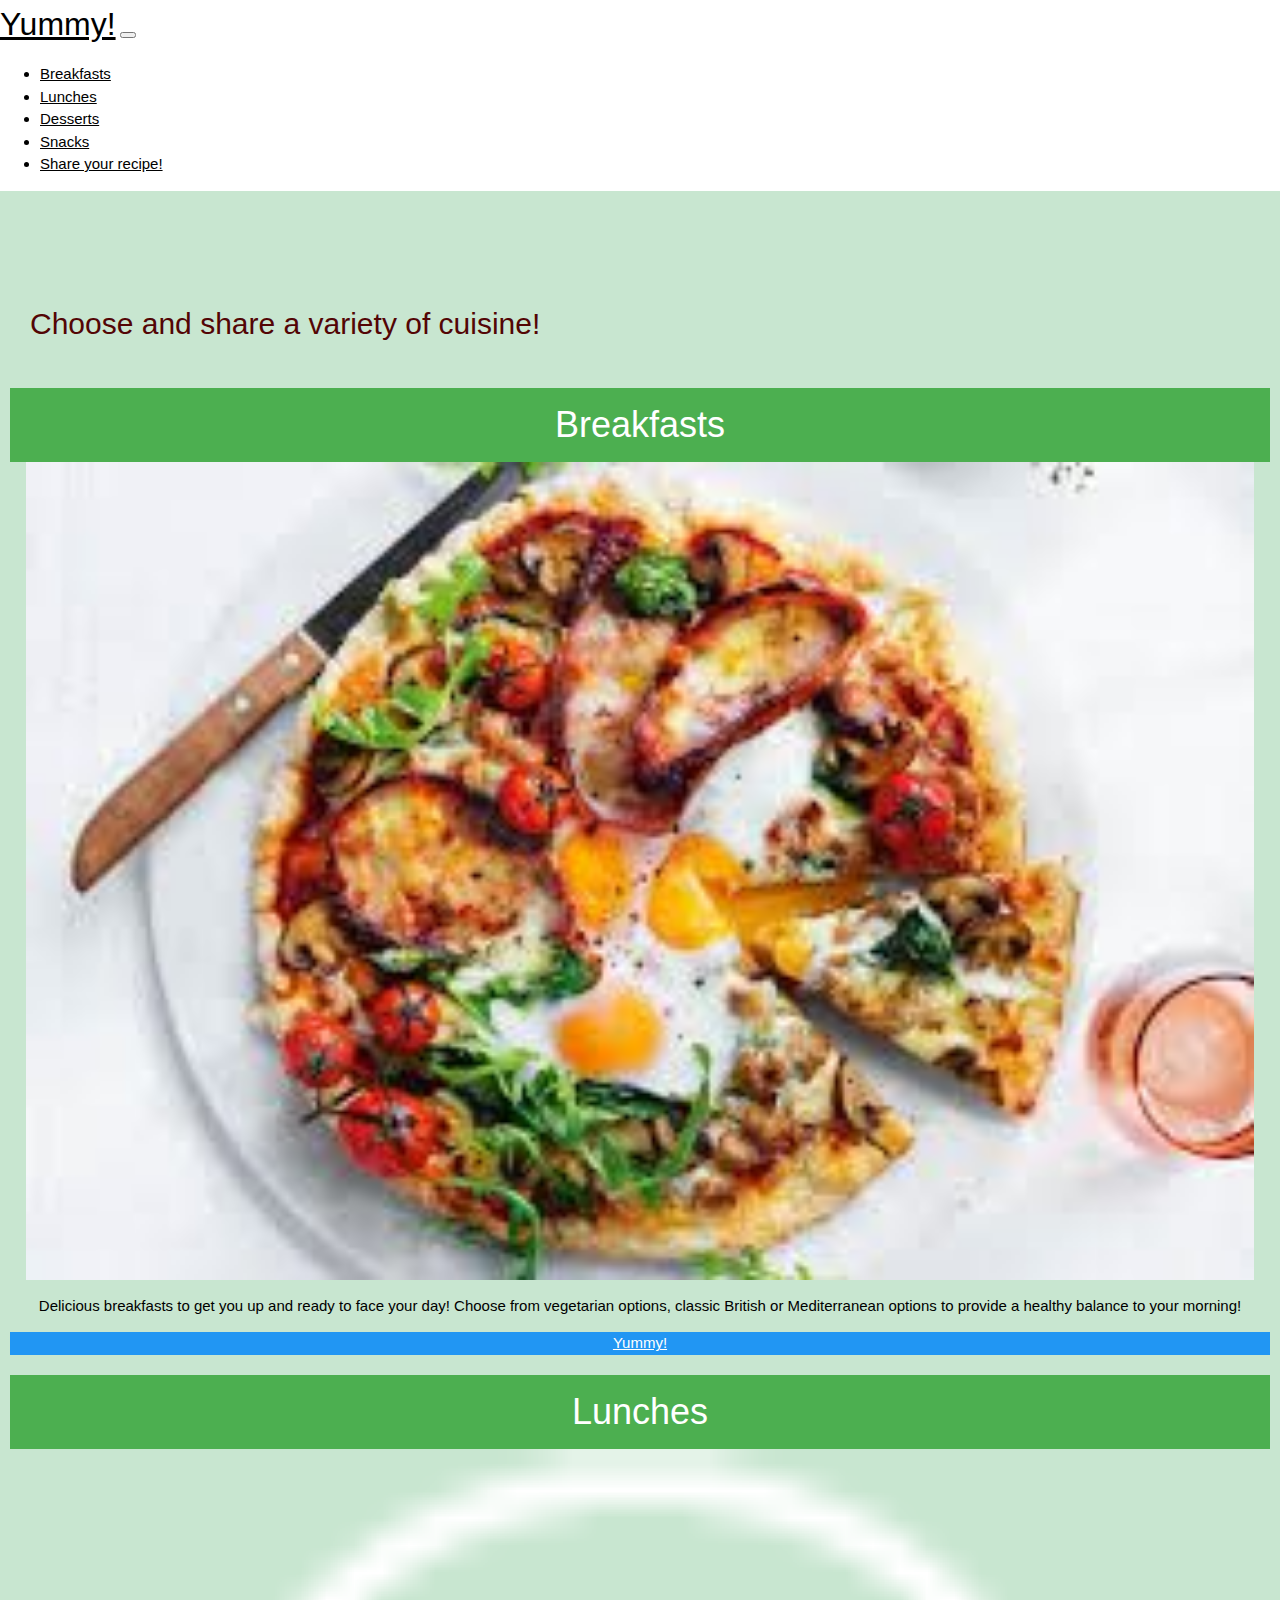
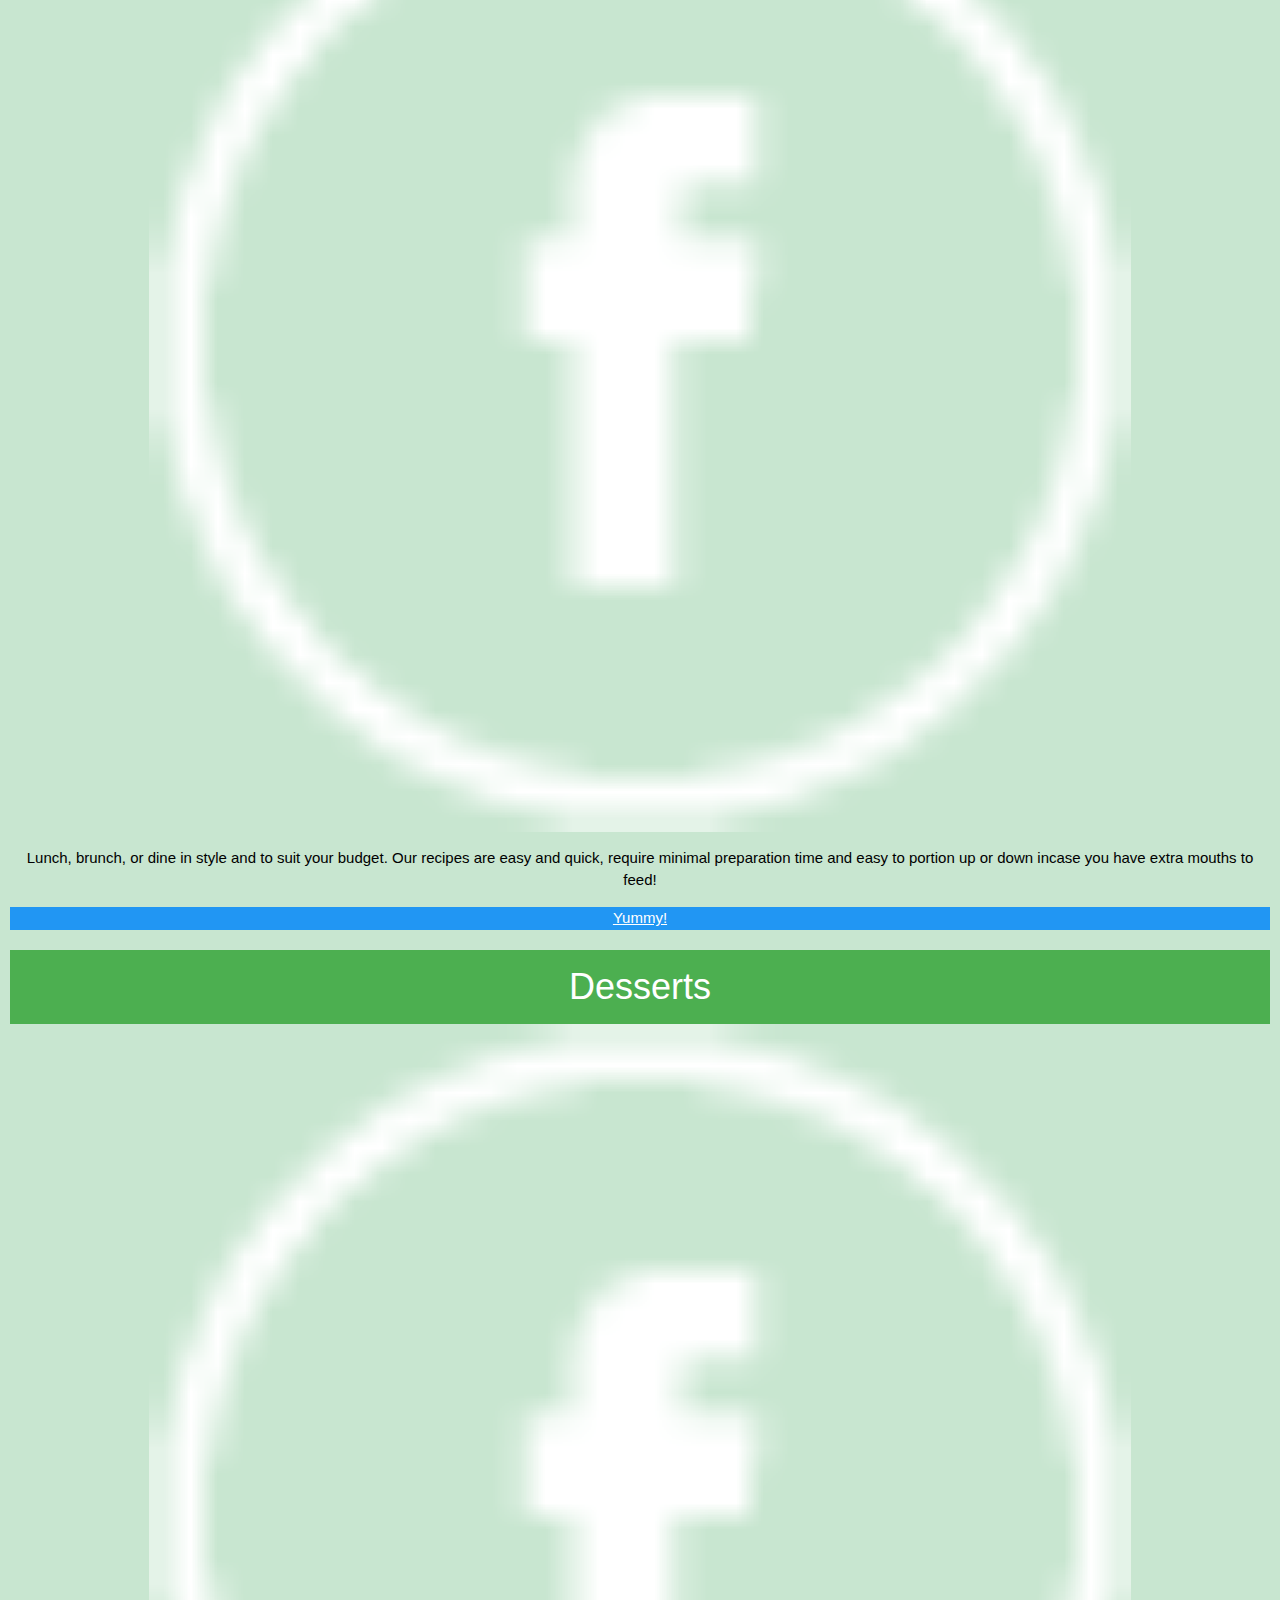
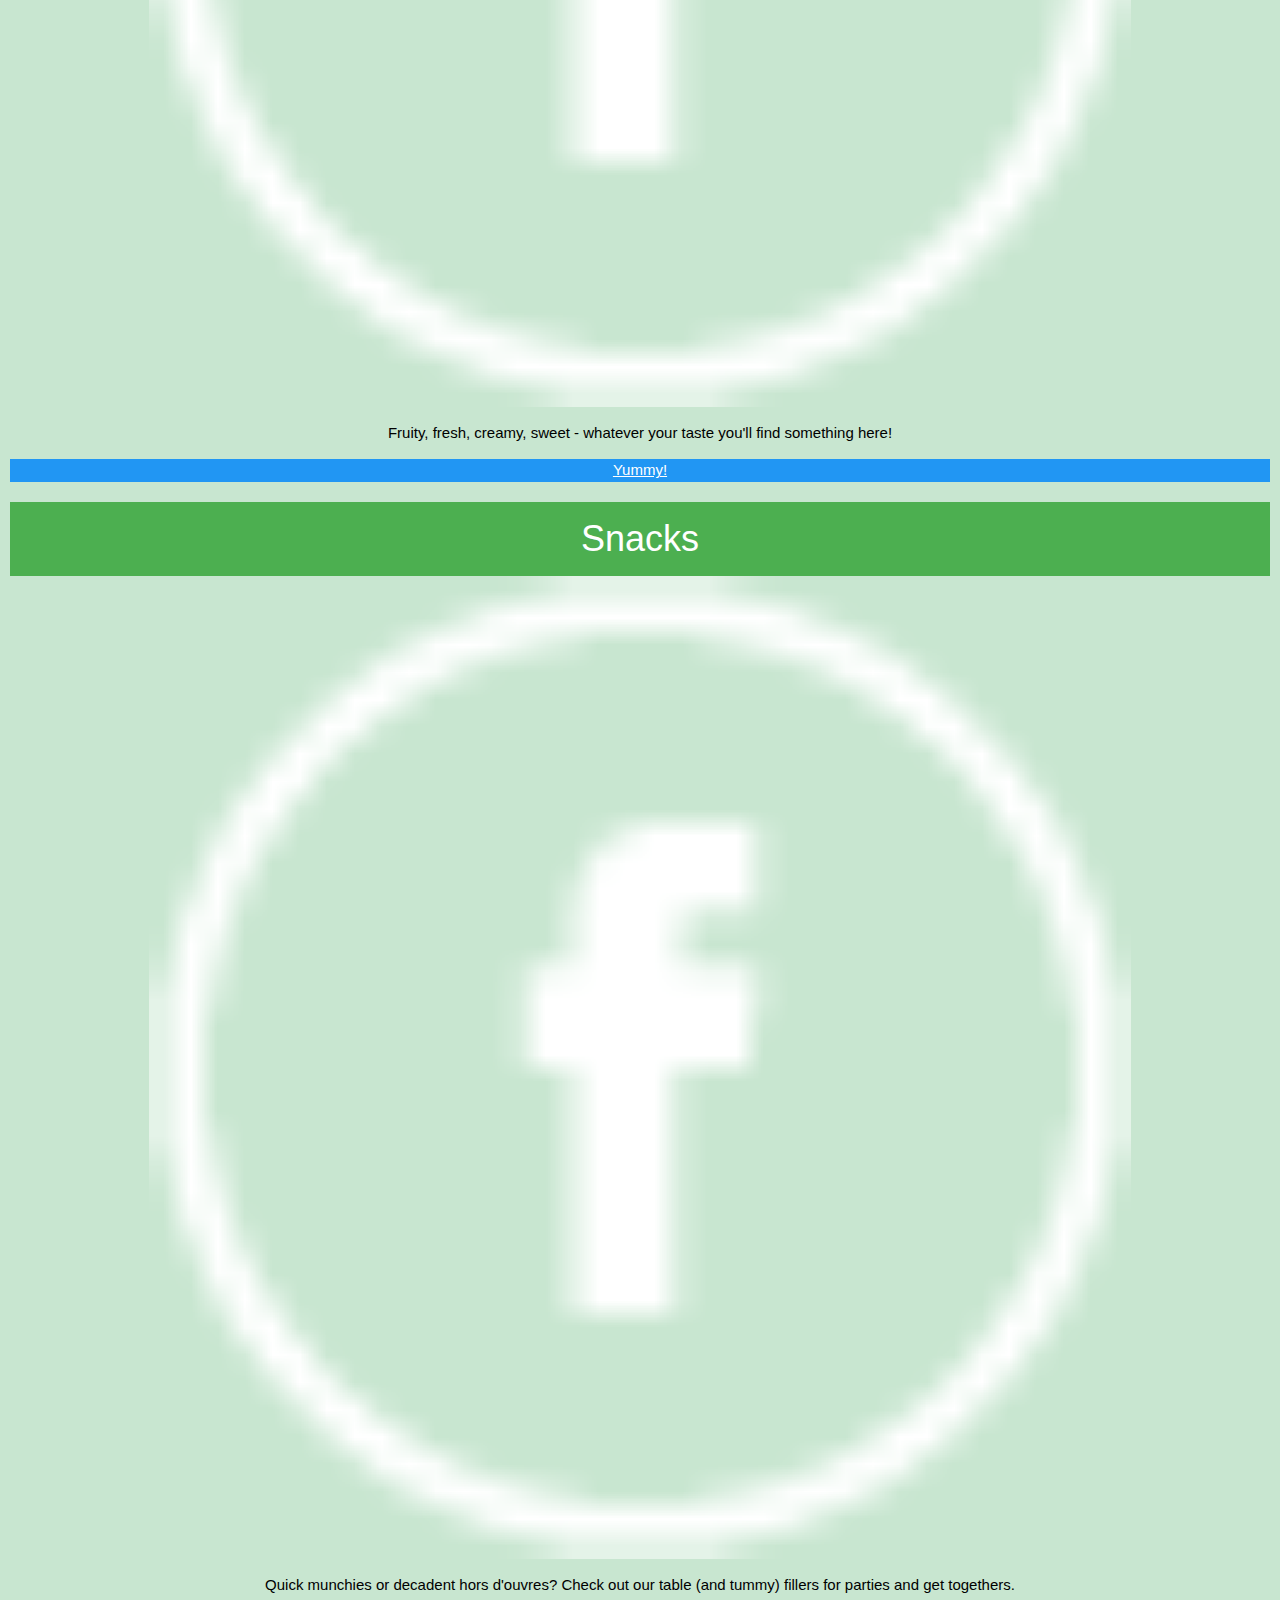
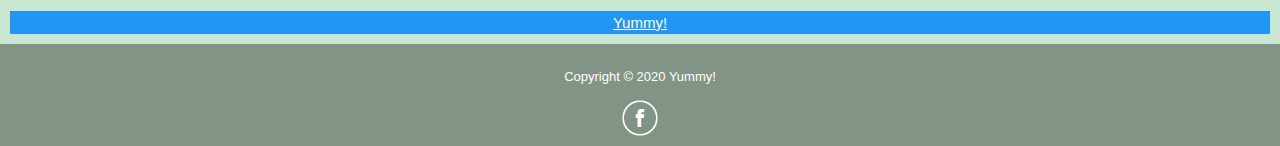
<file: index.html>
<!DOCTYPE html>
<html lang="en">

<head>
    <meta charset="UTF-8">
    <meta name="viewport" content="width=device-width, initial-scale=1, shrink-to-fit=no">

    


    <!-- bootstrap CDN -->
    <link rel="stylesheet" href="https://stackpath.bootstrapcdn.com/bootstrap/4.5.0/css/bootstrap.min.css"
        integrity="sha384-9aIt2nRpC12Uk9gS9baDl411NQApFmC26EwAOH8WgZl5MYYxFfc+NcPb1dKGj7Sk" crossorigin="anonymous">
    <link rel="stylesheet" href="https://www.w3schools.com/w3css/4/w3.css">
    <script src="https://stackpath.bootstrapcdn.com/bootstrap/4.5.0/js/bootstrap.min.js"
        integrity="sha384-OgVRvuATP1z7JjHLkuOU7Xw704+h835Lr+6QL9UvYjZE3Ipu6Tp75j7Bh/kR0JKI"
        crossorigin="anonymous"></script>

 
    <link rel="stylesheet" href="styling.css" type="text/css" />

    <title>Yummy! | Cooking up a storm</title>
</head>

<body>

    <nav class="navbar navbar-light bg-light navbar-expand-sm fixed-top">
        <a href="index.html" class="navbar-brand">Yummy!</a>

        <button class="navbar-toggler ml-auto" type="button" data-toggle="collapse" data-target="#navbarNavDropdown"
            aria-controls="navbarNavDropdown" aria-expanded="false" aria-label="Toggle navigation">

            <span class="navbar-toggler-icon"></span>

        </button>

        <div class="collapse navbar-collapse" id="navbarNavDropdown">

            <ul class="navbar-nav mr-auto">

                <li class="nav-item mr-2"><a class="nav-link" href="breakfast.html">Breakfasts</a></li>
                <li class="nav-item mr-2"><a class="nav-link" href="lunch.html">Lunches</a></li>
                <li class="nav-item mr-2"><a class="nav-link" href="dessert.html">Desserts</a></li>
                <li class="nav-item mr-2"><a class="nav-link" href="snack.html">Snacks</a></li>
                <li class="nav-item mr-2"><a class="nav-link" href="share.html">Share your recipe!</a></li>
            </ul>
        </div>


    </nav>


    <!-- this is the back ground -->

    <div class="wrapper">
        <div class="body-image">
            <!-- title of web page -->
            <div class="row">
                <section class="page-header">
                    <h2>Choose and share a variety of cuisine!</h2>
                </section>
            </div>

            <br>

            <div class="container">
                <div class="row">
                    <div class="col-sm">
                        <div class="w3-card-3 w3-hover-shadow" style="width:100%" height="250px">
                            <header class="w3-container w3-green">
                                <h1>Breakfasts</h1>
                            </header>

                            <div class="w3-container">
                                <img src="images/breakfast.jpg" alt="cooked breakfast" style="width:100%">
                                <p>Delicious breakfasts to get you up and ready to face your day!  Choose from vegetarian options, classic British or Mediterranean options to provide a healthy balance to your morning!</p>
                            </div>

                            <footer class="w3-container w3-blue">
                                <a href="breakfast.html">Yummy!</a>
                            </footer>
                        </div>

                    </div>

                    <div class="col-sm">
                        <div class="w3-card-3 w3-hover-shadow" style="width:100%"  height="250px">
                            <header class="w3-container w3-green">
                                <h1>Lunches</h1>
                            </header>

                            <div class="w3-container">
                                <img src="images/facebook_original.png" alt="Avatar" style="width:80%">
                                <p>Lunch, brunch, or dine in style and to suit your budget.  Our recipes are easy and quick, require minimal preparation time and easy to portion up or down incase you have extra mouths to feed!</p>
                            </div>

                            <footer class="w3-container w3-blue">
                                <a href="lunch.html">Yummy!</a>
                            </footer>
                        </div>

                    </div>

                </div>
            </div>
            <div class="container">
                <div class="row">
                    <div class="col-sm">
                        <div class="w3-card-3 w3-hover-shadow" style="width:100%;">
                            <header class="w3-container w3-green">
                                <h1>Desserts</h1>
                            </header>

                            <div class="w3-container">
                                <img src="images/facebook_original.png" alt="Avatar" style="width:80%">
                                <p>Fruity, fresh, creamy, sweet - whatever your taste you'll find something here!  </p>
                            </div>

                            <footer class="w3-container w3-blue">
                                <a href="dessert.html">Yummy!</a>
                            </footer>
                        </div>

                    </div>

                    <div class="col-sm">
                        <div class="w3-card-3 w3-hover-shadow" style="width:100%;">
                            <header class="w3-container w3-green">
                                <h1>Snacks</h1>
                            </header>

                            <div class="w3-container">
                                <img src="images/facebook_original.png" alt="Avatar" style="width:80%">
                                <p>Quick munchies or decadent hors d'ouvres?  Check out our table (and tummy) fillers for parties and get togethers.</p>
                            </div>

                            <footer class="w3-container w3-blue">
                                <a href="snack.html">Yummy!</a>
                            </footer>
                        </div>

                    </div>
                </div>
            </div>



        </div>
        <div class="footer-row">
            <p>Copyright &copy; 2020 Yummy!</p>
            <a class="nav-link" href="https://www.facebook.com" target="_blank"><img
                    src="images/facebook_original.png"></a>
        </div>
    </div>





    
    <!-- CDN jquery -->
    <script src="https://code.jquery.com/jquery-3.5.1.slim.min.js"
        integrity="sha384-DfXdz2htPH0lsSSs5nCTpuj/zy4C+OGpamoFVy38MVBnE+IbbVYUew+OrCXaRkfj"
        crossorigin="anonymous"></script>
    <script src="https://cdn.jsdelivr.net/npm/popper.js@1.16.0/dist/umd/popper.min.js"
        integrity="sha384-Q6E9RHvbIyZFJoft+2mJbHaEWldlvI9IOYy5n3zV9zzTtmI3UksdQRVvoxMfooAo"
        crossorigin="anonymous"></script>
    <script src="https://stackpath.bootstrapcdn.com/bootstrap/4.5.0/js/bootstrap.min.js"
        integrity="sha384-OgVRvuATP1z7JjHLkuOU7Xw704+h835Lr+6QL9UvYjZE3Ipu6Tp75j7Bh/kR0JKI"
        crossorigin="anonymous"></script>

</body>

</html>
</file>
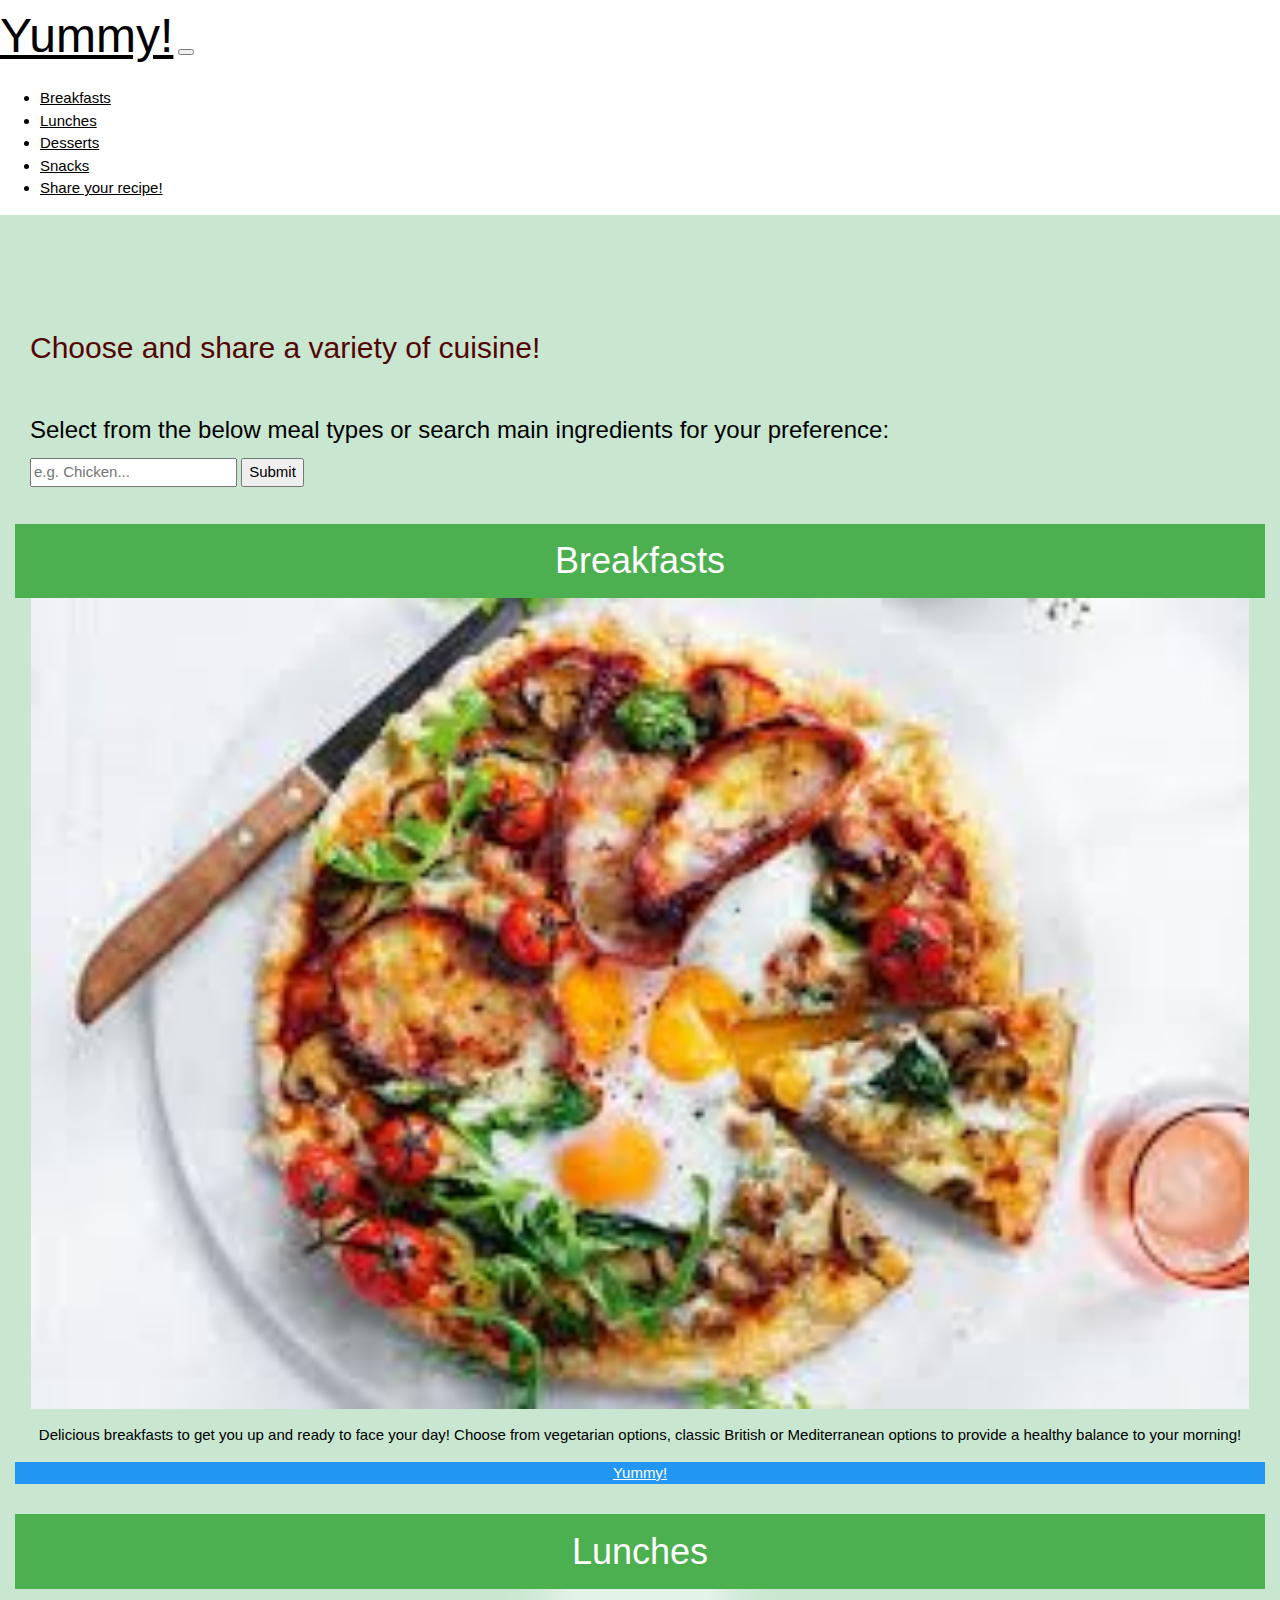
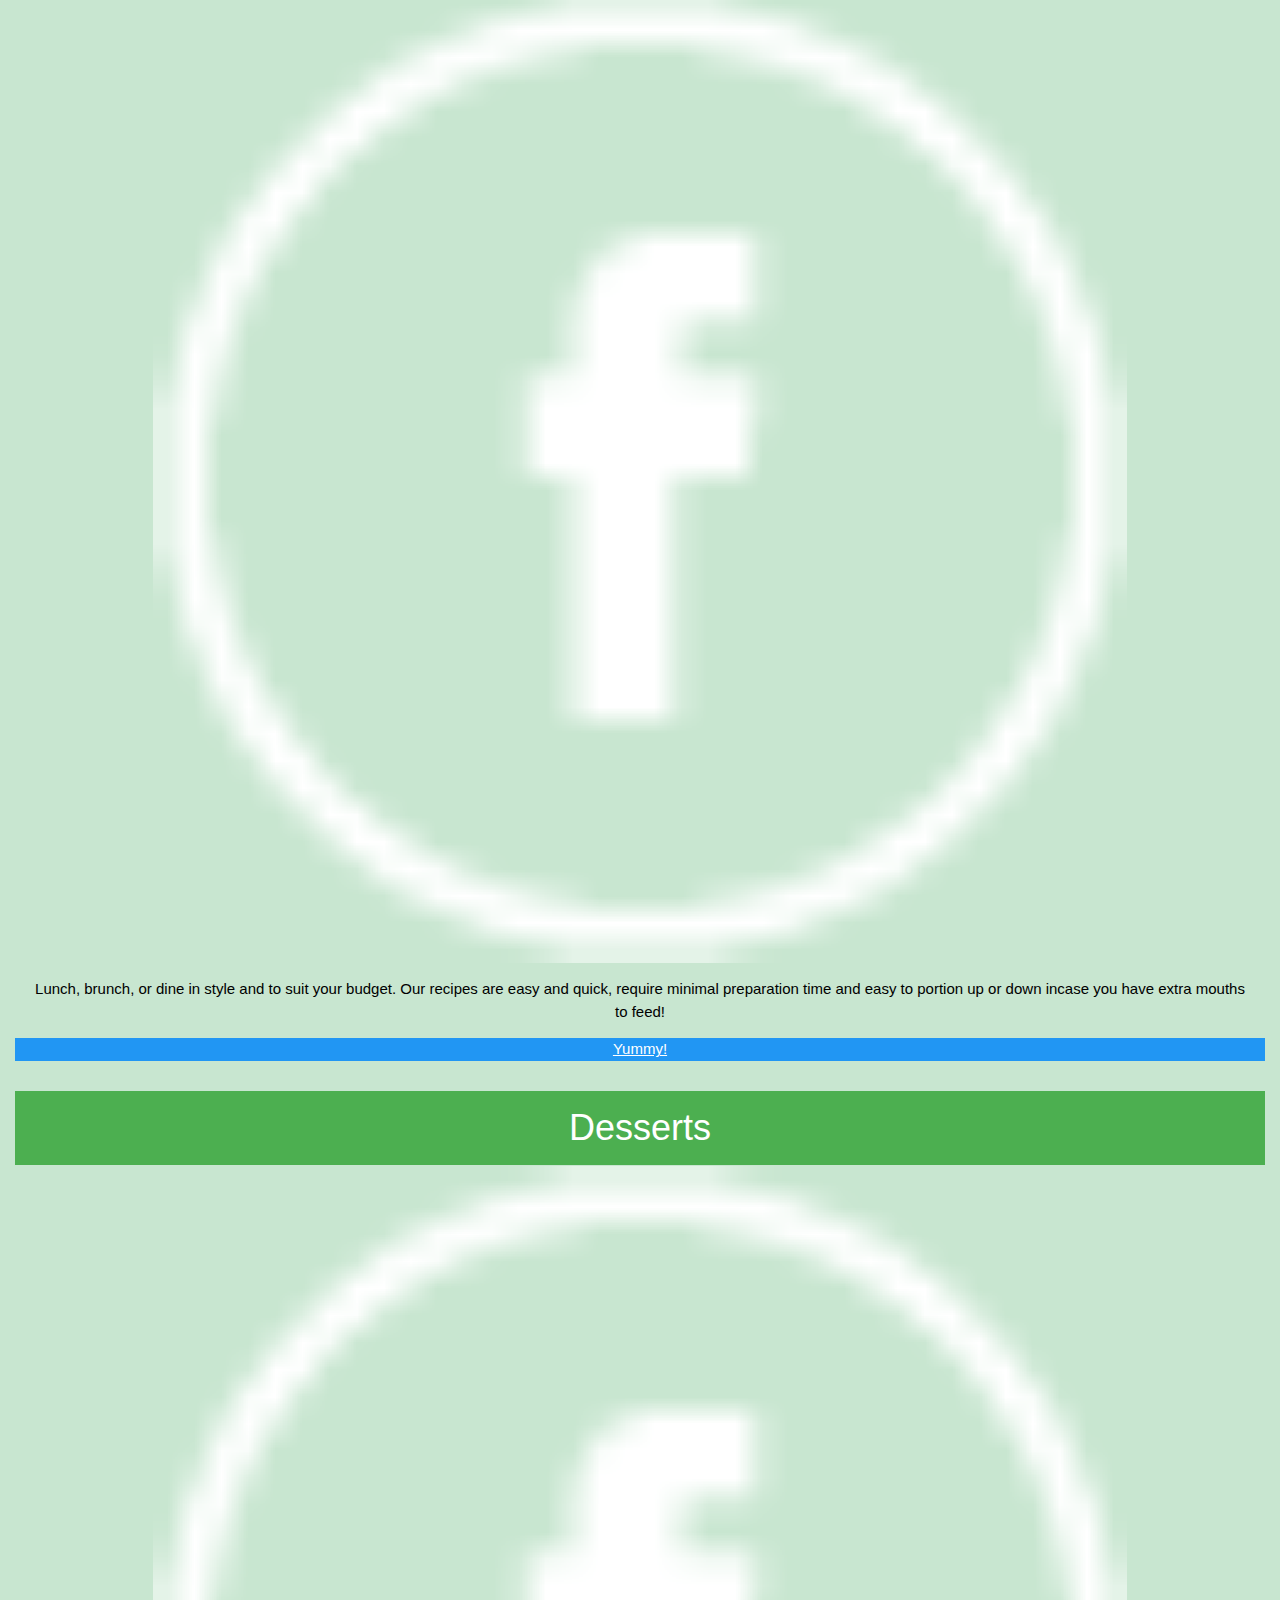
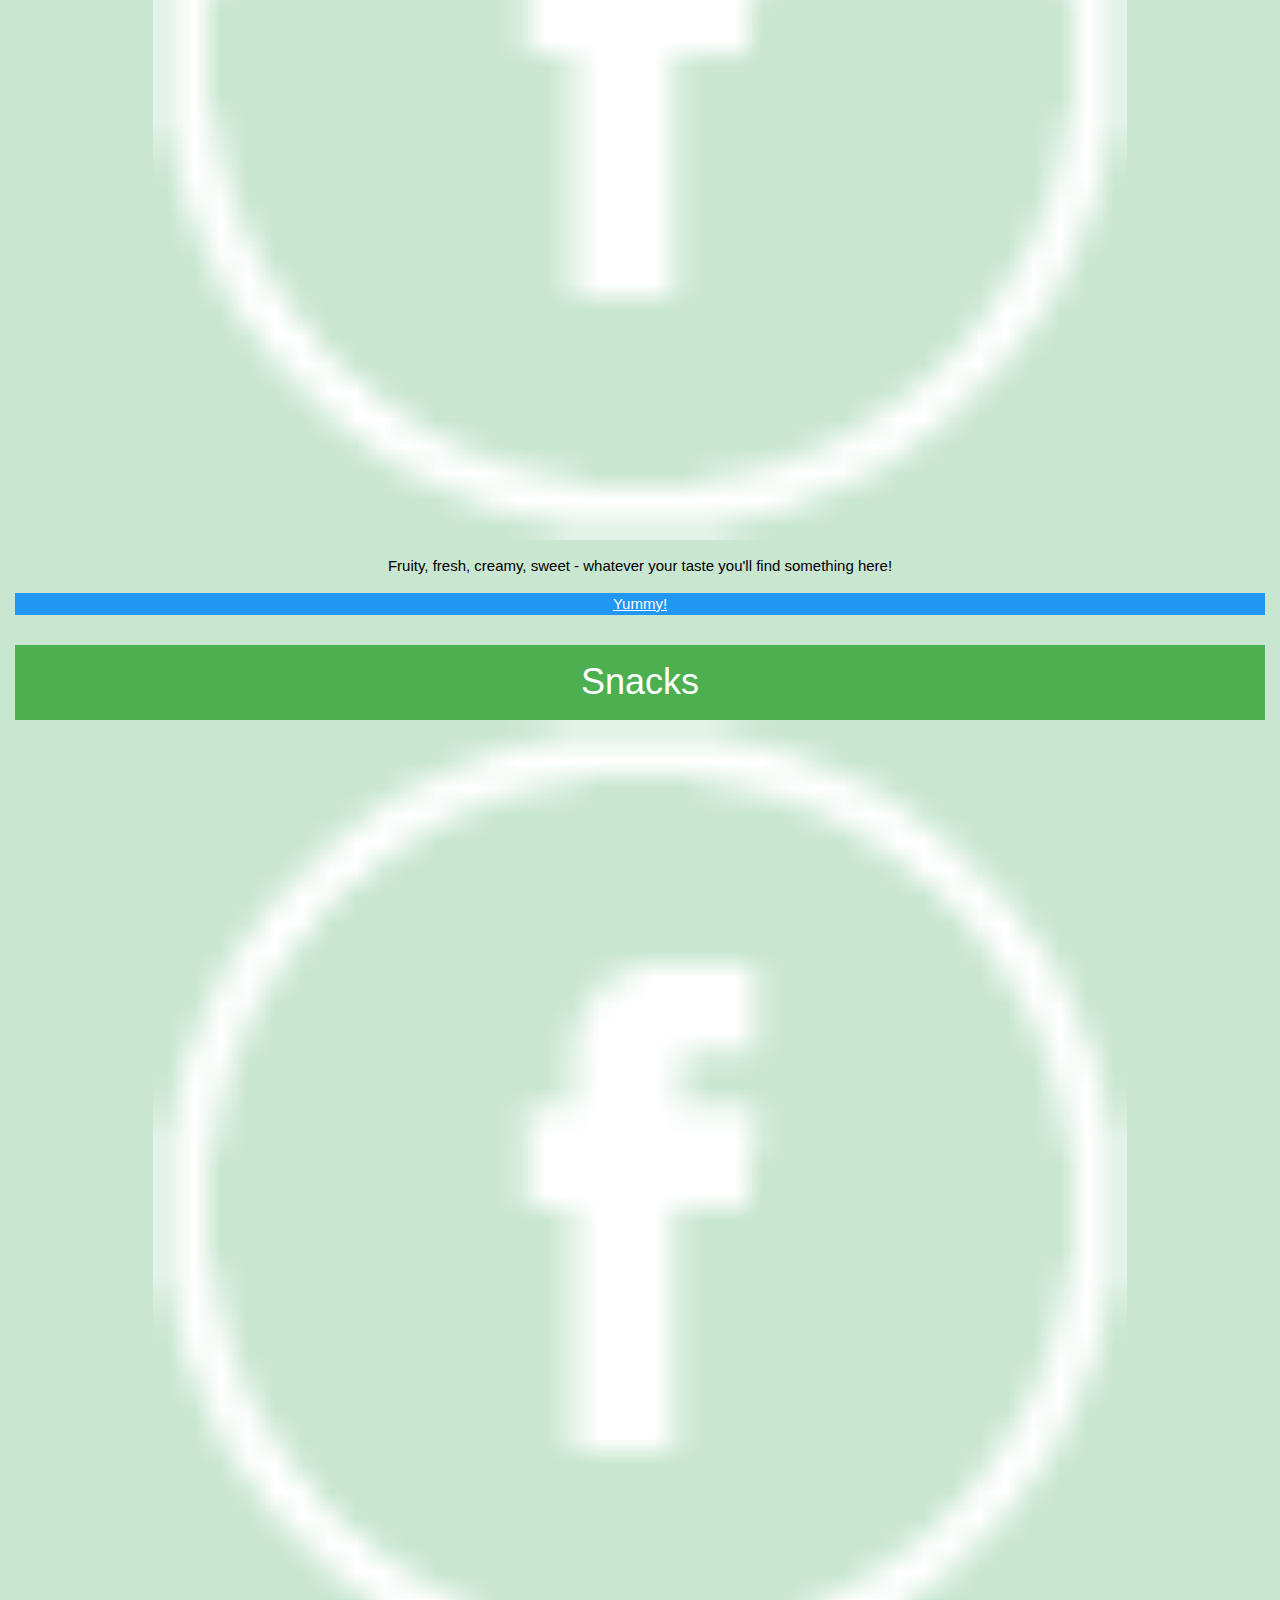
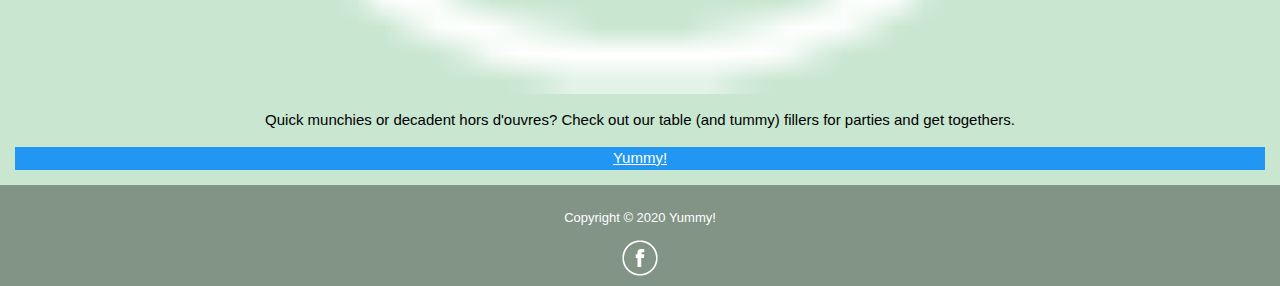
<file: html/index.html>
<!DOCTYPE html>
<html lang="en">

<head>
    <meta charset="UTF-8">
    <meta name="viewport" content="width=device-width, initial-scale=1, shrink-to-fit=no">

    <!-- bootstrap CDN + W3CSS-->
    <script src="https://cdnjs.cloudflare.com/ajax/libs/jquery/3.5.1/jquery.min.js" integrity="sha512-bLT0Qm9VnAYZDflyKcBaQ2gg0hSYNQrJ8RilYldYQ1FxQYoCLtUjuuRuZo+fjqhx/qtq/1itJ0C2ejDxltZVFg==" crossorigin="anonymous"></script>
    <link rel="stylesheet" href="https://stackpath.bootstrapcdn.com/bootstrap/4.5.0/css/bootstrap.min.css"
        integrity="sha384-9aIt2nRpC12Uk9gS9baDl411NQApFmC26EwAOH8WgZl5MYYxFfc+NcPb1dKGj7Sk" crossorigin="anonymous">
    <link rel="stylesheet" href="https://www.w3schools.com/w3css/4/w3.css">
    <script src="https://stackpath.bootstrapcdn.com/bootstrap/4.5.0/js/bootstrap.min.js"
        integrity="sha384-OgVRvuATP1z7JjHLkuOU7Xw704+h835Lr+6QL9UvYjZE3Ipu6Tp75j7Bh/kR0JKI" crossorigin="anonymous">
        </script>


    <link rel="stylesheet" href="../css/styling.css" type="text/css" />

    <title>Yummy! | Cooking up a storm</title>
</head>

<body>

    <nav class="navbar navbar-light bg-light navbar-expand-sm fixed-top">
        <a href="index.html" class="navbar-brand">Yummy!</a>

        <button class="navbar-toggler ml-auto" type="button" data-toggle="collapse" data-target="#navbarNavDropdown"
            aria-controls="navbarNavDropdown" aria-expanded="false" aria-label="Toggle navigation">

            <span class="navbar-toggler-icon"></span>

        </button>

        <div class="collapse navbar-collapse" id="navbarNavDropdown">

            <ul class="navbar-nav mr-auto">

                <li class="nav-item mr-2"><a class="nav-link" href="breakfast.html">Breakfasts</a></li>
                <li class="nav-item mr-2"><a class="nav-link" href="lunch.html">Lunches</a></li>
                <li class="nav-item mr-2"><a class="nav-link" href="dessert.html">Desserts</a></li>
                <li class="nav-item mr-2"><a class="nav-link" href="snack.html">Snacks</a></li>
                <li class="nav-item mr-2"><a class="nav-link" href="share.html">Share your recipe!</a></li>
            </ul>
        </div>


    </nav>


    <!-- this is the back ground -->

    <div class="wrapper">
        <div class="body-image">
            <!-- title of web page -->
            <div class="row">
                <section class="page-header">
                    <h2>Choose and share a variety of cuisine!</h2>
                </section>
            </div>

            <br>
            <div class="search-container">

                <h3>Select from the below meal types or search main ingredients for your preference:</h3>
                <form action="fetchRecipeCards()">
                    <input type="text" placeholder="e.g. Chicken..." name="search">
                    <button type="submit">Submit</button>
                    <div id="recipe-cards"></div>
                </form>

                <!-- <div class = search-form>
                    <input type="text" id="food-search" value="Chicken" oninput="fetchRecipeCards()">
                </div> -->
            </div>
            <br>

            <div class="container">
                <div class="row">
                    <div class="col-sm">
                        <div class="w3-card-3 w3-hover-shadow" style="width:100%" height="250px">
                            <header class="w3-container w3-green">
                                <h1>Breakfasts</h1>
                            </header>

                            <div class="w3-container">
                                <img src="../images/breakfast.jpg" alt="cooked breakfast" style="width:100%">
                                <p>Delicious breakfasts to get you up and ready to face your day! Choose from vegetarian
                                    options, classic British or Mediterranean options to provide a healthy balance to
                                    your morning!</p>
                            </div>

                            <footer class="w3-container w3-blue">
                                <a href="breakfast.html">Yummy!</a>
                            </footer>
                        </div>

                    </div>

                    <div class="col-sm">
                        <div class="w3-card-3 w3-hover-shadow" style="width:100%" height="250px">
                            <header class="w3-container w3-green">
                                <h1>Lunches</h1>
                            </header>

                            <div class="w3-container">
                                <img src="../images/facebook_original.png" alt="Avatar" style="width:80%">
                                <p>Lunch, brunch, or dine in style and to suit your budget. Our recipes are easy and
                                    quick, require minimal preparation time and easy to portion up or down incase you
                                    have extra mouths to feed!</p>
                            </div>

                            <footer class="w3-container w3-blue">
                                <a href="lunch.html">Yummy!</a>
                            </footer>
                        </div>

                    </div>

                </div>
            </div>
            <div class="container">
                <div class="row">
                    <div class="col-sm">
                        <div class="w3-card-3 w3-hover-shadow" style="width:100%;">
                            <header class="w3-container w3-green">
                                <h1>Desserts</h1>
                            </header>

                            <div class="w3-container">
                                <img src="../images/facebook_original.png" alt="Avatar" style="width:80%">
                                <p>Fruity, fresh, creamy, sweet - whatever your taste you'll find something here! </p>
                            </div>

                            <footer class="w3-container w3-blue">
                                <a href="dessert.html">Yummy!</a>
                            </footer>
                        </div>

                    </div>

                    <div class="col-sm">
                        <div class="w3-card-3 w3-hover-shadow" style="width:100%;">
                            <header class="w3-container w3-green">
                                <h1>Snacks</h1>
                            </header>

                            <div class="w3-container">
                                <img src="../images/facebook_original.png" alt="Avatar" style="width:80%">
                                <p>Quick munchies or decadent hors d'ouvres? Check out our table (and tummy) fillers for
                                    parties and get togethers.</p>
                            </div>

                            <footer class="w3-container w3-blue">
                                <a href="snack.html">Yummy!</a>
                            </footer>


                        </div>

                    </div>
                </div>
            </div>


        </div>
        <div class="footer-row">

            <p>Copyright &copy; 2020 Yummy!</p>
            <a class="nav-link" href="https://www.facebook.com" target="_blank"><img
                    src="../images/facebook_original.png"></a>

        </div>
    </div>






    <!-- CDN jquery -->
    <script src="https://code.jquery.com/jquery-3.4.1.slim.min.js" integrity="sha384-J6qa4849blE2+poT4WnyKhv5vZF5SrPo0iEjwBvKU7imGFAV0wwj1yYfoRSJoZ+n" crossorigin="anonymous"></script>
    <script src="https://cdn.jsdelivr.net/npm/popper.js@1.16.0/dist/umd/popper.min.js" integrity="sha384-Q6E9RHvbIyZFJoft+2mJbHaEWldlvI9IOYy5n3zV9zzTtmI3UksdQRVvoxMfooAo" crossorigin="anonymous"></script>
    <script src="https://stackpath.bootstrapcdn.com/bootstrap/4.4.1/js/bootstrap.min.js" integrity="sha384-wfSDF2E50Y2D1uUdj0O3uMBJnjuUD4Ih7YwaYd1iqfktj0Uod8GCExl3Og8ifwB6" crossorigin="anonymous"></script>

</body>

</html>
</file>
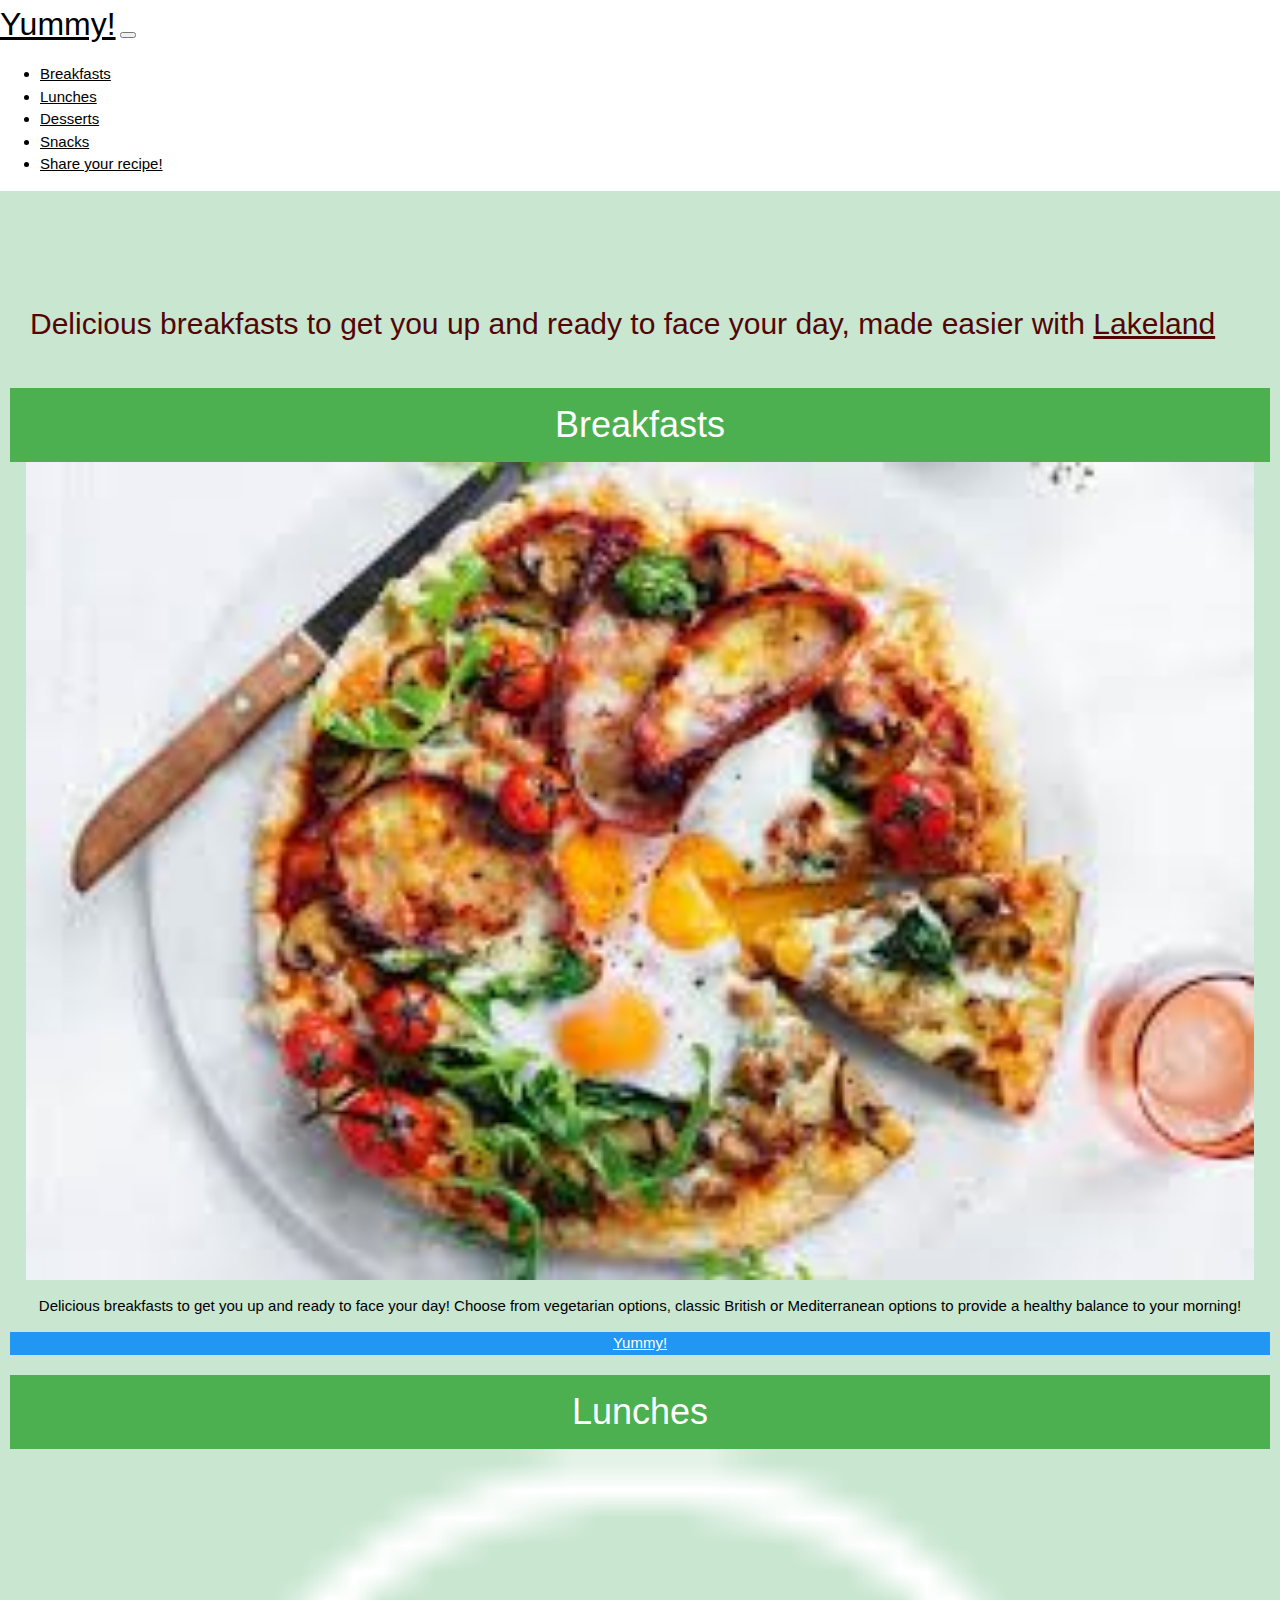
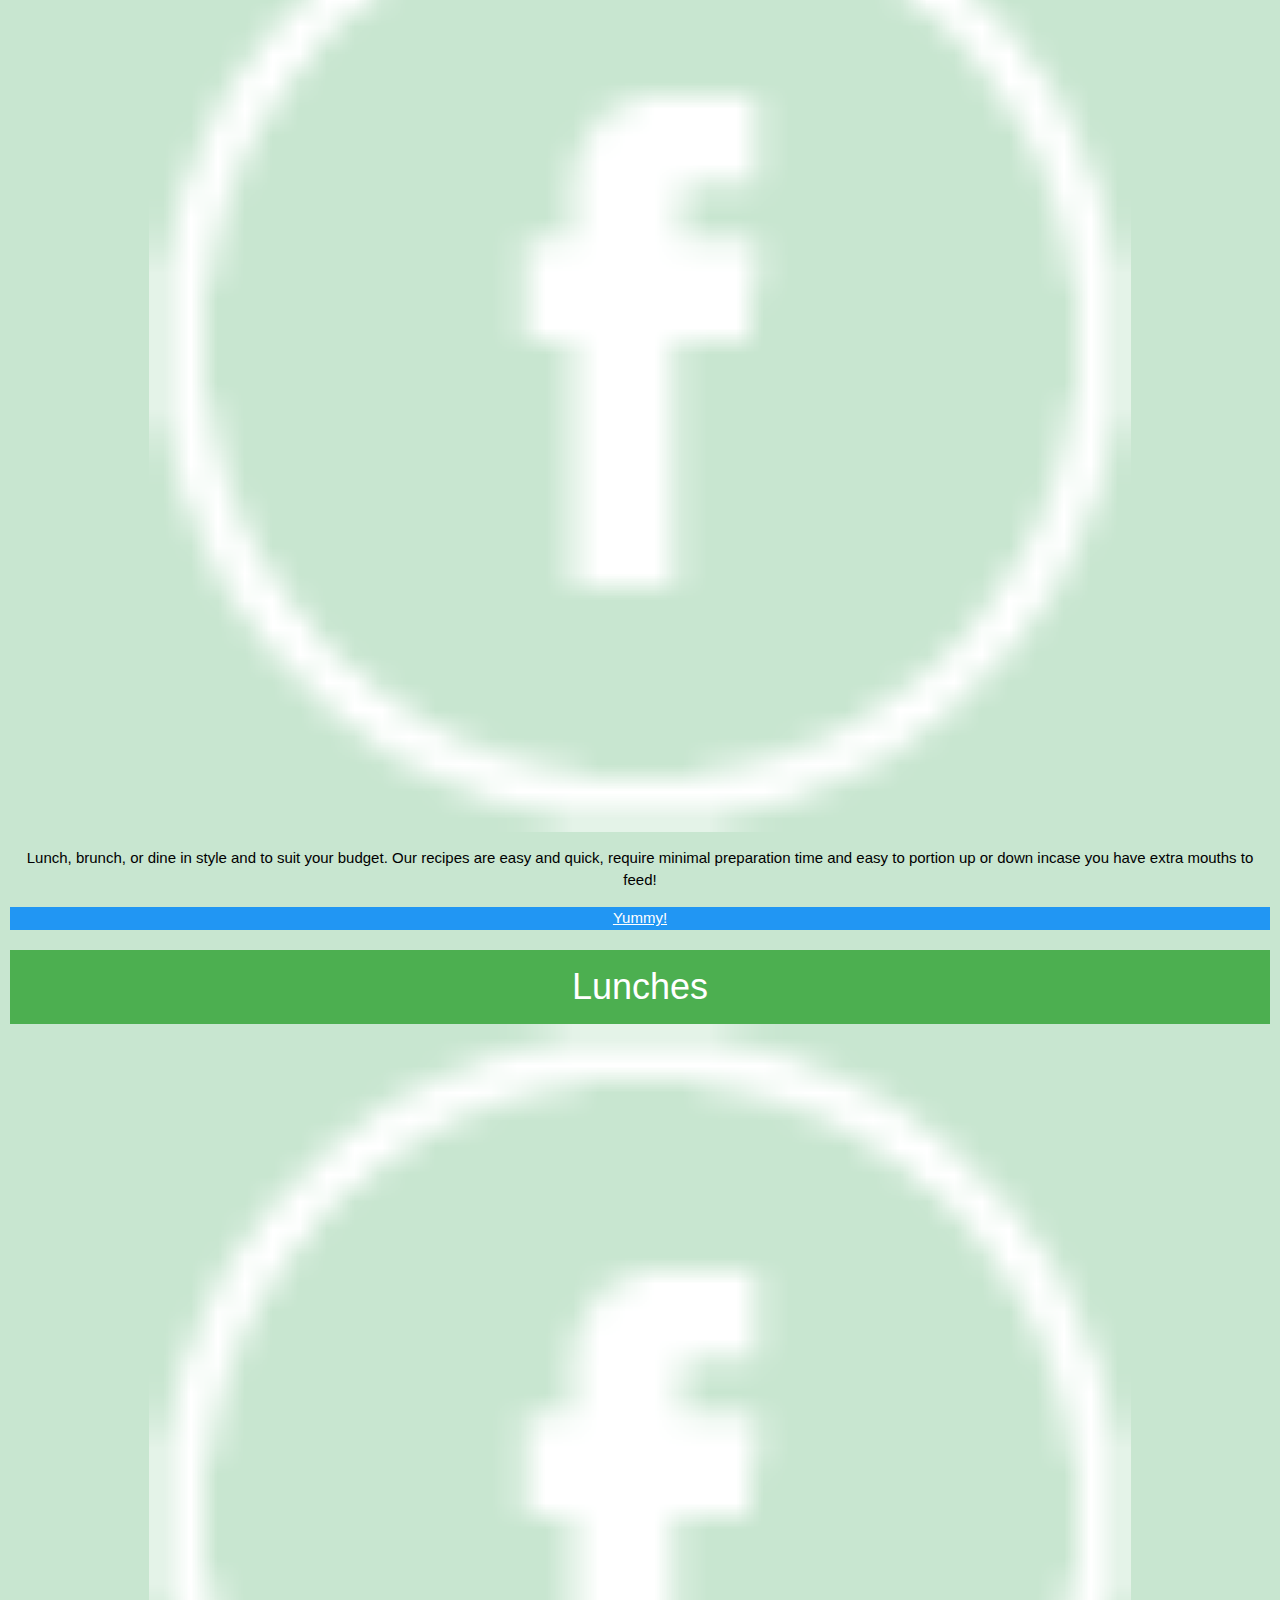
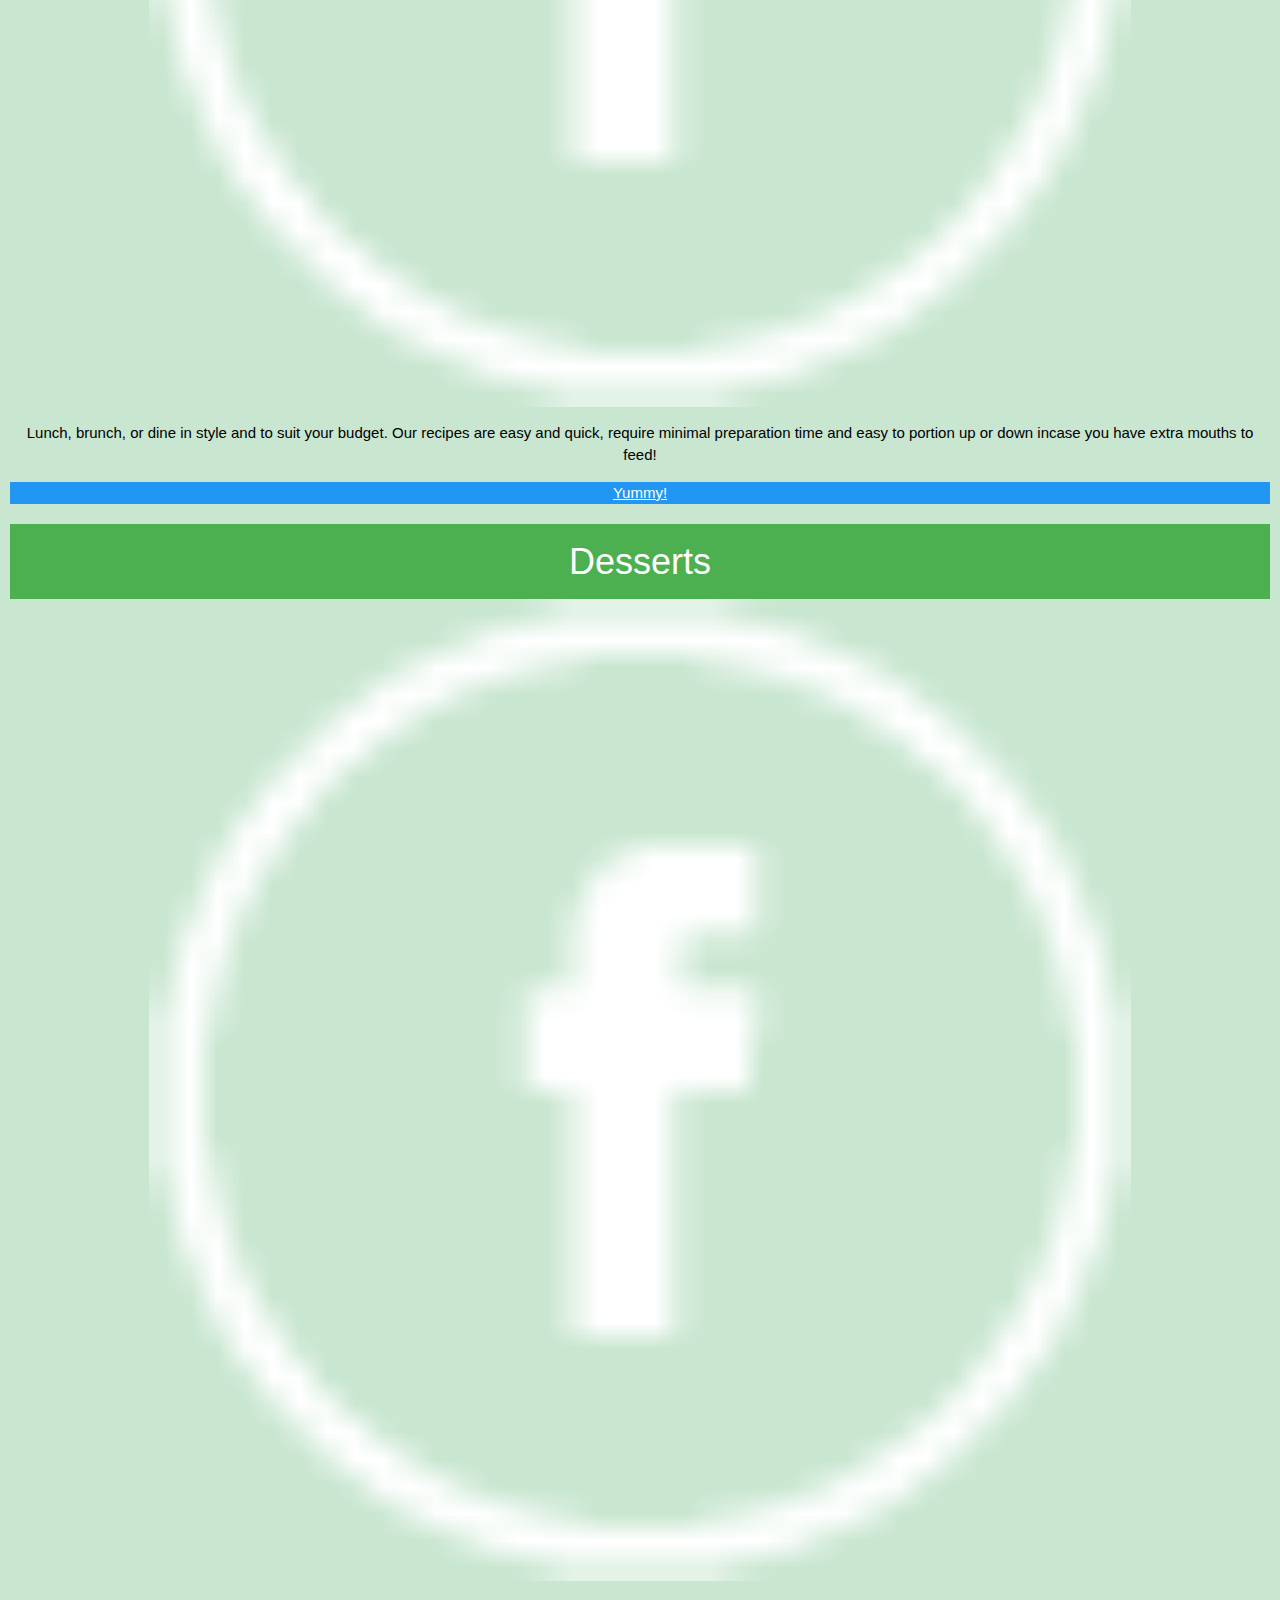
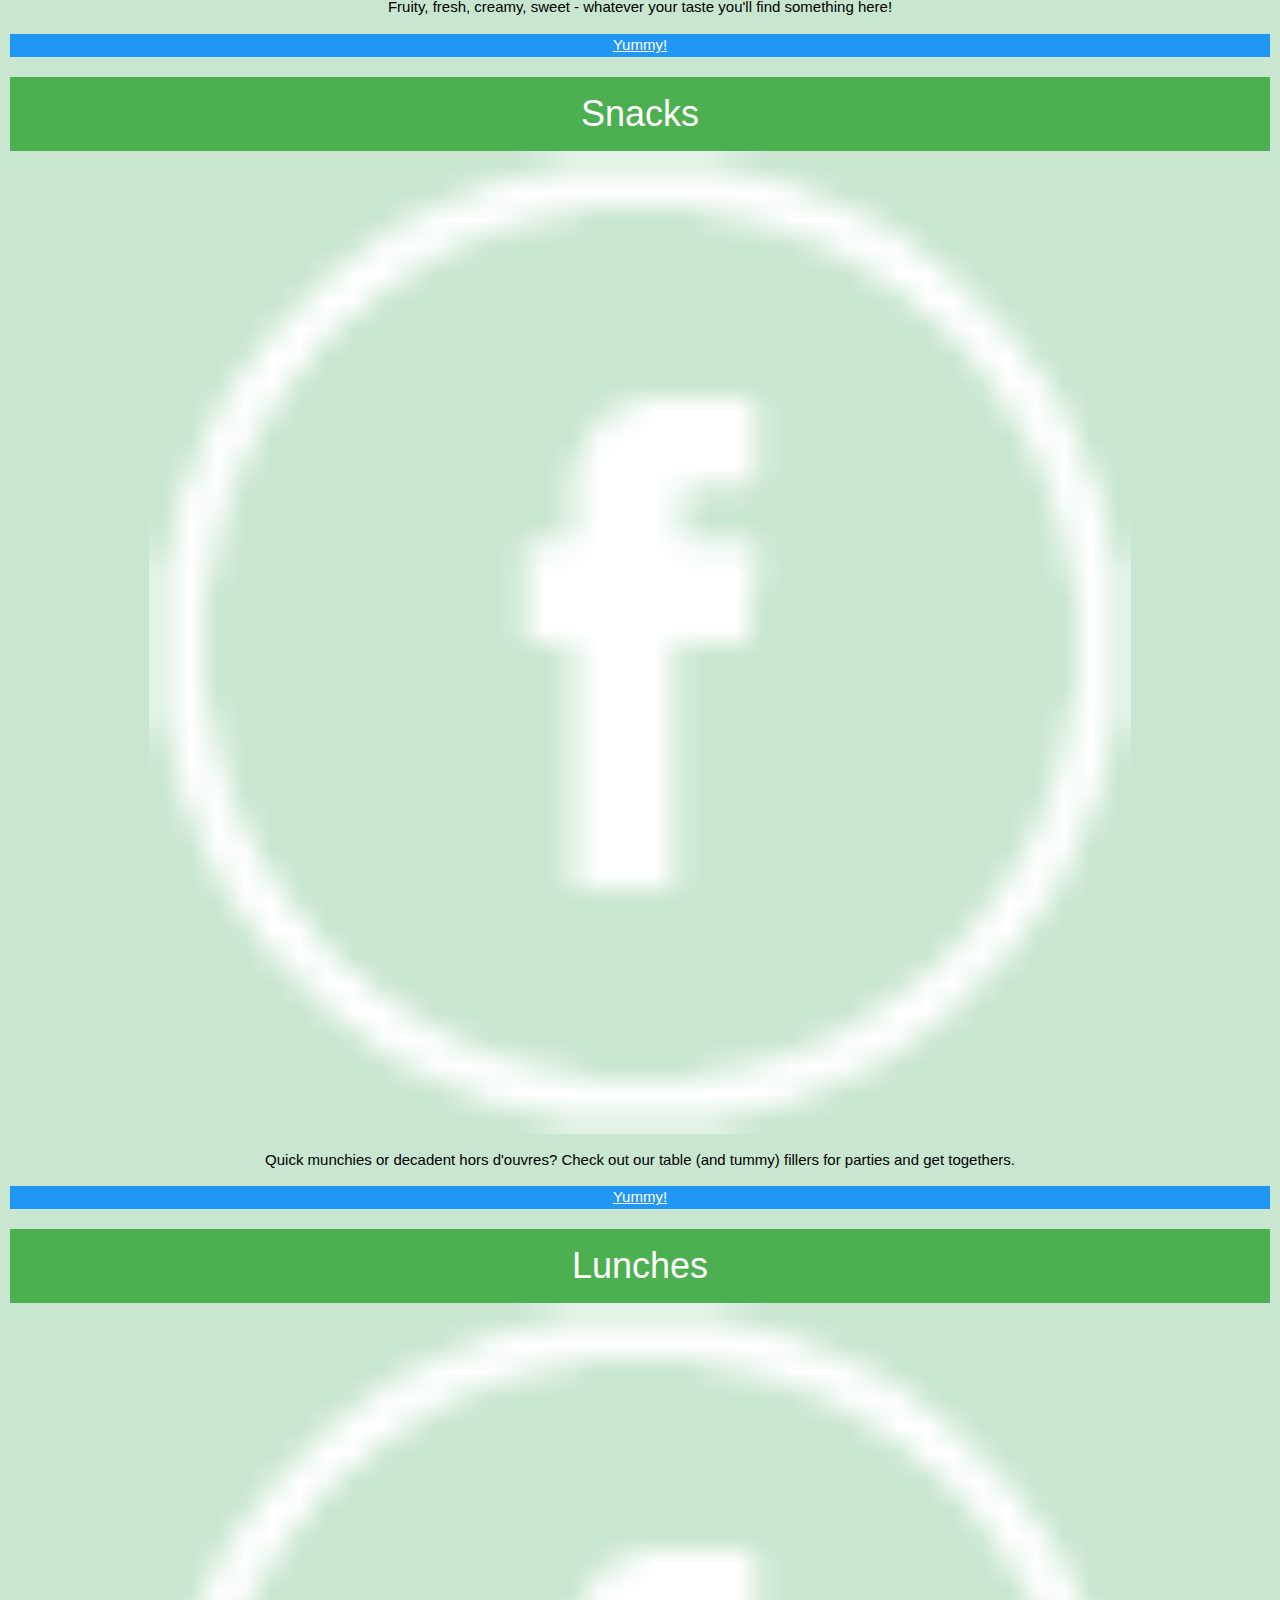
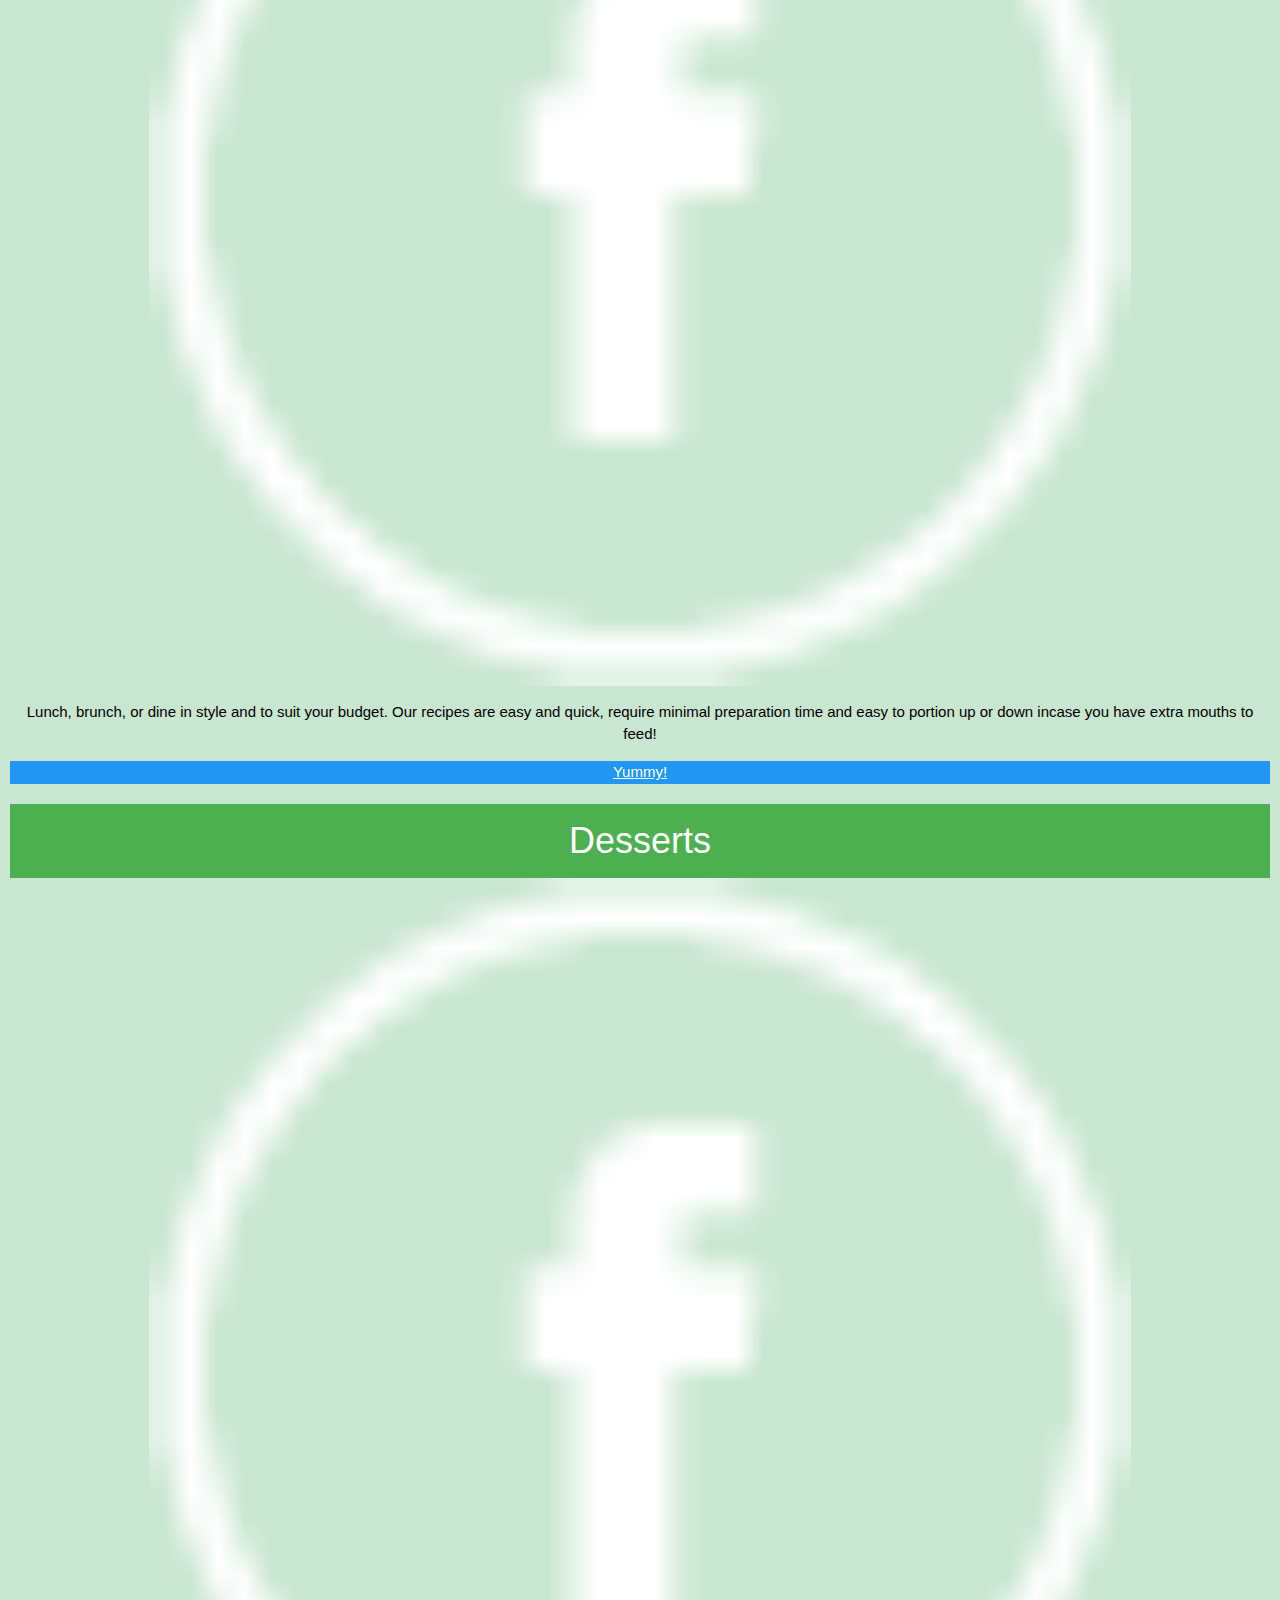
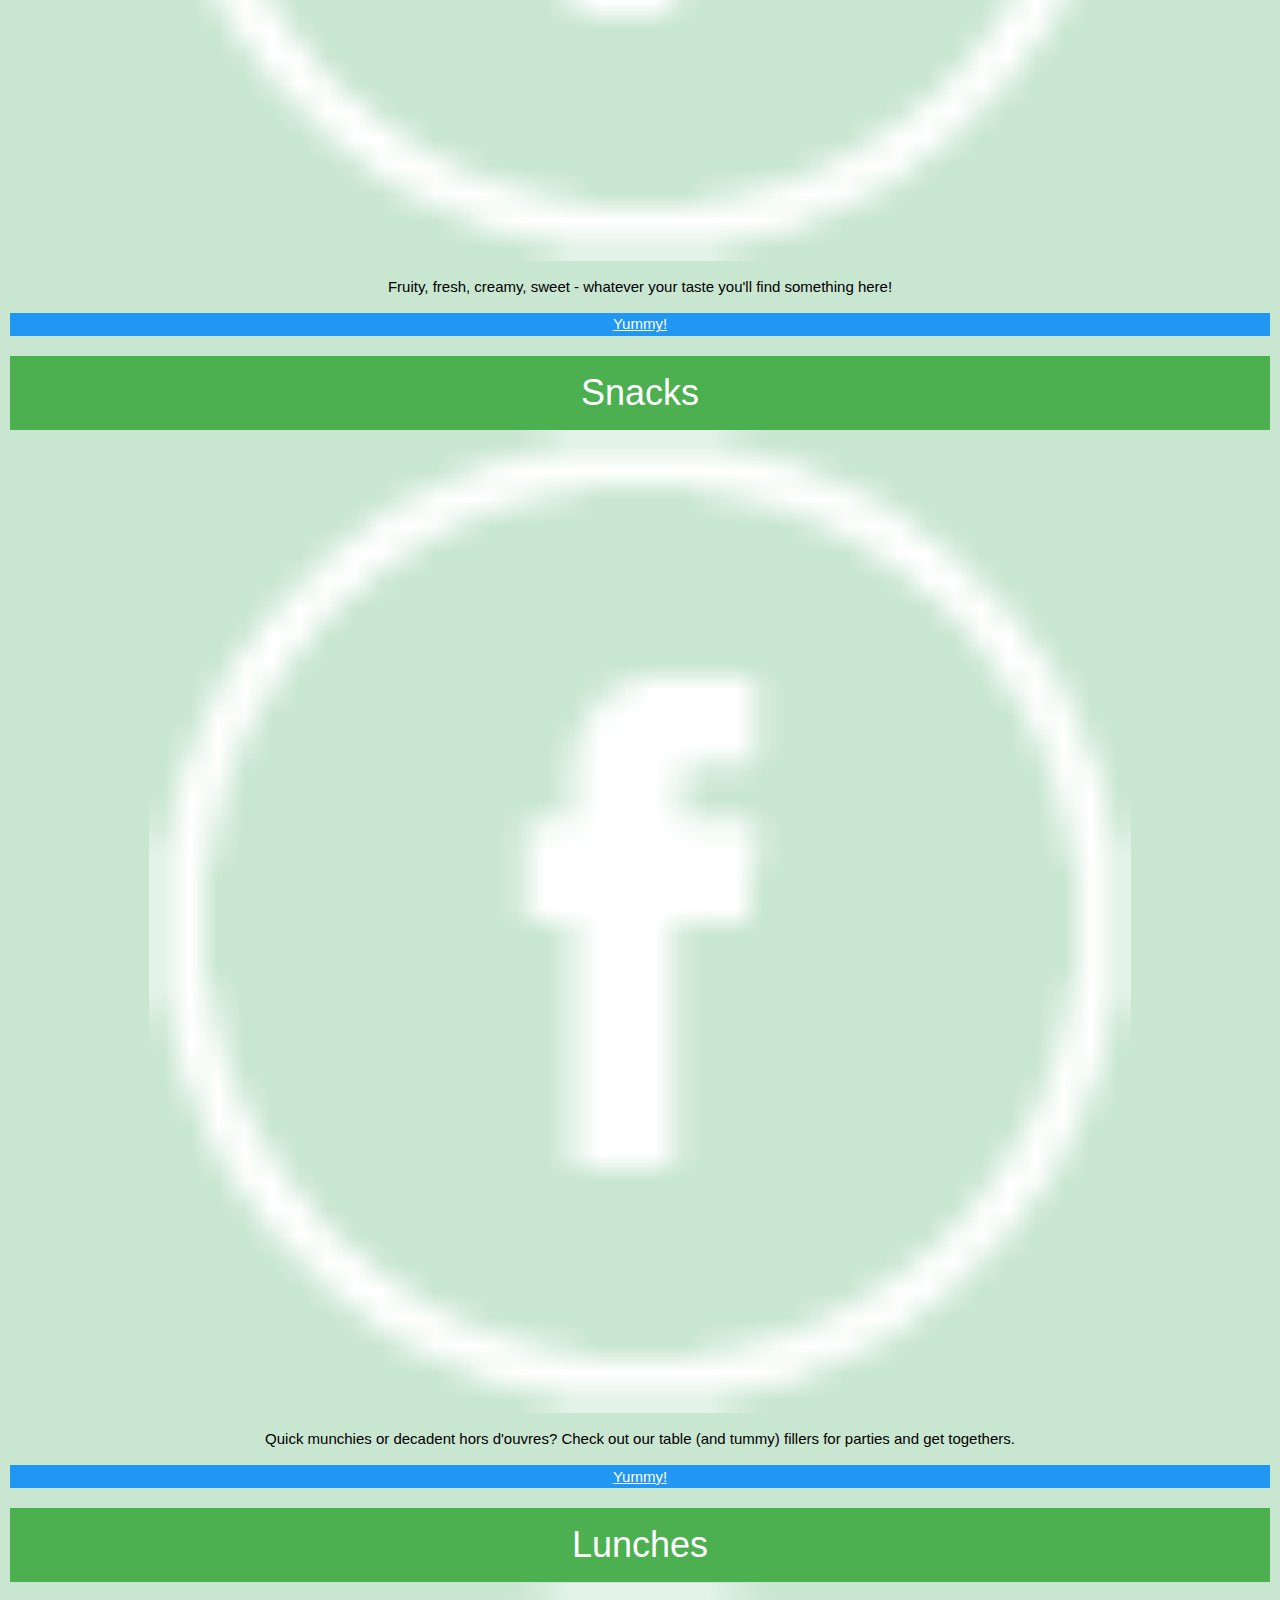
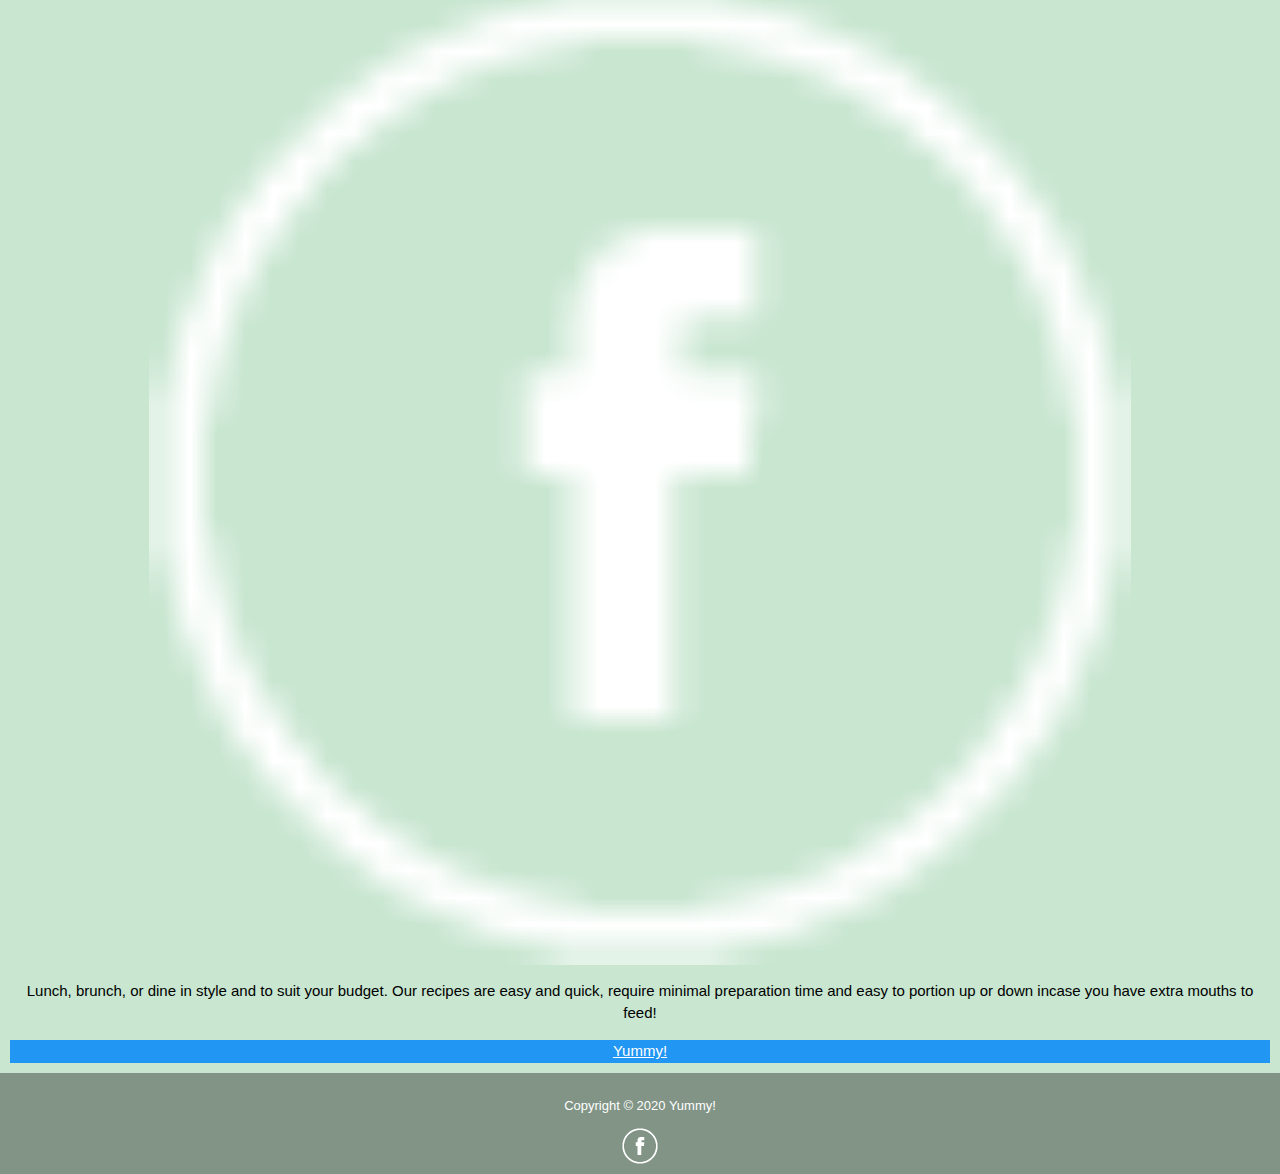
<file: breakfast.html>
<!DOCTYPE html>
<html lang="en">

<head>
    <meta charset="UTF-8">
    <meta name="viewport" content="width=device-width, initial-scale=1, shrink-to-fit=no">


    <!-- bootstrap CDN -->
    <link rel="stylesheet" href="https://stackpath.bootstrapcdn.com/bootstrap/4.5.0/css/bootstrap.min.css"
        integrity="sha384-9aIt2nRpC12Uk9gS9baDl411NQApFmC26EwAOH8WgZl5MYYxFfc+NcPb1dKGj7Sk" crossorigin="anonymous">
    <link rel="stylesheet" href="https://www.w3schools.com/w3css/4/w3.css">
    <script src="https://stackpath.bootstrapcdn.com/bootstrap/4.5.0/js/bootstrap.min.js"
        integrity="sha384-OgVRvuATP1z7JjHLkuOU7Xw704+h835Lr+6QL9UvYjZE3Ipu6Tp75j7Bh/kR0JKI"
        crossorigin="anonymous"></script>


    <link rel="stylesheet" href="styling.css" type="text/css" />

    <title>Yummy! | Cooking up a storm</title>
</head>

<body>

    <nav class="navbar navbar-light bg-light navbar-expand-sm fixed-top">
        <a href="index.html" class="navbar-brand">Yummy!</a>

        <button class="navbar-toggler ml-auto" type="button" data-toggle="collapse" data-target="#navbarNavDropdown"
            aria-controls="navbarNavDropdown" aria-expanded="false" aria-label="Toggle navigation">

            <span class="navbar-toggler-icon"></span>

        </button>

        <div class="collapse navbar-collapse" id="navbarNavDropdown">

            <ul class="navbar-nav mr-auto">

                <li class="active nav-item mr-2"><a class="nav-link" href="breakfast.html">Breakfasts</a></li>
                <li class="nav-item mr-2"><a class="nav-link" href="lunch.html">Lunches</a></li>
                <li class="nav-item mr-2"><a class="nav-link" href="dessert.html">Desserts</a></li>
                <li class="nav-item mr-2"><a class="nav-link" href="snack.html">Snacks</a></li>
                <li class="nav-item mr-2"><a class="nav-link" href="share.html">Share your recipe!</a></li>
            </ul>
        </div>


    </nav>

    <!-- this is the back ground -->

    <div class="wrapper">
        <div class="body-image">
            <!-- title of web page -->
            <div class="row">
                <section class="page-header">
                    <h2>Delicious breakfasts to get you up and ready to face your day, made easier with <a
                            href="https://www.lakeland.co.uk" target="_blank">Lakeland</a></h2>
                </section>
            </div>

            <br>

            <div class="container">
                <div class="row">
                    <div class="col-sm">
                        <div class="w3-card-3 w3-hover-shadow" style="width:100%;" height="100px">
                            <header class="w3-container w3-green">
                                <h1>Breakfasts</h1>
                            </header>

                            <div class="w3-container">
                                <img src="images/breakfast.jpg" alt="Avatar" style="width:100%">
                                <p>Delicious breakfasts to get you up and ready to face your day! Choose from vegetarian
                                    options, classic British or Mediterranean options to provide a healthy balance to
                                    your morning!</p>
                            </div>

                            <footer class="w3-container w3-blue">
                                <a href="breakfast.html">Yummy!</a>
                            </footer>
                        </div>

                    </div>

                    <div class="col-sm">
                        <div class="w3-card-3 w3-hover-shadow" style="width:100%;">
                            <header class="w3-container w3-green">
                                <h1>Lunches</h1>
                            </header>

                            <div class="w3-container">
                                <img src="images/facebook_original.png" alt="Avatar" style="width:80%">
                                <p>Lunch, brunch, or dine in style and to suit your budget. Our recipes are easy and
                                    quick, require minimal preparation time and easy to portion up or down incase you
                                    have extra mouths to feed!</p>
                            </div>

                            <footer class="w3-container w3-blue">
                                <a href="lunch.html">Yummy!</a>
                            </footer>
                        </div>

                    </div>

                    <div class="col-sm">
                        <div class="w3-card-3 w3-hover-shadow" style="width:100%;">
                            <header class="w3-container w3-green">
                                <h1>Lunches</h1>
                            </header>

                            <div class="w3-container">
                                <img src="images/facebook_original.png" alt="Avatar" style="width:80%">
                                <p>Lunch, brunch, or dine in style and to suit your budget. Our recipes are easy and
                                    quick, require minimal preparation time and easy to portion up or down incase you
                                    have extra mouths to feed!</p>
                            </div>

                            <footer class="w3-container w3-blue">
                                <a href="lunch.html">Yummy!</a>
                            </footer>
                        </div>

                    </div>

                </div>
            </div>
            <div class="container">
                <div class="row">
                    <div class="col-sm">
                        <div class="w3-card-3 w3-hover-shadow" style="width:100%;">
                            <header class="w3-container w3-green">
                                <h1>Desserts</h1>
                            </header>

                            <div class="w3-container">
                                <img src="images/facebook_original.png" alt="Avatar" style="width:80%">
                                <p>Fruity, fresh, creamy, sweet - whatever your taste you'll find something here! </p>
                            </div>

                            <footer class="w3-container w3-blue">
                                <a href="dessert.html">Yummy!</a>
                            </footer>
                        </div>

                    </div>

                    <div class="col-sm">
                        <div class="w3-card-3 w3-hover-shadow" style="width:100%;">
                            <header class="w3-container w3-green">
                                <h1>Snacks</h1>
                            </header>

                            <div class="w3-container">
                                <img src="images/facebook_original.png" alt="Avatar" style="width:80%">
                                <p>Quick munchies or decadent hors d'ouvres? Check out our table (and tummy) fillers for
                                    parties and get togethers.</p>
                            </div>

                            <footer class="w3-container w3-blue">
                                <a href="snack.html">Yummy!</a>
                            </footer>
                        </div>


                    </div>
                    <div class="col-sm">
                        <div class="w3-card-3 w3-hover-shadow" style="width:100%;">
                            <header class="w3-container w3-green">
                                <h1>Lunches</h1>
                            </header>

                            <div class="w3-container">
                                <img src="images/facebook_original.png" alt="Avatar" style="width:80%">
                                <p>Lunch, brunch, or dine in style and to suit your budget. Our recipes are easy and
                                    quick, require minimal preparation time and easy to portion up or down incase you
                                    have extra mouths to feed!</p>
                            </div>

                            <footer class="w3-container w3-blue">
                                <a href="lunch.html">Yummy!</a>
                            </footer>
                        </div>

                    </div>
                </div>
            </div>

            <div class="container">
                <div class="row">
                    <div class="col-sm">
                        <div class="w3-card-3 w3-hover-shadow" style="width:100%;">
                            <header class="w3-container w3-green">
                                <h1>Desserts</h1>
                            </header>

                            <div class="w3-container">
                                <img src="images/facebook_original.png" alt="Avatar" style="width:80%">
                                <p>Fruity, fresh, creamy, sweet - whatever your taste you'll find something here! </p>
                            </div>

                            <footer class="w3-container w3-blue">
                                <a href="dessert.html">Yummy!</a>
                            </footer>
                        </div>

                    </div>

                    <div class="col-sm">
                        <div class="w3-card-3 w3-hover-shadow" style="width:100%;">
                            <header class="w3-container w3-green">
                                <h1>Snacks</h1>
                            </header>

                            <div class="w3-container">
                                <img src="images/facebook_original.png" alt="Avatar" style="width:80%">
                                <p>Quick munchies or decadent hors d'ouvres? Check out our table (and tummy) fillers for
                                    parties and get togethers.</p>
                            </div>

                            <footer class="w3-container w3-blue">
                                <a href="snack.html">Yummy!</a>
                            </footer>
                        </div>


                    </div>
                    <div class="col-sm">
                        <div class="w3-card-3 w3-hover-shadow" style="width:100%;">
                            <header class="w3-container w3-green">
                                <h1>Lunches</h1>
                            </header>

                            <div class="w3-container">
                                <img src="images/facebook_original.png" alt="Avatar" style="width:80%">
                                <p>Lunch, brunch, or dine in style and to suit your budget. Our recipes are easy and
                                    quick, require minimal preparation time and easy to portion up or down incase you
                                    have extra mouths to feed!</p>
                            </div>

                            <footer class="w3-container w3-blue">
                                <a href="lunch.html">Yummy!</a>
                            </footer>
                        </div>

                    </div>
                </div>
            </div>




        </div>
        <div class="footer-row">
            <p>Copyright &copy; 2020 Yummy!</p>
            <a class="nav-link" href="https://www.facebook.com" target="_blank"><img
                    src="images/facebook_original.png"></a>
        </div>
    </div>






    <!-- CDN jquery -->
    <script src="https://code.jquery.com/jquery-3.5.1.slim.min.js"
        integrity="sha384-DfXdz2htPH0lsSSs5nCTpuj/zy4C+OGpamoFVy38MVBnE+IbbVYUew+OrCXaRkfj"
        crossorigin="anonymous"></script>
    <script src="https://cdn.jsdelivr.net/npm/popper.js@1.16.0/dist/umd/popper.min.js"
        integrity="sha384-Q6E9RHvbIyZFJoft+2mJbHaEWldlvI9IOYy5n3zV9zzTtmI3UksdQRVvoxMfooAo"
        crossorigin="anonymous"></script>
    <script src="https://stackpath.bootstrapcdn.com/bootstrap/4.5.0/js/bootstrap.min.js"
        integrity="sha384-OgVRvuATP1z7JjHLkuOU7Xw704+h835Lr+6QL9UvYjZE3Ipu6Tp75j7Bh/kR0JKI"
        crossorigin="anonymous"></script>

</body>

</html>
</file>
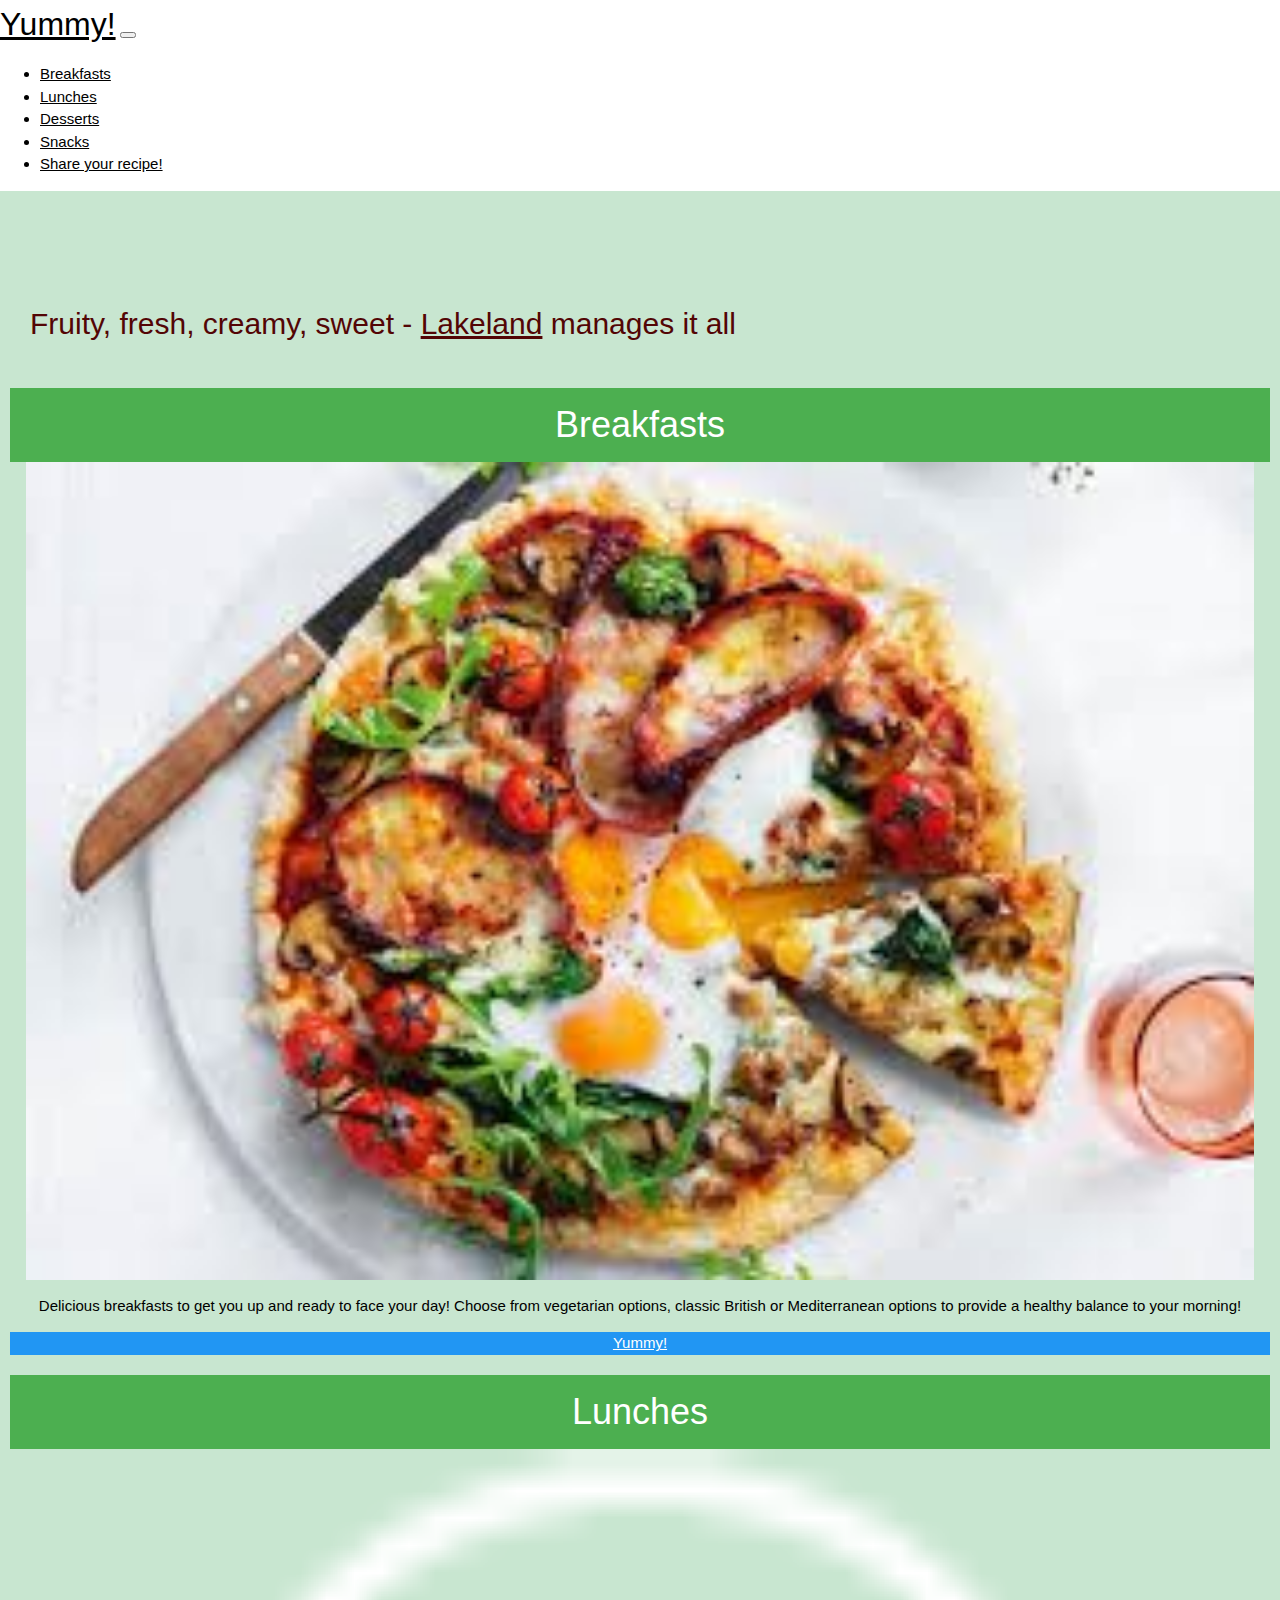
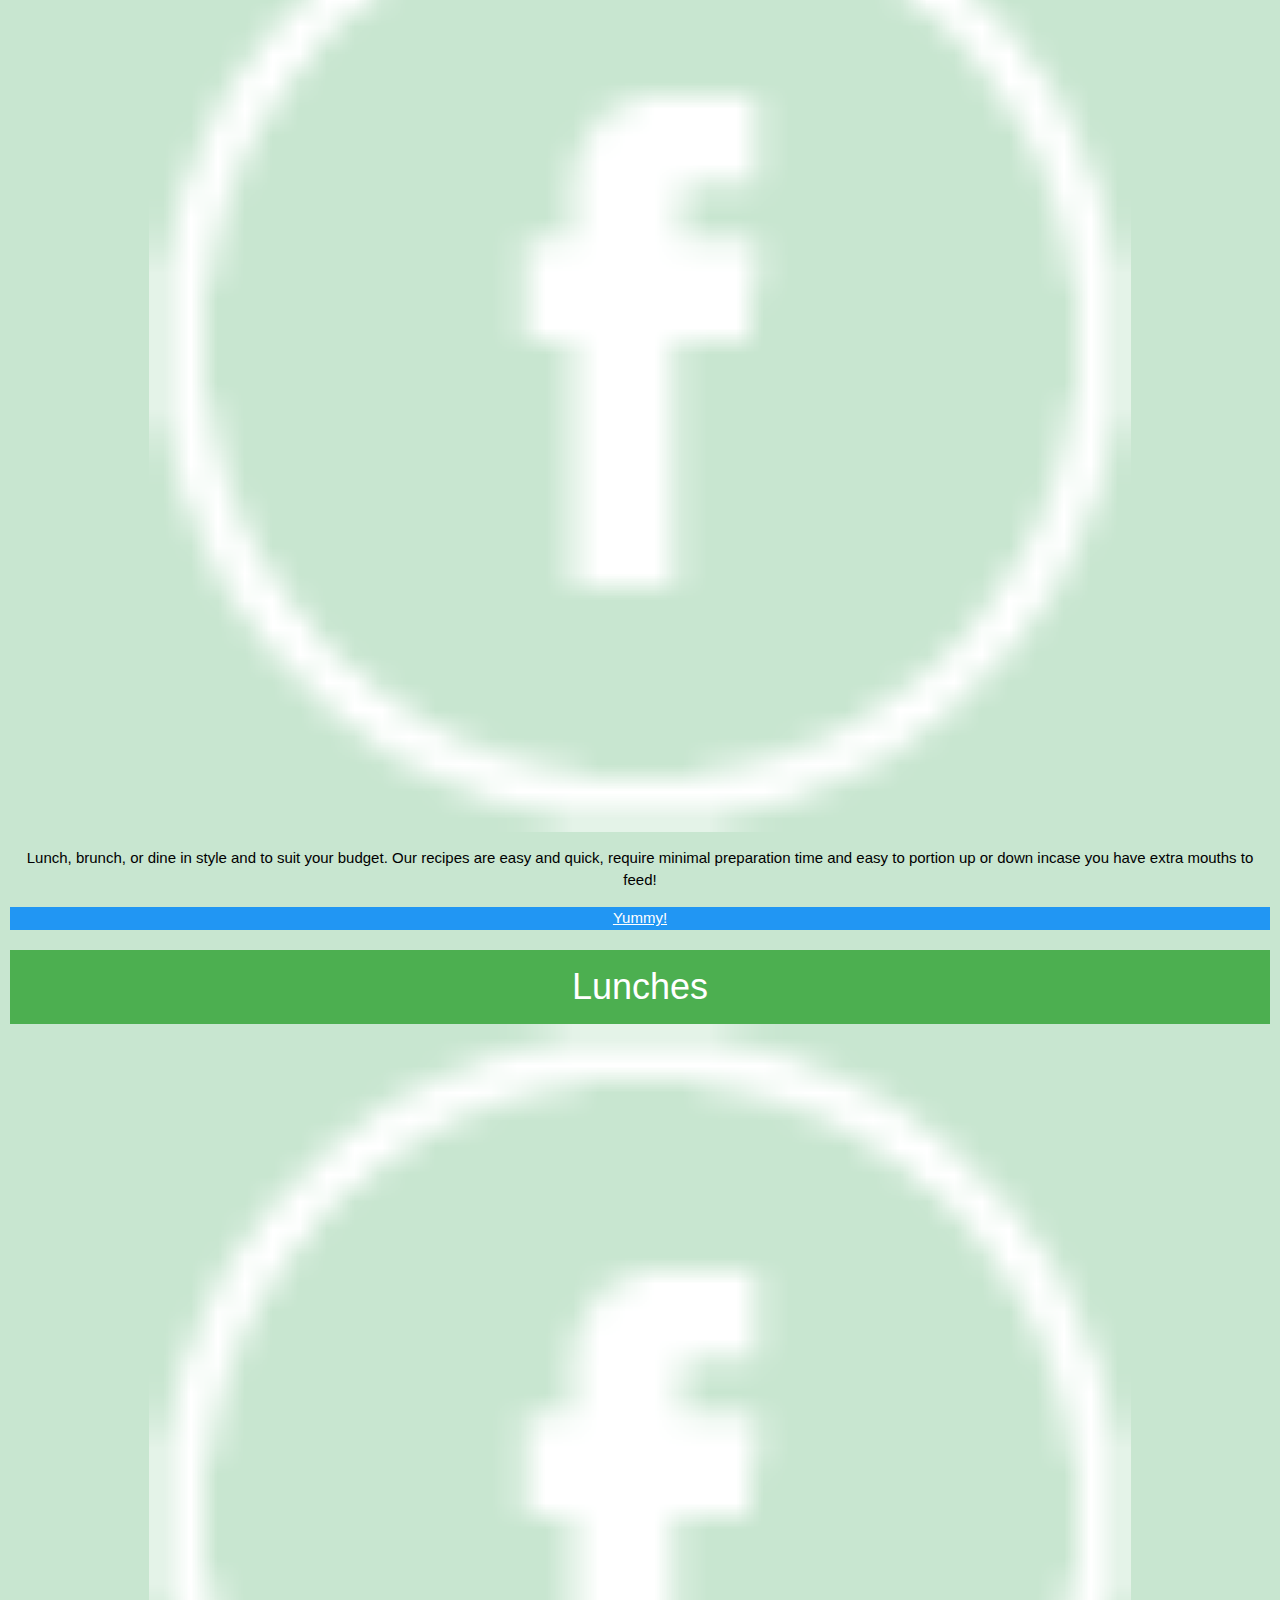
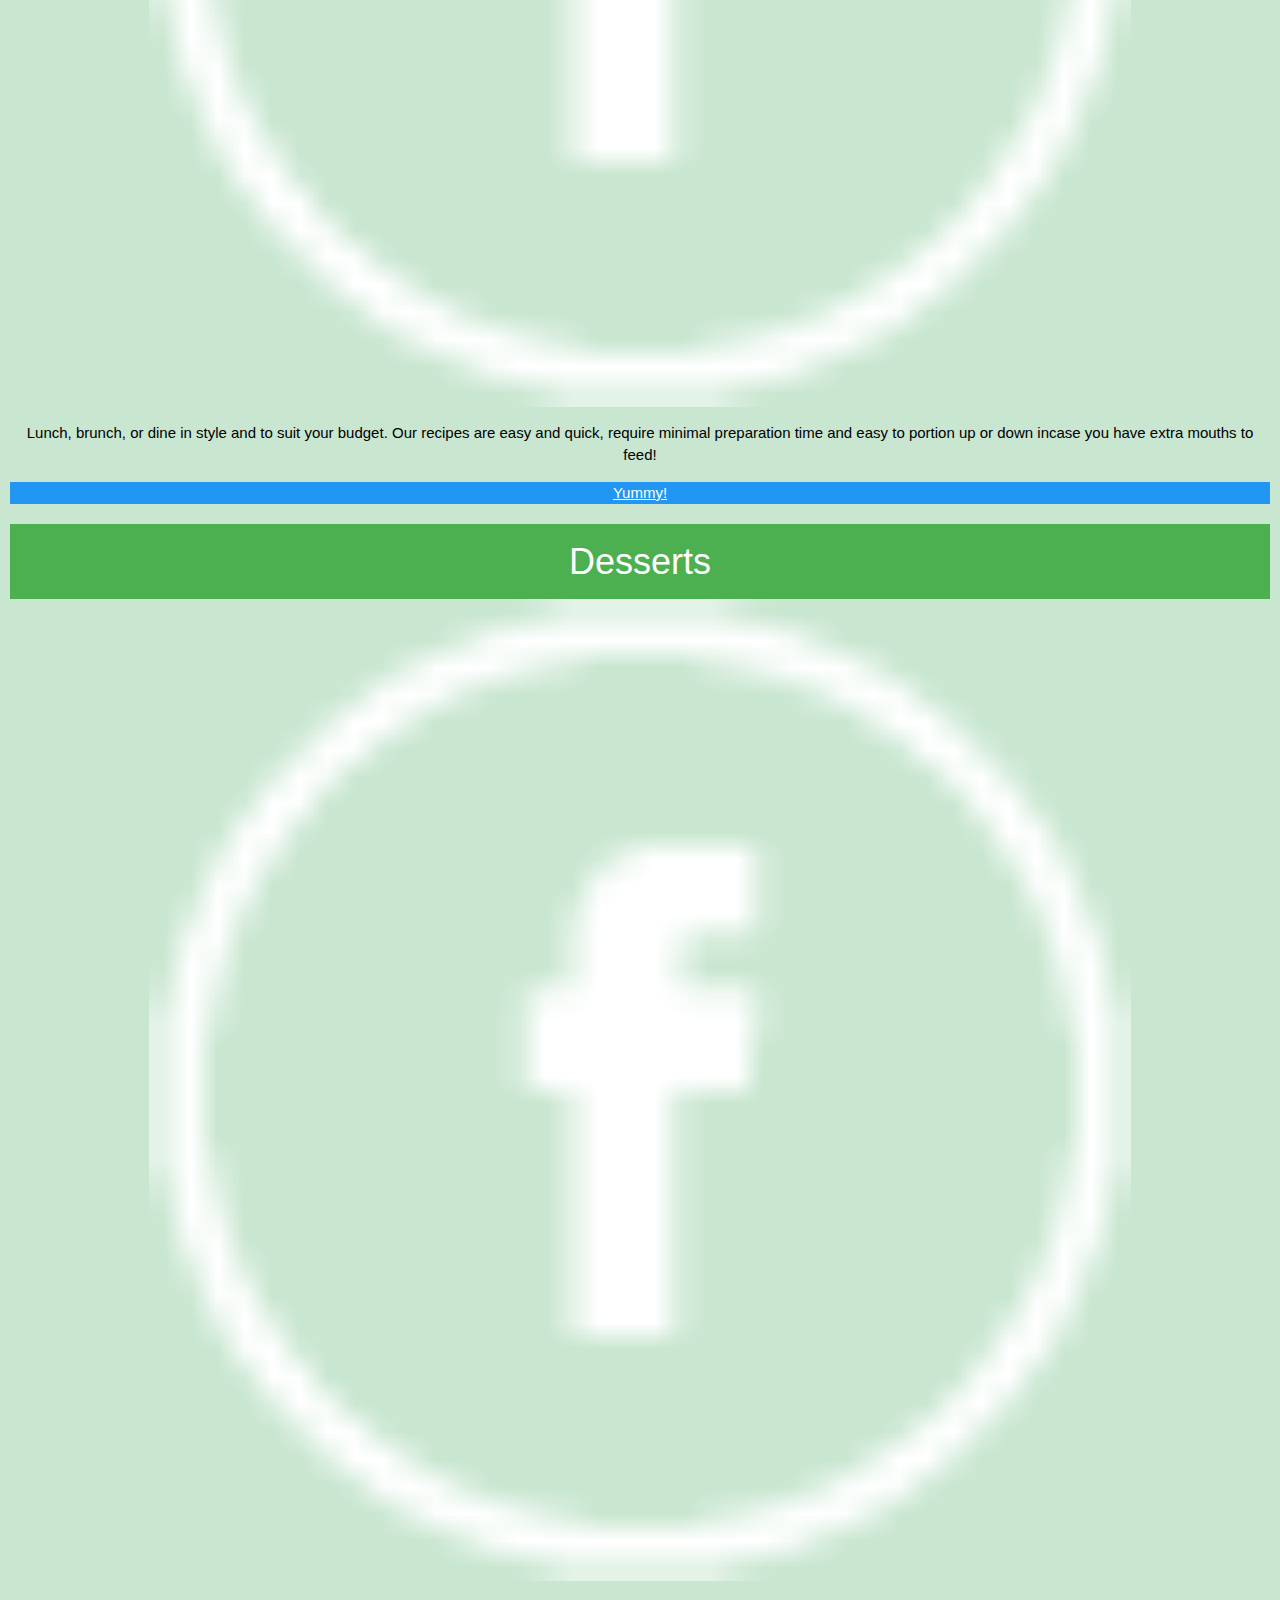
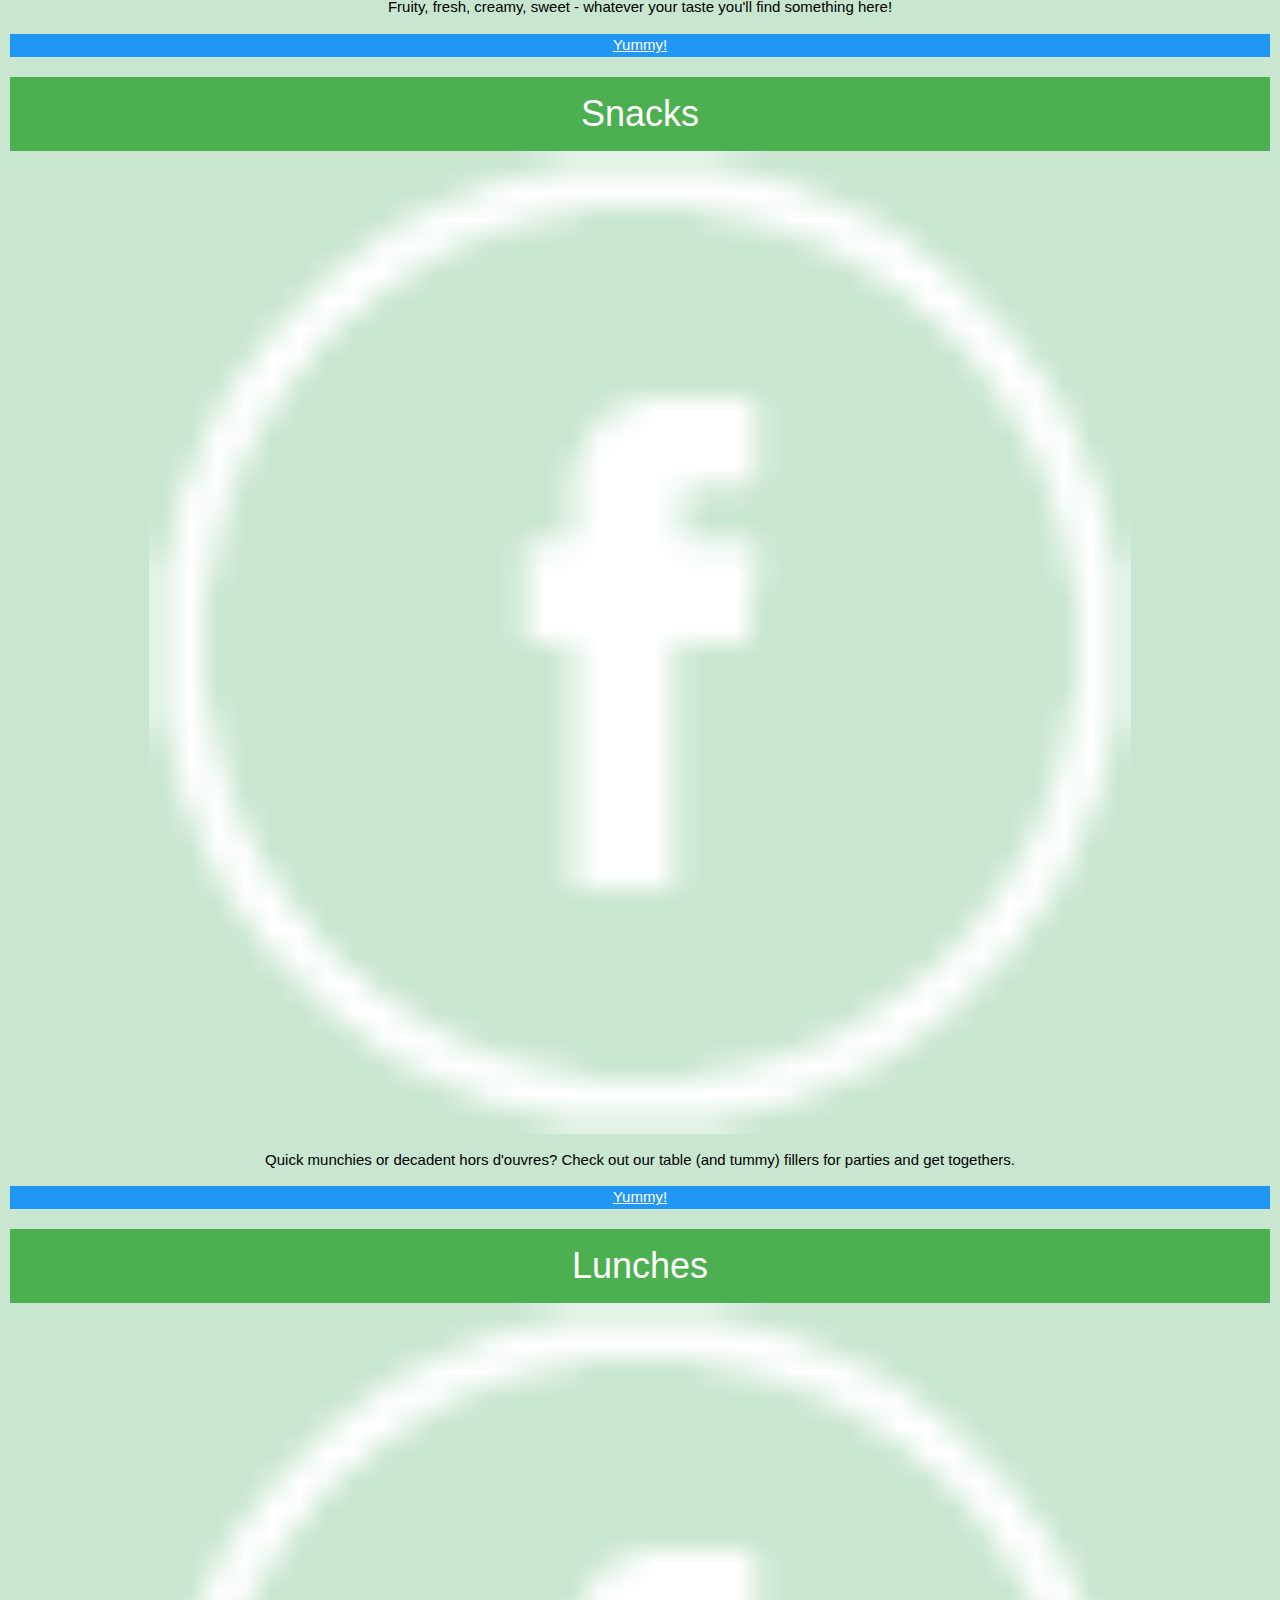
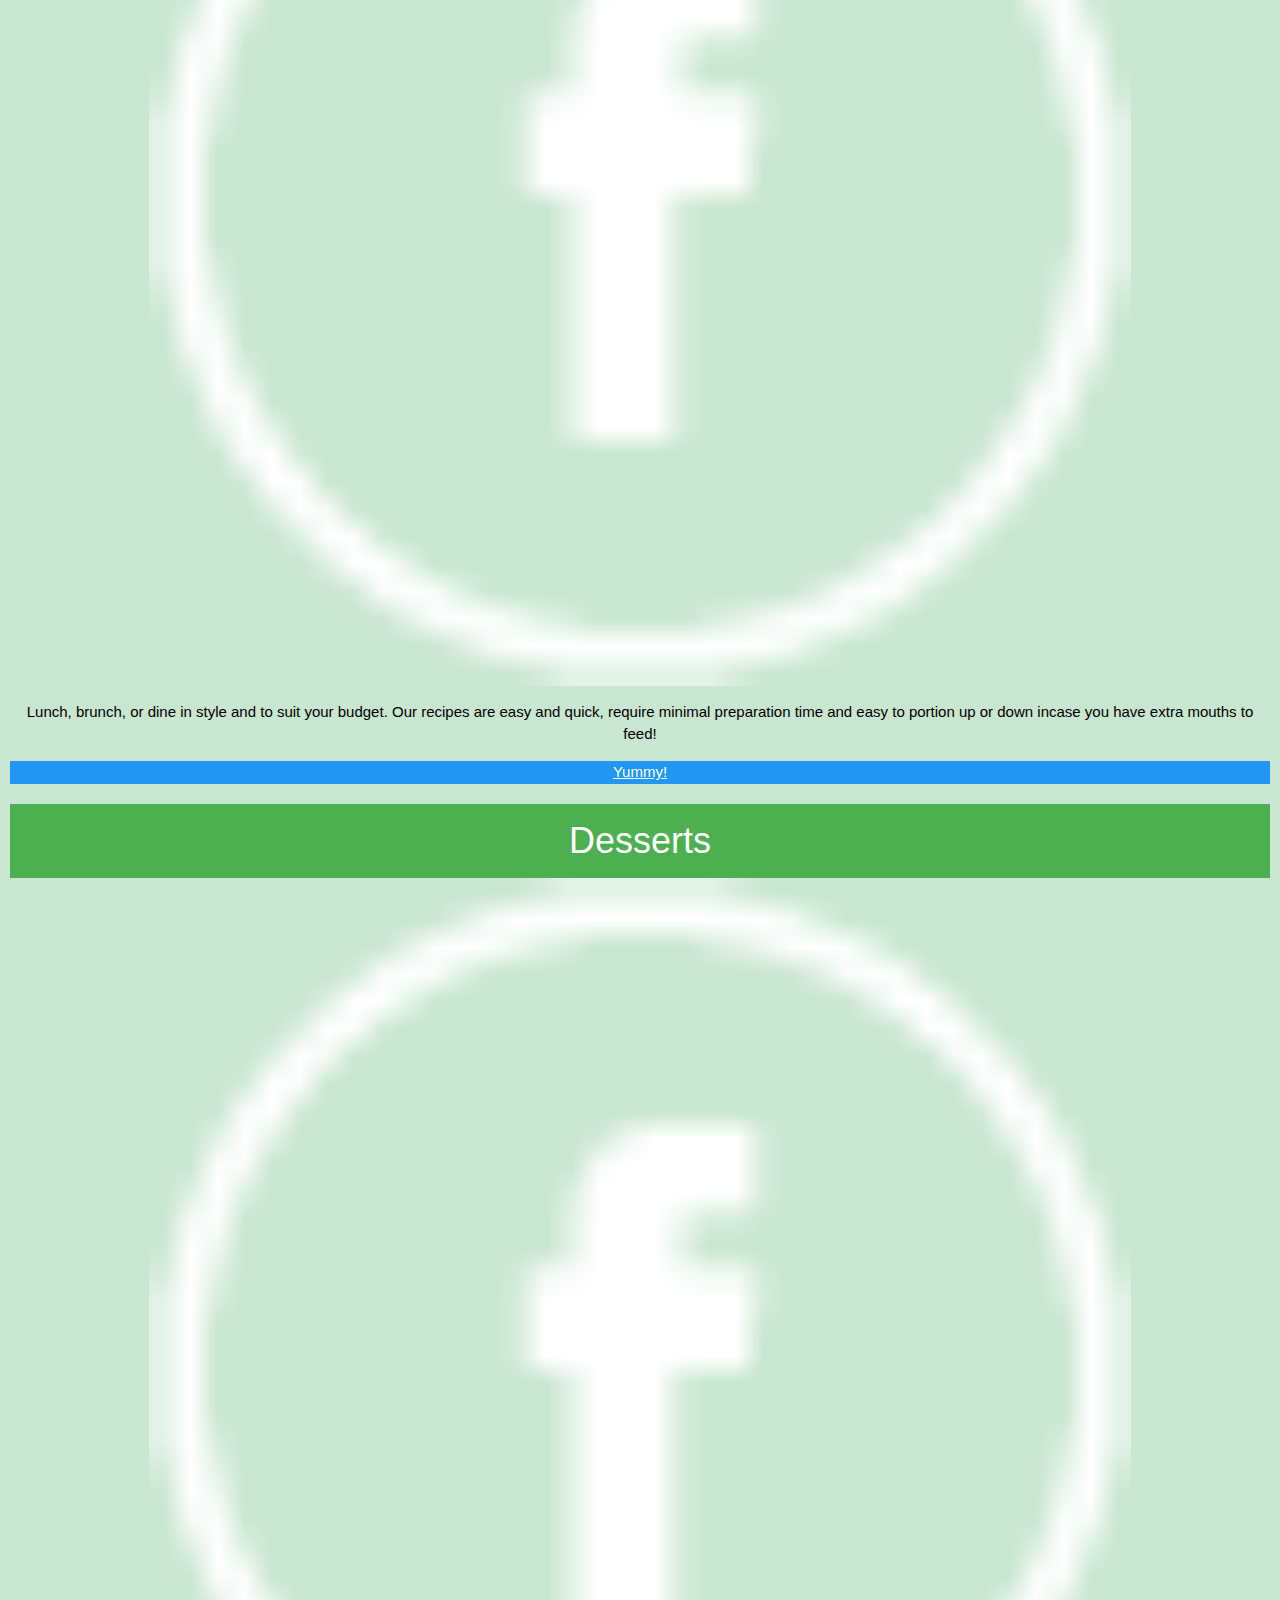
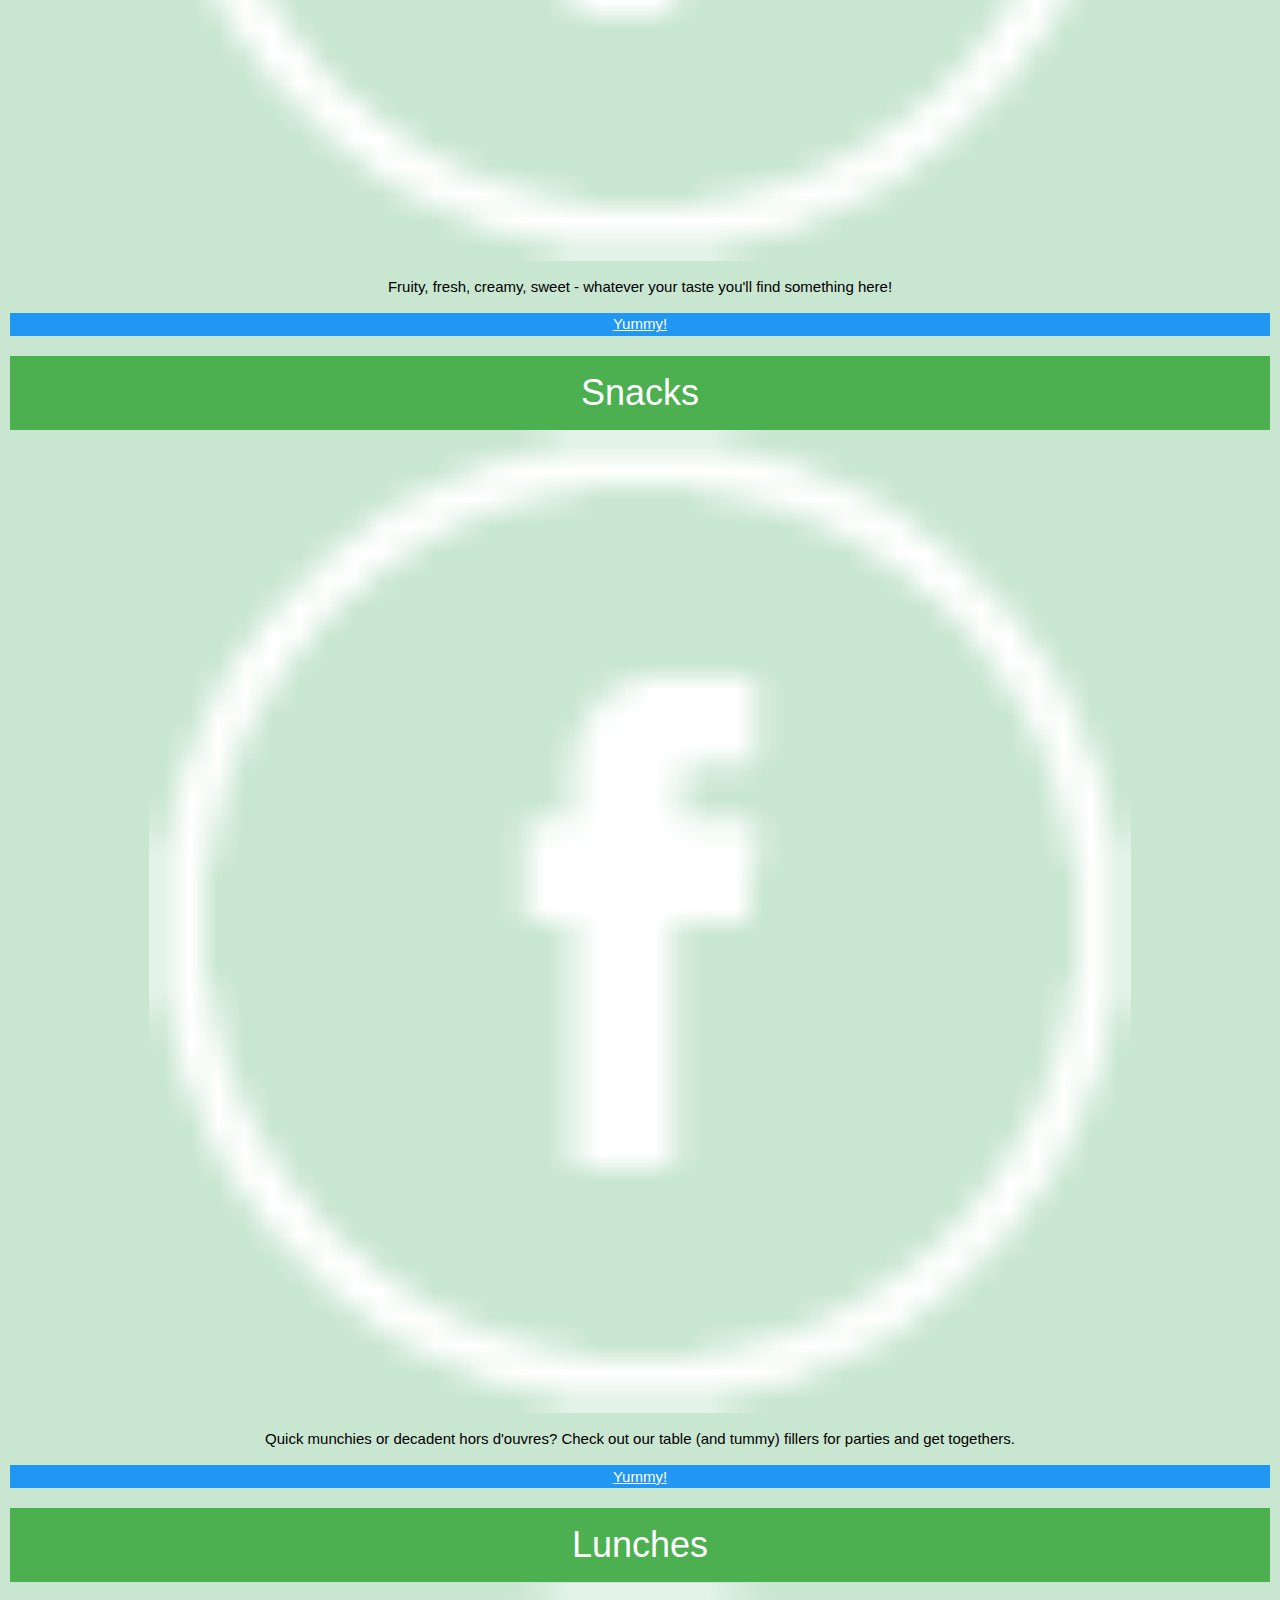
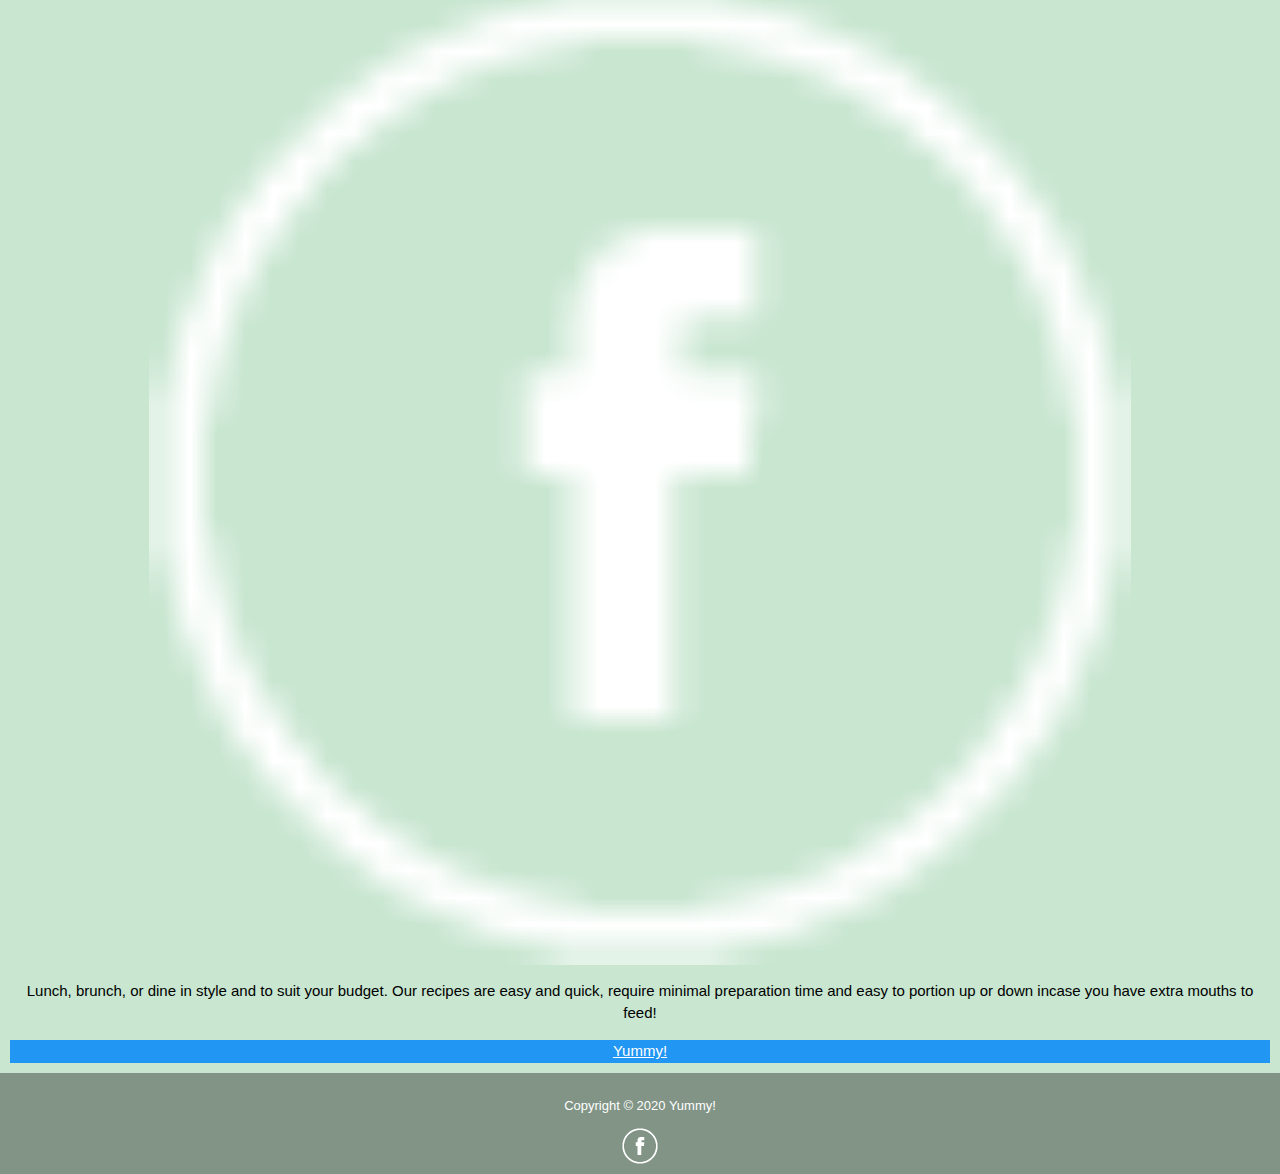
<file: dessert.html>
<!DOCTYPE html>
<html lang="en">

<head>
    <meta charset="UTF-8">
    <meta name="viewport" content="width=device-width, initial-scale=1, shrink-to-fit=no">


    <!-- bootstrap CDN -->
    <link rel="stylesheet" href="https://stackpath.bootstrapcdn.com/bootstrap/4.5.0/css/bootstrap.min.css"
        integrity="sha384-9aIt2nRpC12Uk9gS9baDl411NQApFmC26EwAOH8WgZl5MYYxFfc+NcPb1dKGj7Sk" crossorigin="anonymous">
    <link rel="stylesheet" href="https://www.w3schools.com/w3css/4/w3.css">
    <script src="https://stackpath.bootstrapcdn.com/bootstrap/4.5.0/js/bootstrap.min.js"
        integrity="sha384-OgVRvuATP1z7JjHLkuOU7Xw704+h835Lr+6QL9UvYjZE3Ipu6Tp75j7Bh/kR0JKI"
        crossorigin="anonymous"></script>


    <link rel="stylesheet" href="styling.css" type="text/css" />

    <title>Yummy! | Cooking up a storm</title>
</head>

<body>

    <nav class="navbar navbar-light bg-light navbar-expand-sm fixed-top">
        <a href="index.html" class="navbar-brand">Yummy!</a>

        <button class="navbar-toggler ml-auto" type="button" data-toggle="collapse" data-target="#navbarNavDropdown"
            aria-controls="navbarNavDropdown" aria-expanded="false" aria-label="Toggle navigation">

            <span class="navbar-toggler-icon"></span>

        </button>

        <div class="collapse navbar-collapse" id="navbarNavDropdown">

            <ul class="navbar-nav mr-auto">

                <li class="nav-item mr-2"><a class="nav-link" href="breakfast.html">Breakfasts</a></li>
                <li class="nav-item mr-2"><a class="nav-link" href="lunch.html">Lunches</a></li>
                <li class="active nav-item mr-2"><a class="nav-link" href="dessert.html">Desserts</a></li>
                <li class="nav-item mr-2"><a class="nav-link" href="snack.html">Snacks</a></li>
                <li class="nav-item mr-2"><a class="nav-link" href="share.html">Share your recipe!</a></li>
            </ul>
        </div>


    </nav>

    <!-- this is the back ground -->

    <div class="wrapper">
        <div class="body-image">
            <!-- title of web page -->
            <div class="row">
                <section class="page-header">
                    <h2>Fruity, fresh, creamy, sweet - <a
                            href="https://www.lakeland.co.uk" target="_blank">Lakeland</a> manages it all</h2>
                </section>
            </div>

            <br>

            <div class="container">
                <div class="row">
                    <div class="col-sm">
                        <div class="w3-card-3 w3-hover-shadow" style="width:100%;" height="100px">
                            <header class="w3-container w3-green">
                                <h1>Breakfasts</h1>
                            </header>

                            <div class="w3-container">
                                <img src="images/breakfast.jpg" alt="Avatar" style="width:100%">
                                <p>Delicious breakfasts to get you up and ready to face your day! Choose from vegetarian
                                    options, classic British or Mediterranean options to provide a healthy balance to
                                    your morning!</p>
                            </div>

                            <footer class="w3-container w3-blue">
                                <a href="breakfast.html">Yummy!</a>
                            </footer>
                        </div>

                    </div>

                    <div class="col-sm">
                        <div class="w3-card-3 w3-hover-shadow" style="width:100%;">
                            <header class="w3-container w3-green">
                                <h1>Lunches</h1>
                            </header>

                            <div class="w3-container">
                                <img src="images/facebook_original.png" alt="Avatar" style="width:80%">
                                <p>Lunch, brunch, or dine in style and to suit your budget. Our recipes are easy and
                                    quick, require minimal preparation time and easy to portion up or down incase you
                                    have extra mouths to feed!</p>
                            </div>

                            <footer class="w3-container w3-blue">
                                <a href="lunch.html">Yummy!</a>
                            </footer>
                        </div>

                    </div>

                    <div class="col-sm">
                        <div class="w3-card-3 w3-hover-shadow" style="width:100%;">
                            <header class="w3-container w3-green">
                                <h1>Lunches</h1>
                            </header>

                            <div class="w3-container">
                                <img src="images/facebook_original.png" alt="Avatar" style="width:80%">
                                <p>Lunch, brunch, or dine in style and to suit your budget. Our recipes are easy and
                                    quick, require minimal preparation time and easy to portion up or down incase you
                                    have extra mouths to feed!</p>
                            </div>

                            <footer class="w3-container w3-blue">
                                <a href="lunch.html">Yummy!</a>
                            </footer>
                        </div>

                    </div>

                </div>
            </div>
            <div class="container">
                <div class="row">
                    <div class="col-sm">
                        <div class="w3-card-3 w3-hover-shadow" style="width:100%;">
                            <header class="w3-container w3-green">
                                <h1>Desserts</h1>
                            </header>

                            <div class="w3-container">
                                <img src="images/facebook_original.png" alt="Avatar" style="width:80%">
                                <p>Fruity, fresh, creamy, sweet - whatever your taste you'll find something here! </p>
                            </div>

                            <footer class="w3-container w3-blue">
                                <a href="dessert.html">Yummy!</a>
                            </footer>
                        </div>

                    </div>

                    <div class="col-sm">
                        <div class="w3-card-3 w3-hover-shadow" style="width:100%;">
                            <header class="w3-container w3-green">
                                <h1>Snacks</h1>
                            </header>

                            <div class="w3-container">
                                <img src="images/facebook_original.png" alt="Avatar" style="width:80%">
                                <p>Quick munchies or decadent hors d'ouvres? Check out our table (and tummy) fillers for
                                    parties and get togethers.</p>
                            </div>

                            <footer class="w3-container w3-blue">
                                <a href="snack.html">Yummy!</a>
                            </footer>
                        </div>


                    </div>
                    <div class="col-sm">
                        <div class="w3-card-3 w3-hover-shadow" style="width:100%;">
                            <header class="w3-container w3-green">
                                <h1>Lunches</h1>
                            </header>

                            <div class="w3-container">
                                <img src="images/facebook_original.png" alt="Avatar" style="width:80%">
                                <p>Lunch, brunch, or dine in style and to suit your budget. Our recipes are easy and
                                    quick, require minimal preparation time and easy to portion up or down incase you
                                    have extra mouths to feed!</p>
                            </div>

                            <footer class="w3-container w3-blue">
                                <a href="lunch.html">Yummy!</a>
                            </footer>
                        </div>

                    </div>
                </div>
            </div>

            <div class="container">
                <div class="row">
                    <div class="col-sm">
                        <div class="w3-card-3 w3-hover-shadow" style="width:100%;">
                            <header class="w3-container w3-green">
                                <h1>Desserts</h1>
                            </header>

                            <div class="w3-container">
                                <img src="images/facebook_original.png" alt="Avatar" style="width:80%">
                                <p>Fruity, fresh, creamy, sweet - whatever your taste you'll find something here! </p>
                            </div>

                            <footer class="w3-container w3-blue">
                                <a href="dessert.html">Yummy!</a>
                            </footer>
                        </div>

                    </div>

                    <div class="col-sm">
                        <div class="w3-card-3 w3-hover-shadow" style="width:100%;">
                            <header class="w3-container w3-green">
                                <h1>Snacks</h1>
                            </header>

                            <div class="w3-container">
                                <img src="images/facebook_original.png" alt="Avatar" style="width:80%">
                                <p>Quick munchies or decadent hors d'ouvres? Check out our table (and tummy) fillers for
                                    parties and get togethers.</p>
                            </div>

                            <footer class="w3-container w3-blue">
                                <a href="snack.html">Yummy!</a>
                            </footer>
                        </div>


                    </div>
                    <div class="col-sm">
                        <div class="w3-card-3 w3-hover-shadow" style="width:100%;">
                            <header class="w3-container w3-green">
                                <h1>Lunches</h1>
                            </header>

                            <div class="w3-container">
                                <img src="images/facebook_original.png" alt="Avatar" style="width:80%">
                                <p>Lunch, brunch, or dine in style and to suit your budget. Our recipes are easy and
                                    quick, require minimal preparation time and easy to portion up or down incase you
                                    have extra mouths to feed!</p>
                            </div>

                            <footer class="w3-container w3-blue">
                                <a href="lunch.html">Yummy!</a>
                            </footer>
                        </div>

                    </div>
                </div>
            </div>




        </div>
        <div class="footer-row">
            <p>Copyright &copy; 2020 Yummy!</p>
            <a class="nav-link" href="https://www.facebook.com" target="_blank"><img
                    src="images/facebook_original.png"></a>
        </div>
    </div>






    <!-- CDN jquery -->
    <script src="https://code.jquery.com/jquery-3.5.1.slim.min.js"
        integrity="sha384-DfXdz2htPH0lsSSs5nCTpuj/zy4C+OGpamoFVy38MVBnE+IbbVYUew+OrCXaRkfj"
        crossorigin="anonymous"></script>
    <script src="https://cdn.jsdelivr.net/npm/popper.js@1.16.0/dist/umd/popper.min.js"
        integrity="sha384-Q6E9RHvbIyZFJoft+2mJbHaEWldlvI9IOYy5n3zV9zzTtmI3UksdQRVvoxMfooAo"
        crossorigin="anonymous"></script>
    <script src="https://stackpath.bootstrapcdn.com/bootstrap/4.5.0/js/bootstrap.min.js"
        integrity="sha384-OgVRvuATP1z7JjHLkuOU7Xw704+h835Lr+6QL9UvYjZE3Ipu6Tp75j7Bh/kR0JKI"
        crossorigin="anonymous"></script>

</body>

</html>
</file>
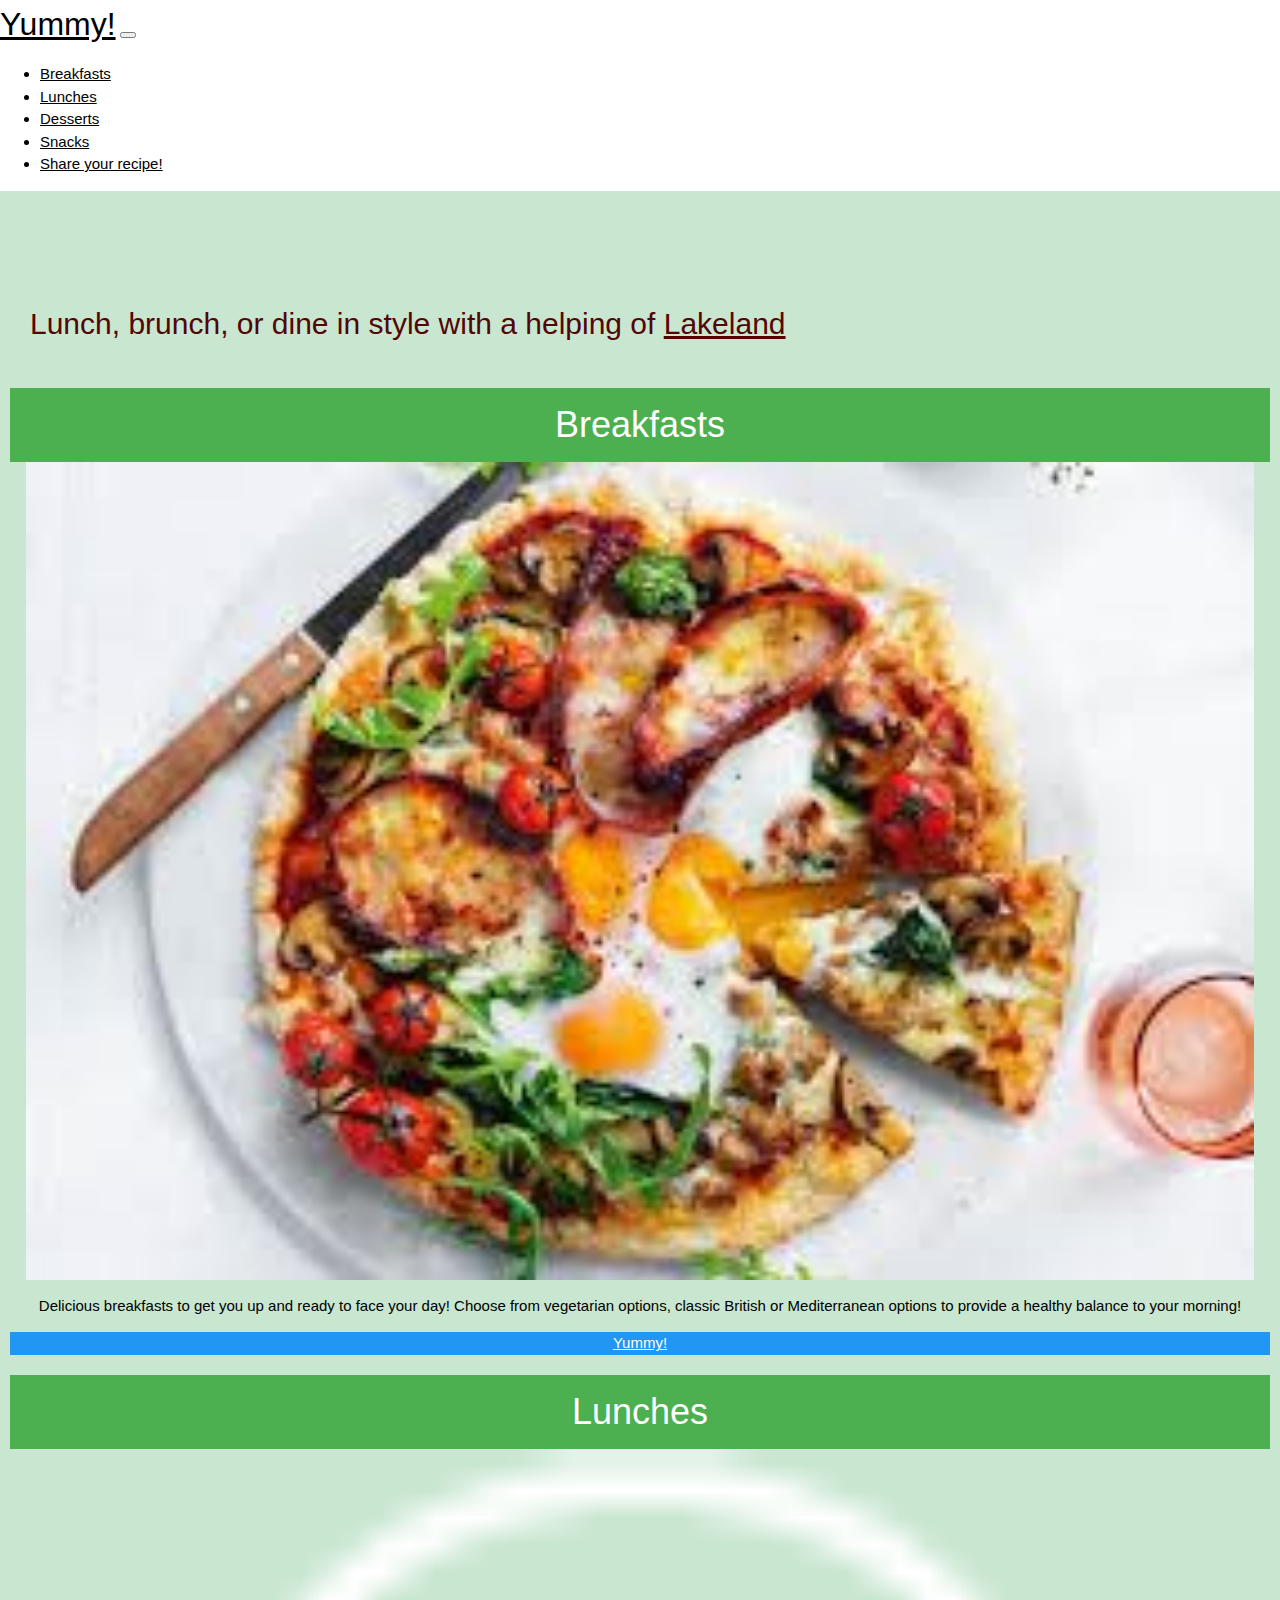
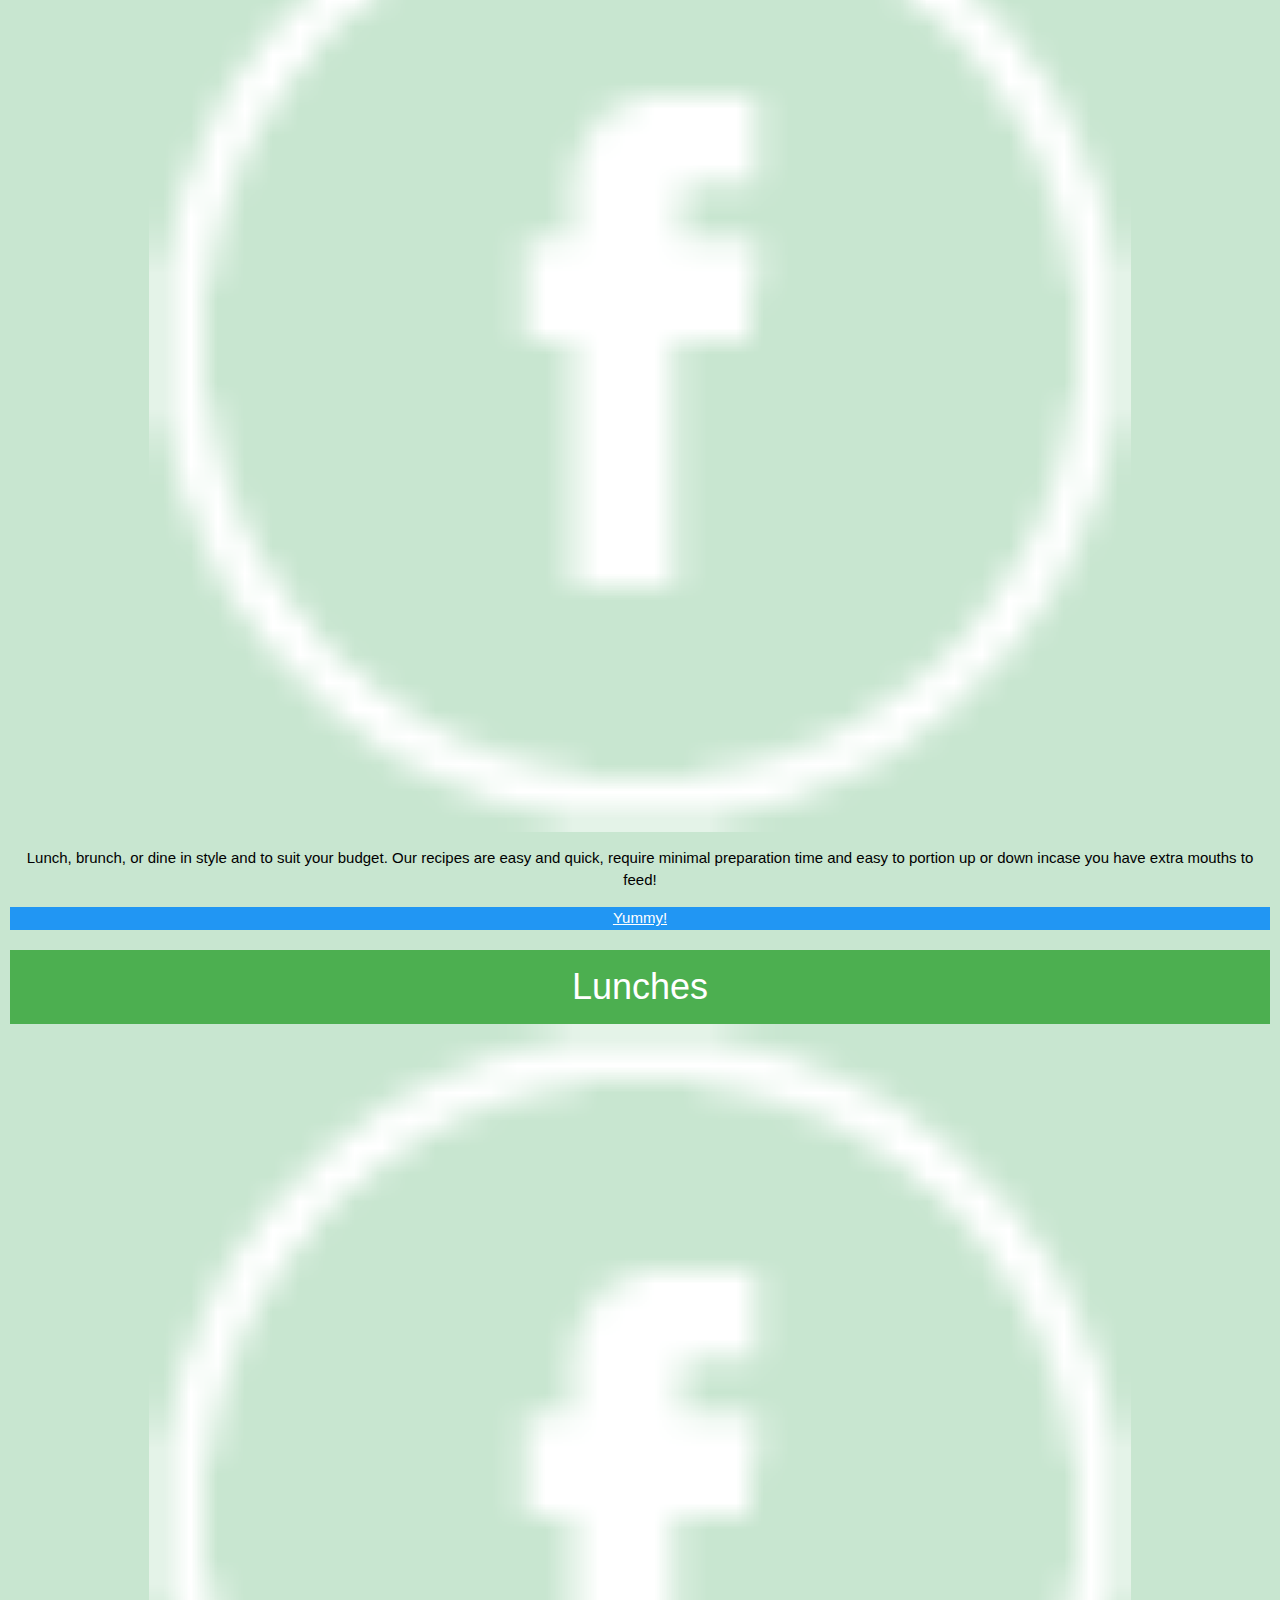
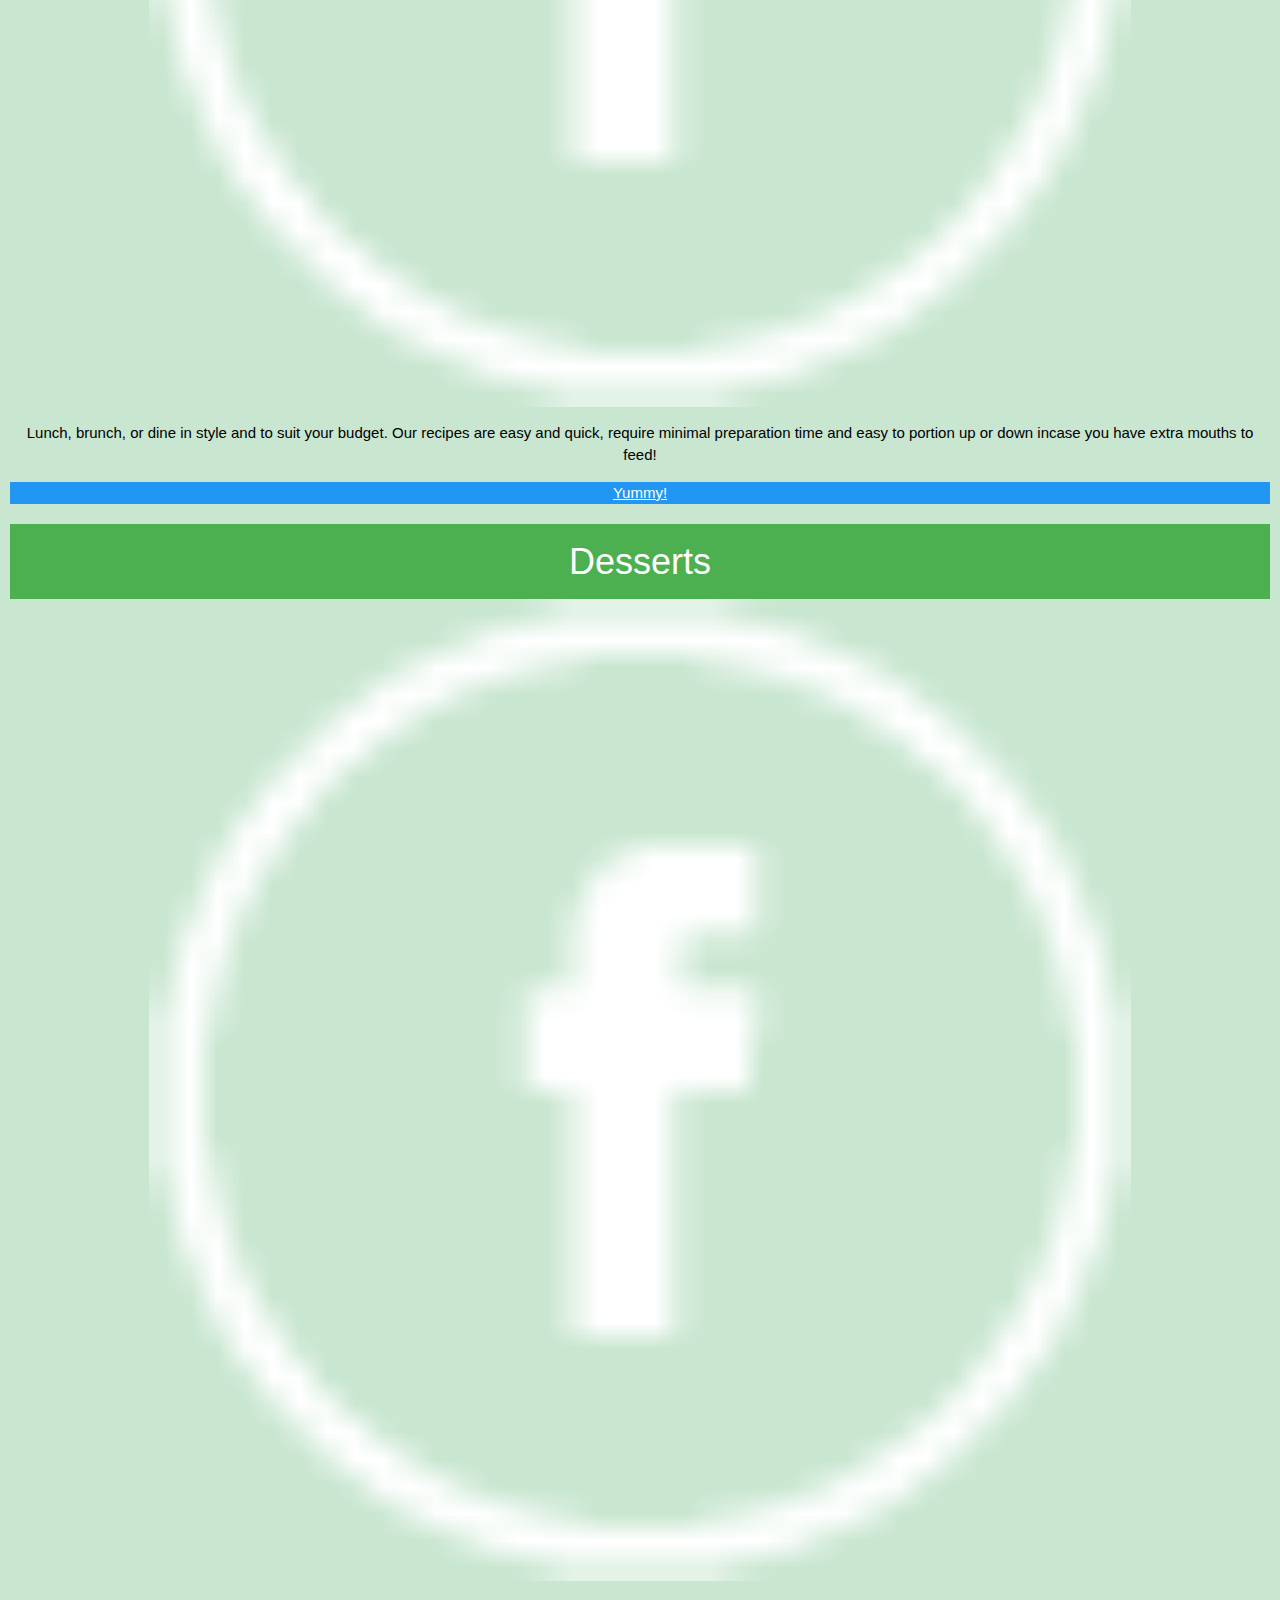
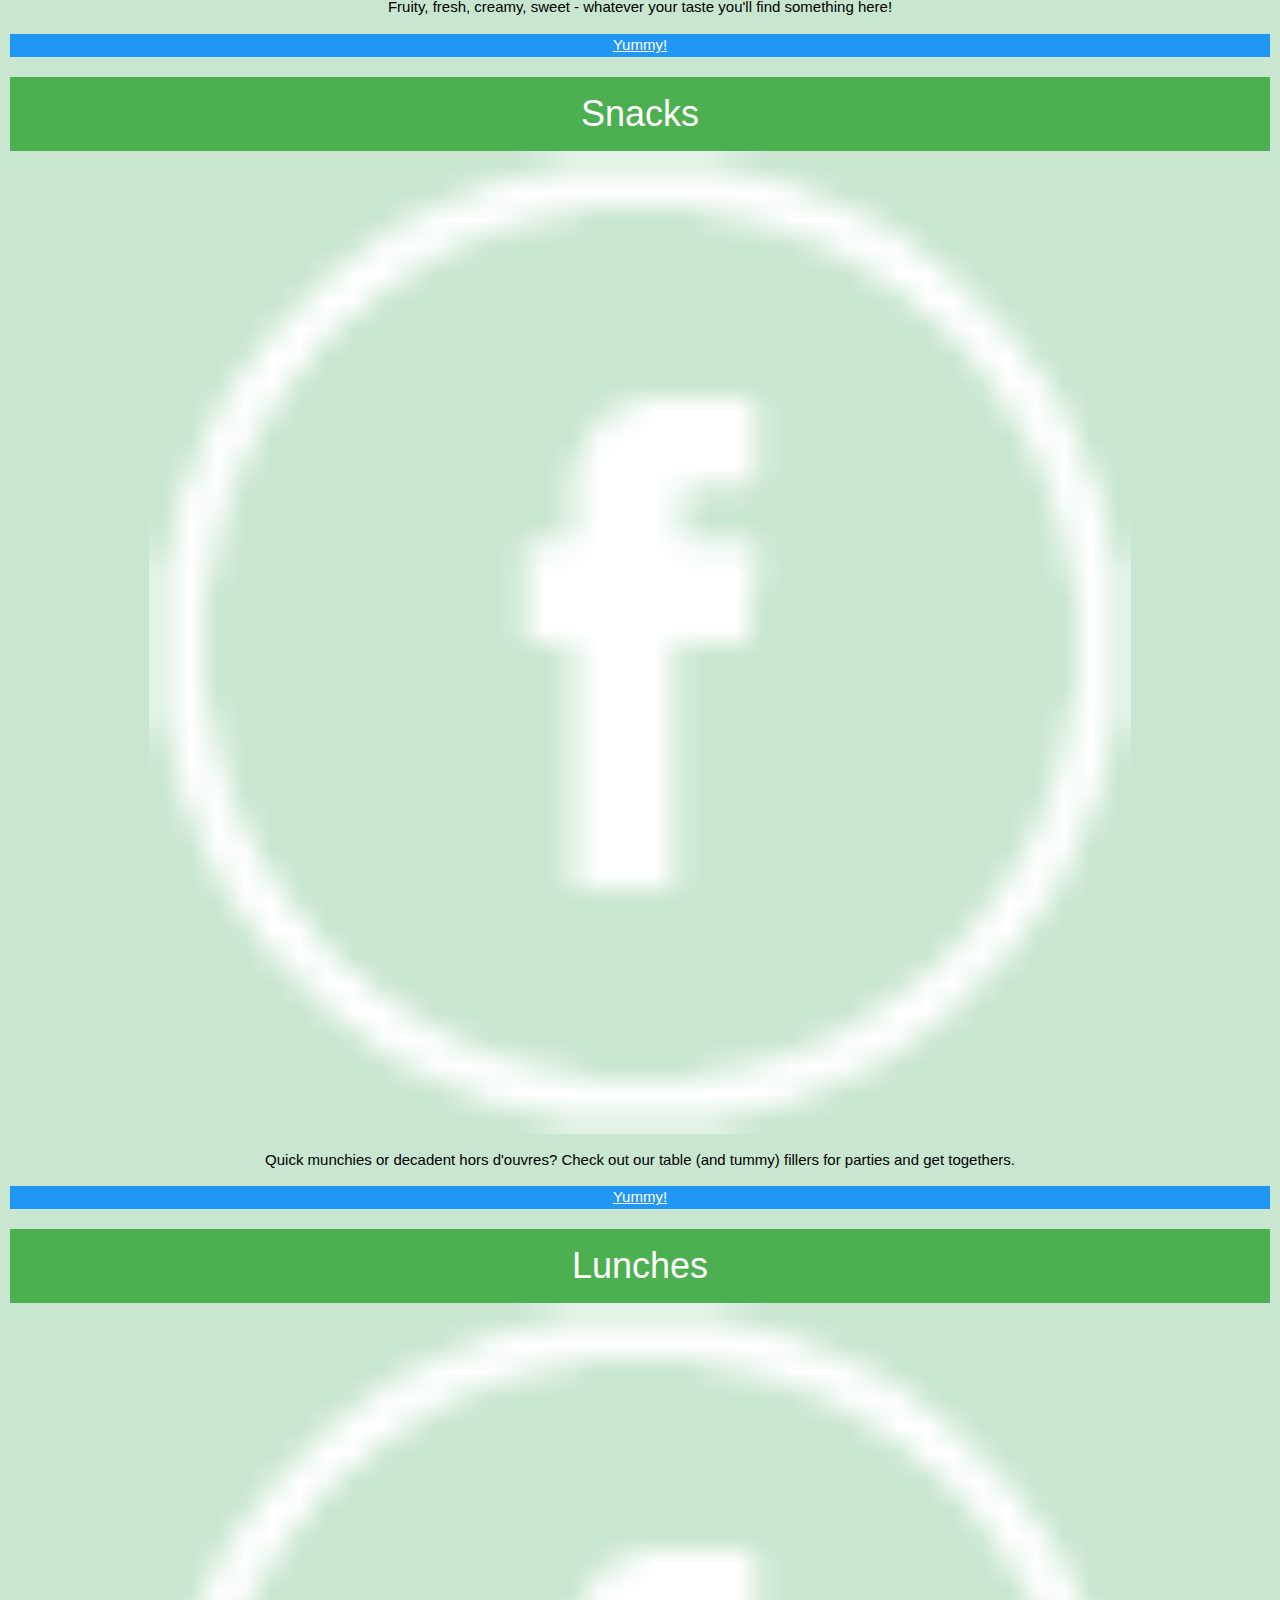
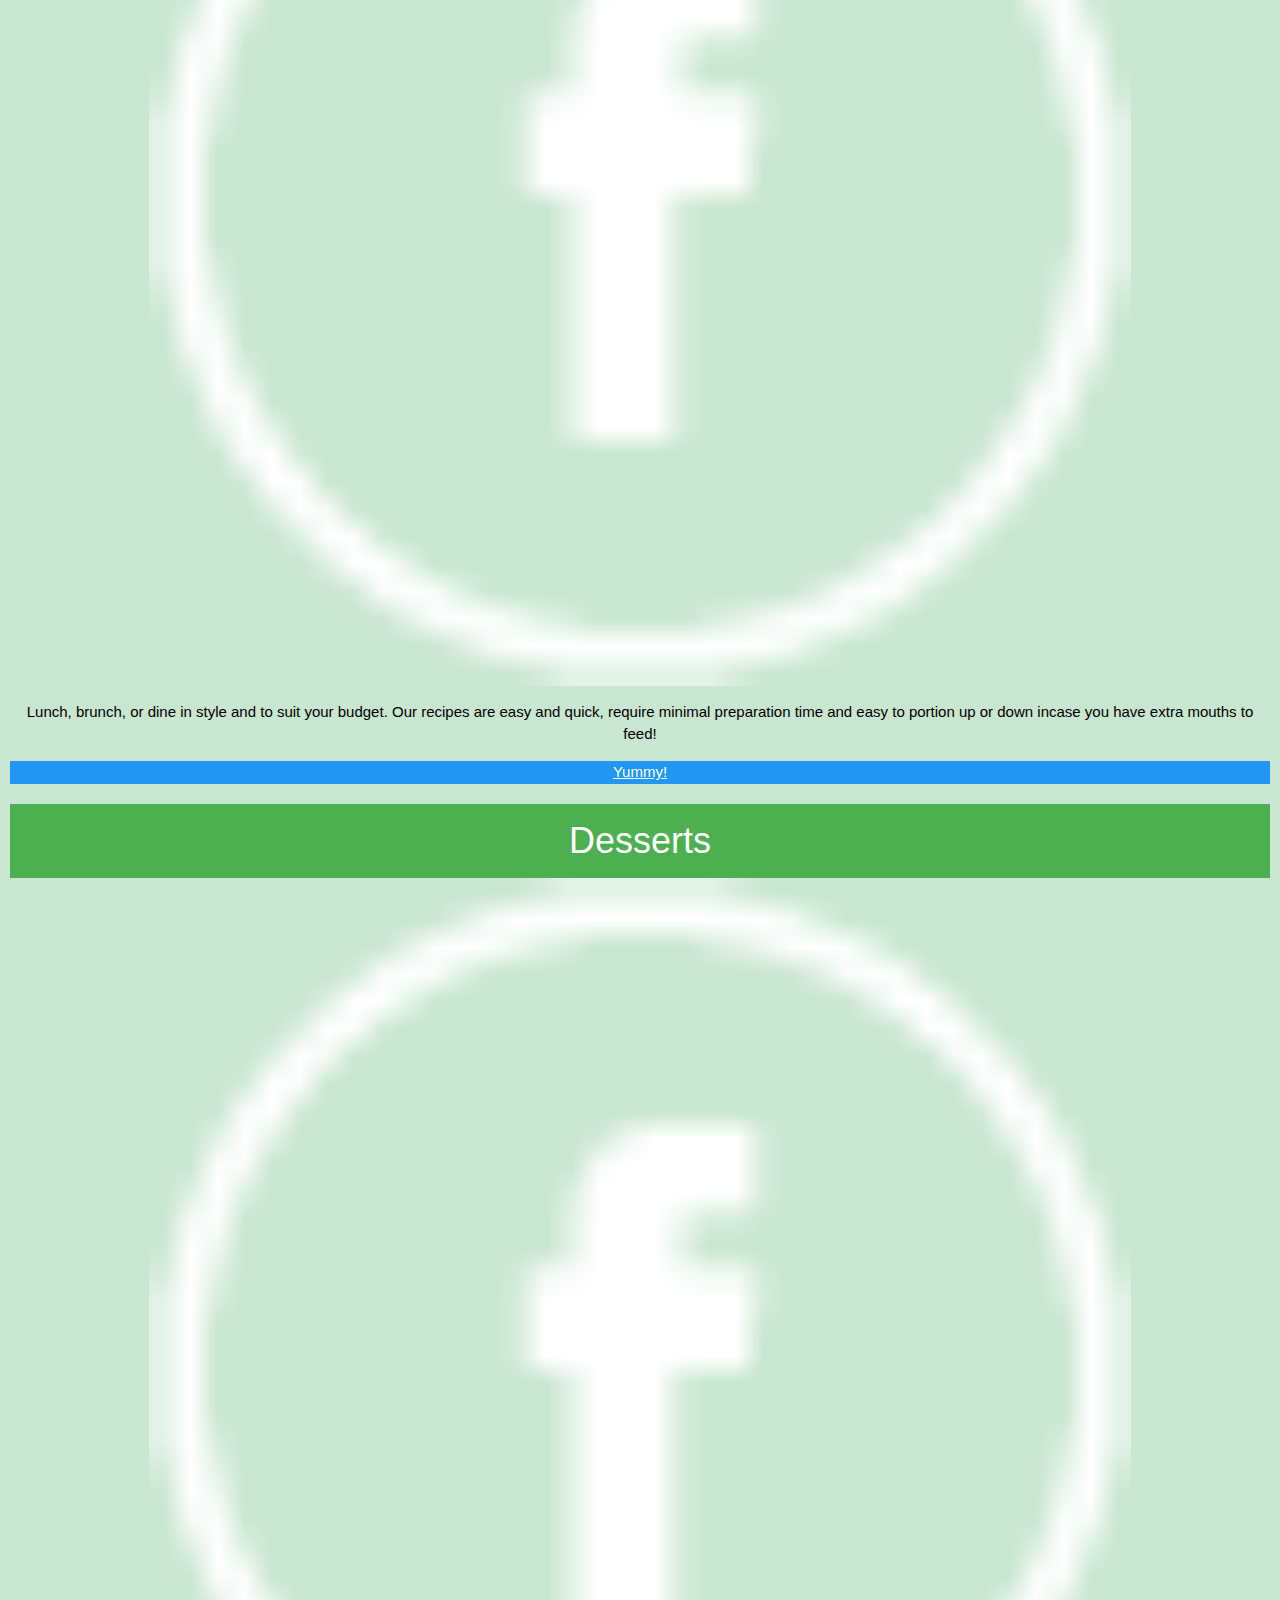
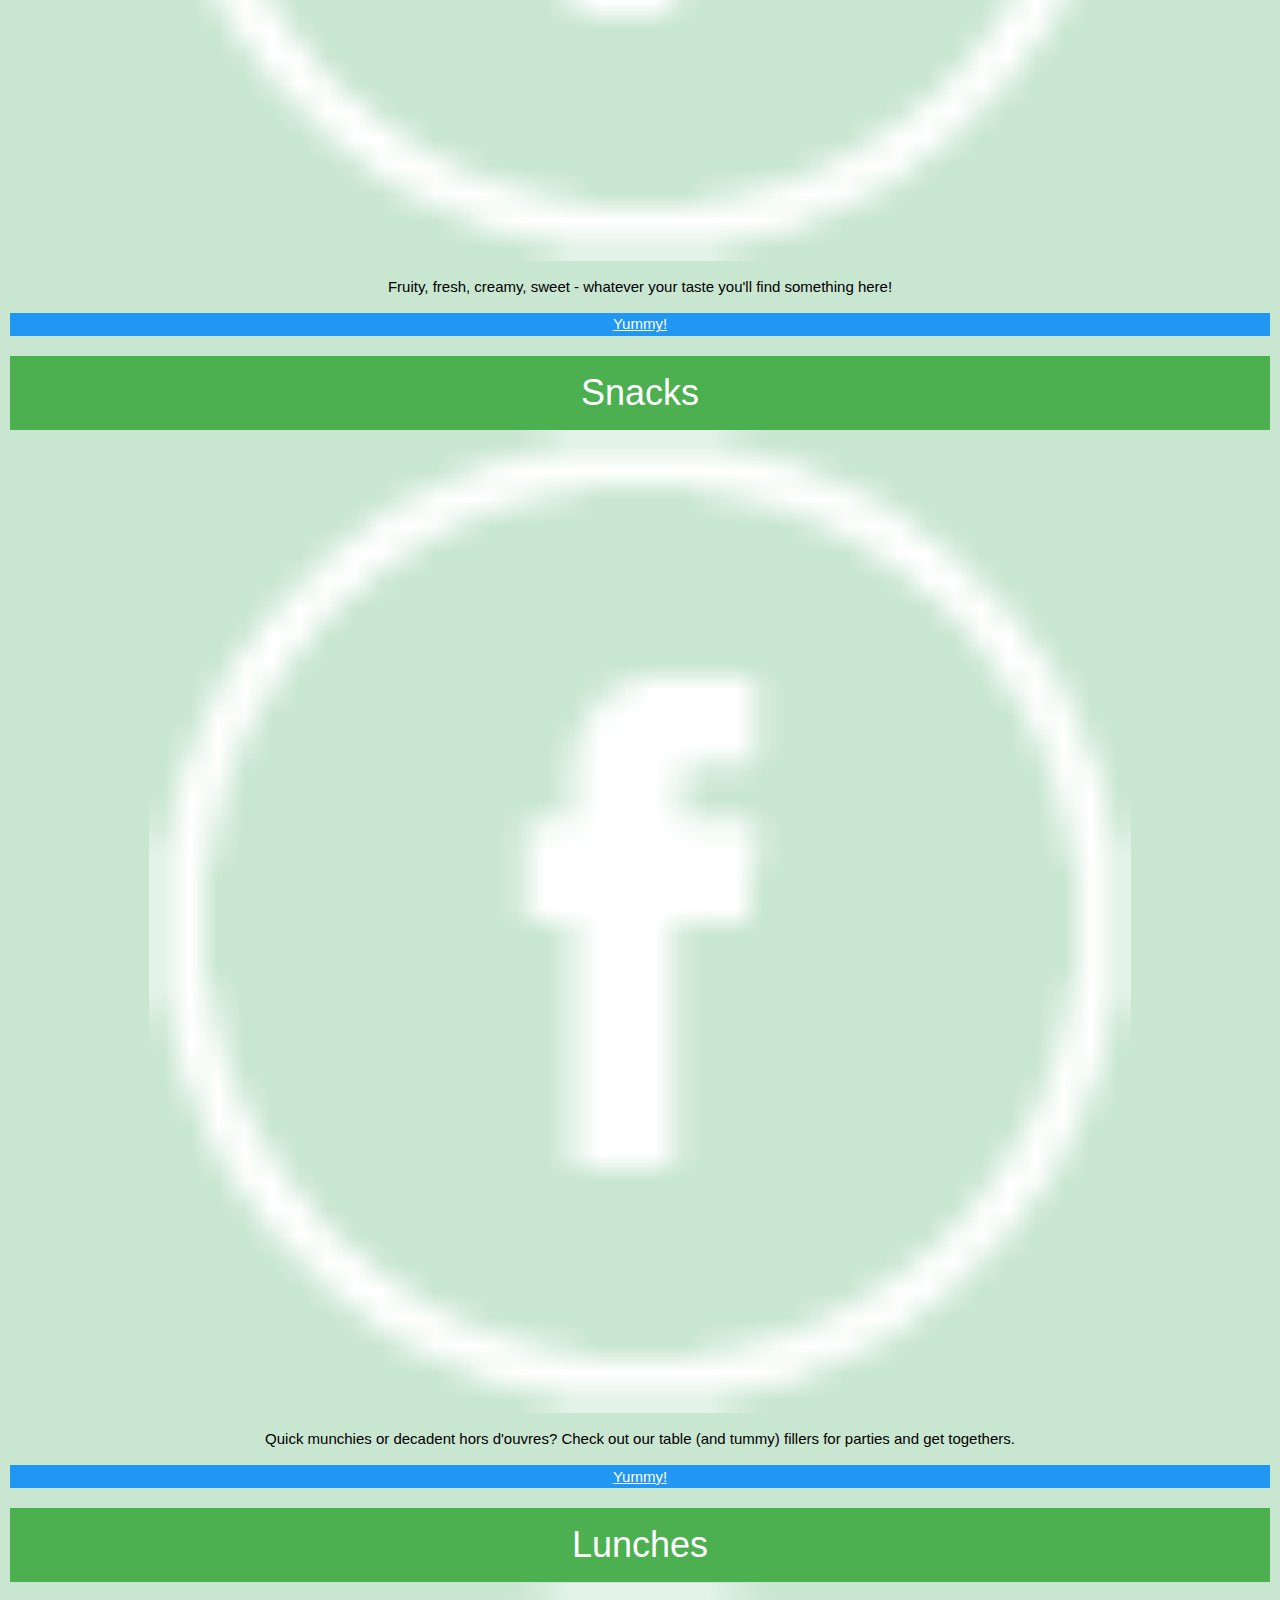
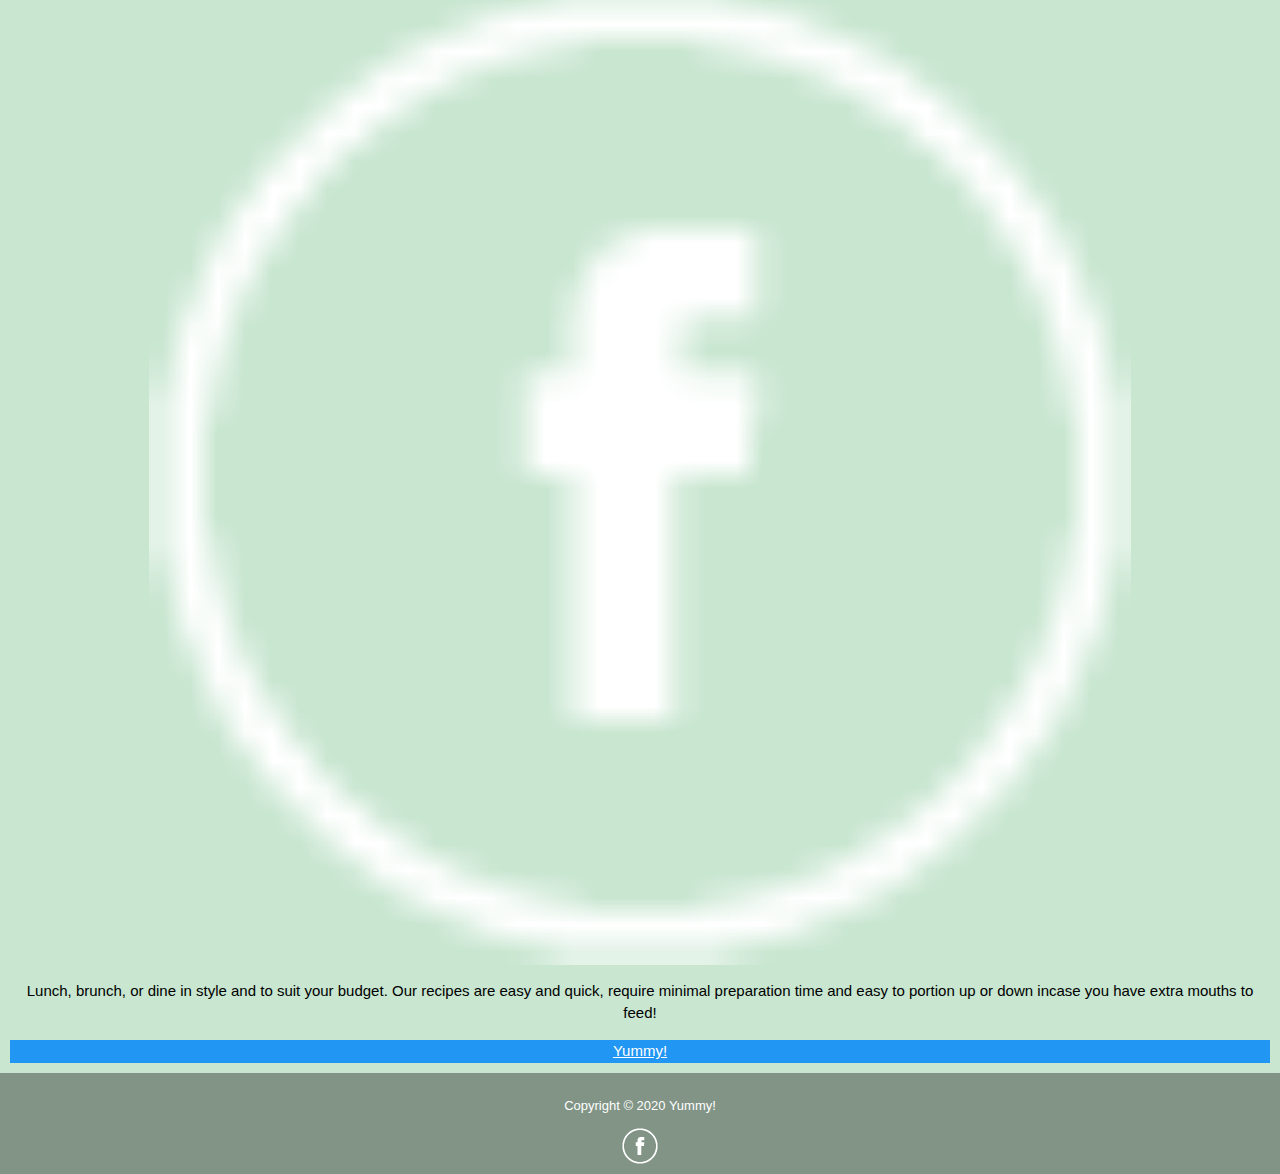
<file: lunch.html>
<!DOCTYPE html>
<html lang="en">

<head>
    <meta charset="UTF-8">
    <meta name="viewport" content="width=device-width, initial-scale=1, shrink-to-fit=no">


    <!-- bootstrap CDN -->
    <link rel="stylesheet" href="https://stackpath.bootstrapcdn.com/bootstrap/4.5.0/css/bootstrap.min.css"
        integrity="sha384-9aIt2nRpC12Uk9gS9baDl411NQApFmC26EwAOH8WgZl5MYYxFfc+NcPb1dKGj7Sk" crossorigin="anonymous">
    <link rel="stylesheet" href="https://www.w3schools.com/w3css/4/w3.css">
    <script src="https://stackpath.bootstrapcdn.com/bootstrap/4.5.0/js/bootstrap.min.js"
        integrity="sha384-OgVRvuATP1z7JjHLkuOU7Xw704+h835Lr+6QL9UvYjZE3Ipu6Tp75j7Bh/kR0JKI"
        crossorigin="anonymous"></script>


    <link rel="stylesheet" href="styling.css" type="text/css" />

    <title>Yummy! | Cooking up a storm</title>
</head>

<body>

    <nav class="navbar navbar-light bg-light navbar-expand-sm fixed-top">
        <a href="index.html" class="navbar-brand">Yummy!</a>

        <button class="navbar-toggler ml-auto" type="button" data-toggle="collapse" data-target="#navbarNavDropdown"
            aria-controls="navbarNavDropdown" aria-expanded="false" aria-label="Toggle navigation">

            <span class="navbar-toggler-icon"></span>

        </button>

        <div class="collapse navbar-collapse" id="navbarNavDropdown">

            <ul class="navbar-nav mr-auto">

                <li class="nav-item mr-2"><a class="nav-link" href="breakfast.html">Breakfasts</a></li>
                <li class="active nav-item mr-2"><a class="nav-link" href="lunch.html">Lunches</a></li>
                <li class="nav-item mr-2"><a class="nav-link" href="dessert.html">Desserts</a></li>
                <li class="nav-item mr-2"><a class="nav-link" href="snack.html">Snacks</a></li>
                <li class="nav-item mr-2"><a class="nav-link" href="share.html">Share your recipe!</a></li>
            </ul>
        </div>


    </nav>

    <!-- this is the back ground -->

    <div class="wrapper">
        <div class="body-image">
            <!-- title of web page -->
            <div class="row">
                <section class="page-header">
                    <h2>Lunch, brunch, or dine in style with a helping of <a
                            href="https://www.lakeland.co.uk" target="_blank">Lakeland</a></h2>
                </section>
            </div>

            <br>

            <div class="container">
                <div class="row">
                    <div class="col-sm">
                        <div class="w3-card-3 w3-hover-shadow" style="width:100%;" height="100px">
                            <header class="w3-container w3-green">
                                <h1>Breakfasts</h1>
                            </header>

                            <div class="w3-container">
                                <img src="images/breakfast.jpg" alt="Avatar" style="width:100%">
                                <p>Delicious breakfasts to get you up and ready to face your day! Choose from vegetarian
                                    options, classic British or Mediterranean options to provide a healthy balance to
                                    your morning!</p>
                            </div>

                            <footer class="w3-container w3-blue">
                                <a href="breakfast.html">Yummy!</a>
                            </footer>
                        </div>

                    </div>

                    <div class="col-sm">
                        <div class="w3-card-3 w3-hover-shadow" style="width:100%;">
                            <header class="w3-container w3-green">
                                <h1>Lunches</h1>
                            </header>

                            <div class="w3-container">
                                <img src="images/facebook_original.png" alt="Avatar" style="width:80%">
                                <p>Lunch, brunch, or dine in style and to suit your budget. Our recipes are easy and
                                    quick, require minimal preparation time and easy to portion up or down incase you
                                    have extra mouths to feed!</p>
                            </div>

                            <footer class="w3-container w3-blue">
                                <a href="lunch.html">Yummy!</a>
                            </footer>
                        </div>

                    </div>

                    <div class="col-sm">
                        <div class="w3-card-3 w3-hover-shadow" style="width:100%;">
                            <header class="w3-container w3-green">
                                <h1>Lunches</h1>
                            </header>

                            <div class="w3-container">
                                <img src="images/facebook_original.png" alt="Avatar" style="width:80%">
                                <p>Lunch, brunch, or dine in style and to suit your budget. Our recipes are easy and
                                    quick, require minimal preparation time and easy to portion up or down incase you
                                    have extra mouths to feed!</p>
                            </div>

                            <footer class="w3-container w3-blue">
                                <a href="lunch.html">Yummy!</a>
                            </footer>
                        </div>

                    </div>

                </div>
            </div>
            <div class="container">
                <div class="row">
                    <div class="col-sm">
                        <div class="w3-card-3 w3-hover-shadow" style="width:100%;">
                            <header class="w3-container w3-green">
                                <h1>Desserts</h1>
                            </header>

                            <div class="w3-container">
                                <img src="images/facebook_original.png" alt="Avatar" style="width:80%">
                                <p>Fruity, fresh, creamy, sweet - whatever your taste you'll find something here! </p>
                            </div>

                            <footer class="w3-container w3-blue">
                                <a href="dessert.html">Yummy!</a>
                            </footer>
                        </div>

                    </div>

                    <div class="col-sm">
                        <div class="w3-card-3 w3-hover-shadow" style="width:100%;">
                            <header class="w3-container w3-green">
                                <h1>Snacks</h1>
                            </header>

                            <div class="w3-container">
                                <img src="images/facebook_original.png" alt="Avatar" style="width:80%">
                                <p>Quick munchies or decadent hors d'ouvres? Check out our table (and tummy) fillers for
                                    parties and get togethers.</p>
                            </div>

                            <footer class="w3-container w3-blue">
                                <a href="snack.html">Yummy!</a>
                            </footer>
                        </div>


                    </div>
                    <div class="col-sm">
                        <div class="w3-card-3 w3-hover-shadow" style="width:100%;">
                            <header class="w3-container w3-green">
                                <h1>Lunches</h1>
                            </header>

                            <div class="w3-container">
                                <img src="images/facebook_original.png" alt="Avatar" style="width:80%">
                                <p>Lunch, brunch, or dine in style and to suit your budget. Our recipes are easy and
                                    quick, require minimal preparation time and easy to portion up or down incase you
                                    have extra mouths to feed!</p>
                            </div>

                            <footer class="w3-container w3-blue">
                                <a href="lunch.html">Yummy!</a>
                            </footer>
                        </div>

                    </div>
                </div>
            </div>

            <div class="container">
                <div class="row">
                    <div class="col-sm">
                        <div class="w3-card-3 w3-hover-shadow" style="width:100%;">
                            <header class="w3-container w3-green">
                                <h1>Desserts</h1>
                            </header>

                            <div class="w3-container">
                                <img src="images/facebook_original.png" alt="Avatar" style="width:80%">
                                <p>Fruity, fresh, creamy, sweet - whatever your taste you'll find something here! </p>
                            </div>

                            <footer class="w3-container w3-blue">
                                <a href="dessert.html">Yummy!</a>
                            </footer>
                        </div>

                    </div>

                    <div class="col-sm">
                        <div class="w3-card-3 w3-hover-shadow" style="width:100%;">
                            <header class="w3-container w3-green">
                                <h1>Snacks</h1>
                            </header>

                            <div class="w3-container">
                                <img src="images/facebook_original.png" alt="Avatar" style="width:80%">
                                <p>Quick munchies or decadent hors d'ouvres? Check out our table (and tummy) fillers for
                                    parties and get togethers.</p>
                            </div>

                            <footer class="w3-container w3-blue">
                                <a href="snack.html">Yummy!</a>
                            </footer>
                        </div>


                    </div>
                    <div class="col-sm">
                        <div class="w3-card-3 w3-hover-shadow" style="width:100%;">
                            <header class="w3-container w3-green">
                                <h1>Lunches</h1>
                            </header>

                            <div class="w3-container">
                                <img src="images/facebook_original.png" alt="Avatar" style="width:80%">
                                <p>Lunch, brunch, or dine in style and to suit your budget. Our recipes are easy and
                                    quick, require minimal preparation time and easy to portion up or down incase you
                                    have extra mouths to feed!</p>
                            </div>

                            <footer class="w3-container w3-blue">
                                <a href="lunch.html">Yummy!</a>
                            </footer>
                        </div>

                    </div>
                </div>
            </div>




        </div>
        <div class="footer-row">
            <p>Copyright &copy; 2020 Yummy!</p>
            <a class="nav-link" href="https://www.facebook.com" target="_blank"><img
                    src="images/facebook_original.png"></a>
        </div>
    </div>






    <!-- CDN jquery -->
    <script src="https://code.jquery.com/jquery-3.5.1.slim.min.js"
        integrity="sha384-DfXdz2htPH0lsSSs5nCTpuj/zy4C+OGpamoFVy38MVBnE+IbbVYUew+OrCXaRkfj"
        crossorigin="anonymous"></script>
    <script src="https://cdn.jsdelivr.net/npm/popper.js@1.16.0/dist/umd/popper.min.js"
        integrity="sha384-Q6E9RHvbIyZFJoft+2mJbHaEWldlvI9IOYy5n3zV9zzTtmI3UksdQRVvoxMfooAo"
        crossorigin="anonymous"></script>
    <script src="https://stackpath.bootstrapcdn.com/bootstrap/4.5.0/js/bootstrap.min.js"
        integrity="sha384-OgVRvuATP1z7JjHLkuOU7Xw704+h835Lr+6QL9UvYjZE3Ipu6Tp75j7Bh/kR0JKI"
        crossorigin="anonymous"></script>

</body>

</html>
</file>
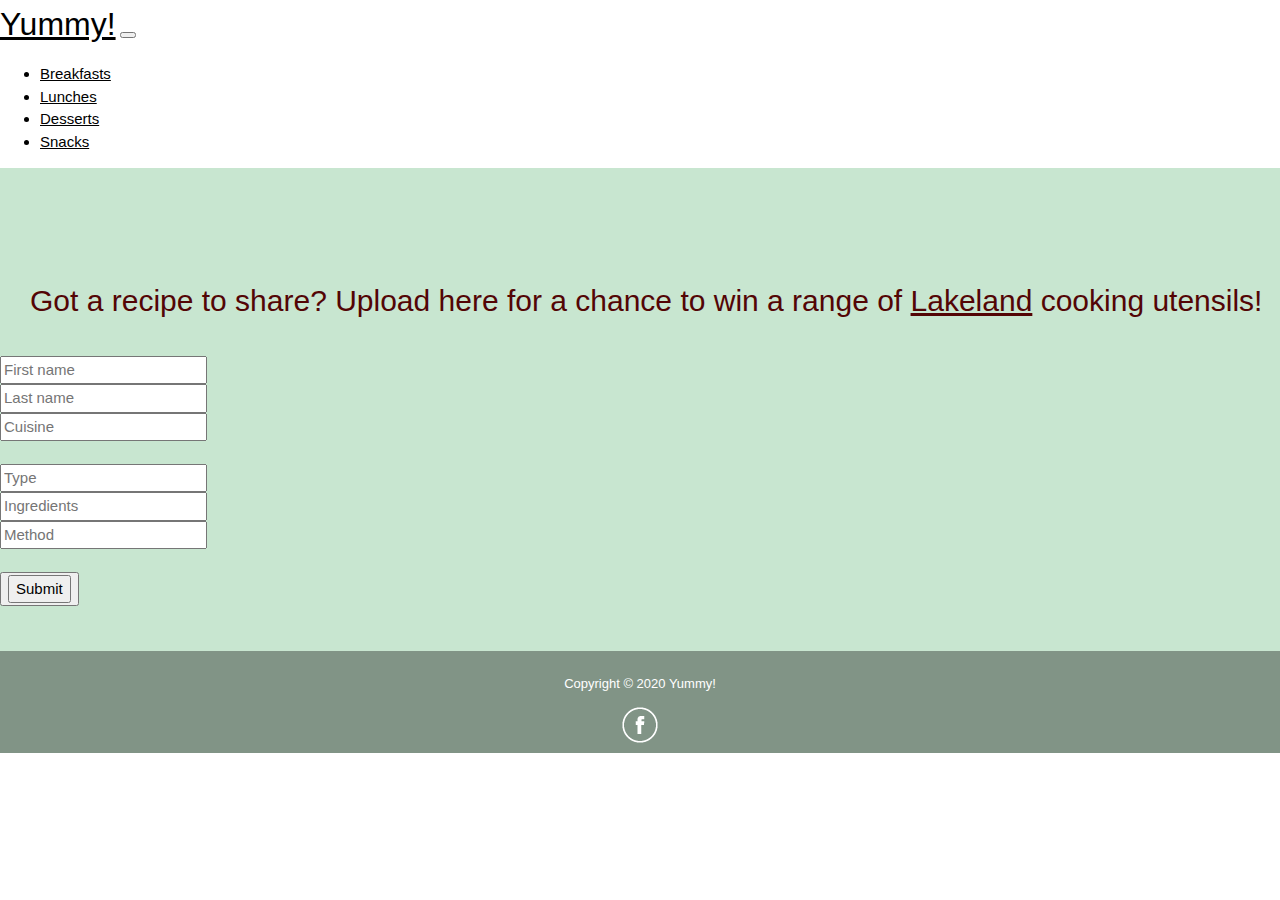
<file: share.html>
<!DOCTYPE html>
<html lang="en">

<head>
    <meta charset="UTF-8">
    <meta name="viewport" content="width=device-width, initial-scale=1, shrink-to-fit=no">




    <!-- bootstrap CDN -->
    <link rel="stylesheet" href="https://stackpath.bootstrapcdn.com/bootstrap/4.5.0/css/bootstrap.min.css"
        integrity="sha384-9aIt2nRpC12Uk9gS9baDl411NQApFmC26EwAOH8WgZl5MYYxFfc+NcPb1dKGj7Sk" crossorigin="anonymous">
    <link rel="stylesheet" href="https://www.w3schools.com/w3css/4/w3.css">
    <script src="https://stackpath.bootstrapcdn.com/bootstrap/4.5.0/js/bootstrap.min.js"
        integrity="sha384-OgVRvuATP1z7JjHLkuOU7Xw704+h835Lr+6QL9UvYjZE3Ipu6Tp75j7Bh/kR0JKI"
        crossorigin="anonymous"></script>


    <link rel="stylesheet" href="styling.css" type="text/css" />

    <title>Yummy! | Cooking up a storm</title>
</head>

<body>

    <nav class="navbar navbar-light bg-light navbar-expand-sm fixed-top">
        <a href="index.html" class="navbar-brand">Yummy!</a>

        <button class="navbar-toggler ml-auto" type="button" data-toggle="collapse" data-target="#navbarNavDropdown"
            aria-controls="navbarNavDropdown" aria-expanded="false" aria-label="Toggle navigation">

            <span class="navbar-toggler-icon"></span>

        </button>

        <div class="collapse navbar-collapse" id="navbarNavDropdown">

            <ul class="navbar-nav mr-auto">

                <li class="nav-item mr-2"><a class="nav-link" href="breakfast.html">Breakfasts</a></li>
                <li class="nav-item mr-2"><a class="nav-link" href="lunch.html">Lunches</a></li>
                <li class="nav-item mr-2"><a class="nav-link" href="dessert.html">Desserts</a></li>
                <li class="nav-item mr-2"><a class="nav-link" href="snack.html">Snacks</a></li>
            </ul>
        </div>


    </nav>


    <!-- this is the back ground -->

    <div class="wrapper">
        <div class="body-image">
            <!-- title of web page -->
            <div class="row">
                <section class="page-header">
                    <h2>Got a recipe to share?  Upload here for a chance to win a range of 
                        <a href="https://www.lakeland.co.uk" target="_blank">Lakeland</a> cooking utensils!</h2>
                </section>
            </div>

            <br>

            <div id="form-container" class="col-md-9">
                <form>
                    <div class="row">
                        <div class="col">
                            <input type="text" class="form-control" placeholder="First name">
                        </div>
                        <div class="col">
                            <input type="text" class="form-control" placeholder="Last name">
                        </div>
                        <div class="col">
                            <input type="text" class="form-control" placeholder="Cuisine">
                        </div>
                    </div>
                    <br>
                    <div class="row">
                        <div class="col">
                            <input type="text" class="form-control" placeholder="Type">
                        </div>
                        <div class="col">
                            <input type="text" class="form-control" placeholder="Ingredients">
                        </div>
                        <div class="col">
                            <input type="text" class="form-control" placeholder="Method">
                        </div>
                    </div>
                    <br>
                    <button>
                        <input class="btn btn-secondary" type="submit" value="Submit">
                    </button>
                </form>

                <br>

            </div>

            <br>

            <div class="footer-row">
                <p>Copyright &copy; 2020 Yummy!</p>
                <a class="nav-link" href="https://www.facebook.com" target="_blank"><img
                        src="images/facebook_original.png"></a>
            </div>
          
        </div>






        <!-- CDN jquery -->
        <script src="https://code.jquery.com/jquery-3.5.1.slim.min.js"
            integrity="sha384-DfXdz2htPH0lsSSs5nCTpuj/zy4C+OGpamoFVy38MVBnE+IbbVYUew+OrCXaRkfj"
            crossorigin="anonymous"></script>
        <script src="https://cdn.jsdelivr.net/npm/popper.js@1.16.0/dist/umd/popper.min.js"
            integrity="sha384-Q6E9RHvbIyZFJoft+2mJbHaEWldlvI9IOYy5n3zV9zzTtmI3UksdQRVvoxMfooAo"
            crossorigin="anonymous"></script>
        <script src="https://stackpath.bootstrapcdn.com/bootstrap/4.5.0/js/bootstrap.min.js"
            integrity="sha384-OgVRvuATP1z7JjHLkuOU7Xw704+h835Lr+6QL9UvYjZE3Ipu6Tp75j7Bh/kR0JKI"
            crossorigin="anonymous"></script>

</body>

</html>
</file>
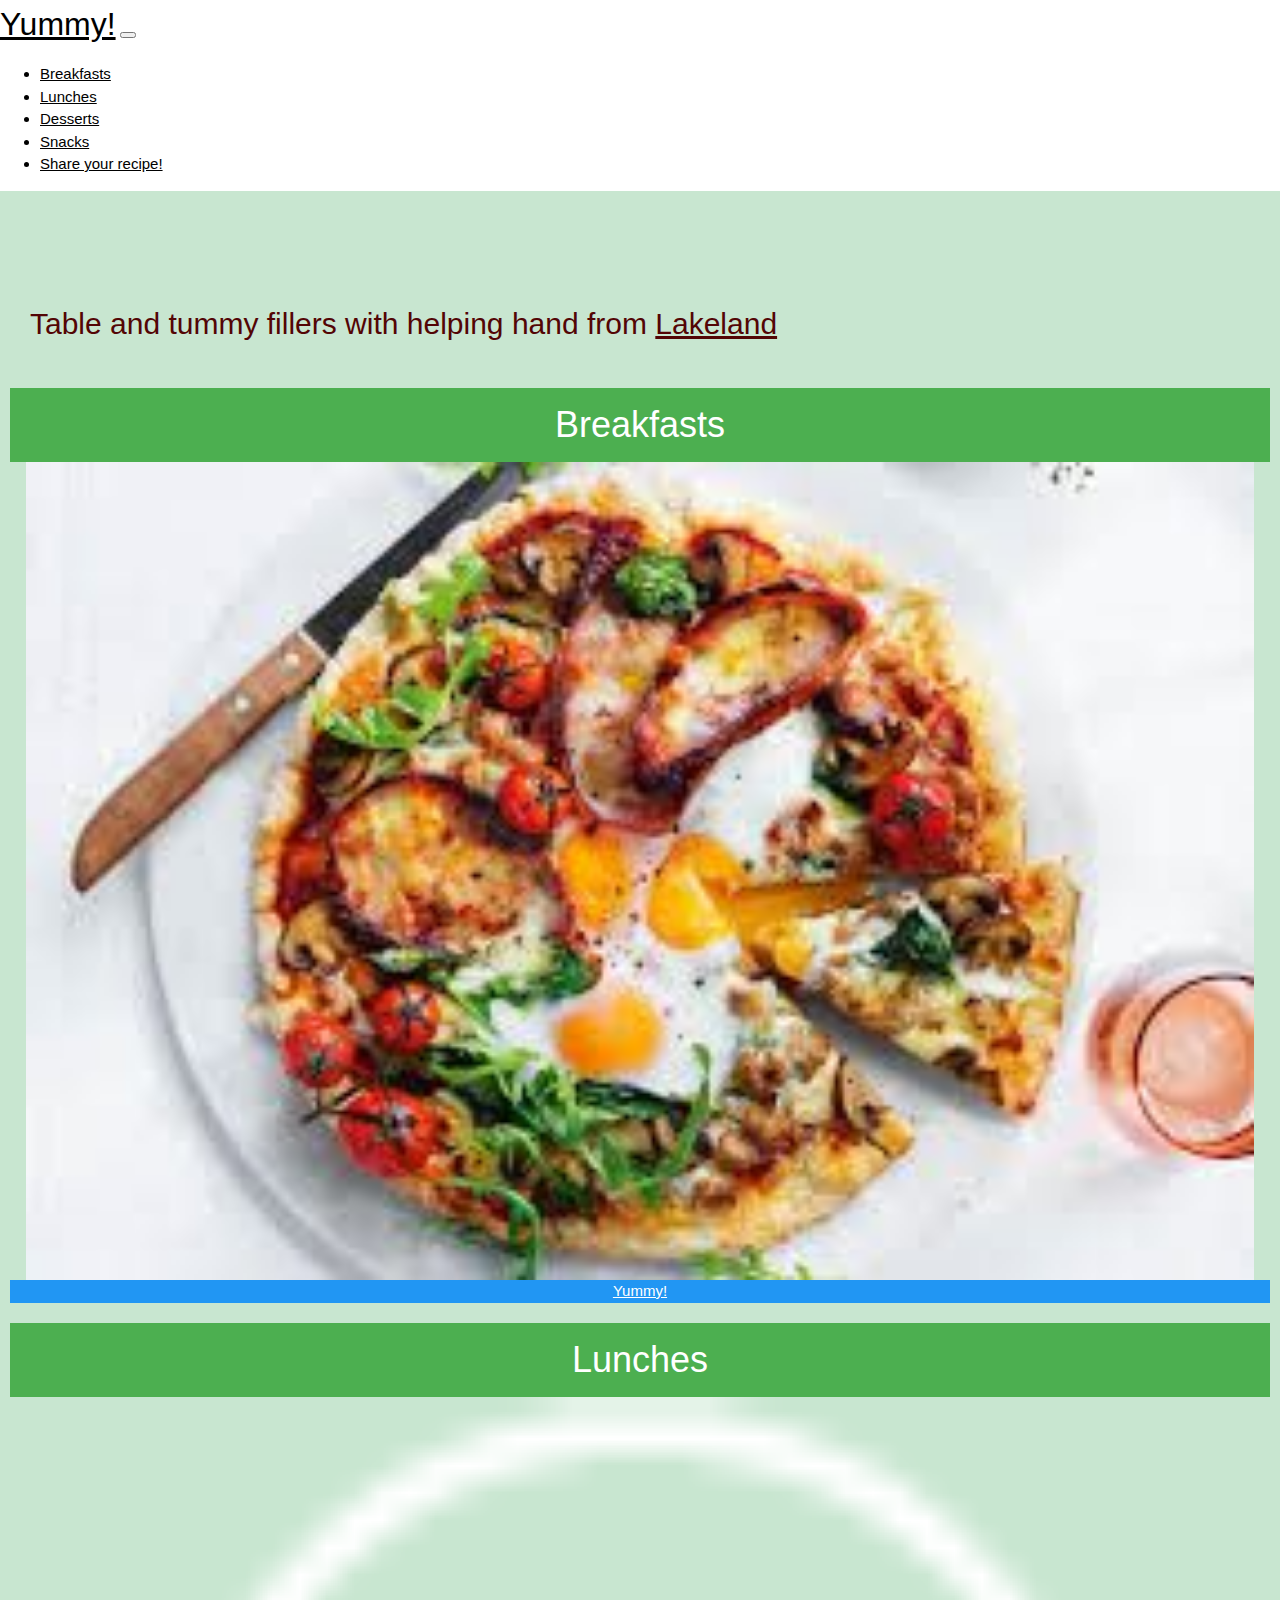
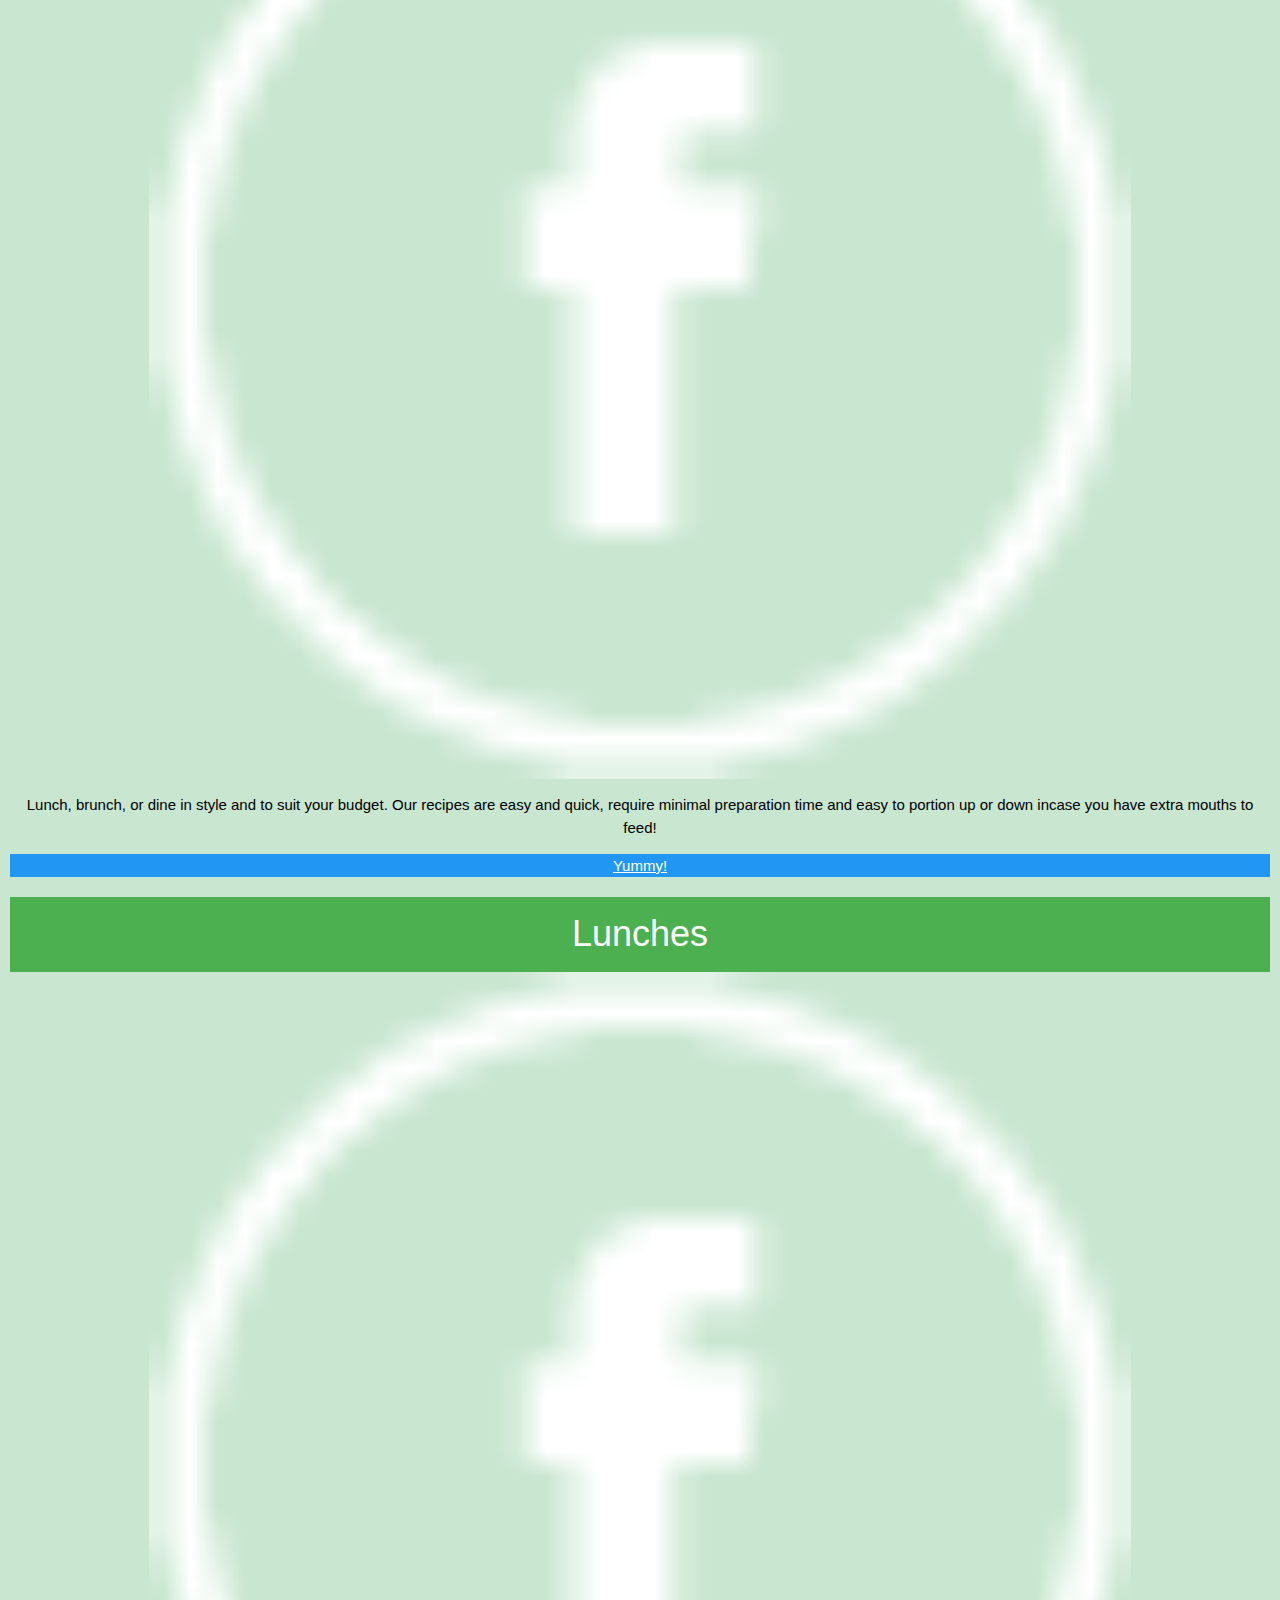
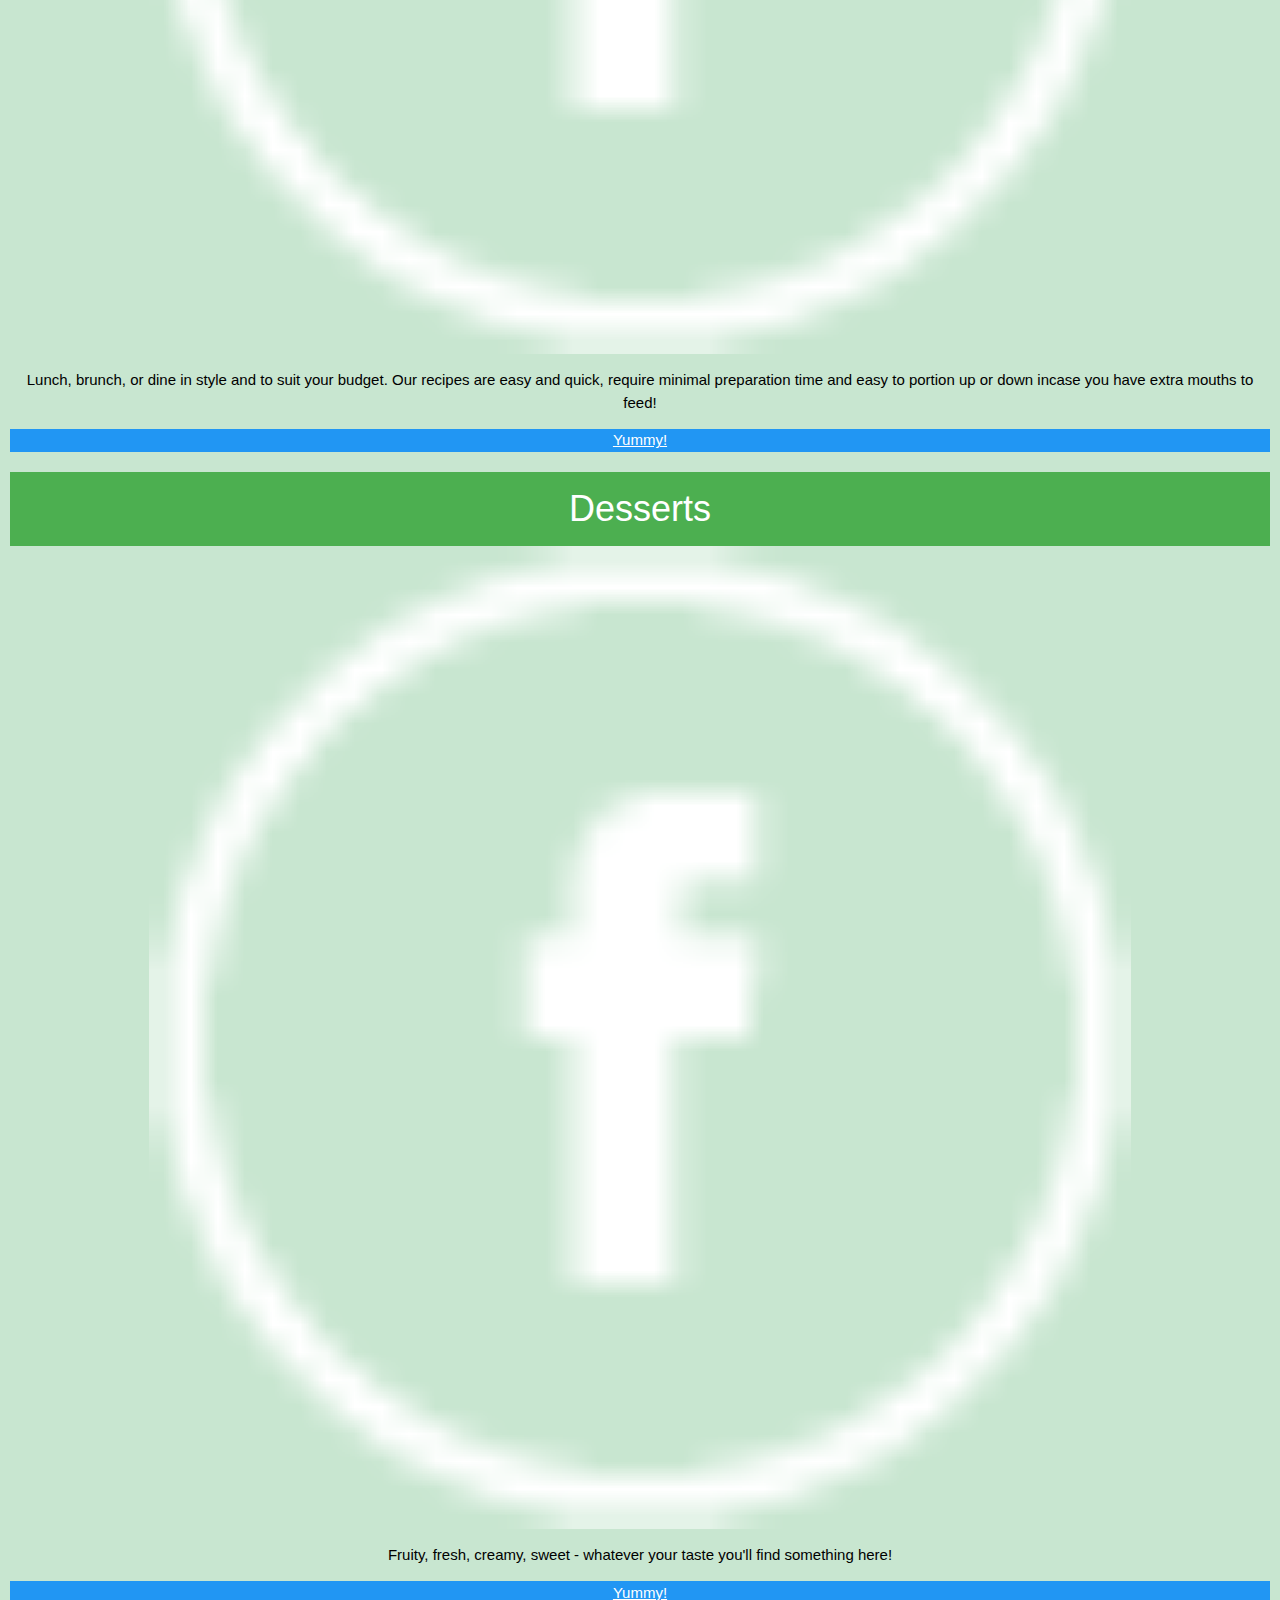
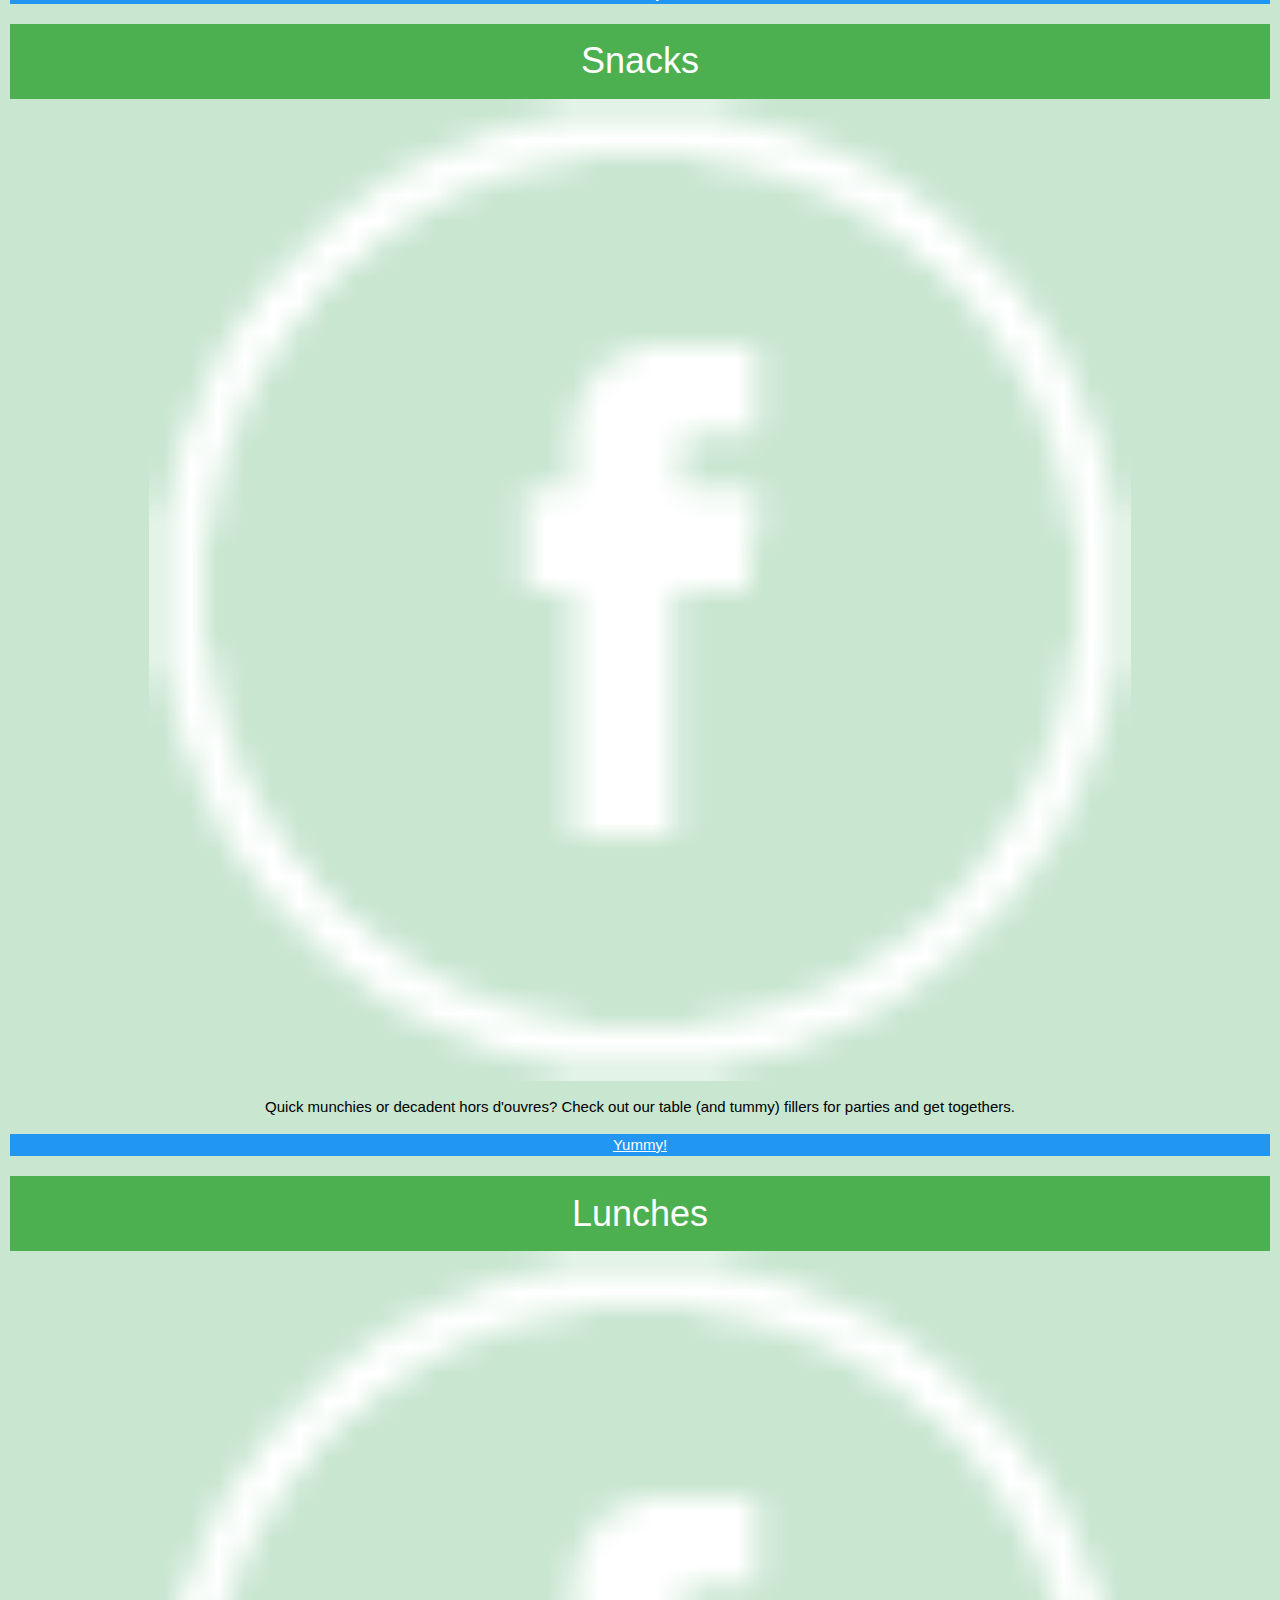
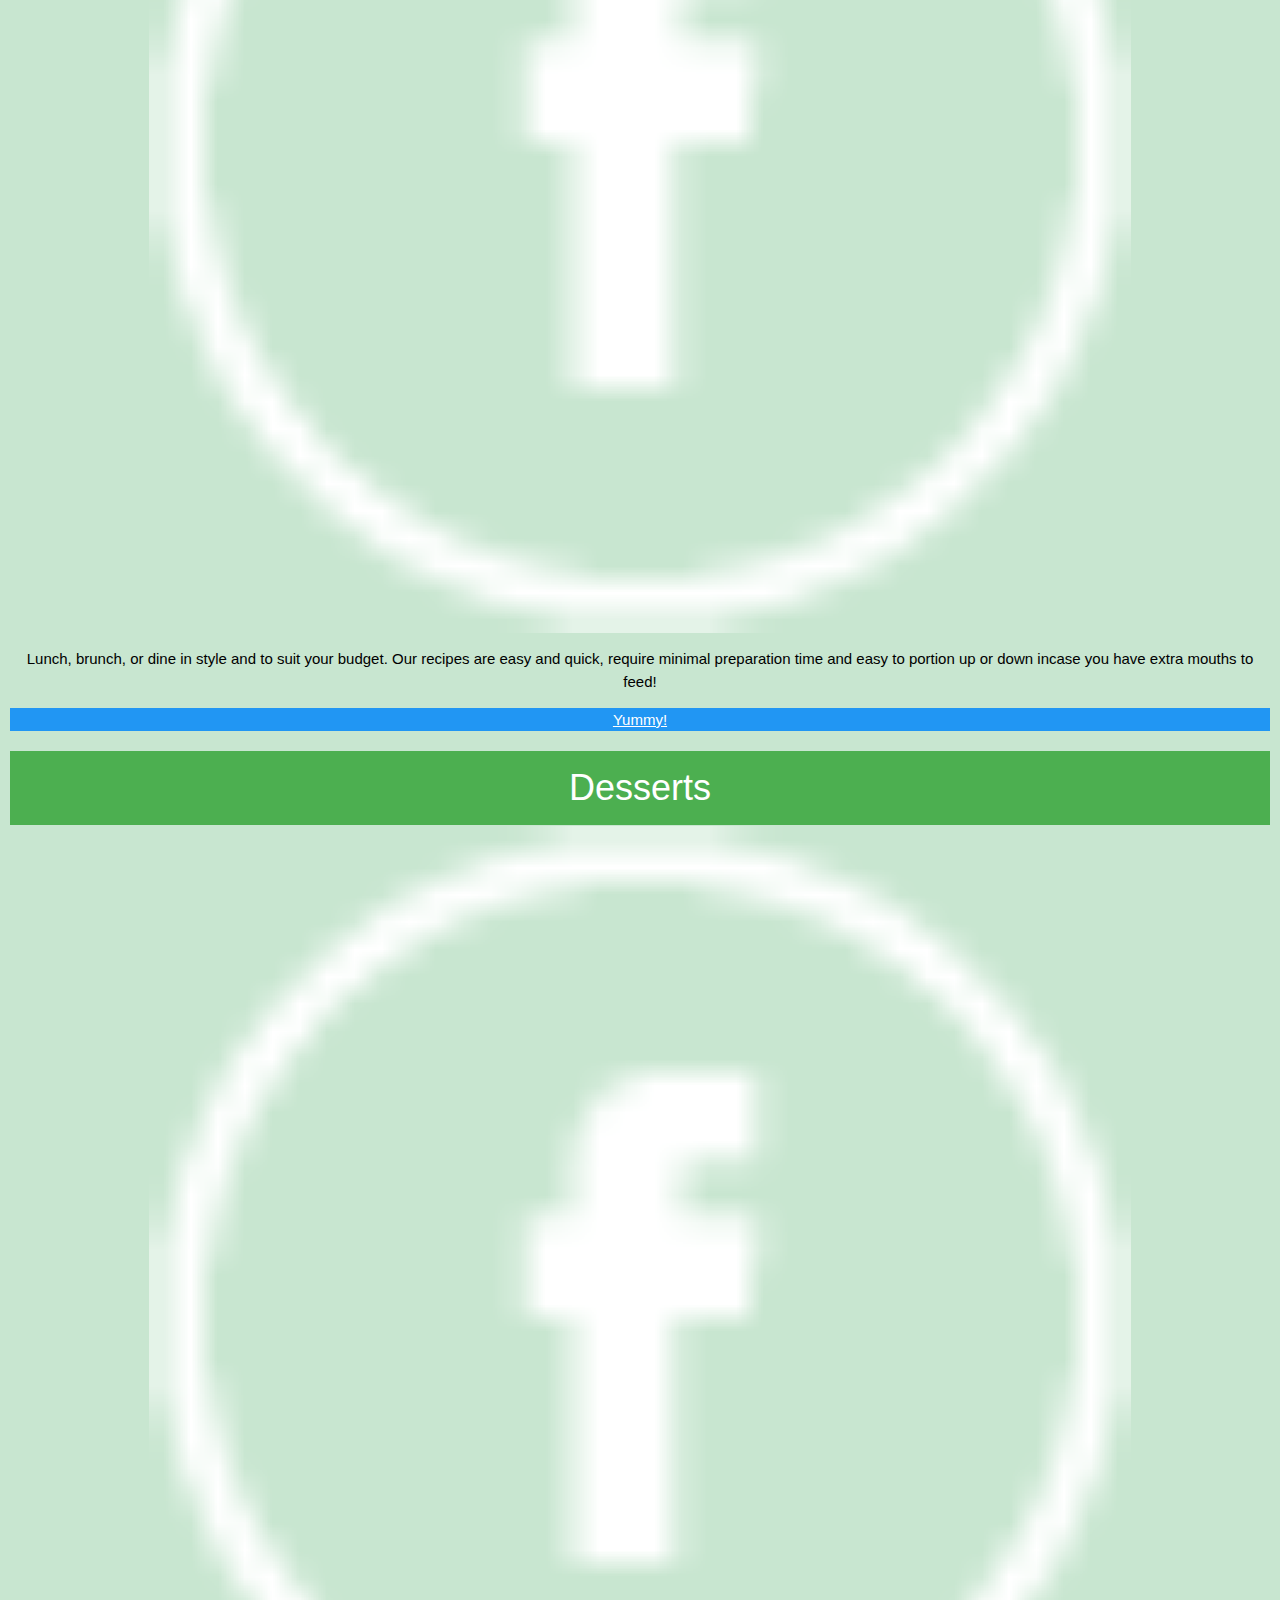
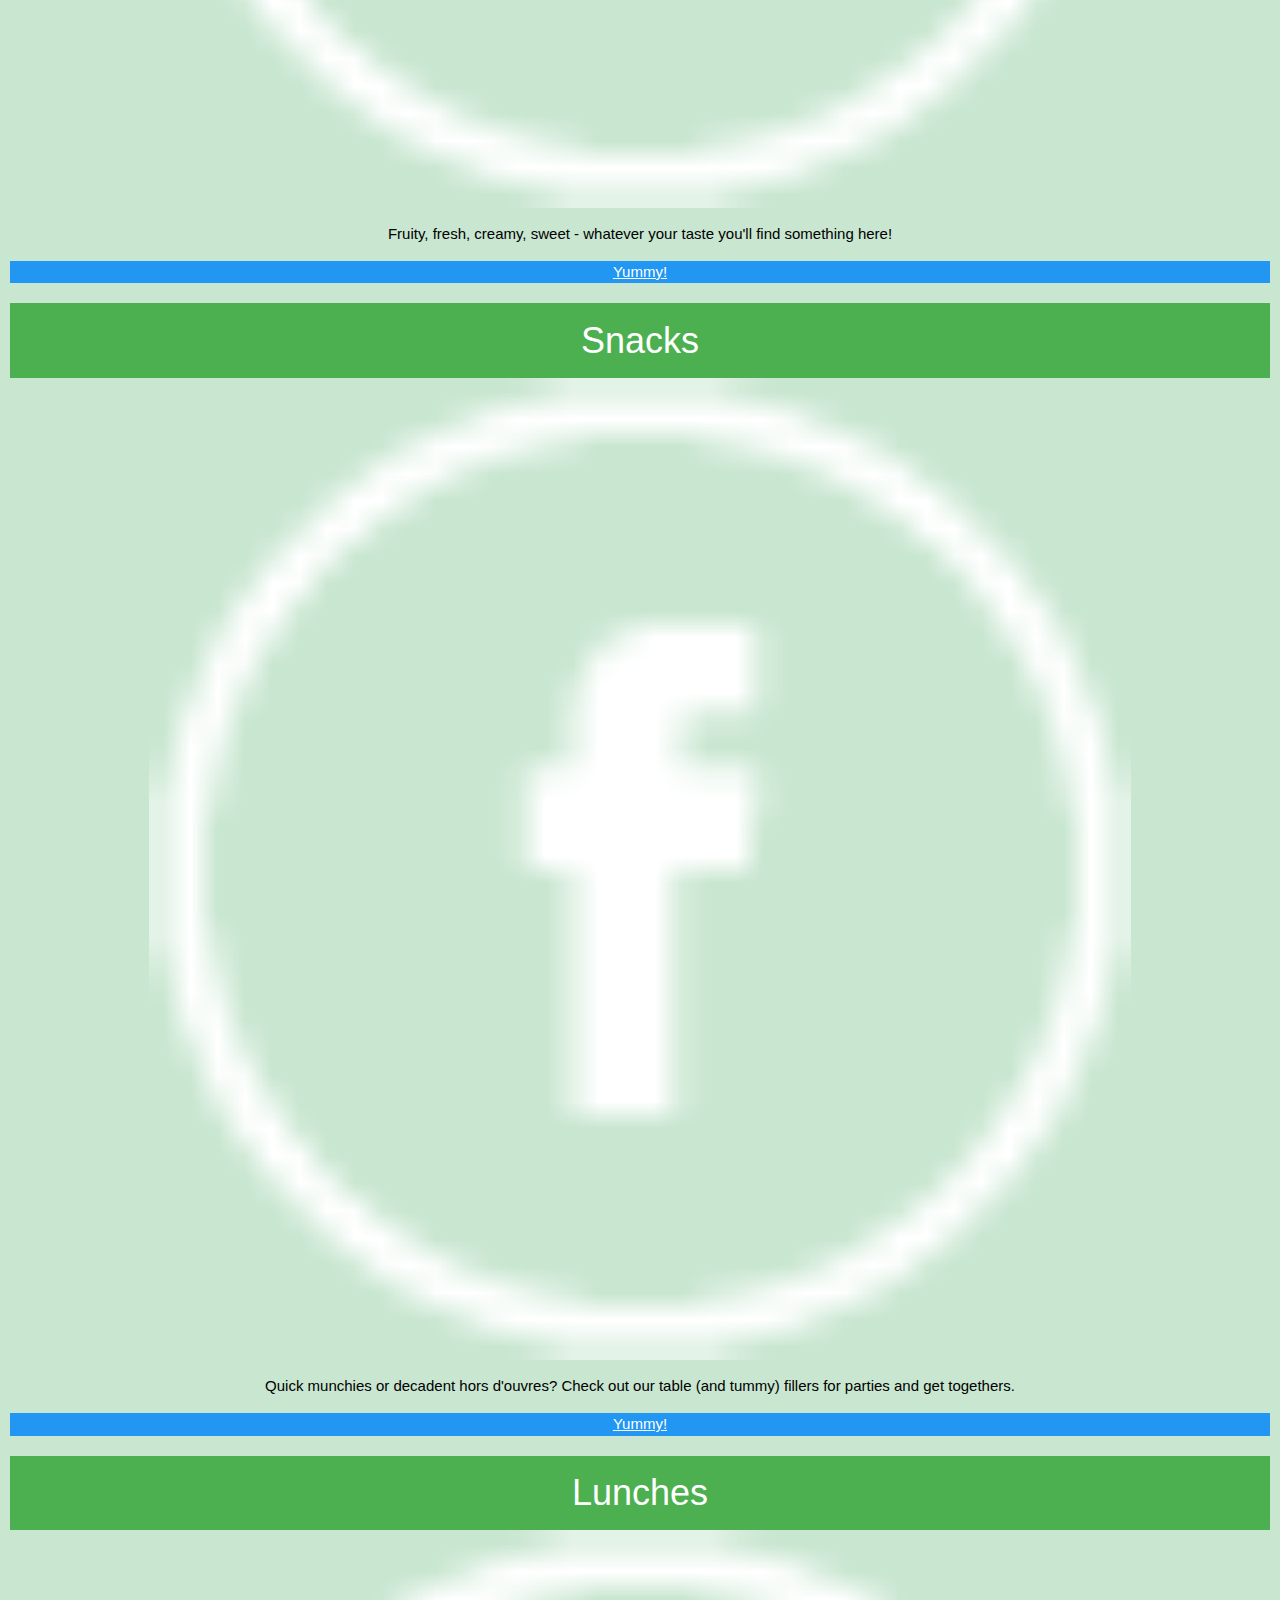
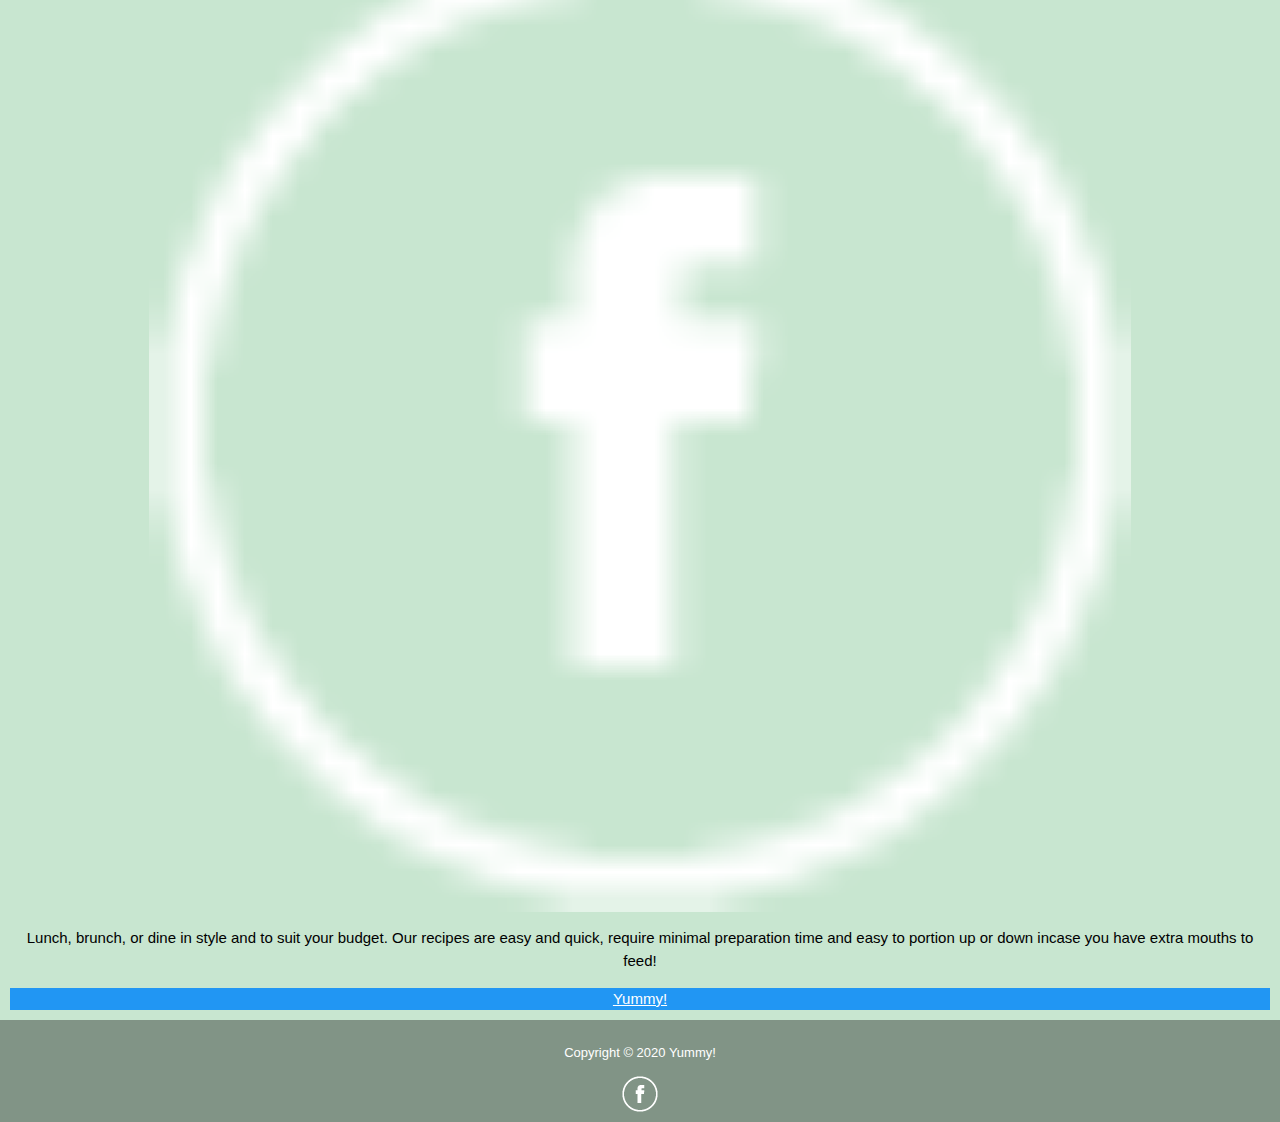
<file: snack.html>
<!DOCTYPE html>
<html lang="en">

<head>
    <meta charset="UTF-8">
    <meta name="viewport" content="width=device-width, initial-scale=1, shrink-to-fit=no">


    <!-- bootstrap CDN -->
    <link rel="stylesheet" href="https://stackpath.bootstrapcdn.com/bootstrap/4.5.0/css/bootstrap.min.css"
        integrity="sha384-9aIt2nRpC12Uk9gS9baDl411NQApFmC26EwAOH8WgZl5MYYxFfc+NcPb1dKGj7Sk" crossorigin="anonymous">
    <link rel="stylesheet" href="https://www.w3schools.com/w3css/4/w3.css">
    <script src="https://stackpath.bootstrapcdn.com/bootstrap/4.5.0/js/bootstrap.min.js"
        integrity="sha384-OgVRvuATP1z7JjHLkuOU7Xw704+h835Lr+6QL9UvYjZE3Ipu6Tp75j7Bh/kR0JKI"
        crossorigin="anonymous"></script>


    <link rel="stylesheet" href="styling.css" type="text/css" />

    <title>Yummy! | Cooking up a storm</title>
</head>

<body>

    <nav class="navbar navbar-light bg-light navbar-expand-sm fixed-top">
        <a href="index.html" class="navbar-brand">Yummy!</a>

        <button class="navbar-toggler ml-auto" type="button" data-toggle="collapse" data-target="#navbarNavDropdown"
            aria-controls="navbarNavDropdown" aria-expanded="false" aria-label="Toggle navigation">

            <span class="navbar-toggler-icon"></span>

        </button>

        <div class="collapse navbar-collapse" id="navbarNavDropdown">

            <ul class="navbar-nav mr-auto">

                <li class="nav-item mr-2"><a class="nav-link" href="breakfast.html">Breakfasts</a></li>
                <li class="nav-item mr-2"><a class="nav-link" href="lunch.html">Lunches</a></li>
                <li class="nav-item mr-2"><a class="nav-link" href="dessert.html">Desserts</a></li>
                <li class="active nav-item mr-2"><a class="nav-link" href="snack.html">Snacks</a></li>
                <li class="nav-item mr-2"><a class="nav-link" href="share.html">Share your recipe!</a></li>
            </ul>
        </div>


    </nav>

    <!-- this is the back ground -->

    <div class="wrapper">
        <div class="body-image">
            <!-- title of web page -->
            <div class="row">
                <section class="page-header">
                    <h2>Table and tummy fillers with helping hand from <a href="https://www.lakeland.co.uk"
                            target="_blank">Lakeland</a></h2>

                </section>
            </div>

            <br>

            <div class="container">
                <div class="row">
                    <div class="col-sm">
                        <div class="w3-card-3 w3-hover-shadow" style="width:100%;" height="100px">
                            <header class="w3-container w3-green">
                                <h1>Breakfasts</h1>
                            </header>

                            <div class="w3-container">
                                <img src="images/breakfast.jpg" alt="Avatar" style="width:100%">
                            </div>

                            <footer class="w3-container w3-blue">
                                <a href="breakfast.html">Yummy!</a>
                            </footer>
                        </div>

                    </div>

                    <div class="col-sm">
                        <div class="w3-card-3 w3-hover-shadow" style="width:100%;">
                            <header class="w3-container w3-green">
                                <h1>Lunches</h1>
                            </header>

                            <div class="w3-container">
                                <img src="images/facebook_original.png" alt="Avatar" style="width:80%">
                                <p>Lunch, brunch, or dine in style and to suit your budget. Our recipes are easy and
                                    quick, require minimal preparation time and easy to portion up or down incase you
                                    have extra mouths to feed!</p>
                            </div>

                            <footer class="w3-container w3-blue">
                                <a href="lunch.html">Yummy!</a>
                            </footer>
                        </div>

                    </div>

                    <div class="col-sm">
                        <div class="w3-card-3 w3-hover-shadow" style="width:100%;">
                            <header class="w3-container w3-green">
                                <h1>Lunches</h1>
                            </header>

                            <div class="w3-container">
                                <img src="images/facebook_original.png" alt="Avatar" style="width:80%">
                                <p>Lunch, brunch, or dine in style and to suit your budget. Our recipes are easy and
                                    quick, require minimal preparation time and easy to portion up or down incase you
                                    have extra mouths to feed!</p>
                            </div>

                            <footer class="w3-container w3-blue">
                                <a href="lunch.html">Yummy!</a>
                            </footer>
                        </div>

                    </div>

                </div>
            </div>
            <div class="container">
                <div class="row">
                    <div class="col-sm">
                        <div class="w3-card-3 w3-hover-shadow" style="width:100%;">
                            <header class="w3-container w3-green">
                                <h1>Desserts</h1>
                            </header>

                            <div class="w3-container">
                                <img src="images/facebook_original.png" alt="Avatar" style="width:80%">
                                <p>Fruity, fresh, creamy, sweet - whatever your taste you'll find something here! </p>
                            </div>

                            <footer class="w3-container w3-blue">
                                <a href="dessert.html">Yummy!</a>
                            </footer>
                        </div>

                    </div>

                    <div class="col-sm">
                        <div class="w3-card-3 w3-hover-shadow" style="width:100%;">
                            <header class="w3-container w3-green">
                                <h1>Snacks</h1>
                            </header>

                            <div class="w3-container">
                                <img src="images/facebook_original.png" alt="Avatar" style="width:80%">
                                <p>Quick munchies or decadent hors d'ouvres? Check out our table (and tummy) fillers for
                                    parties and get togethers.</p>
                            </div>

                            <footer class="w3-container w3-blue">
                                <a href="snack.html">Yummy!</a>
                            </footer>
                        </div>


                    </div>
                    <div class="col-sm">
                        <div class="w3-card-3 w3-hover-shadow" style="width:100%;">
                            <header class="w3-container w3-green">
                                <h1>Lunches</h1>
                            </header>

                            <div class="w3-container">
                                <img src="images/facebook_original.png" alt="Avatar" style="width:80%">
                                <p>Lunch, brunch, or dine in style and to suit your budget. Our recipes are easy and
                                    quick, require minimal preparation time and easy to portion up or down incase you
                                    have extra mouths to feed!</p>
                            </div>

                            <footer class="w3-container w3-blue">
                                <a href="lunch.html">Yummy!</a>
                            </footer>
                        </div>

                    </div>
                </div>
            </div>

            <div class="container">
                <div class="row">
                    <div class="col-sm">
                        <div class="w3-card-3 w3-hover-shadow" style="width:100%;">
                            <header class="w3-container w3-green">
                                <h1>Desserts</h1>
                            </header>

                            <div class="w3-container">
                                <img src="images/facebook_original.png" alt="Avatar" style="width:80%">
                                <p>Fruity, fresh, creamy, sweet - whatever your taste you'll find something here! </p>
                            </div>

                            <footer class="w3-container w3-blue">
                                <a href="dessert.html">Yummy!</a>
                            </footer>
                        </div>

                    </div>

                    <div class="col-sm">
                        <div class="w3-card-3 w3-hover-shadow" style="width:100%;">
                            <header class="w3-container w3-green">
                                <h1>Snacks</h1>
                            </header>

                            <div class="w3-container">
                                <img src="images/facebook_original.png" alt="Avatar" style="width:80%">
                                <p>Quick munchies or decadent hors d'ouvres? Check out our table (and tummy) fillers for
                                    parties and get togethers.</p>
                            </div>

                            <footer class="w3-container w3-blue">
                                <a href="snack.html">Yummy!</a>
                            </footer>
                        </div>


                    </div>
                    <div class="col-sm">
                        <div class="w3-card-3 w3-hover-shadow" style="width:100%;">
                            <header class="w3-container w3-green">
                                <h1>Lunches</h1>
                            </header>

                            <div class="w3-container">
                                <img src="images/facebook_original.png" alt="Avatar" style="width:80%">
                                <p>Lunch, brunch, or dine in style and to suit your budget. Our recipes are easy and
                                    quick, require minimal preparation time and easy to portion up or down incase you
                                    have extra mouths to feed!</p>
                            </div>

                            <footer class="w3-container w3-blue">
                                <a href="lunch.html">Yummy!</a>
                            </footer>
                        </div>

                    </div>
                </div>
            </div>

            <div class="footer-row">
                <p>Copyright &copy; 2020 Yummy!</p>
                <a class="nav-link" href="https://www.facebook.com" target="_blank"><img
                        src="images/facebook_original.png"></a>
            </div>



        </div>


    </div>




    <!-- CDN jquery -->
    <script src="https://code.jquery.com/jquery-3.5.1.slim.min.js"
        integrity="sha384-DfXdz2htPH0lsSSs5nCTpuj/zy4C+OGpamoFVy38MVBnE+IbbVYUew+OrCXaRkfj"
        crossorigin="anonymous"></script>
    <script src="https://cdn.jsdelivr.net/npm/popper.js@1.16.0/dist/umd/popper.min.js"
        integrity="sha384-Q6E9RHvbIyZFJoft+2mJbHaEWldlvI9IOYy5n3zV9zzTtmI3UksdQRVvoxMfooAo"
        crossorigin="anonymous"></script>
    <script src="https://stackpath.bootstrapcdn.com/bootstrap/4.5.0/js/bootstrap.min.js"
        integrity="sha384-OgVRvuATP1z7JjHLkuOU7Xw704+h835Lr+6QL9UvYjZE3Ipu6Tp75j7Bh/kR0JKI"
        crossorigin="anonymous"></script>

</body>

</html>
</file>
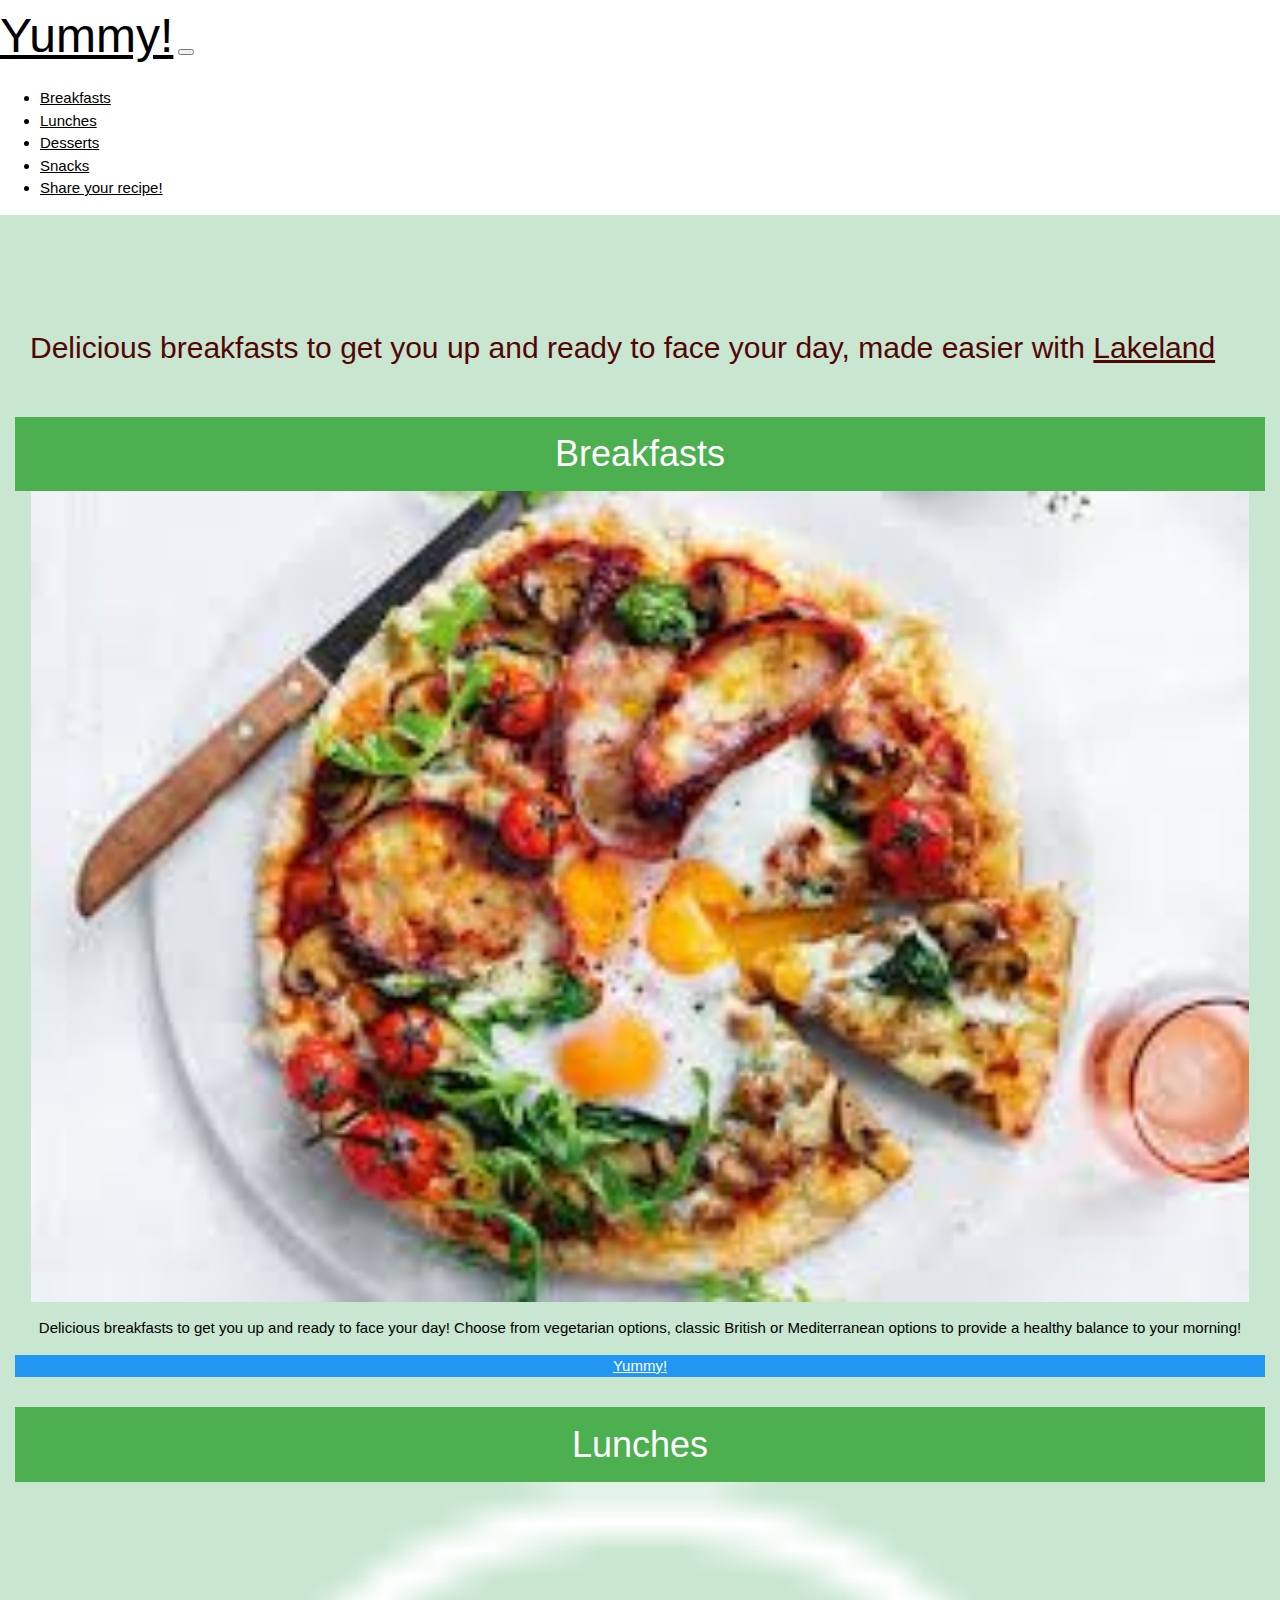
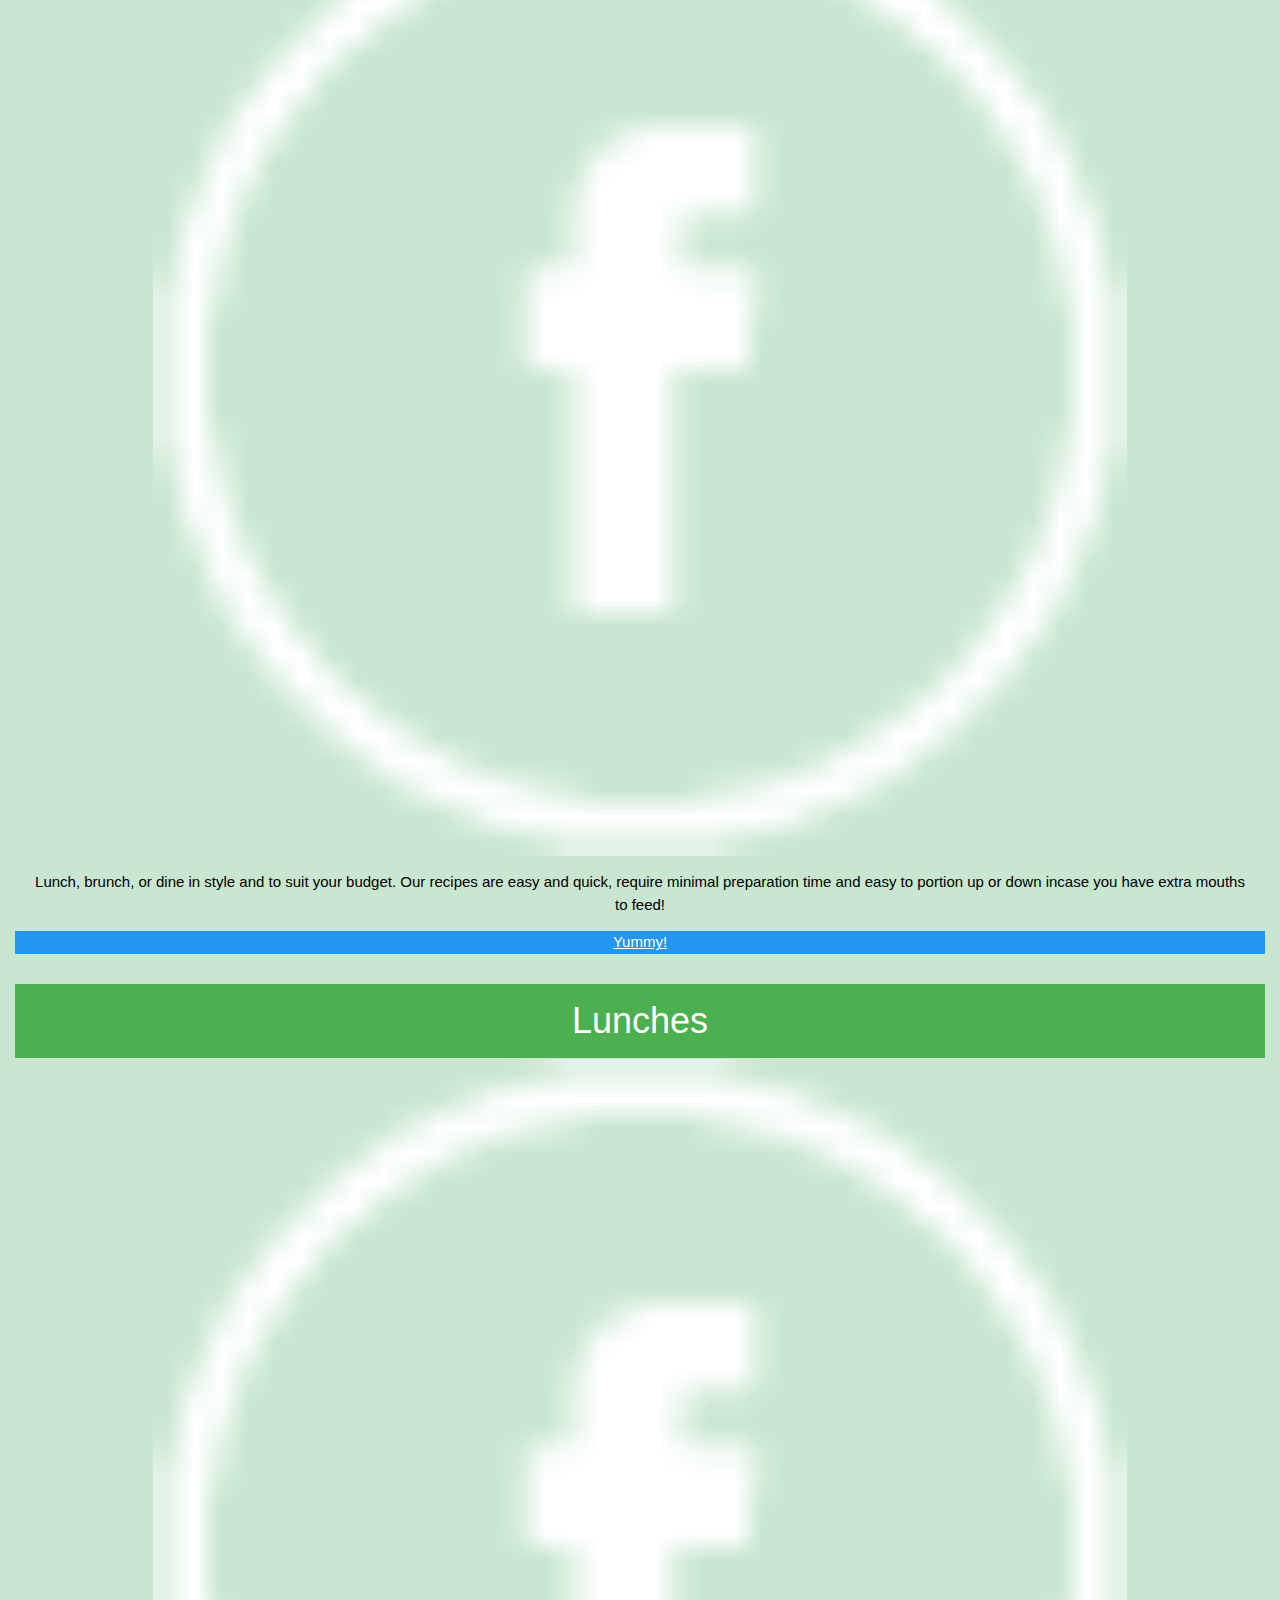
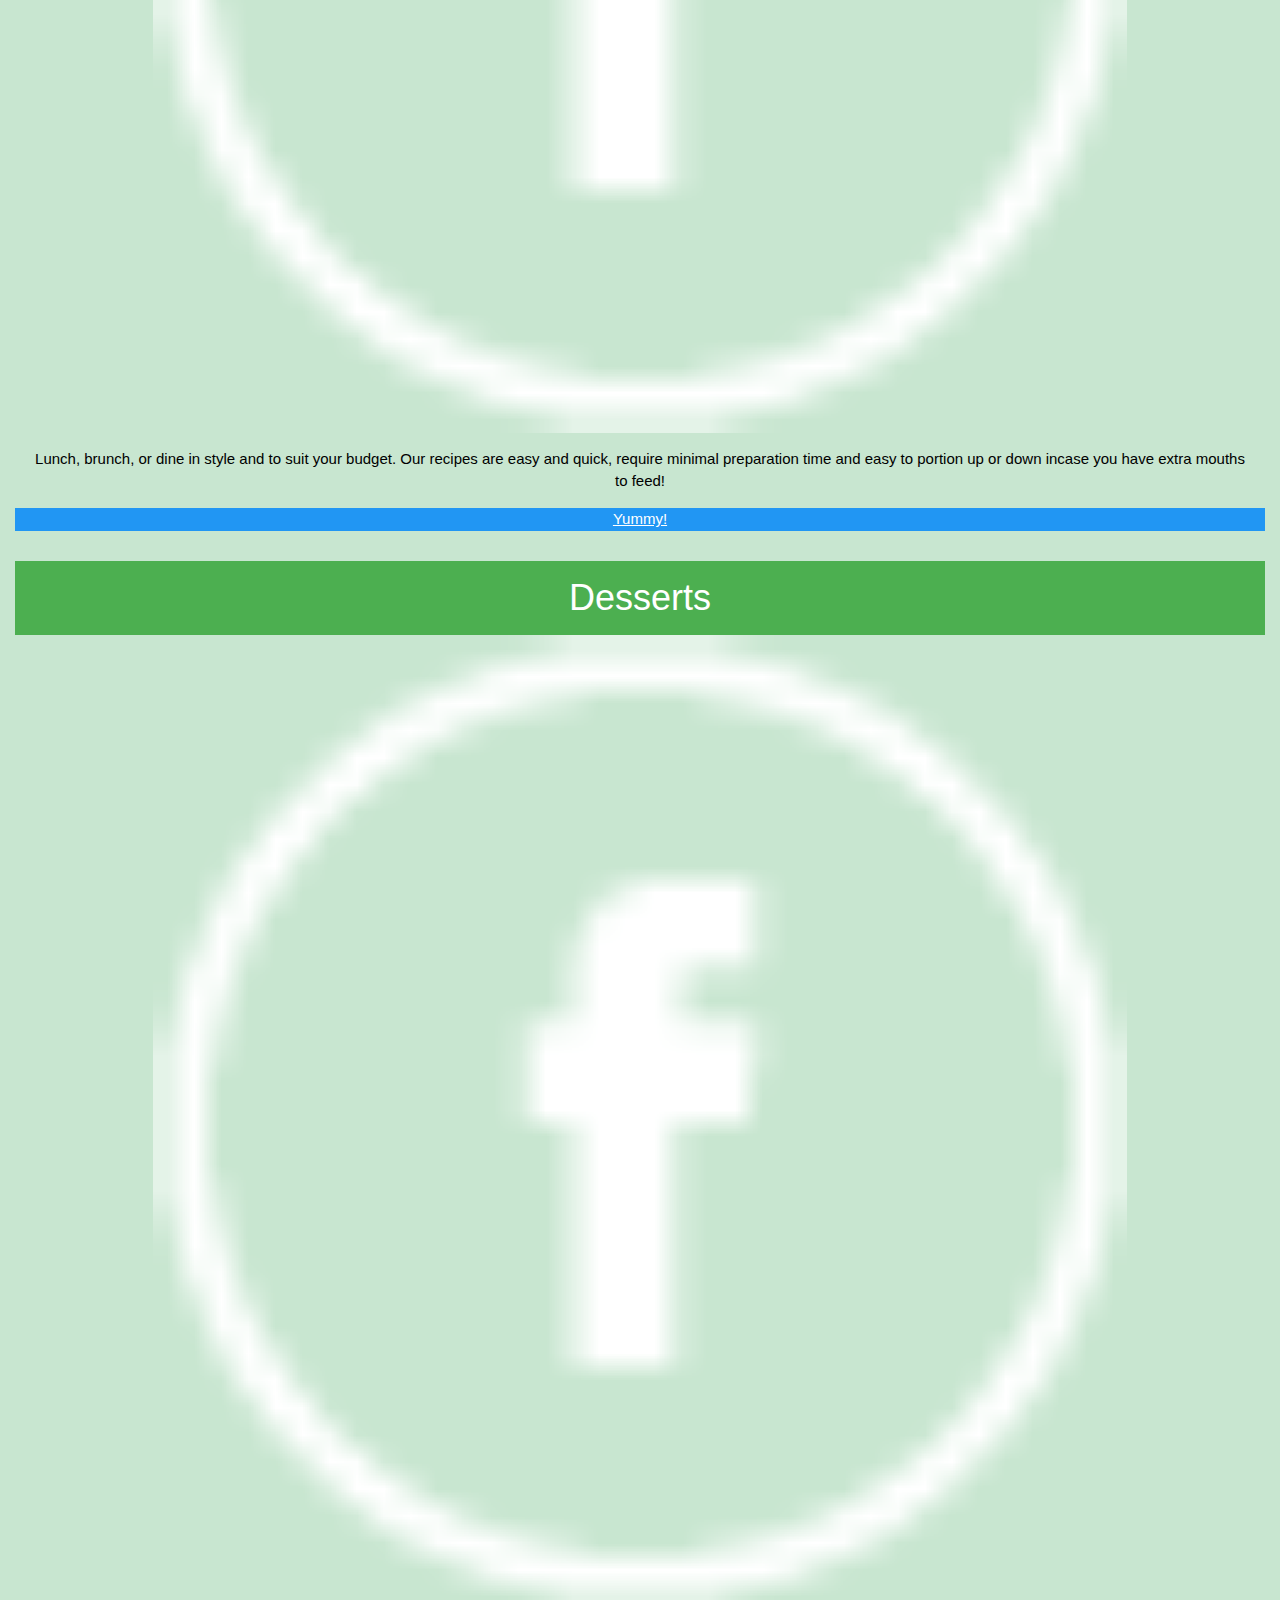
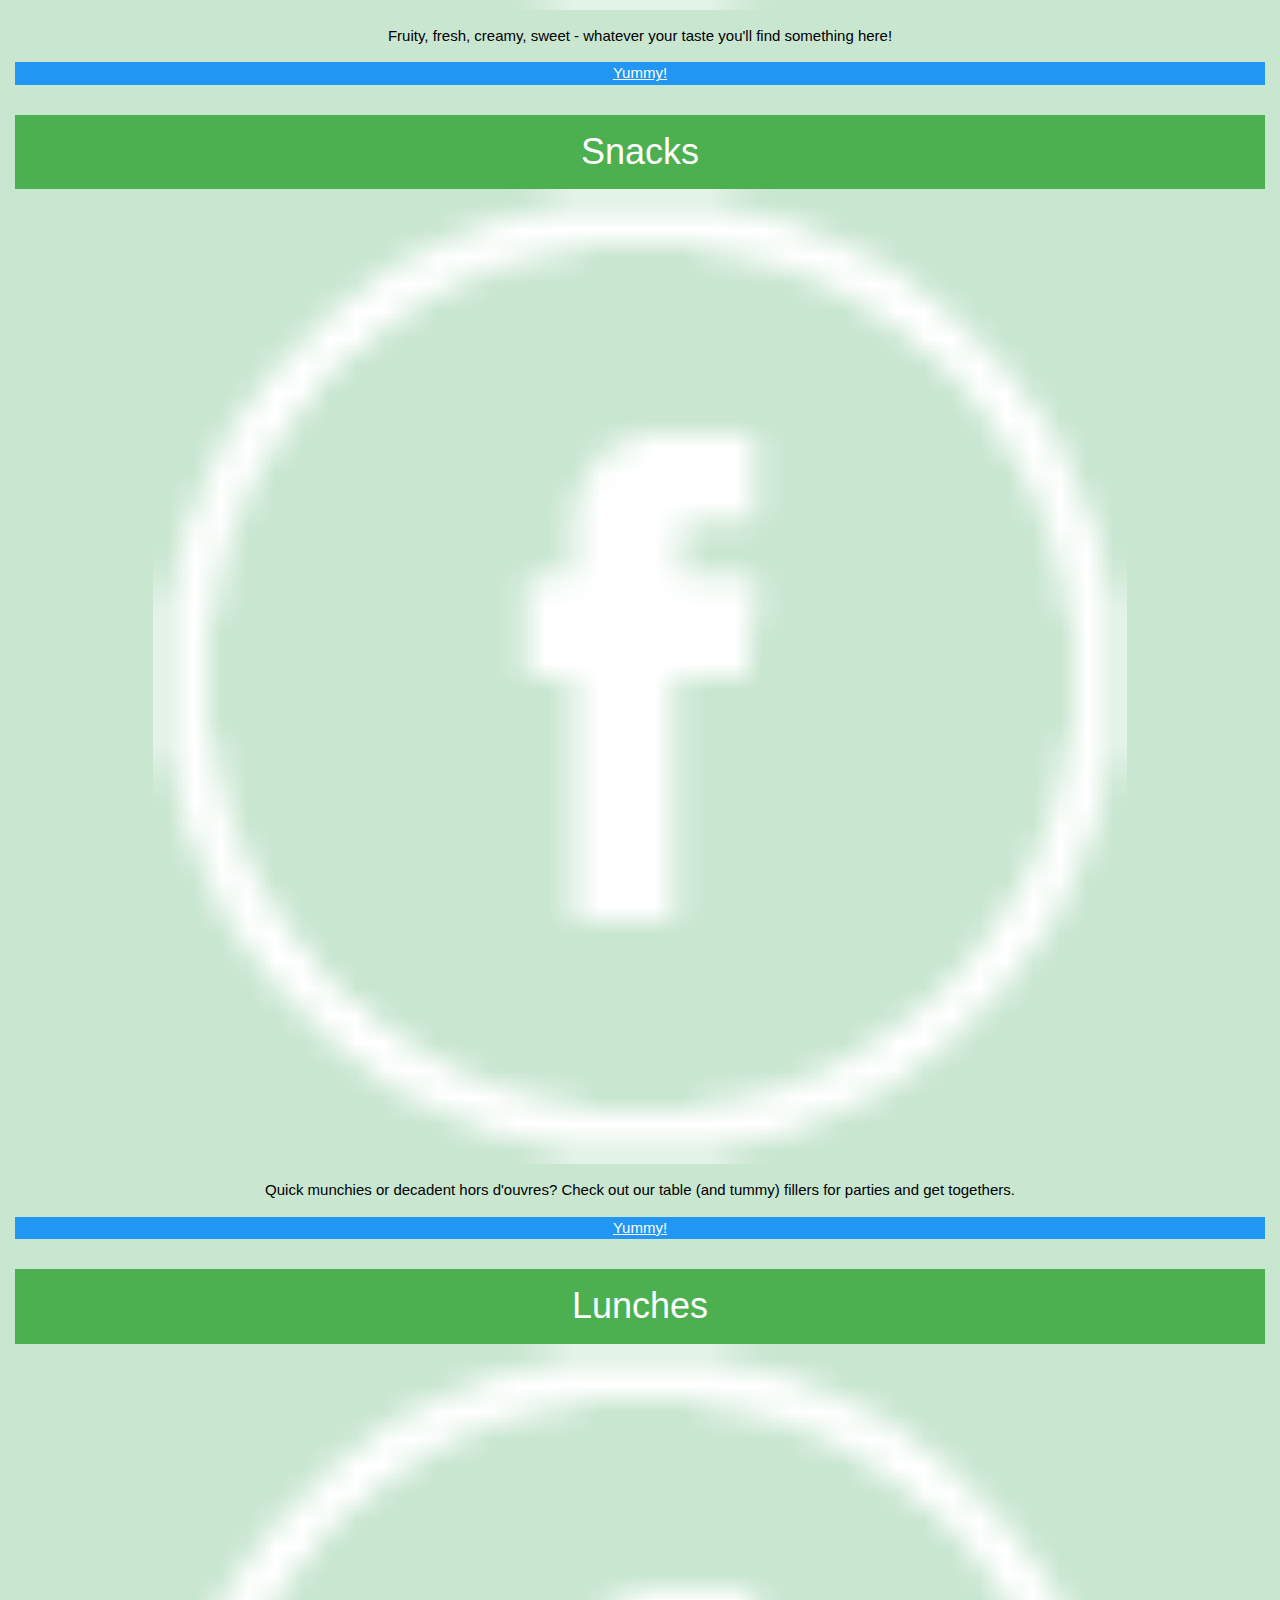
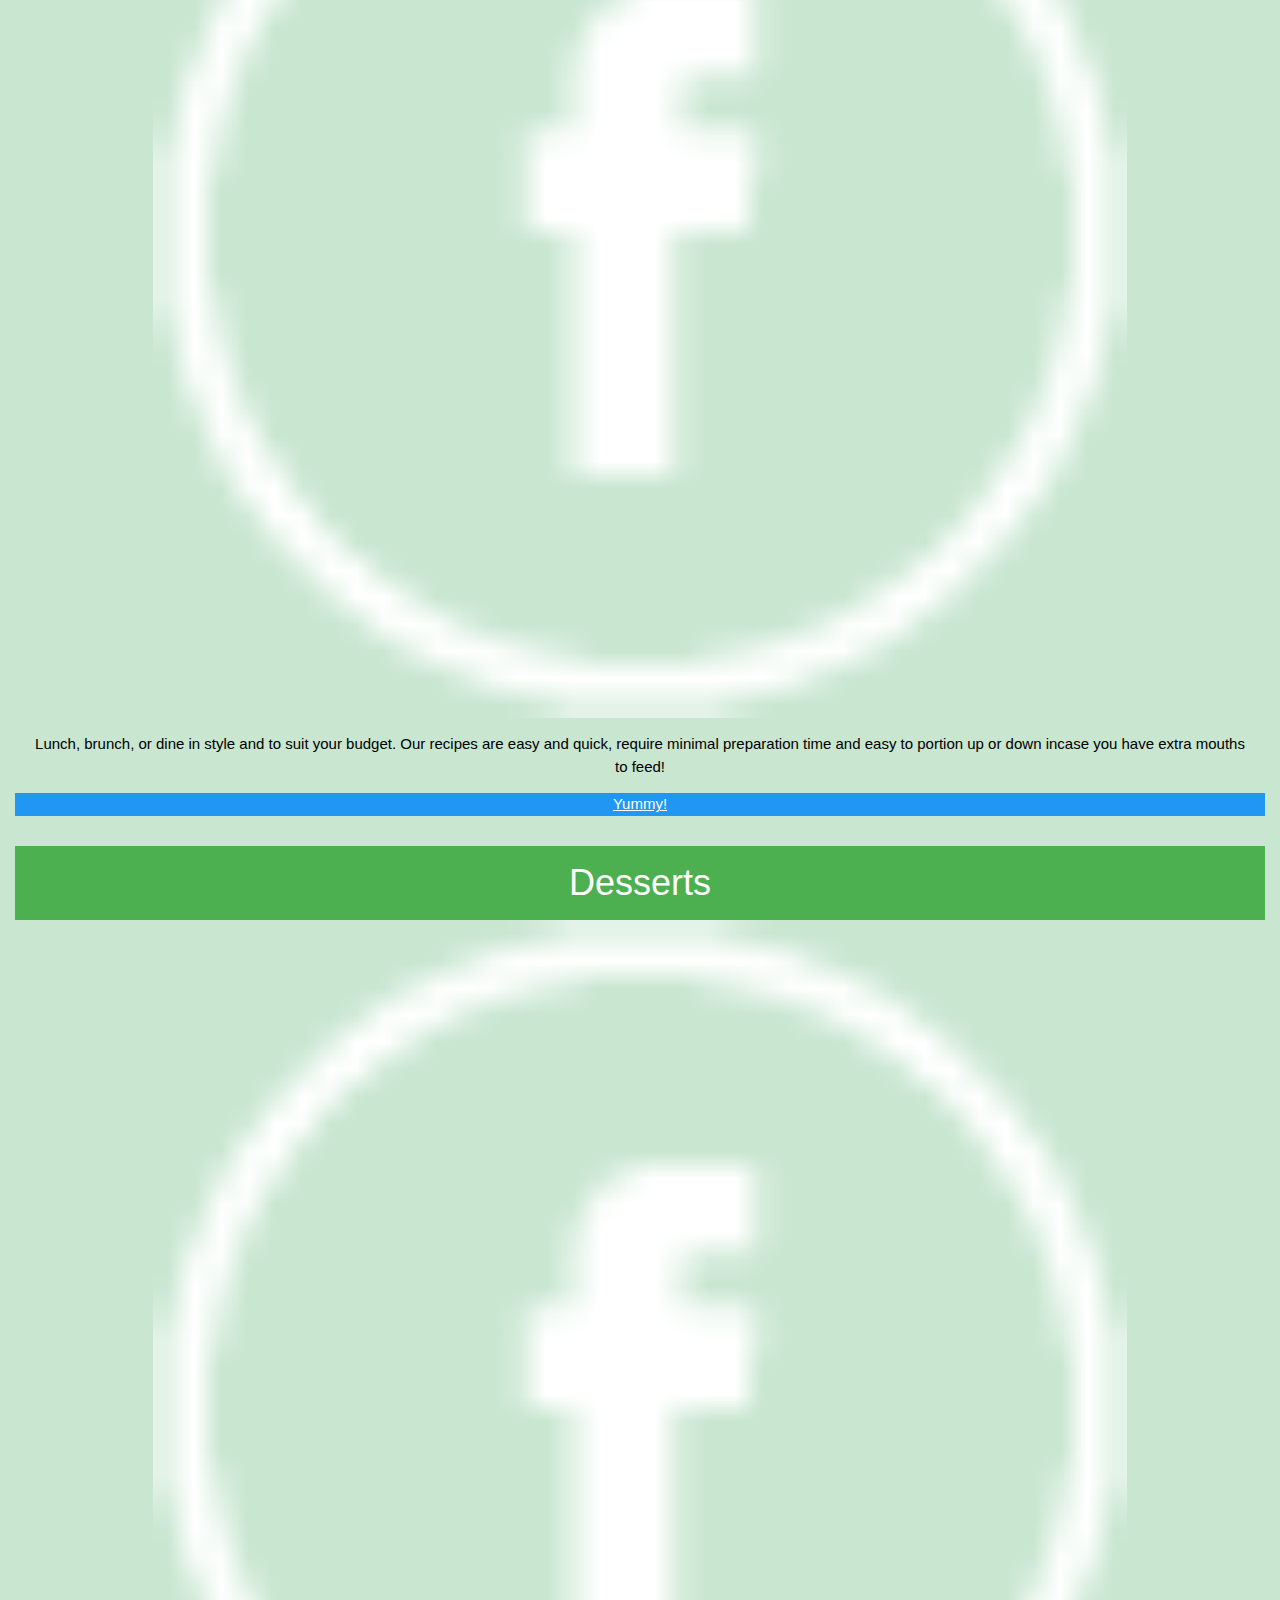
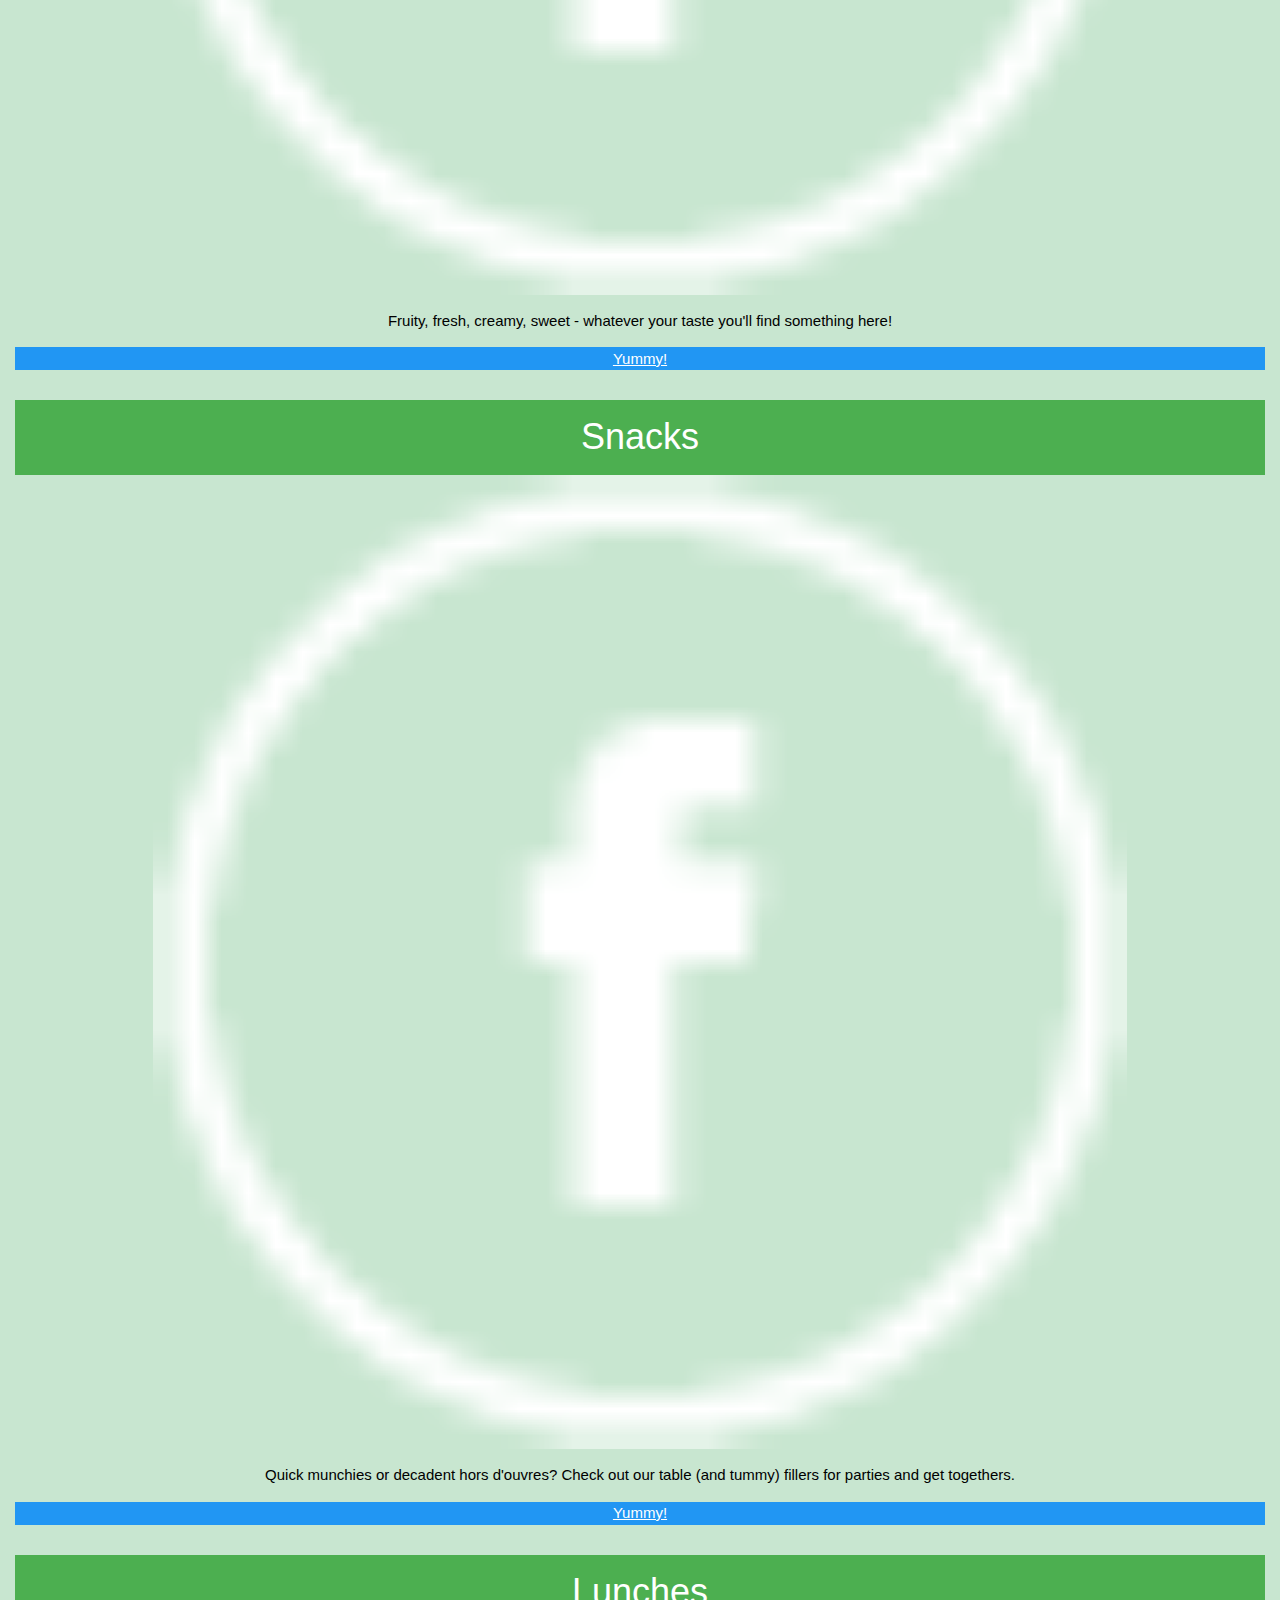
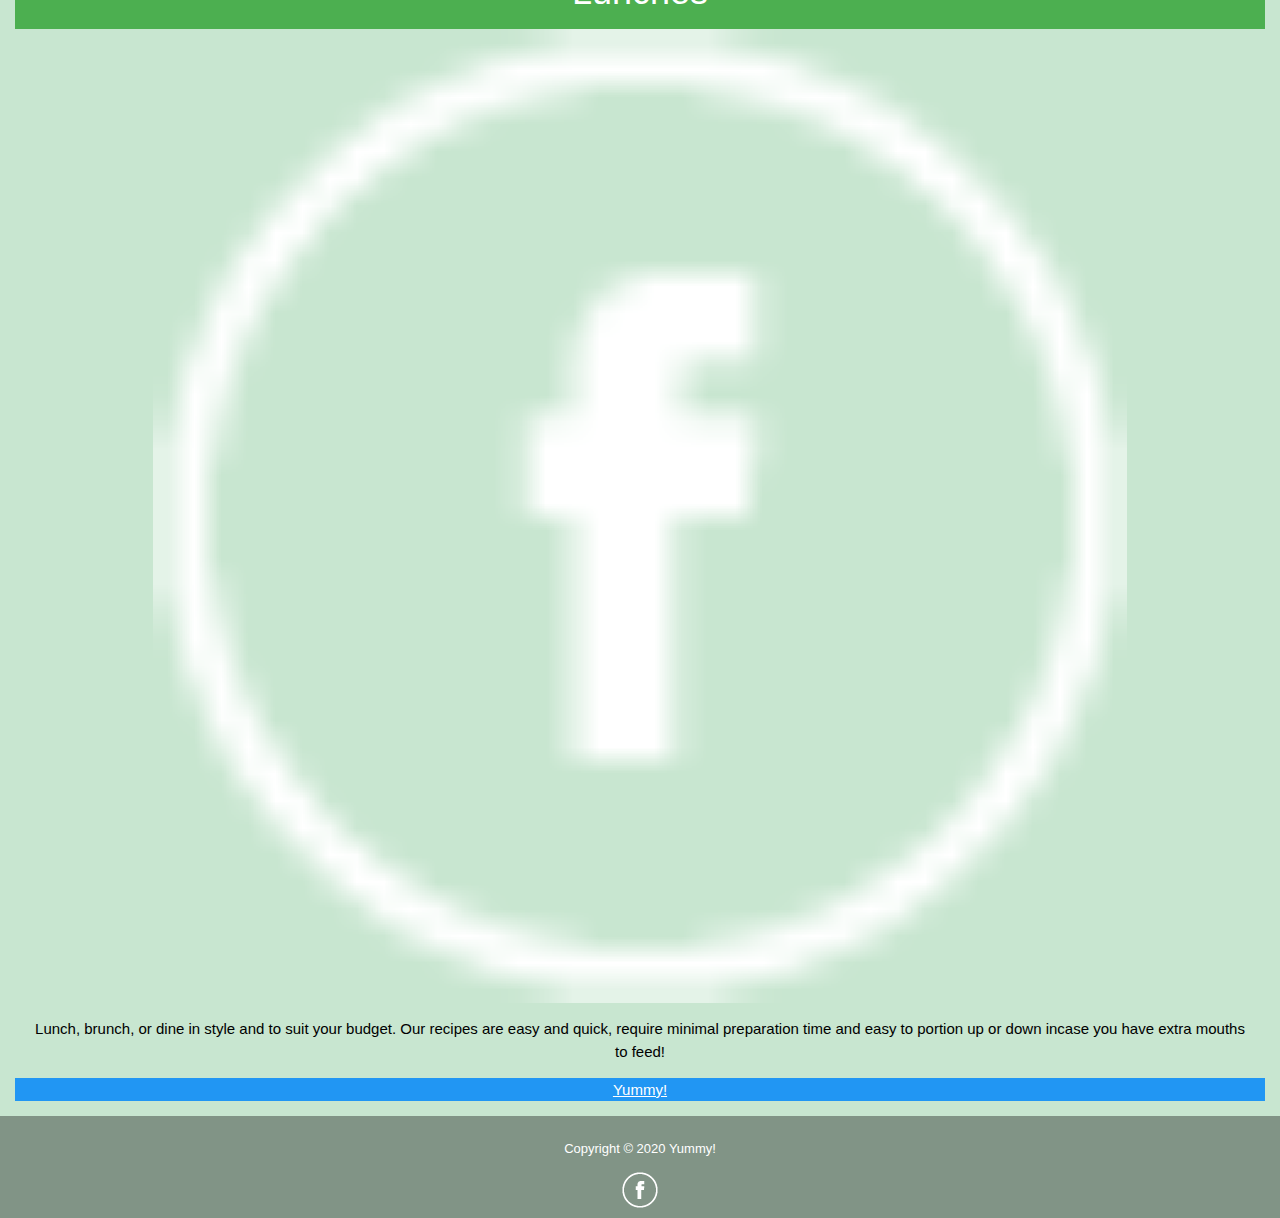
<file: html/breakfast.html>
<!DOCTYPE html>
<html lang="en">

<head>
    <meta charset="UTF-8">
    <meta name="viewport" content="width=device-width, initial-scale=1, shrink-to-fit=no">


    <!-- bootstrap CDN -->
    <script src="https://cdnjs.cloudflare.com/ajax/libs/jquery/3.5.1/jquery.min.js" integrity="sha512-bLT0Qm9VnAYZDflyKcBaQ2gg0hSYNQrJ8RilYldYQ1FxQYoCLtUjuuRuZo+fjqhx/qtq/1itJ0C2ejDxltZVFg==" crossorigin="anonymous"></script>
    <link rel="stylesheet" href="https://stackpath.bootstrapcdn.com/bootstrap/4.5.0/css/bootstrap.min.css"
        integrity="sha384-9aIt2nRpC12Uk9gS9baDl411NQApFmC26EwAOH8WgZl5MYYxFfc+NcPb1dKGj7Sk" crossorigin="anonymous">
    <link rel="stylesheet" href="https://www.w3schools.com/w3css/4/w3.css">
    <script src="https://stackpath.bootstrapcdn.com/bootstrap/4.5.0/js/bootstrap.min.js"
        integrity="sha384-OgVRvuATP1z7JjHLkuOU7Xw704+h835Lr+6QL9UvYjZE3Ipu6Tp75j7Bh/kR0JKI"
        crossorigin="anonymous"></script>


    <link rel="stylesheet" href="../css/styling.css" type="text/css" />

    <title>Yummy! | Cooking up a storm</title>
</head>

<body>

    <nav class="navbar navbar-light bg-light navbar-expand-sm fixed-top">
        <a href="index.html" class="navbar-brand">Yummy!</a>

        <button class="navbar-toggler ml-auto" type="button" data-toggle="collapse" data-target="#navbarNavDropdown"
            aria-controls="navbarNavDropdown" aria-expanded="false" aria-label="Toggle navigation">

            <span class="navbar-toggler-icon"></span>

        </button>

        <div class="collapse navbar-collapse" id="navbarNavDropdown">

            <ul class="navbar-nav mr-auto">

                <li class="active nav-item mr-2"><a class="nav-link" href="breakfast.html">Breakfasts</a></li>
                <li class="nav-item mr-2"><a class="nav-link" href="lunch.html">Lunches</a></li>
                <li class="nav-item mr-2"><a class="nav-link" href="dessert.html">Desserts</a></li>
                <li class="nav-item mr-2"><a class="nav-link" href="snack.html">Snacks</a></li>
                <li class="nav-item mr-2"><a class="nav-link" href="share.html">Share your recipe!</a></li>
            </ul>
        </div>


    </nav>

    <!-- this is the back ground -->

    <div class="wrapper">
        <div class="body-image">
            <!-- title of web page -->
            <div class="row">
                <section class="page-header">
                    <h2>Delicious breakfasts to get you up and ready to face your day, made easier with <a
                            href="https://www.lakeland.co.uk" target="_blank">Lakeland</a></h2>
                </section>
            </div>

            <br>

            <div class="container">
                <div class="row">
                    <div class="col-sm">
                        <div class="w3-card-3 w3-hover-shadow" style="width:100%;" height="100px">
                            <header class="w3-container w3-green">
                                <h1>Breakfasts</h1>
                            </header>

                            <div class="w3-container">
                                <img src="../images/breakfast.jpg" alt="Avatar" style="width:100%">
                                <p>Delicious breakfasts to get you up and ready to face your day! Choose from vegetarian
                                    options, classic British or Mediterranean options to provide a healthy balance to
                                    your morning!</p>
                            </div>

                            <footer class="w3-container w3-blue">
                                <a href="breakfast.html">Yummy!</a>
                            </footer>
                        </div>

                    </div>

                    <div class="col-sm">
                        <div class="w3-card-3 w3-hover-shadow" style="width:100%;">
                            <header class="w3-container w3-green">
                                <h1>Lunches</h1>
                            </header>

                            <div class="w3-container">
                                <img src="../images/facebook_original.png" alt="Avatar" style="width:80%">
                                <p>Lunch, brunch, or dine in style and to suit your budget. Our recipes are easy and
                                    quick, require minimal preparation time and easy to portion up or down incase you
                                    have extra mouths to feed!</p>
                            </div>

                            <footer class="w3-container w3-blue">
                                <a href="lunch.html">Yummy!</a>
                            </footer>
                        </div>

                    </div>

                    <div class="col-sm">
                        <div class="w3-card-3 w3-hover-shadow" style="width:100%;">
                            <header class="w3-container w3-green">
                                <h1>Lunches</h1>
                            </header>

                            <div class="w3-container">
                                <img src="../images/facebook_original.png" alt="Avatar" style="width:80%">
                                <p>Lunch, brunch, or dine in style and to suit your budget. Our recipes are easy and
                                    quick, require minimal preparation time and easy to portion up or down incase you
                                    have extra mouths to feed!</p>
                            </div>

                            <footer class="w3-container w3-blue">
                                <a href="lunch.html">Yummy!</a>
                            </footer>
                        </div>

                    </div>

                </div>
            </div>
            <div class="container">
                <div class="row">
                    <div class="col-sm">
                        <div class="w3-card-3 w3-hover-shadow" style="width:100%;">
                            <header class="w3-container w3-green">
                                <h1>Desserts</h1>
                            </header>

                            <div class="w3-container">
                                <img src="../images/facebook_original.png" alt="Avatar" style="width:80%">
                                <p>Fruity, fresh, creamy, sweet - whatever your taste you'll find something here! </p>
                            </div>

                            <footer class="w3-container w3-blue">
                                <a href="dessert.html">Yummy!</a>
                            </footer>
                        </div>

                    </div>

                    <div class="col-sm">
                        <div class="w3-card-3 w3-hover-shadow" style="width:100%;">
                            <header class="w3-container w3-green">
                                <h1>Snacks</h1>
                            </header>

                            <div class="w3-container">
                                <img src="../images/facebook_original.png" alt="Avatar" style="width:80%">
                                <p>Quick munchies or decadent hors d'ouvres? Check out our table (and tummy) fillers for
                                    parties and get togethers.</p>
                            </div>

                            <footer class="w3-container w3-blue">
                                <a href="snack.html">Yummy!</a>
                            </footer>
                        </div>


                    </div>
                    <div class="col-sm">
                        <div class="w3-card-3 w3-hover-shadow" style="width:100%;">
                            <header class="w3-container w3-green">
                                <h1>Lunches</h1>
                            </header>

                            <div class="w3-container">
                                <img src="../images/facebook_original.png" alt="Avatar" style="width:80%">
                                <p>Lunch, brunch, or dine in style and to suit your budget. Our recipes are easy and
                                    quick, require minimal preparation time and easy to portion up or down incase you
                                    have extra mouths to feed!</p>
                            </div>

                            <footer class="w3-container w3-blue">
                                <a href="lunch.html">Yummy!</a>
                            </footer>
                        </div>

                    </div>
                </div>
            </div>

            <div class="container">
                <div class="row">
                    <div class="col-sm">
                        <div class="w3-card-3 w3-hover-shadow" style="width:100%;">
                            <header class="w3-container w3-green">
                                <h1>Desserts</h1>
                            </header>

                            <div class="w3-container">
                                <img src="../images/facebook_original.png" alt="Avatar" style="width:80%">
                                <p>Fruity, fresh, creamy, sweet - whatever your taste you'll find something here! </p>
                            </div>

                            <footer class="w3-container w3-blue">
                                <a href="dessert.html">Yummy!</a>
                            </footer>
                        </div>

                    </div>

                    <div class="col-sm">
                        <div class="w3-card-3 w3-hover-shadow" style="width:100%;">
                            <header class="w3-container w3-green">
                                <h1>Snacks</h1>
                            </header>

                            <div class="w3-container">
                                <img src="../images/facebook_original.png" alt="Avatar" style="width:80%">
                                <p>Quick munchies or decadent hors d'ouvres? Check out our table (and tummy) fillers for
                                    parties and get togethers.</p>
                            </div>

                            <footer class="w3-container w3-blue">
                                <a href="snack.html">Yummy!</a>
                            </footer>
                        </div>


                    </div>
                    <div class="col-sm">
                        <div class="w3-card-3 w3-hover-shadow" style="width:100%;">
                            <header class="w3-container w3-green">
                                <h1>Lunches</h1>
                            </header>

                            <div class="w3-container">
                                <img src="../images/facebook_original.png" alt="Avatar" style="width:80%">
                                <p>Lunch, brunch, or dine in style and to suit your budget. Our recipes are easy and
                                    quick, require minimal preparation time and easy to portion up or down incase you
                                    have extra mouths to feed!</p>
                            </div>

                            <footer class="w3-container w3-blue">
                                <a href="lunch.html">Yummy!</a>
                            </footer>
                        </div>

                    </div>
                </div>
            </div>




        </div>
        <div class="footer-row">
            <p>Copyright &copy; 2020 Yummy!</p>
            <a class="nav-link" href="https://www.facebook.com" target="_blank"><img
                    src="../images/facebook_original.png"></a>
        </div>
    </div>






    <!-- CDN jquery -->
    <script src="https://code.jquery.com/jquery-3.4.1.slim.min.js" integrity="sha384-J6qa4849blE2+poT4WnyKhv5vZF5SrPo0iEjwBvKU7imGFAV0wwj1yYfoRSJoZ+n" crossorigin="anonymous"></script>
  <script src="https://cdn.jsdelivr.net/npm/popper.js@1.16.0/dist/umd/popper.min.js" integrity="sha384-Q6E9RHvbIyZFJoft+2mJbHaEWldlvI9IOYy5n3zV9zzTtmI3UksdQRVvoxMfooAo" crossorigin="anonymous"></script>
  <script src="https://stackpath.bootstrapcdn.com/bootstrap/4.4.1/js/bootstrap.min.js" integrity="sha384-wfSDF2E50Y2D1uUdj0O3uMBJnjuUD4Ih7YwaYd1iqfktj0Uod8GCExl3Og8ifwB6" crossorigin="anonymous"></script>
</body>

</html>
</file>
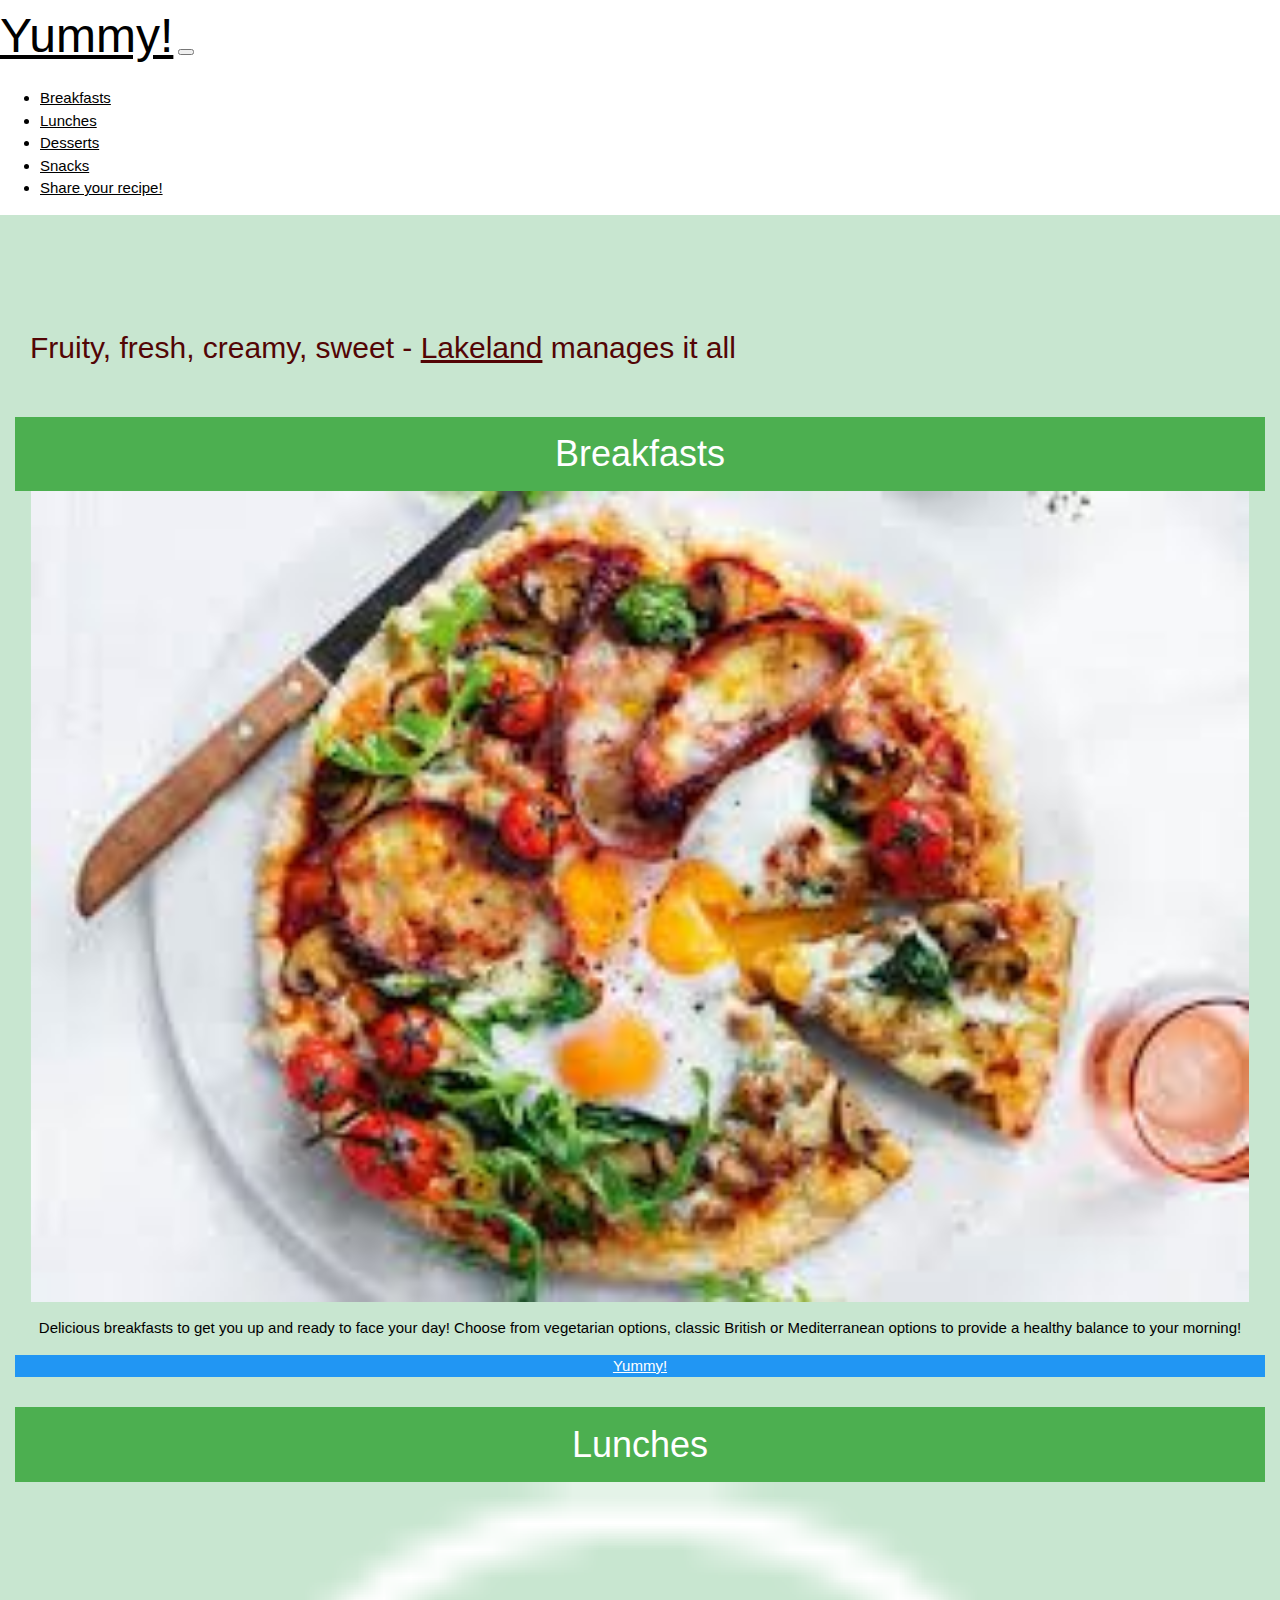
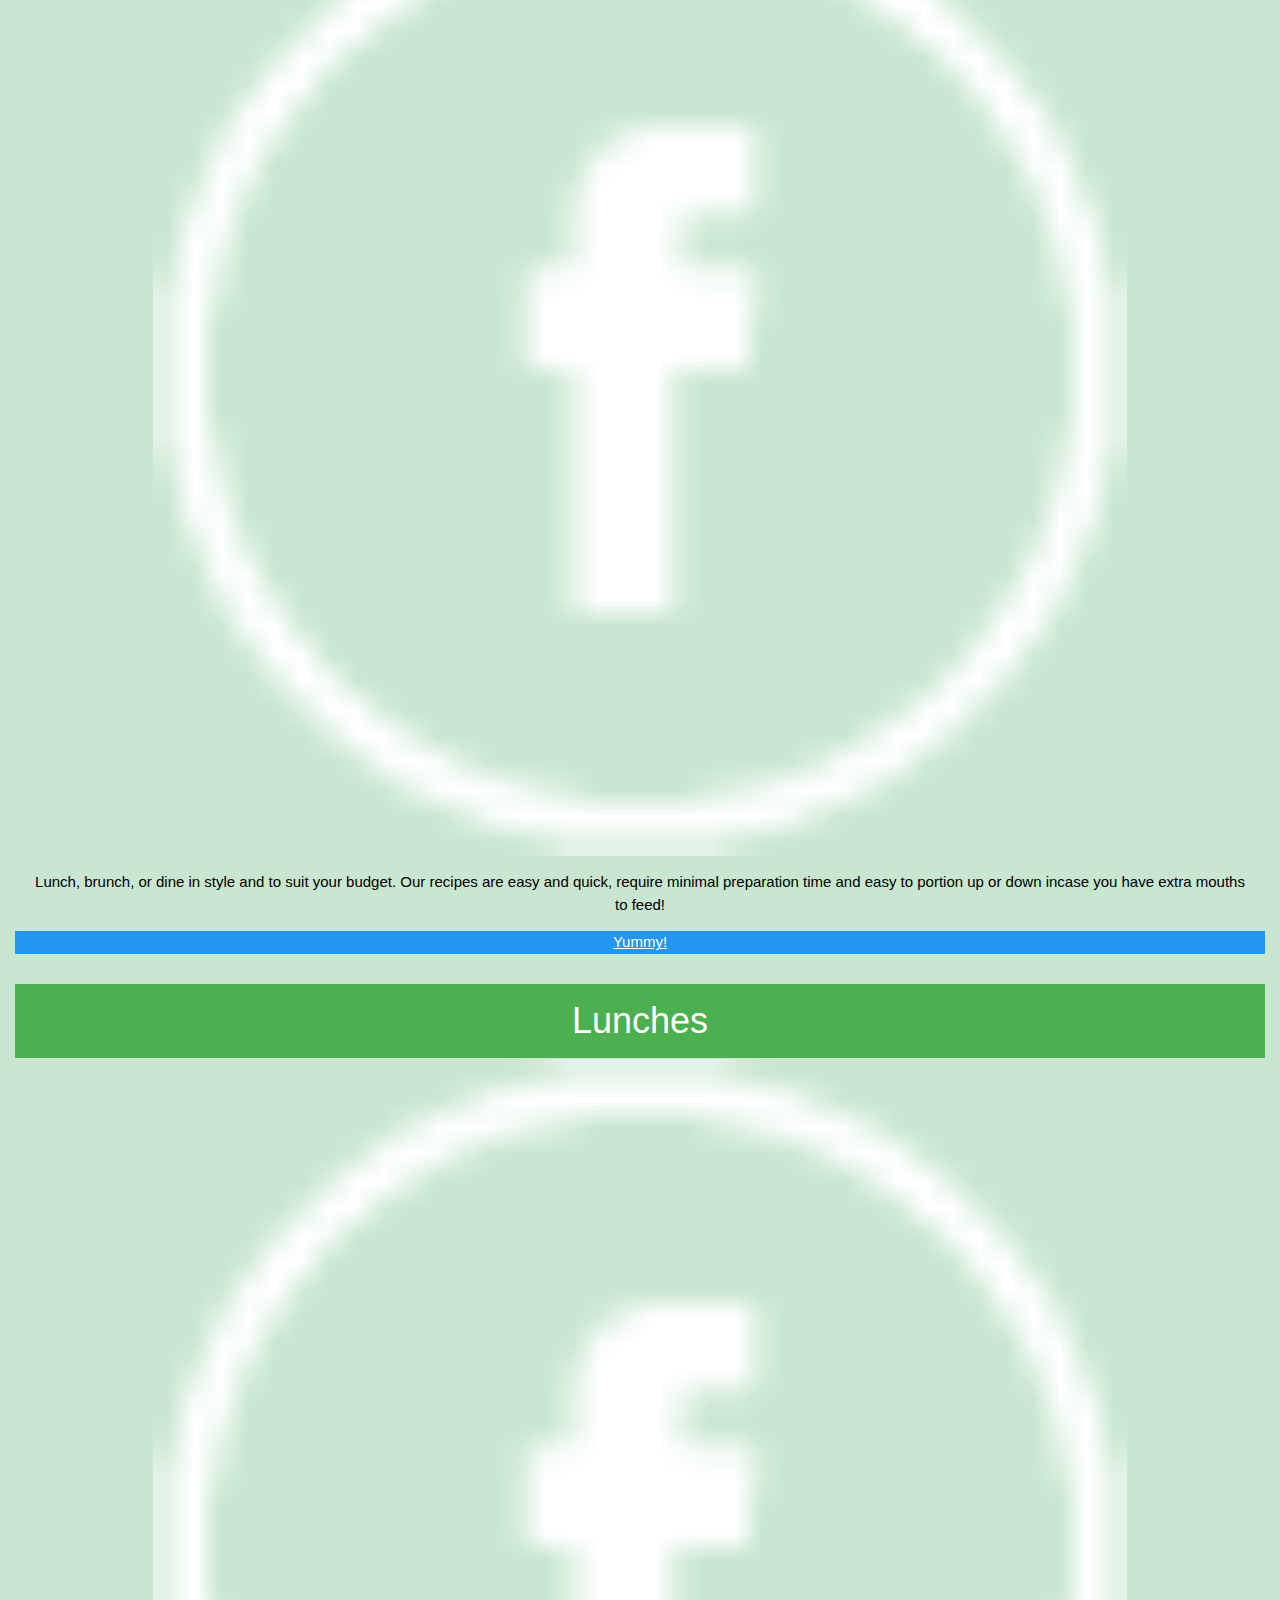
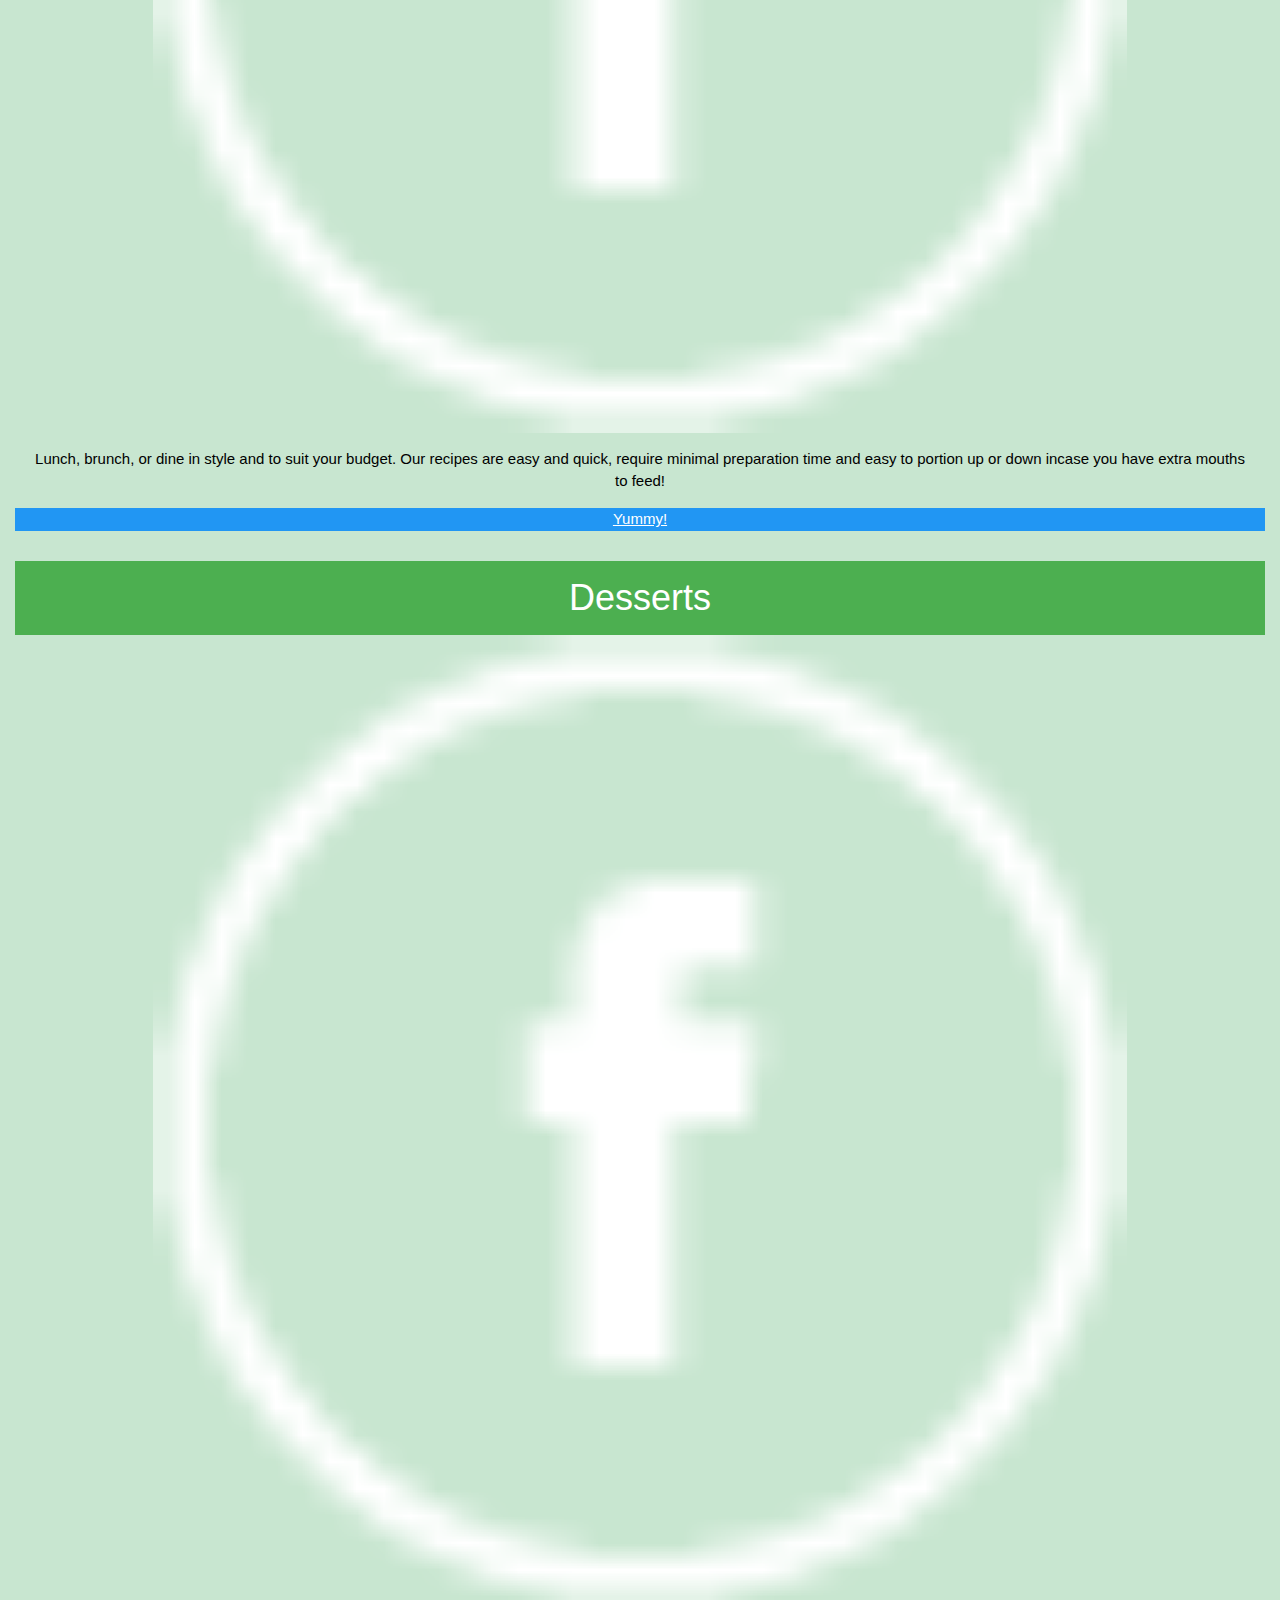
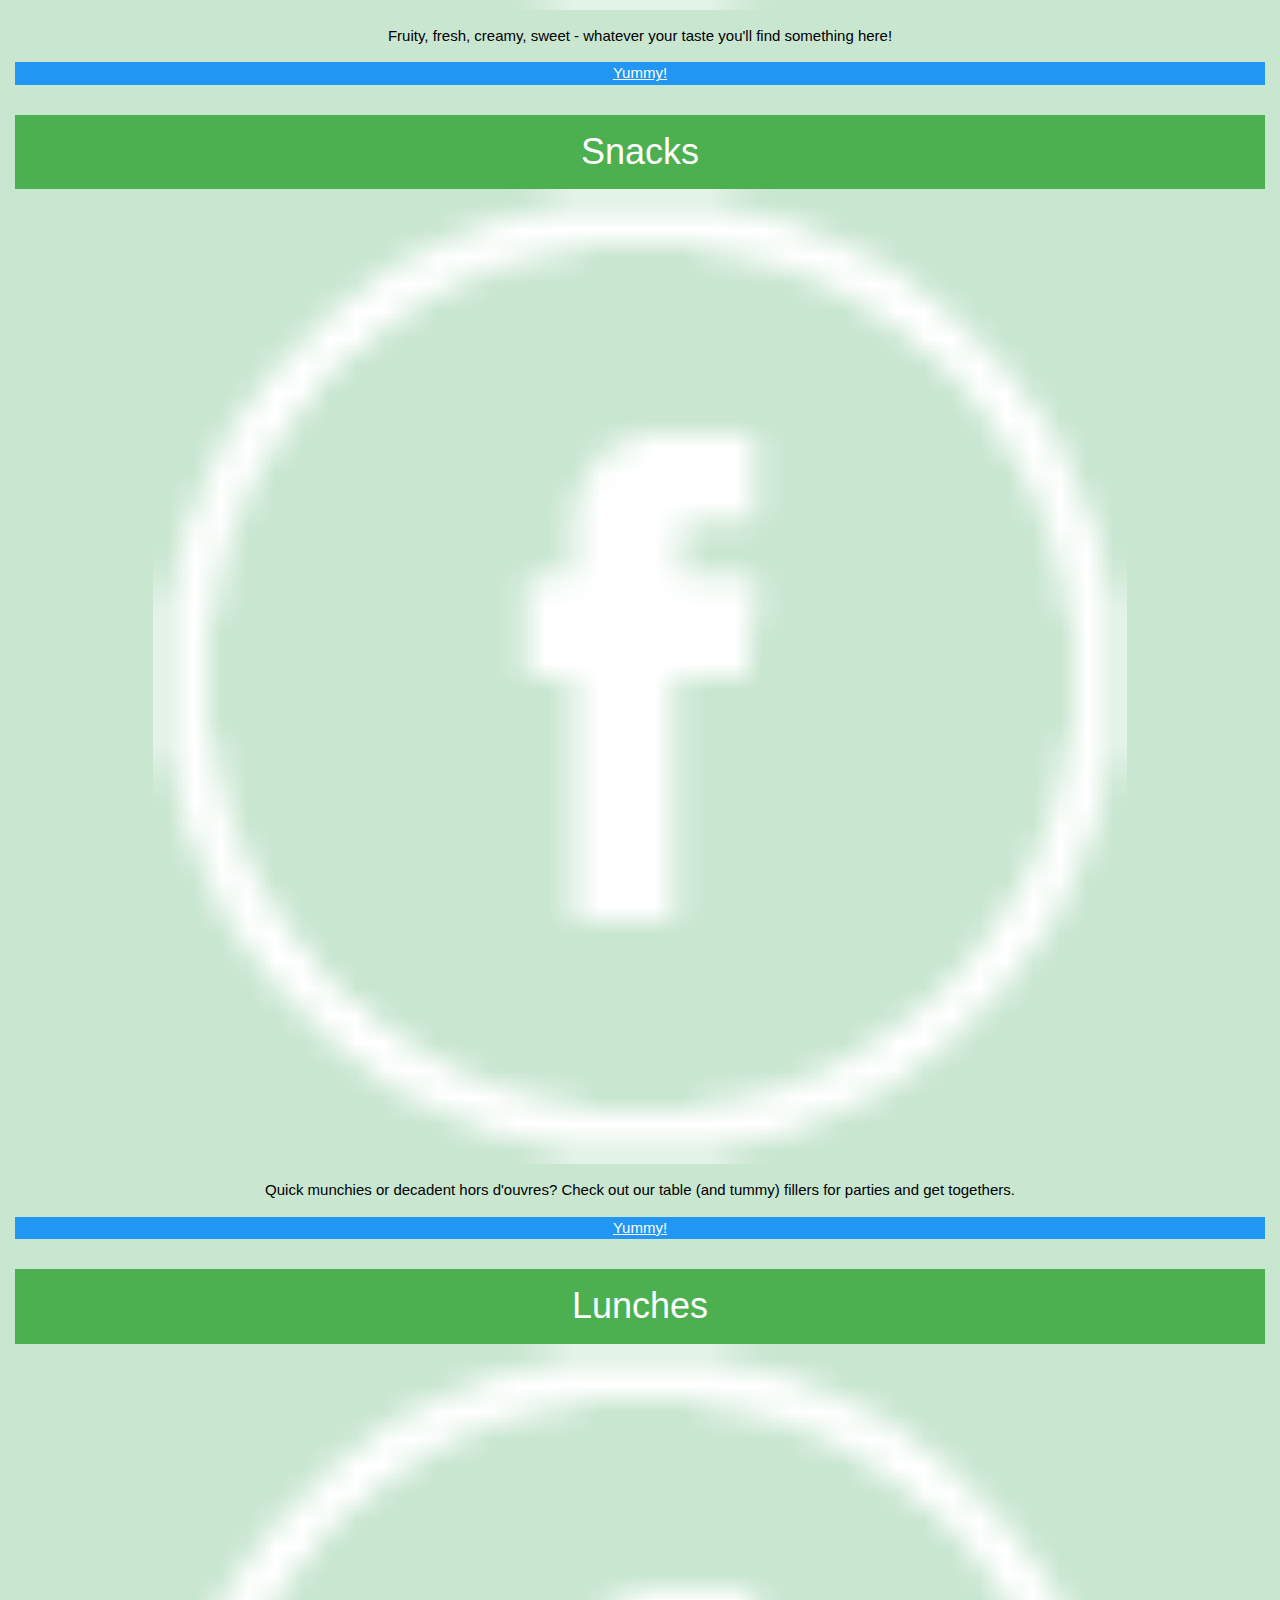
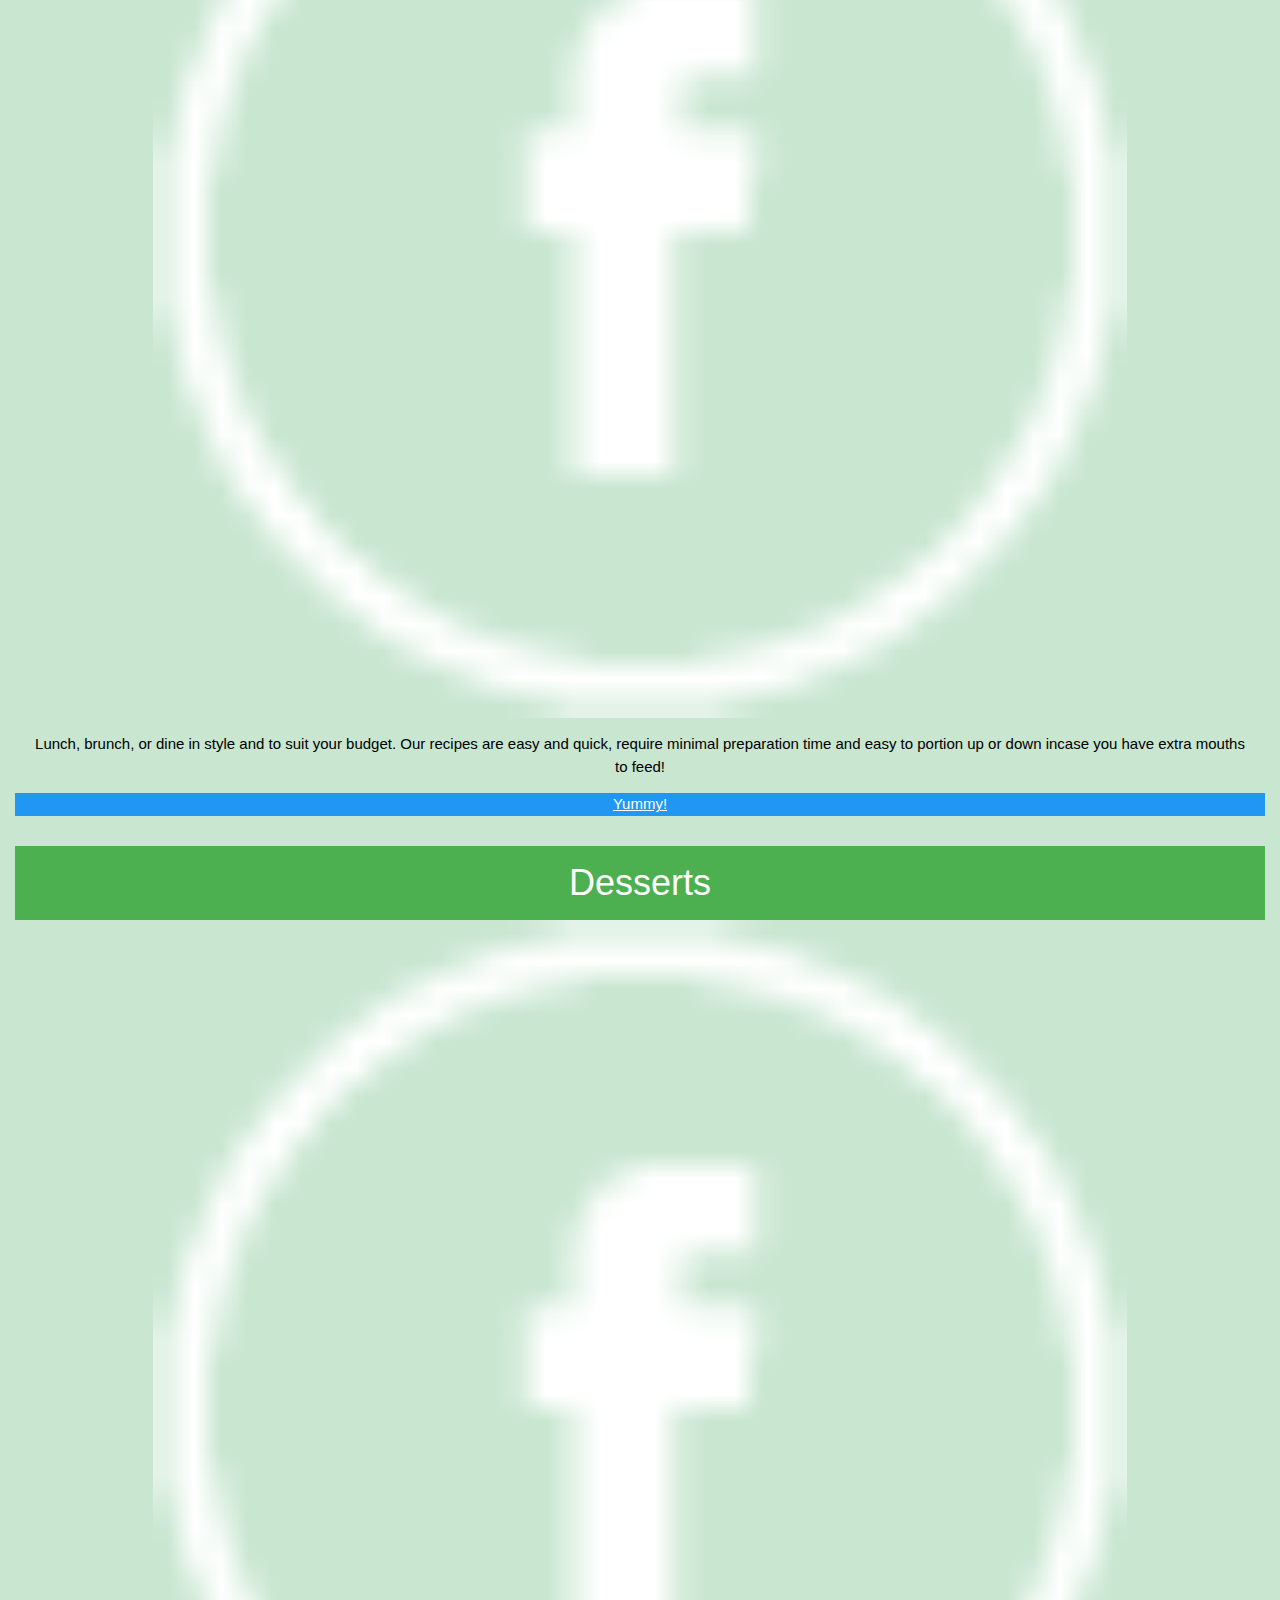
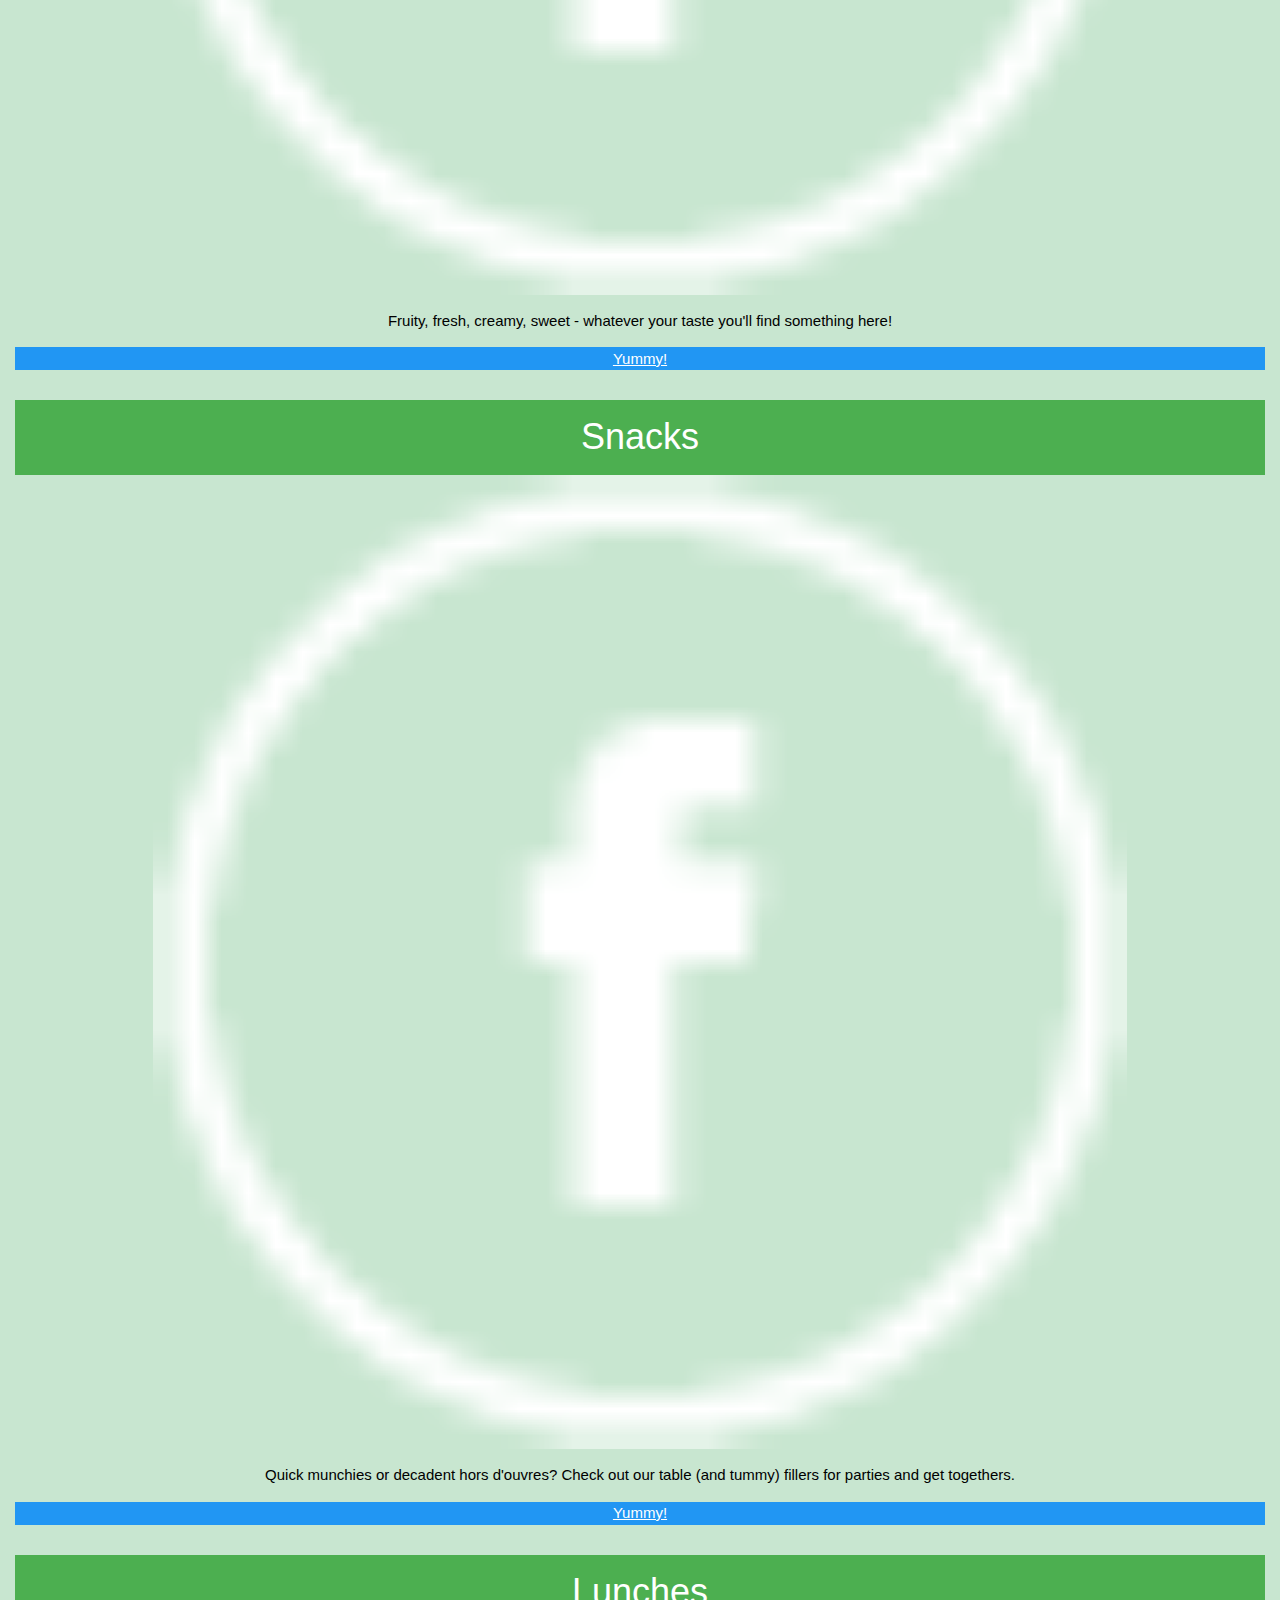
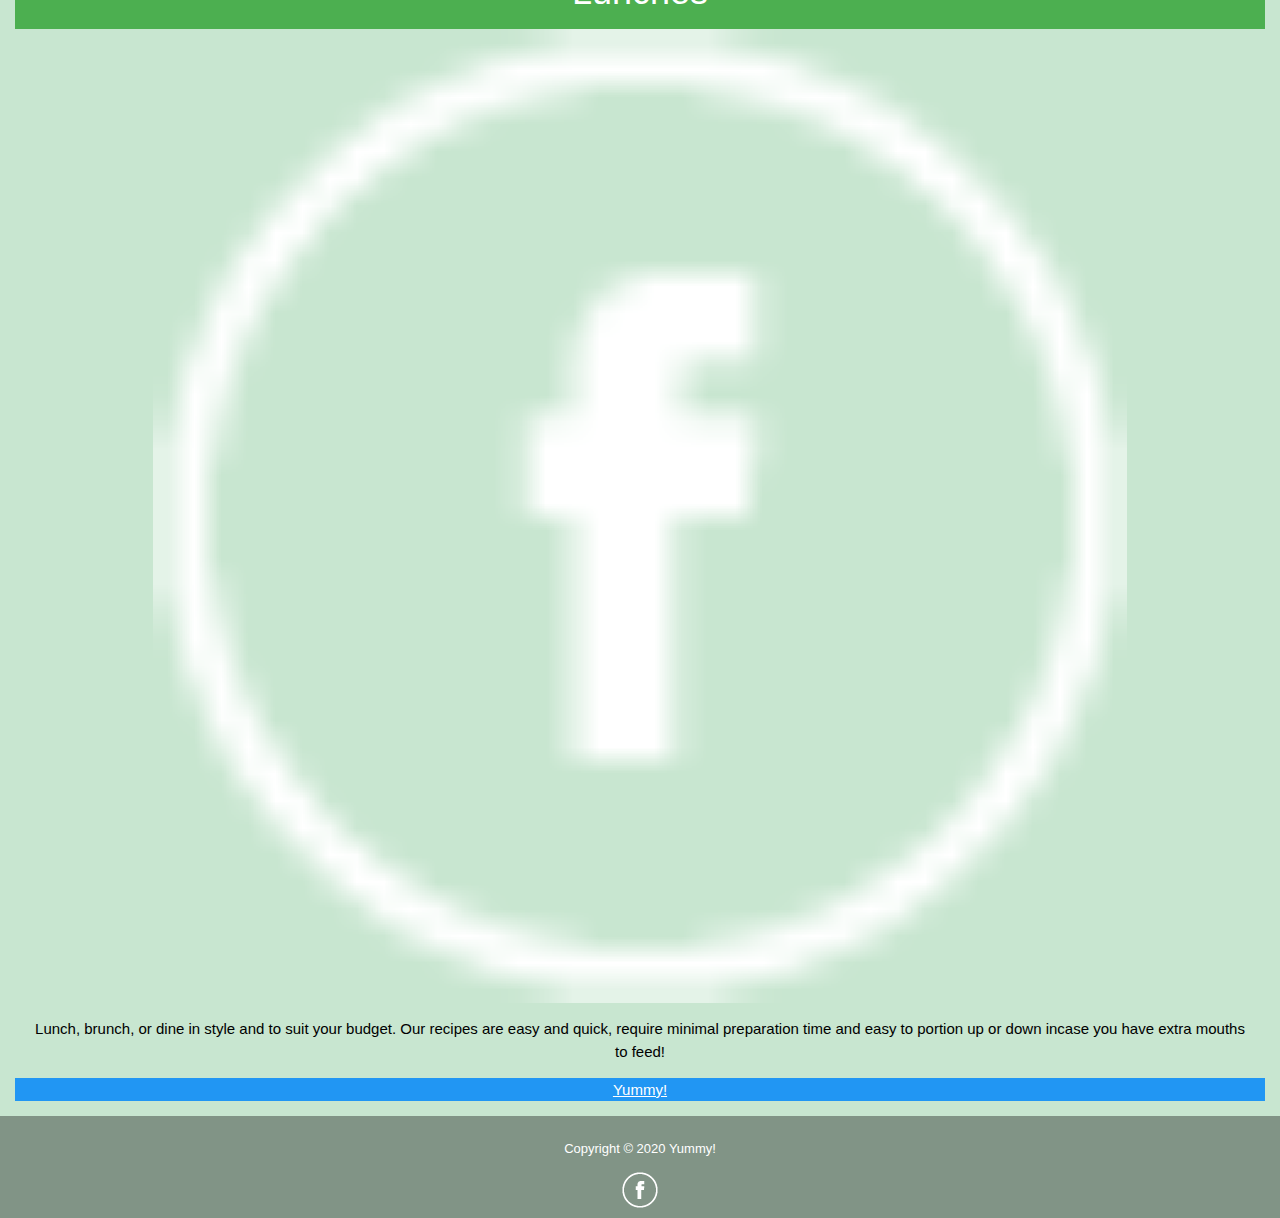
<file: html/dessert.html>
<!DOCTYPE html>
<html lang="en">

<head>
    <meta charset="UTF-8">
    <meta name="viewport" content="width=device-width, initial-scale=1, shrink-to-fit=no">


    <!-- bootstrap CDN -->
    <script src="https://cdnjs.cloudflare.com/ajax/libs/jquery/3.5.1/jquery.min.js" integrity="sha512-bLT0Qm9VnAYZDflyKcBaQ2gg0hSYNQrJ8RilYldYQ1FxQYoCLtUjuuRuZo+fjqhx/qtq/1itJ0C2ejDxltZVFg==" crossorigin="anonymous"></script>
    <link rel="stylesheet" href="https://stackpath.bootstrapcdn.com/bootstrap/4.5.0/css/bootstrap.min.css"
        integrity="sha384-9aIt2nRpC12Uk9gS9baDl411NQApFmC26EwAOH8WgZl5MYYxFfc+NcPb1dKGj7Sk" crossorigin="anonymous">
    <link rel="stylesheet" href="https://www.w3schools.com/w3css/4/w3.css">
    <script src="https://stackpath.bootstrapcdn.com/bootstrap/4.5.0/js/bootstrap.min.js"
        integrity="sha384-OgVRvuATP1z7JjHLkuOU7Xw704+h835Lr+6QL9UvYjZE3Ipu6Tp75j7Bh/kR0JKI"
        crossorigin="anonymous"></script>


    <link rel="stylesheet" href="../css/styling.css" type="text/css" />

    <title>Yummy! | Cooking up a storm</title>
</head>

<body>

    <nav class="navbar navbar-light bg-light navbar-expand-sm fixed-top">
        <a href="index.html" class="navbar-brand">Yummy!</a>

        <button class="navbar-toggler ml-auto" type="button" data-toggle="collapse" data-target="#navbarNavDropdown"
            aria-controls="navbarNavDropdown" aria-expanded="false" aria-label="Toggle navigation">

            <span class="navbar-toggler-icon"></span>

        </button>

        <div class="collapse navbar-collapse" id="navbarNavDropdown">

            <ul class="navbar-nav mr-auto">

                <li class="nav-item mr-2"><a class="nav-link" href="breakfast.html">Breakfasts</a></li>
                <li class="nav-item mr-2"><a class="nav-link" href="lunch.html">Lunches</a></li>
                <li class="active nav-item mr-2"><a class="nav-link" href="dessert.html">Desserts</a></li>
                <li class="nav-item mr-2"><a class="nav-link" href="snack.html">Snacks</a></li>
                <li class="nav-item mr-2"><a class="nav-link" href="share.html">Share your recipe!</a></li>
            </ul>
        </div>


    </nav>

    <!-- this is the back ground -->

    <div class="wrapper">
        <div class="body-image">
            <!-- title of web page -->
            <div class="row">
                <section class="page-header">
                    <h2>Fruity, fresh, creamy, sweet - <a
                            href="https://www.lakeland.co.uk" target="_blank">Lakeland</a> manages it all</h2>
                </section>
            </div>

            <br>

            <div class="container">
                <div class="row">
                    <div class="col-sm">
                        <div class="w3-card-3 w3-hover-shadow" style="width:100%;" height="100px">
                            <header class="w3-container w3-green">
                                <h1>Breakfasts</h1>
                            </header>

                            <div class="w3-container">
                                <img src="../images/breakfast.jpg" alt="Avatar" style="width:100%">
                                <p>Delicious breakfasts to get you up and ready to face your day! Choose from vegetarian
                                    options, classic British or Mediterranean options to provide a healthy balance to
                                    your morning!</p>
                            </div>

                            <footer class="w3-container w3-blue">
                                <a href="breakfast.html">Yummy!</a>
                            </footer>
                        </div>

                    </div>

                    <div class="col-sm">
                        <div class="w3-card-3 w3-hover-shadow" style="width:100%;">
                            <header class="w3-container w3-green">
                                <h1>Lunches</h1>
                            </header>

                            <div class="w3-container">
                                <img src="../images/facebook_original.png" alt="Avatar" style="width:80%">
                                <p>Lunch, brunch, or dine in style and to suit your budget. Our recipes are easy and
                                    quick, require minimal preparation time and easy to portion up or down incase you
                                    have extra mouths to feed!</p>
                            </div>

                            <footer class="w3-container w3-blue">
                                <a href="lunch.html">Yummy!</a>
                            </footer>
                        </div>

                    </div>

                    <div class="col-sm">
                        <div class="w3-card-3 w3-hover-shadow" style="width:100%;">
                            <header class="w3-container w3-green">
                                <h1>Lunches</h1>
                            </header>

                            <div class="w3-container">
                                <img src="../images/facebook_original.png" alt="Avatar" style="width:80%">
                                <p>Lunch, brunch, or dine in style and to suit your budget. Our recipes are easy and
                                    quick, require minimal preparation time and easy to portion up or down incase you
                                    have extra mouths to feed!</p>
                            </div>

                            <footer class="w3-container w3-blue">
                                <a href="lunch.html">Yummy!</a>
                            </footer>
                        </div>

                    </div>

                </div>
            </div>
            <div class="container">
                <div class="row">
                    <div class="col-sm">
                        <div class="w3-card-3 w3-hover-shadow" style="width:100%;">
                            <header class="w3-container w3-green">
                                <h1>Desserts</h1>
                            </header>

                            <div class="w3-container">
                                <img src="../images/facebook_original.png" alt="Avatar" style="width:80%">
                                <p>Fruity, fresh, creamy, sweet - whatever your taste you'll find something here! </p>
                            </div>

                            <footer class="w3-container w3-blue">
                                <a href="dessert.html">Yummy!</a>
                            </footer>
                        </div>

                    </div>

                    <div class="col-sm">
                        <div class="w3-card-3 w3-hover-shadow" style="width:100%;">
                            <header class="w3-container w3-green">
                                <h1>Snacks</h1>
                            </header>

                            <div class="w3-container">
                                <img src="../images/facebook_original.png" alt="Avatar" style="width:80%">
                                <p>Quick munchies or decadent hors d'ouvres? Check out our table (and tummy) fillers for
                                    parties and get togethers.</p>
                            </div>

                            <footer class="w3-container w3-blue">
                                <a href="snack.html">Yummy!</a>
                            </footer>
                        </div>


                    </div>
                    <div class="col-sm">
                        <div class="w3-card-3 w3-hover-shadow" style="width:100%;">
                            <header class="w3-container w3-green">
                                <h1>Lunches</h1>
                            </header>

                            <div class="w3-container">
                                <img src="../images/facebook_original.png" alt="Avatar" style="width:80%">
                                <p>Lunch, brunch, or dine in style and to suit your budget. Our recipes are easy and
                                    quick, require minimal preparation time and easy to portion up or down incase you
                                    have extra mouths to feed!</p>
                            </div>

                            <footer class="w3-container w3-blue">
                                <a href="lunch.html">Yummy!</a>
                            </footer>
                        </div>

                    </div>
                </div>
            </div>

            <div class="container">
                <div class="row">
                    <div class="col-sm">
                        <div class="w3-card-3 w3-hover-shadow" style="width:100%;">
                            <header class="w3-container w3-green">
                                <h1>Desserts</h1>
                            </header>

                            <div class="w3-container">
                                <img src="../images/facebook_original.png" alt="Avatar" style="width:80%">
                                <p>Fruity, fresh, creamy, sweet - whatever your taste you'll find something here! </p>
                            </div>

                            <footer class="w3-container w3-blue">
                                <a href="dessert.html">Yummy!</a>
                            </footer>
                        </div>

                    </div>

                    <div class="col-sm">
                        <div class="w3-card-3 w3-hover-shadow" style="width:100%;">
                            <header class="w3-container w3-green">
                                <h1>Snacks</h1>
                            </header>

                            <div class="w3-container">
                                <img src="../images/facebook_original.png" alt="Avatar" style="width:80%">
                                <p>Quick munchies or decadent hors d'ouvres? Check out our table (and tummy) fillers for
                                    parties and get togethers.</p>
                            </div>

                            <footer class="w3-container w3-blue">
                                <a href="snack.html">Yummy!</a>
                            </footer>
                        </div>


                    </div>
                    <div class="col-sm">
                        <div class="w3-card-3 w3-hover-shadow" style="width:100%;">
                            <header class="w3-container w3-green">
                                <h1>Lunches</h1>
                            </header>

                            <div class="w3-container">
                                <img src="../images/facebook_original.png" alt="Avatar" style="width:80%">
                                <p>Lunch, brunch, or dine in style and to suit your budget. Our recipes are easy and
                                    quick, require minimal preparation time and easy to portion up or down incase you
                                    have extra mouths to feed!</p>
                            </div>

                            <footer class="w3-container w3-blue">
                                <a href="lunch.html">Yummy!</a>
                            </footer>
                        </div>

                    </div>
                </div>
            </div>




        </div>
        <div class="footer-row">
            <p>Copyright &copy; 2020 Yummy!</p>
            <a class="nav-link" href="https://www.facebook.com" target="_blank"><img
                    src="../images/facebook_original.png"></a>
        </div>
    </div>






    <!-- CDN jquery -->
    <script src="https://code.jquery.com/jquery-3.4.1.slim.min.js" integrity="sha384-J6qa4849blE2+poT4WnyKhv5vZF5SrPo0iEjwBvKU7imGFAV0wwj1yYfoRSJoZ+n" crossorigin="anonymous"></script>
    <script src="https://cdn.jsdelivr.net/npm/popper.js@1.16.0/dist/umd/popper.min.js" integrity="sha384-Q6E9RHvbIyZFJoft+2mJbHaEWldlvI9IOYy5n3zV9zzTtmI3UksdQRVvoxMfooAo" crossorigin="anonymous"></script>
    <script src="https://stackpath.bootstrapcdn.com/bootstrap/4.4.1/js/bootstrap.min.js" integrity="sha384-wfSDF2E50Y2D1uUdj0O3uMBJnjuUD4Ih7YwaYd1iqfktj0Uod8GCExl3Og8ifwB6" crossorigin="anonymous"></script>

</body>

</html>
</file>
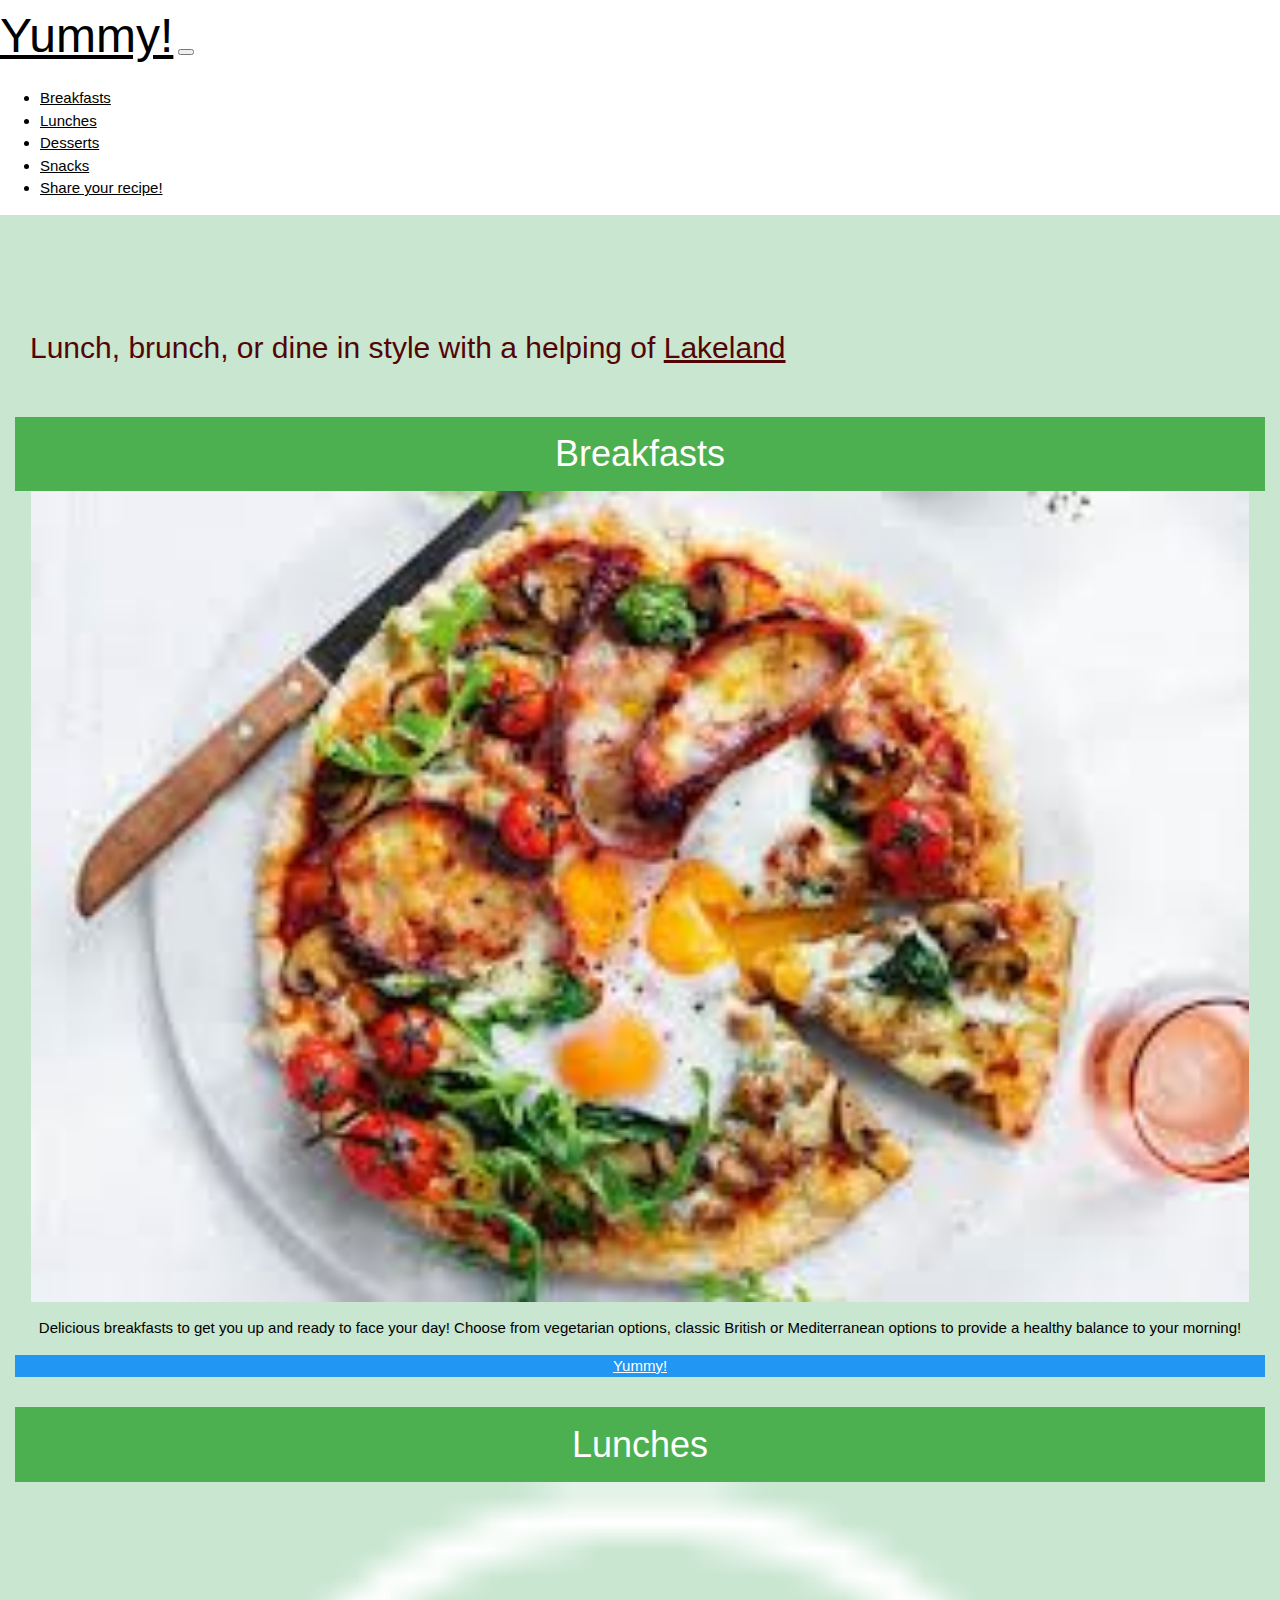
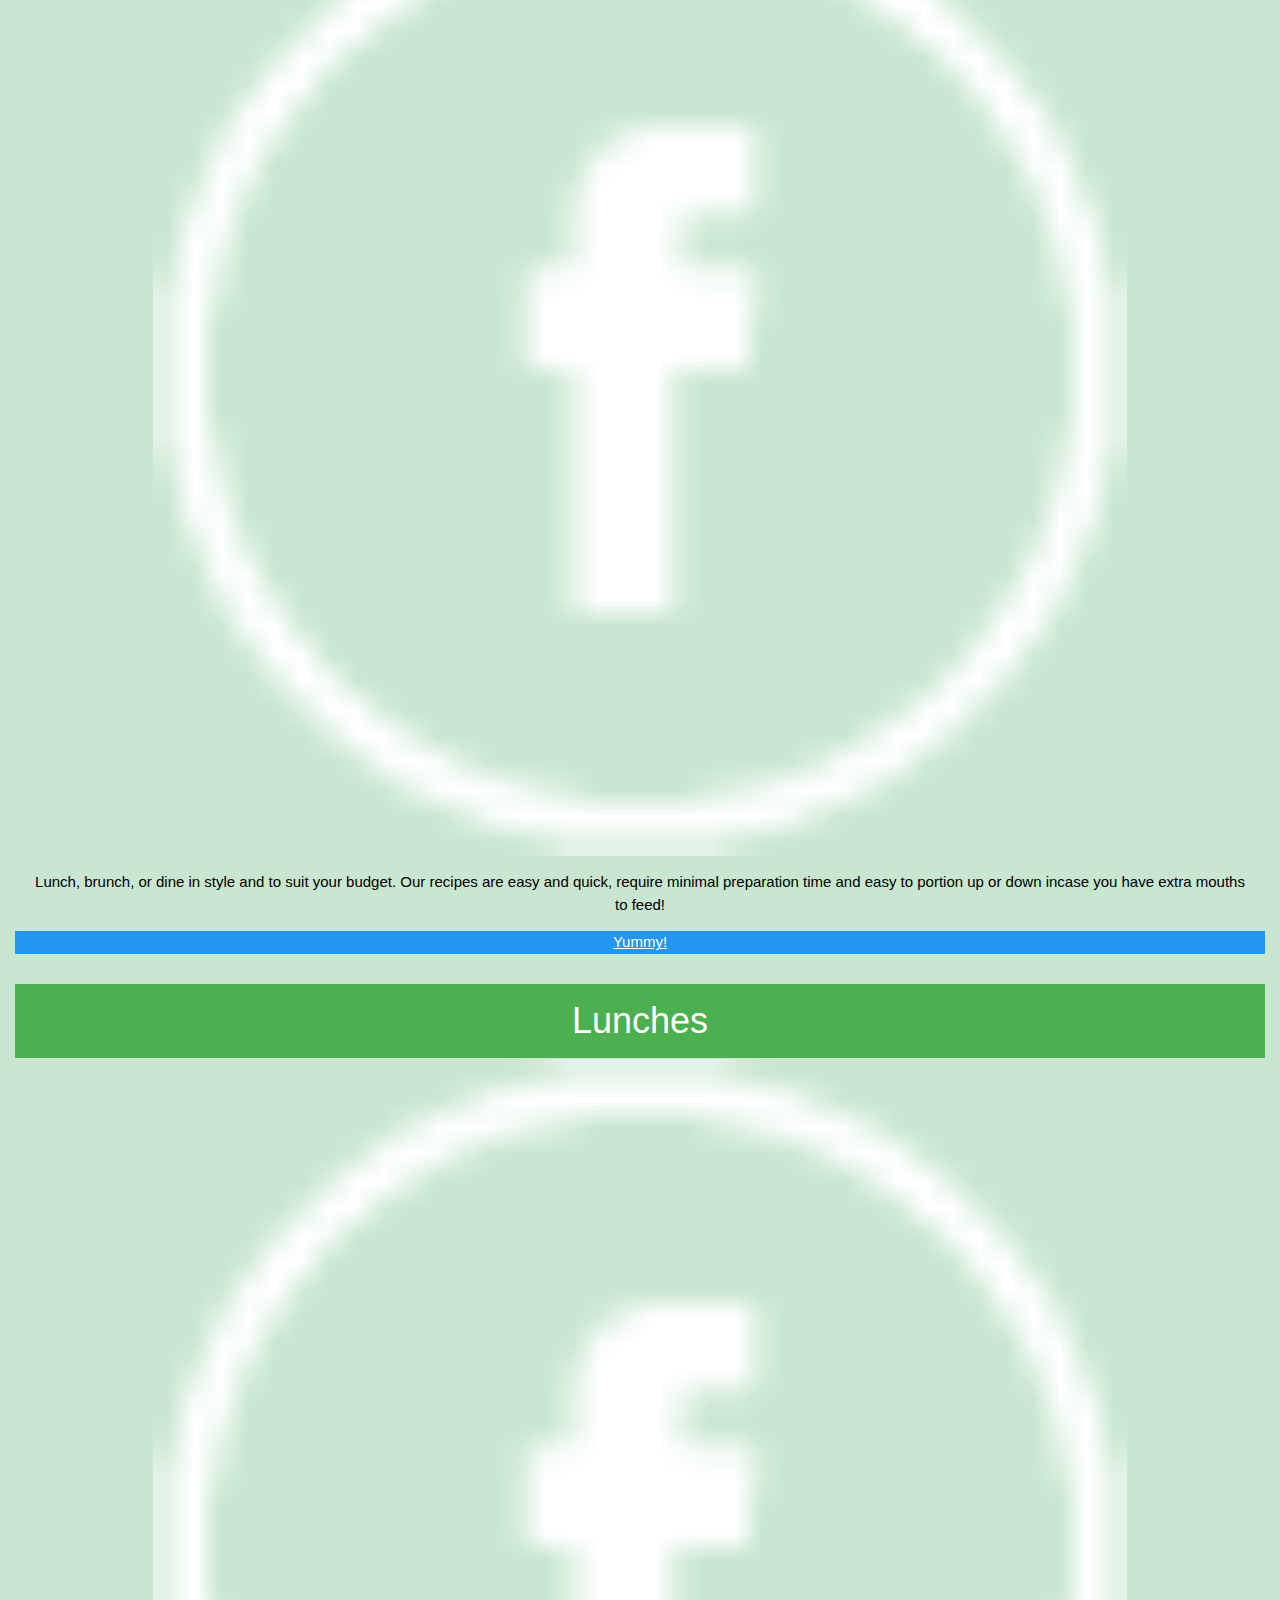
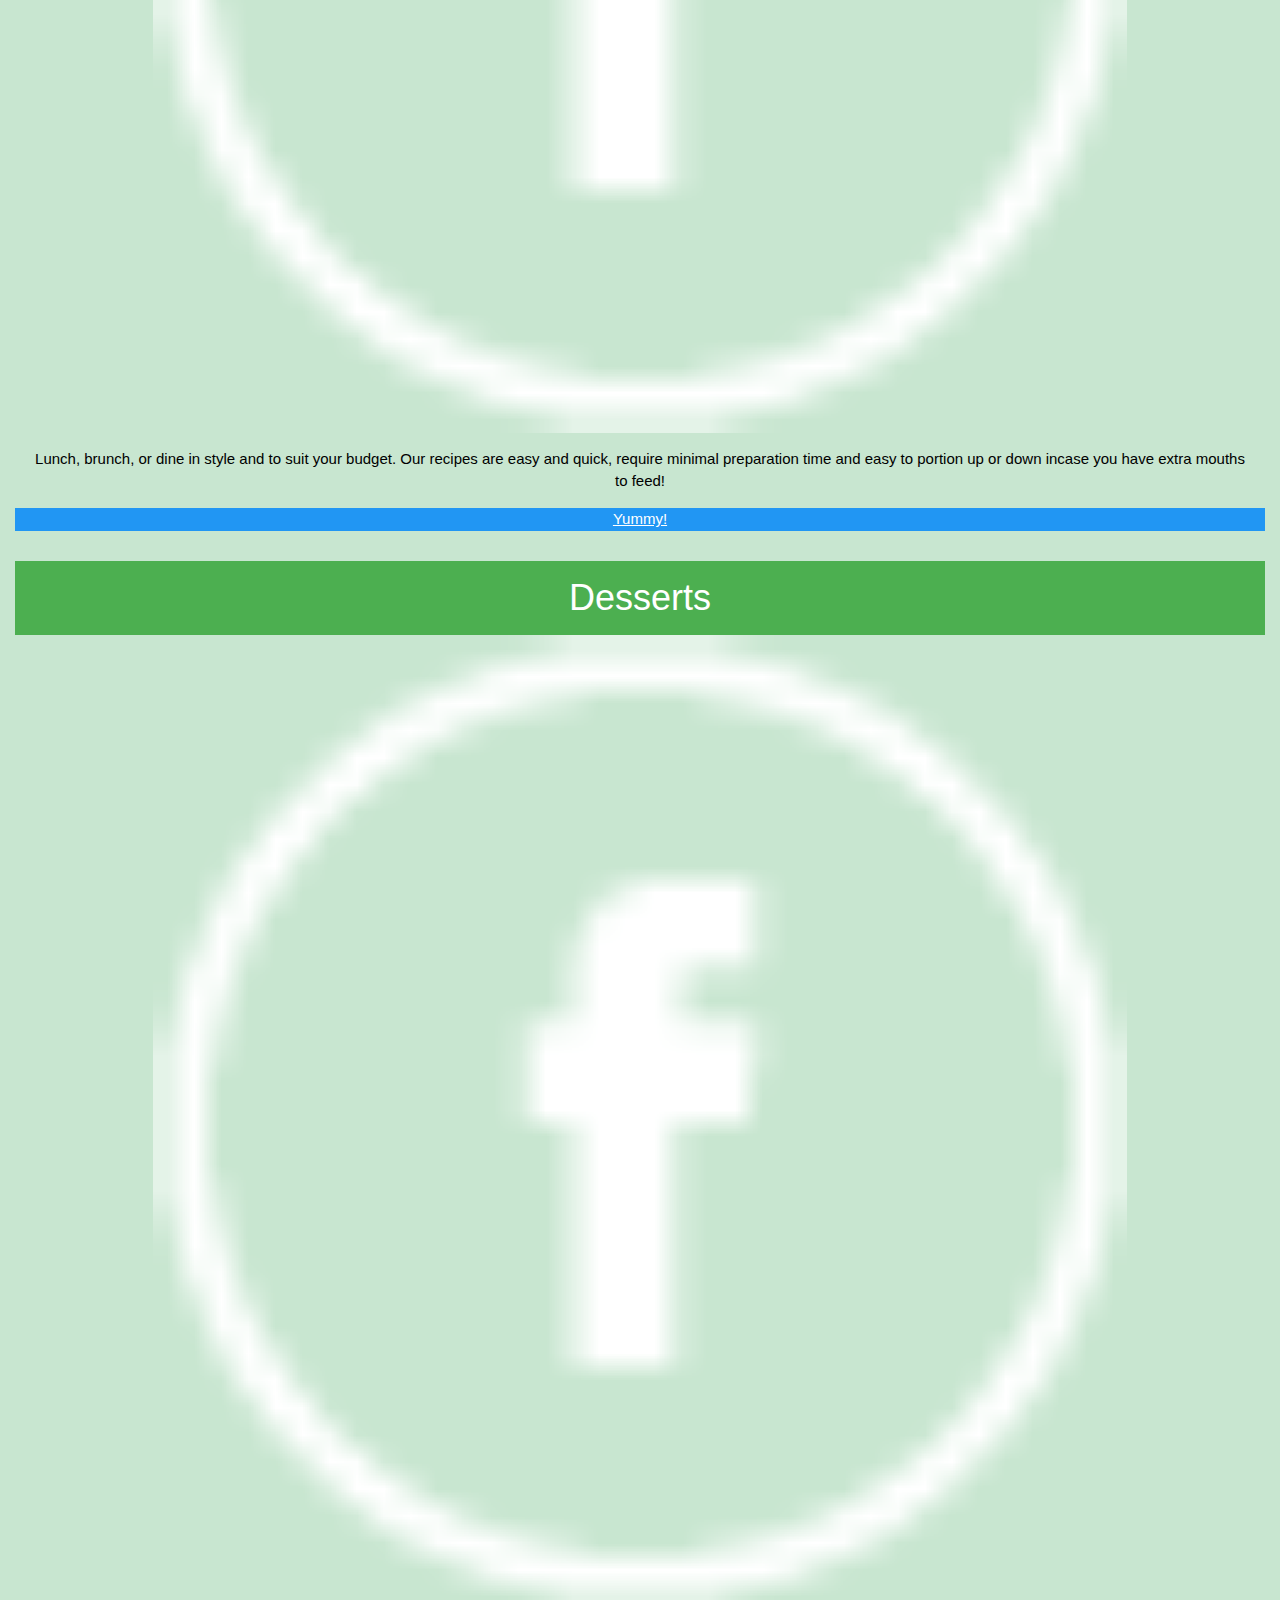
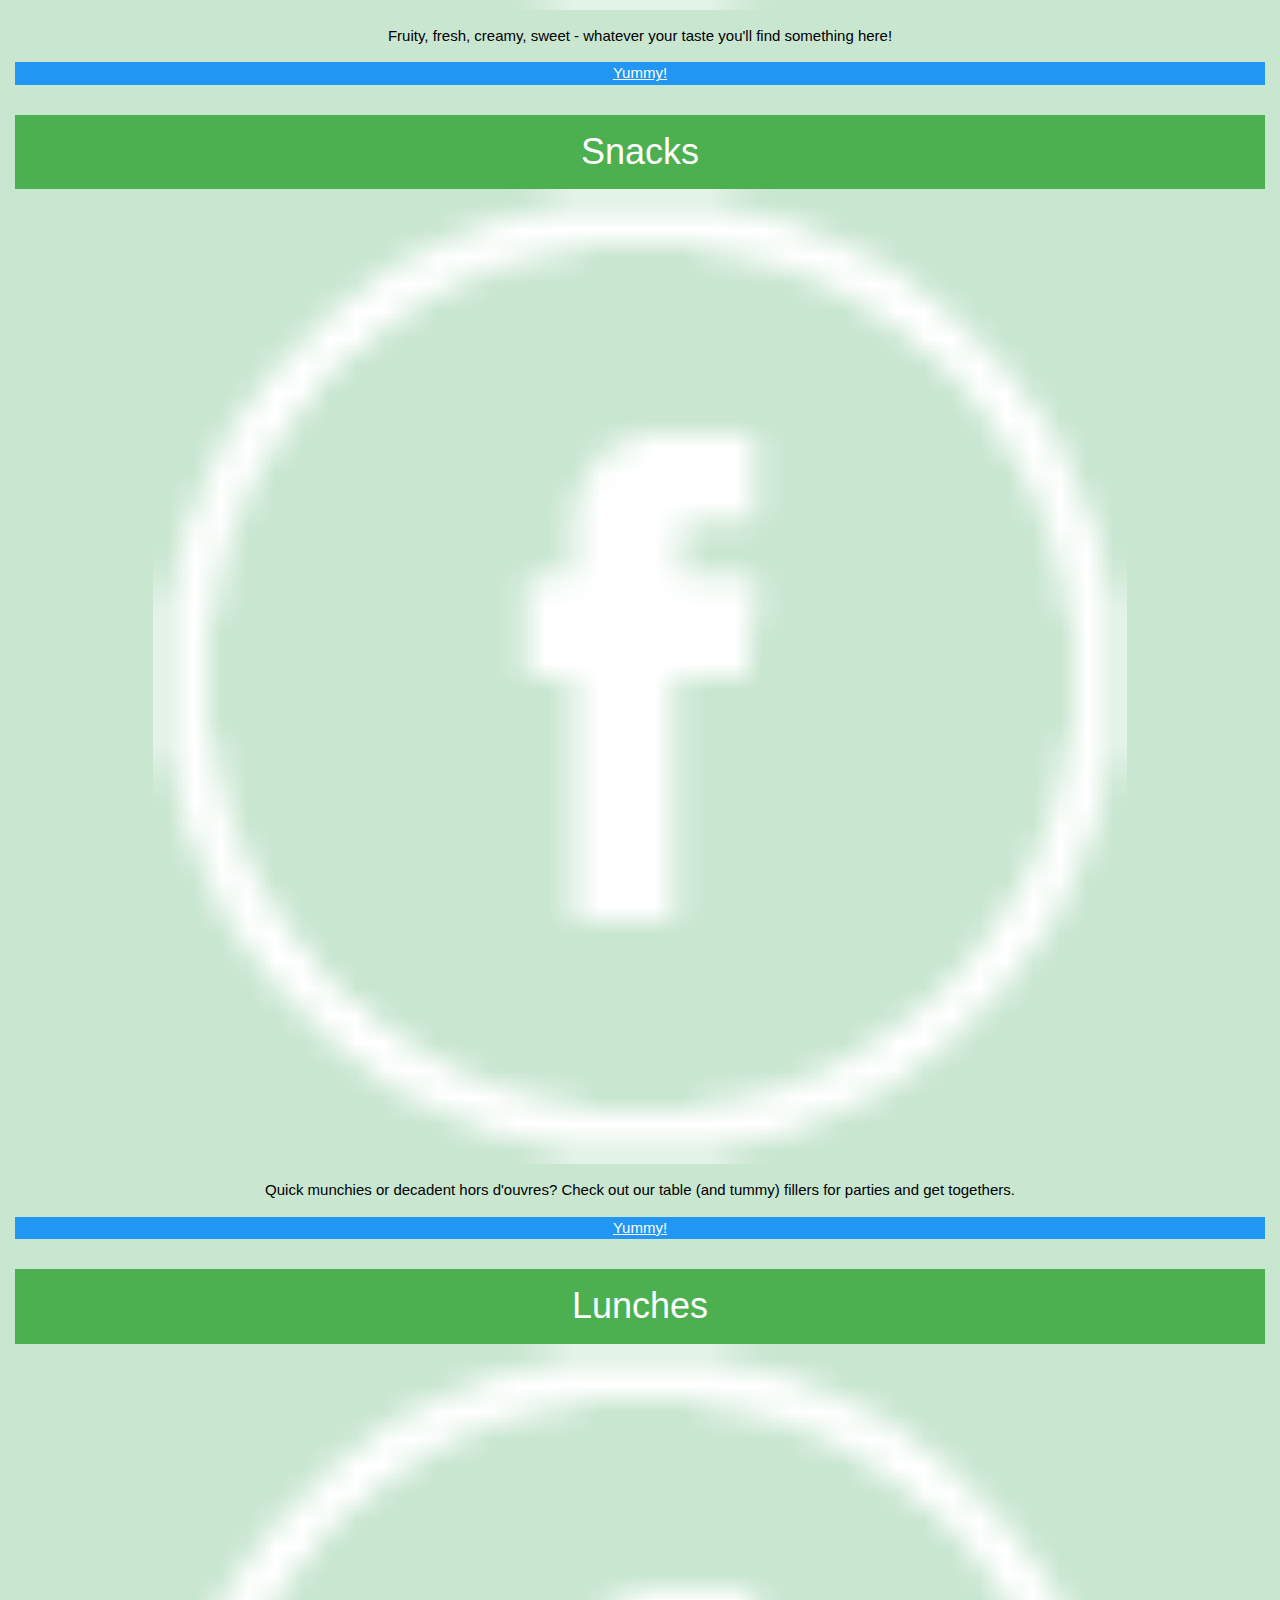
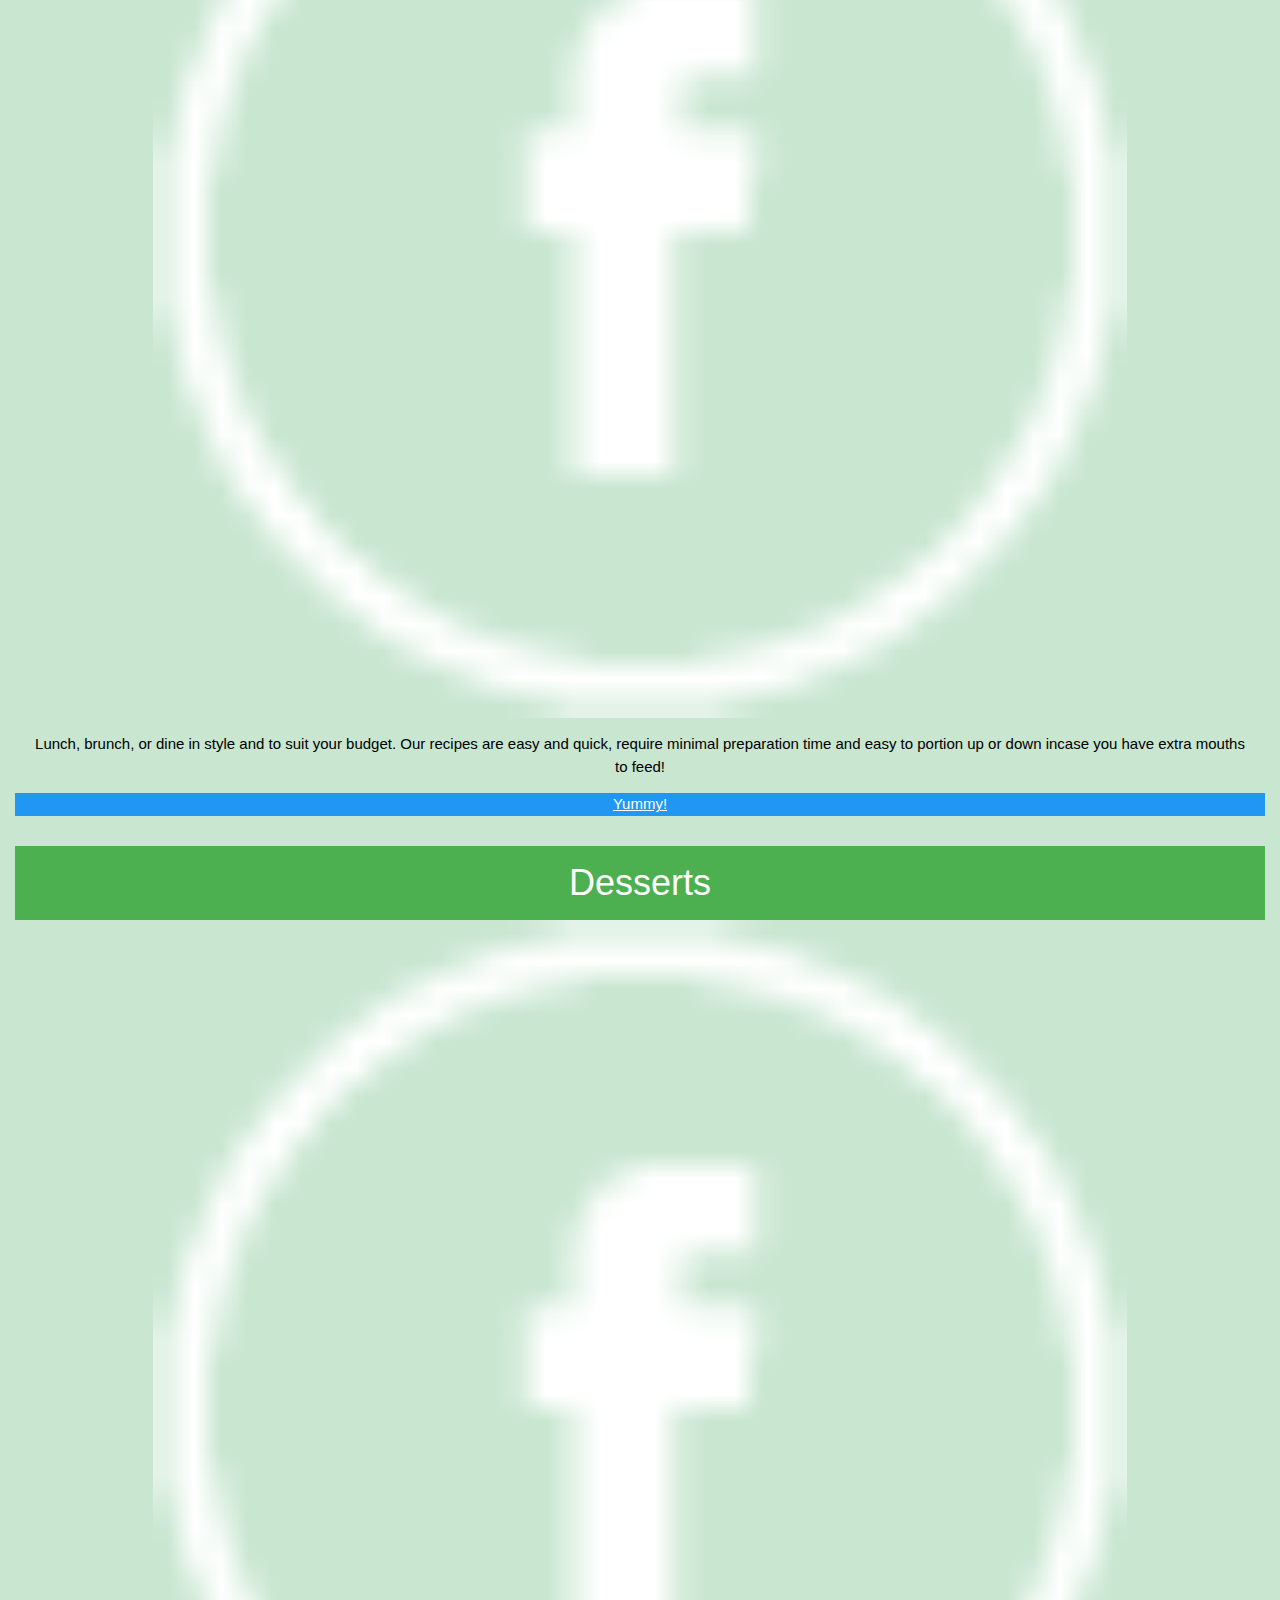
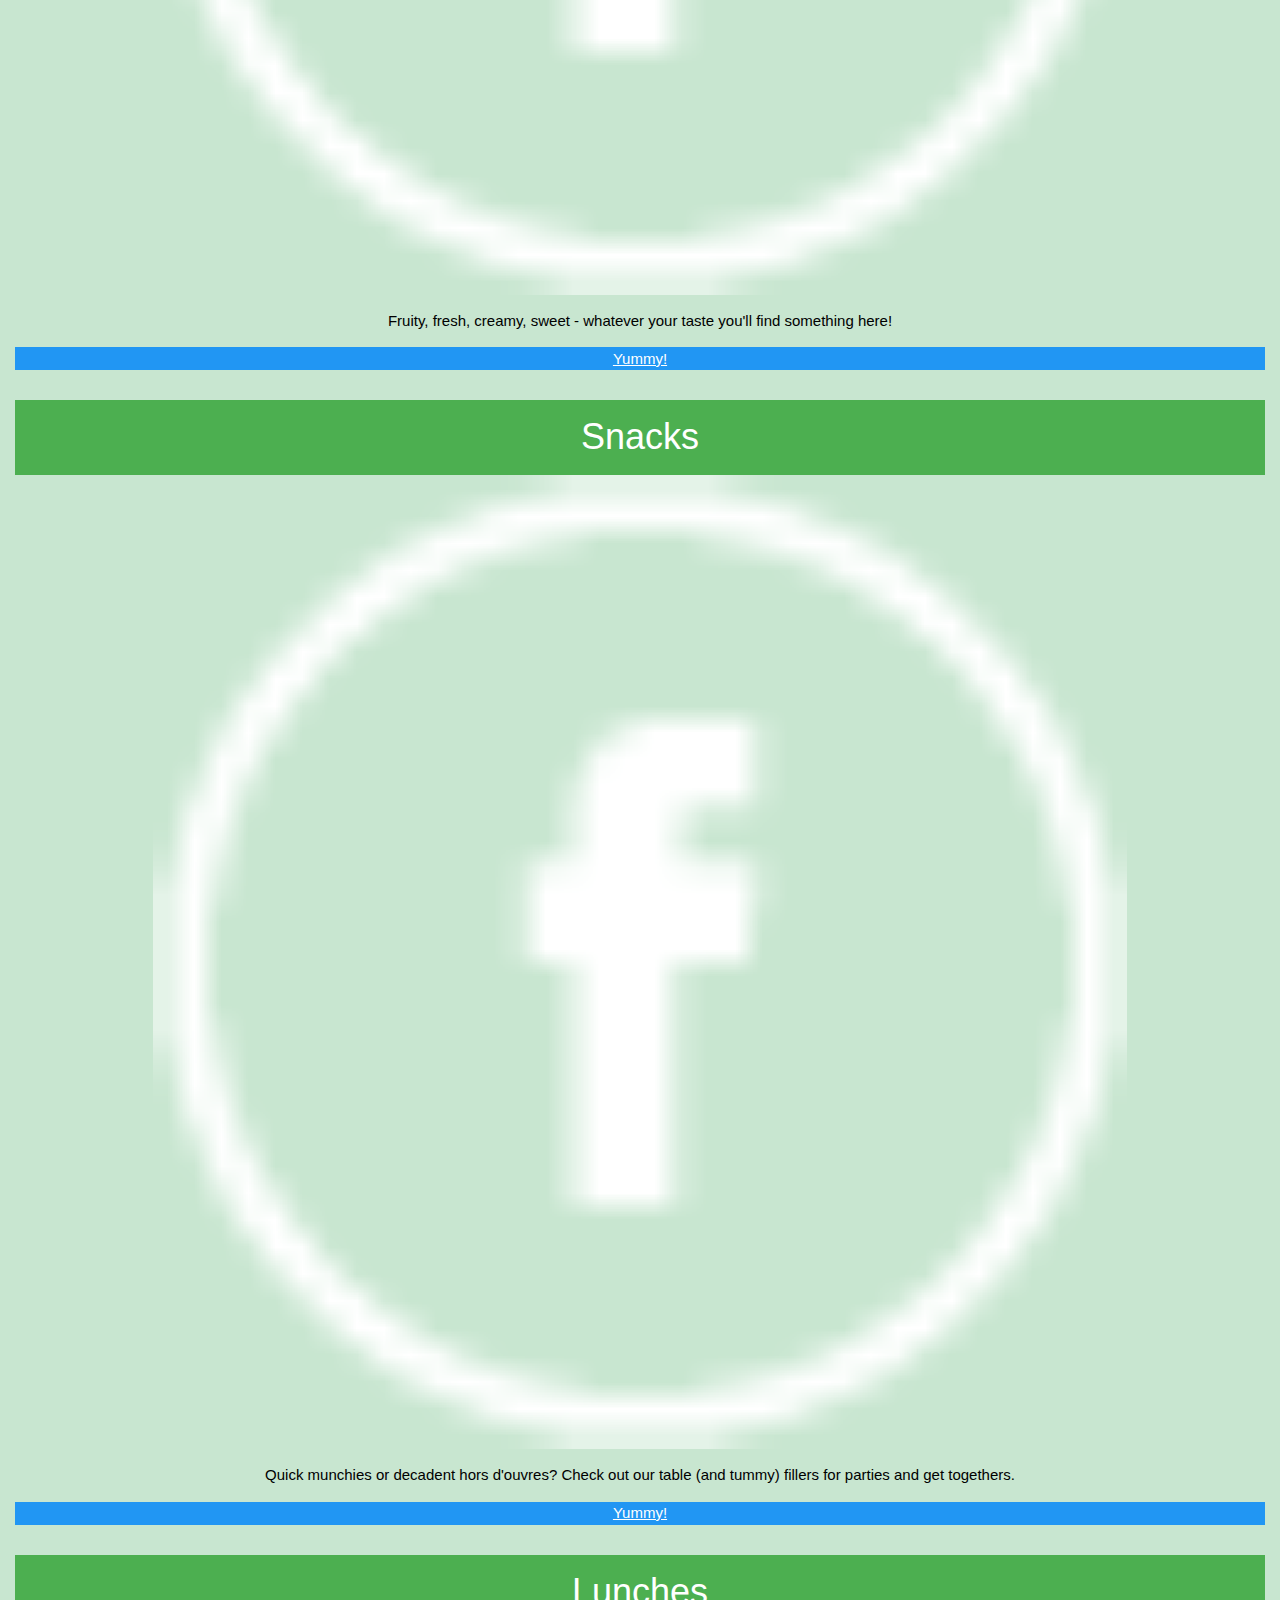
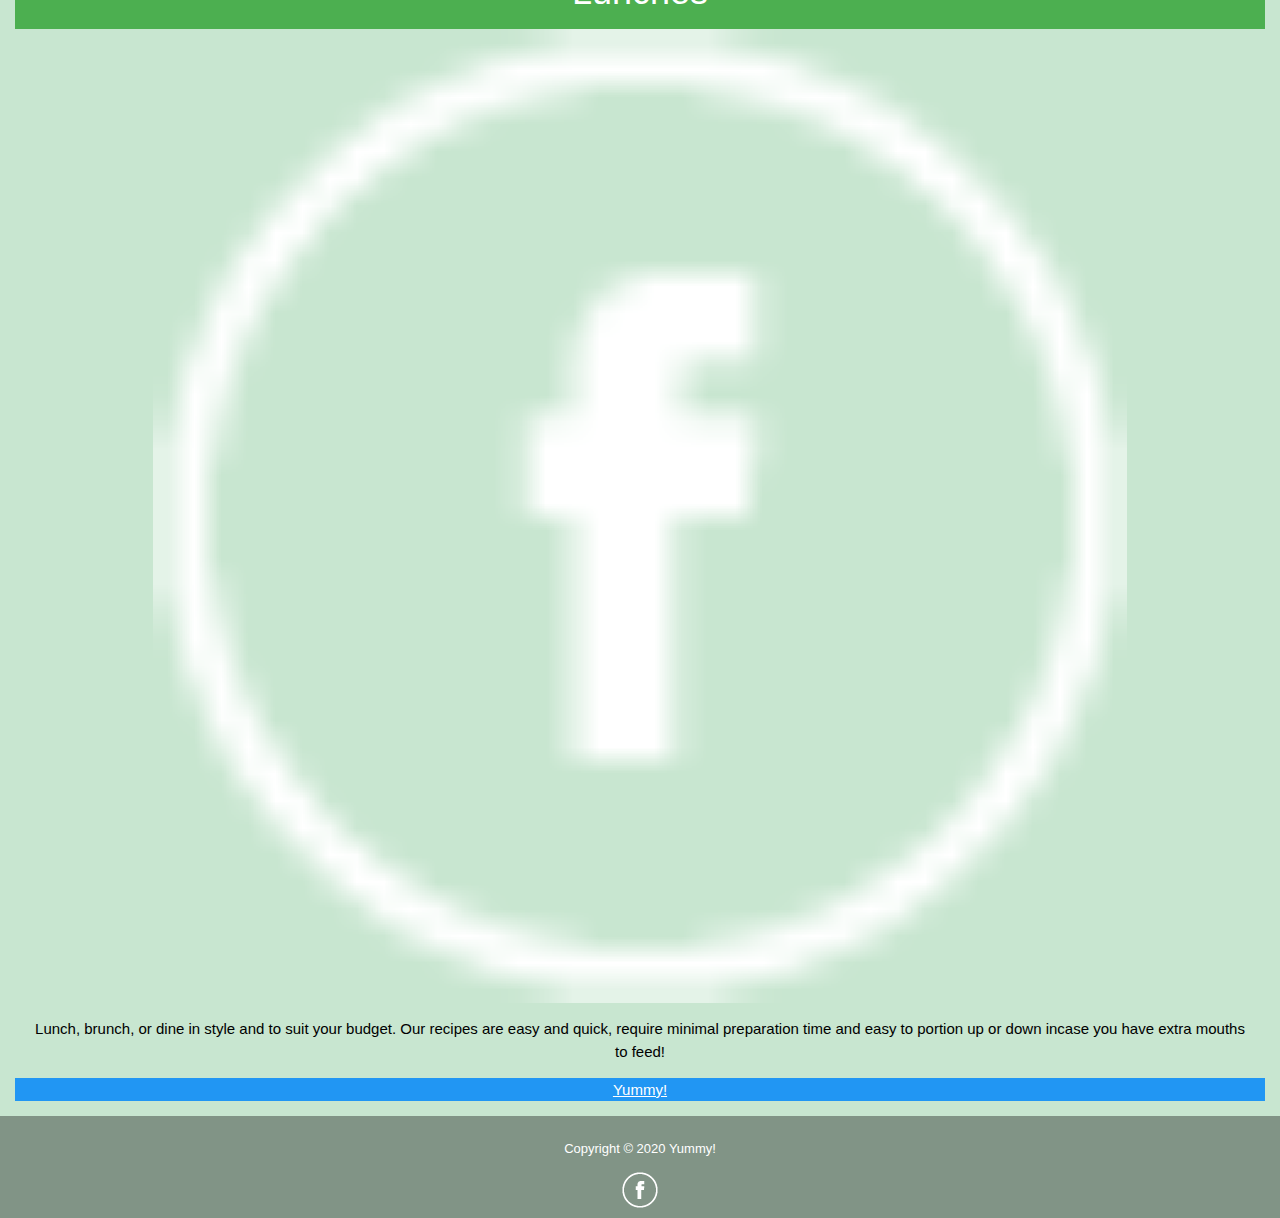
<file: html/lunch.html>
<!DOCTYPE html>
<html lang="en">

<head>
    <meta charset="UTF-8">
    <meta name="viewport" content="width=device-width, initial-scale=1, shrink-to-fit=no">


    <!-- bootstrap CDN -->
    <script src="https://cdnjs.cloudflare.com/ajax/libs/jquery/3.5.1/jquery.min.js" integrity="sha512-bLT0Qm9VnAYZDflyKcBaQ2gg0hSYNQrJ8RilYldYQ1FxQYoCLtUjuuRuZo+fjqhx/qtq/1itJ0C2ejDxltZVFg==" crossorigin="anonymous"></script>
    <link rel="stylesheet" href="https://stackpath.bootstrapcdn.com/bootstrap/4.5.0/css/bootstrap.min.css"
        integrity="sha384-9aIt2nRpC12Uk9gS9baDl411NQApFmC26EwAOH8WgZl5MYYxFfc+NcPb1dKGj7Sk" crossorigin="anonymous">
    <link rel="stylesheet" href="https://www.w3schools.com/w3css/4/w3.css">
    <script src="https://stackpath.bootstrapcdn.com/bootstrap/4.5.0/js/bootstrap.min.js"
        integrity="sha384-OgVRvuATP1z7JjHLkuOU7Xw704+h835Lr+6QL9UvYjZE3Ipu6Tp75j7Bh/kR0JKI"
        crossorigin="anonymous"></script>


    <link rel="stylesheet" href="../css/styling.css" type="text/css" />

    <title>Yummy! | Cooking up a storm</title>
</head>

<body>

    <nav class="navbar navbar-light bg-light navbar-expand-sm fixed-top">
        <a href="index.html" class="navbar-brand">Yummy!</a>

        <button class="navbar-toggler ml-auto" type="button" data-toggle="collapse" data-target="#navbarNavDropdown"
            aria-controls="navbarNavDropdown" aria-expanded="false" aria-label="Toggle navigation">

            <span class="navbar-toggler-icon"></span>

        </button>

        <div class="collapse navbar-collapse" id="navbarNavDropdown">

            <ul class="navbar-nav mr-auto">

                <li class="nav-item mr-2"><a class="nav-link" href="breakfast.html">Breakfasts</a></li>
                <li class="active nav-item mr-2"><a class="nav-link" href="lunch.html">Lunches</a></li>
                <li class="nav-item mr-2"><a class="nav-link" href="dessert.html">Desserts</a></li>
                <li class="nav-item mr-2"><a class="nav-link" href="snack.html">Snacks</a></li>
                <li class="nav-item mr-2"><a class="nav-link" href="share.html">Share your recipe!</a></li>
            </ul>
        </div>


    </nav>

    <!-- this is the back ground -->

    <div class="wrapper">
        <div class="body-image">
            <!-- title of web page -->
            <div class="row">
                <section class="page-header">
                    <h2>Lunch, brunch, or dine in style with a helping of <a
                            href="https://www.lakeland.co.uk" target="_blank">Lakeland</a></h2>
                </section>
            </div>

            <br>

            <div class="container">
                <div class="row">
                    <div class="col-sm">
                        <div class="w3-card-3 w3-hover-shadow" style="width:100%;" height="100px">
                            <header class="w3-container w3-green">
                                <h1>Breakfasts</h1>
                            </header>

                            <div class="w3-container">
                                <img src="../images/breakfast.jpg" alt="Avatar" style="width:100%">
                                <p>Delicious breakfasts to get you up and ready to face your day! Choose from vegetarian
                                    options, classic British or Mediterranean options to provide a healthy balance to
                                    your morning!</p>
                            </div>

                            <footer class="w3-container w3-blue">
                                <a href="breakfast.html">Yummy!</a>
                            </footer>
                        </div>

                    </div>

                    <div class="col-sm">
                        <div class="w3-card-3 w3-hover-shadow" style="width:100%;">
                            <header class="w3-container w3-green">
                                <h1>Lunches</h1>
                            </header>

                            <div class="w3-container">
                                <img src="../images/facebook_original.png" alt="Avatar" style="width:80%">
                                <p>Lunch, brunch, or dine in style and to suit your budget. Our recipes are easy and
                                    quick, require minimal preparation time and easy to portion up or down incase you
                                    have extra mouths to feed!</p>
                            </div>

                            <footer class="w3-container w3-blue">
                                <a href="lunch.html">Yummy!</a>
                            </footer>
                        </div>

                    </div>

                    <div class="col-sm">
                        <div class="w3-card-3 w3-hover-shadow" style="width:100%;">
                            <header class="w3-container w3-green">
                                <h1>Lunches</h1>
                            </header>

                            <div class="w3-container">
                                <img src="../images/facebook_original.png" alt="Avatar" style="width:80%">
                                <p>Lunch, brunch, or dine in style and to suit your budget. Our recipes are easy and
                                    quick, require minimal preparation time and easy to portion up or down incase you
                                    have extra mouths to feed!</p>
                            </div>

                            <footer class="w3-container w3-blue">
                                <a href="lunch.html">Yummy!</a>
                            </footer>
                        </div>

                    </div>

                </div>
            </div>
            <div class="container">
                <div class="row">
                    <div class="col-sm">
                        <div class="w3-card-3 w3-hover-shadow" style="width:100%;">
                            <header class="w3-container w3-green">
                                <h1>Desserts</h1>
                            </header>

                            <div class="w3-container">
                                <img src="../images/facebook_original.png" alt="Avatar" style="width:80%">
                                <p>Fruity, fresh, creamy, sweet - whatever your taste you'll find something here! </p>
                            </div>

                            <footer class="w3-container w3-blue">
                                <a href="dessert.html">Yummy!</a>
                            </footer>
                        </div>

                    </div>

                    <div class="col-sm">
                        <div class="w3-card-3 w3-hover-shadow" style="width:100%;">
                            <header class="w3-container w3-green">
                                <h1>Snacks</h1>
                            </header>

                            <div class="w3-container">
                                <img src="../images/facebook_original.png" alt="Avatar" style="width:80%">
                                <p>Quick munchies or decadent hors d'ouvres? Check out our table (and tummy) fillers for
                                    parties and get togethers.</p>
                            </div>

                            <footer class="w3-container w3-blue">
                                <a href="snack.html">Yummy!</a>
                            </footer>
                        </div>


                    </div>
                    <div class="col-sm">
                        <div class="w3-card-3 w3-hover-shadow" style="width:100%;">
                            <header class="w3-container w3-green">
                                <h1>Lunches</h1>
                            </header>

                            <div class="w3-container">
                                <img src="../images/facebook_original.png" alt="Avatar" style="width:80%">
                                <p>Lunch, brunch, or dine in style and to suit your budget. Our recipes are easy and
                                    quick, require minimal preparation time and easy to portion up or down incase you
                                    have extra mouths to feed!</p>
                            </div>

                            <footer class="w3-container w3-blue">
                                <a href="lunch.html">Yummy!</a>
                            </footer>
                        </div>

                    </div>
                </div>
            </div>

            <div class="container">
                <div class="row">
                    <div class="col-sm">
                        <div class="w3-card-3 w3-hover-shadow" style="width:100%;">
                            <header class="w3-container w3-green">
                                <h1>Desserts</h1>
                            </header>

                            <div class="w3-container">
                                <img src="../images/facebook_original.png" alt="Avatar" style="width:80%">
                                <p>Fruity, fresh, creamy, sweet - whatever your taste you'll find something here! </p>
                            </div>

                            <footer class="w3-container w3-blue">
                                <a href="dessert.html">Yummy!</a>
                            </footer>
                        </div>

                    </div>

                    <div class="col-sm">
                        <div class="w3-card-3 w3-hover-shadow" style="width:100%;">
                            <header class="w3-container w3-green">
                                <h1>Snacks</h1>
                            </header>

                            <div class="w3-container">
                                <img src="../images/facebook_original.png" alt="Avatar" style="width:80%">
                                <p>Quick munchies or decadent hors d'ouvres? Check out our table (and tummy) fillers for
                                    parties and get togethers.</p>
                            </div>

                            <footer class="w3-container w3-blue">
                                <a href="snack.html">Yummy!</a>
                            </footer>
                        </div>


                    </div>
                    <div class="col-sm">
                        <div class="w3-card-3 w3-hover-shadow" style="width:100%;">
                            <header class="w3-container w3-green">
                                <h1>Lunches</h1>
                            </header>

                            <div class="w3-container">
                                <img src="../images/facebook_original.png" alt="Avatar" style="width:80%">
                                <p>Lunch, brunch, or dine in style and to suit your budget. Our recipes are easy and
                                    quick, require minimal preparation time and easy to portion up or down incase you
                                    have extra mouths to feed!</p>
                            </div>

                            <footer class="w3-container w3-blue">
                                <a href="lunch.html">Yummy!</a>
                            </footer>
                        </div>

                    </div>
                </div>
            </div>




        </div>
        <div class="footer-row">
            <p>Copyright &copy; 2020 Yummy!</p>
            <a class="nav-link" href="https://www.facebook.com" target="_blank"><img
                    src="../images/facebook_original.png"></a>
        </div>
    </div>






    <!-- CDN jquery -->
    <script src="https://code.jquery.com/jquery-3.4.1.slim.min.js" integrity="sha384-J6qa4849blE2+poT4WnyKhv5vZF5SrPo0iEjwBvKU7imGFAV0wwj1yYfoRSJoZ+n" crossorigin="anonymous"></script>
    <script src="https://cdn.jsdelivr.net/npm/popper.js@1.16.0/dist/umd/popper.min.js" integrity="sha384-Q6E9RHvbIyZFJoft+2mJbHaEWldlvI9IOYy5n3zV9zzTtmI3UksdQRVvoxMfooAo" crossorigin="anonymous"></script>
    <script src="https://stackpath.bootstrapcdn.com/bootstrap/4.4.1/js/bootstrap.min.js" integrity="sha384-wfSDF2E50Y2D1uUdj0O3uMBJnjuUD4Ih7YwaYd1iqfktj0Uod8GCExl3Og8ifwB6" crossorigin="anonymous"></script>

</body>

</html>
</file>
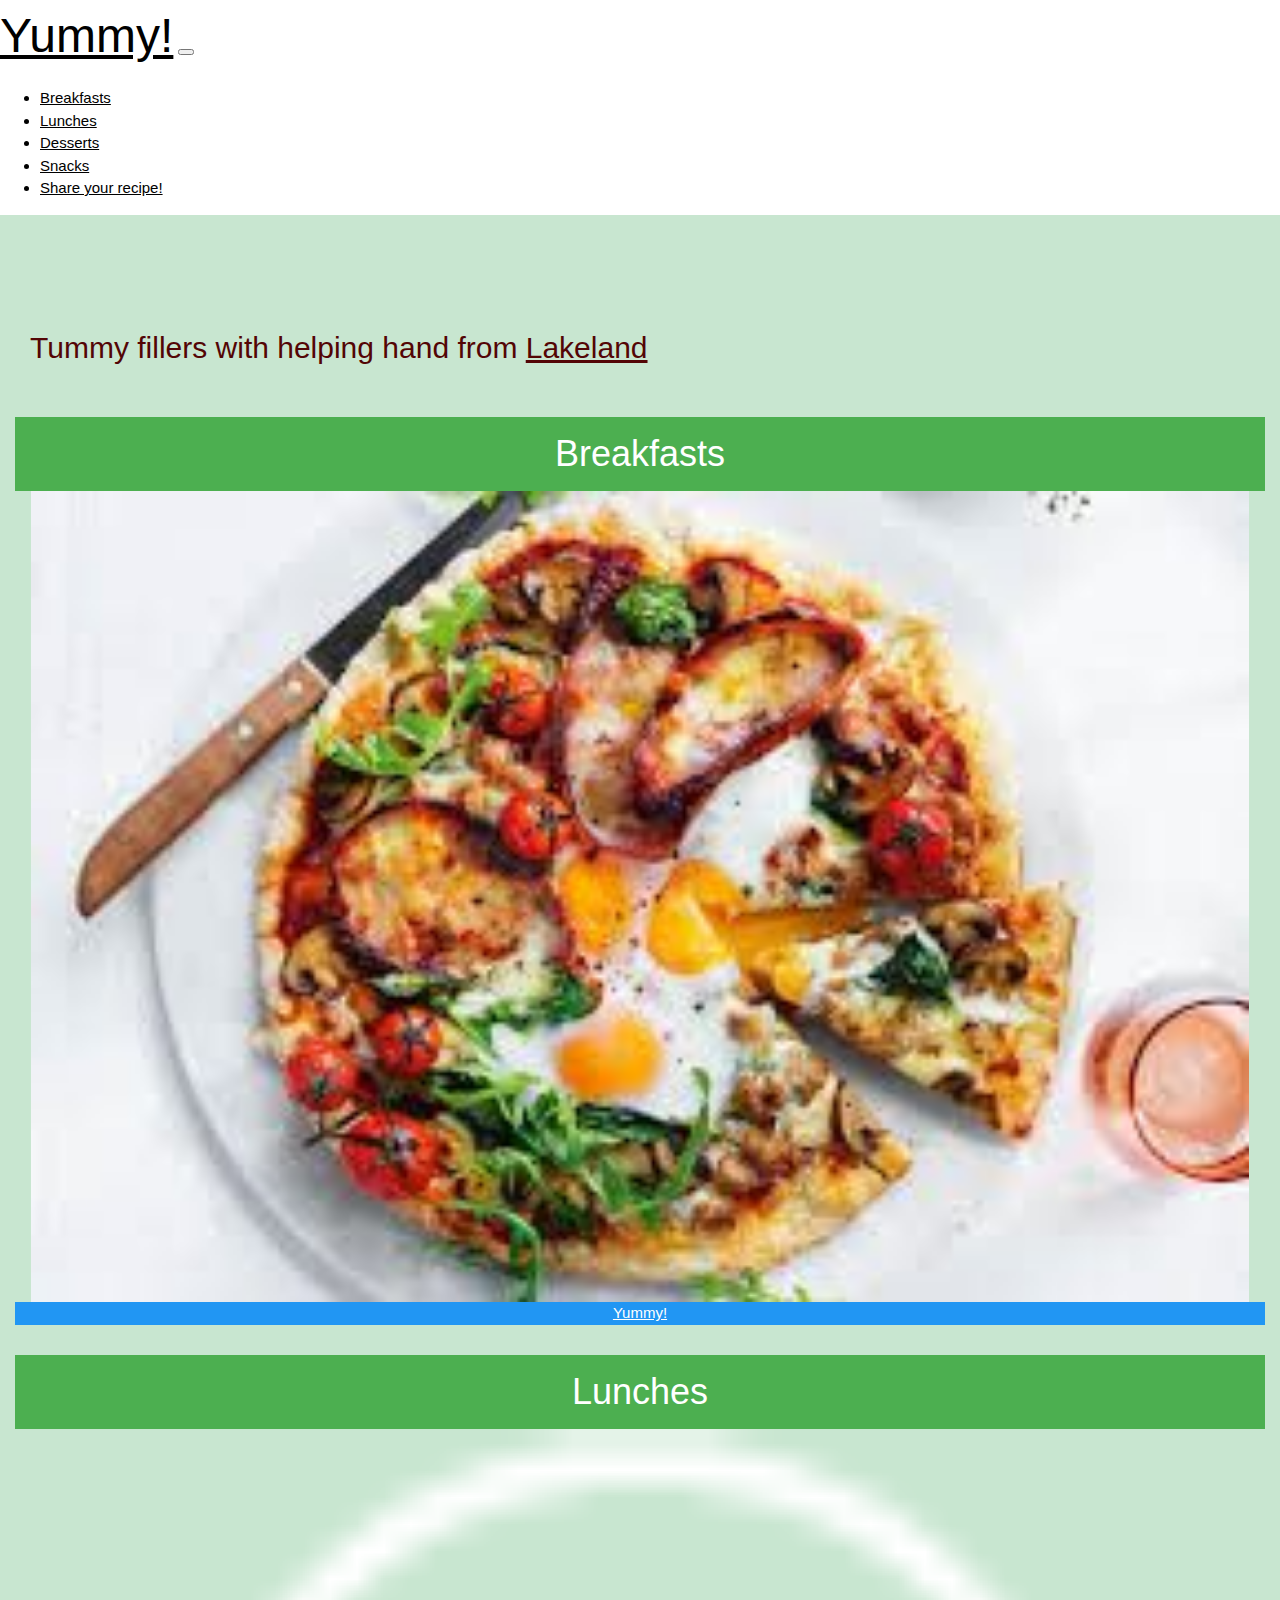
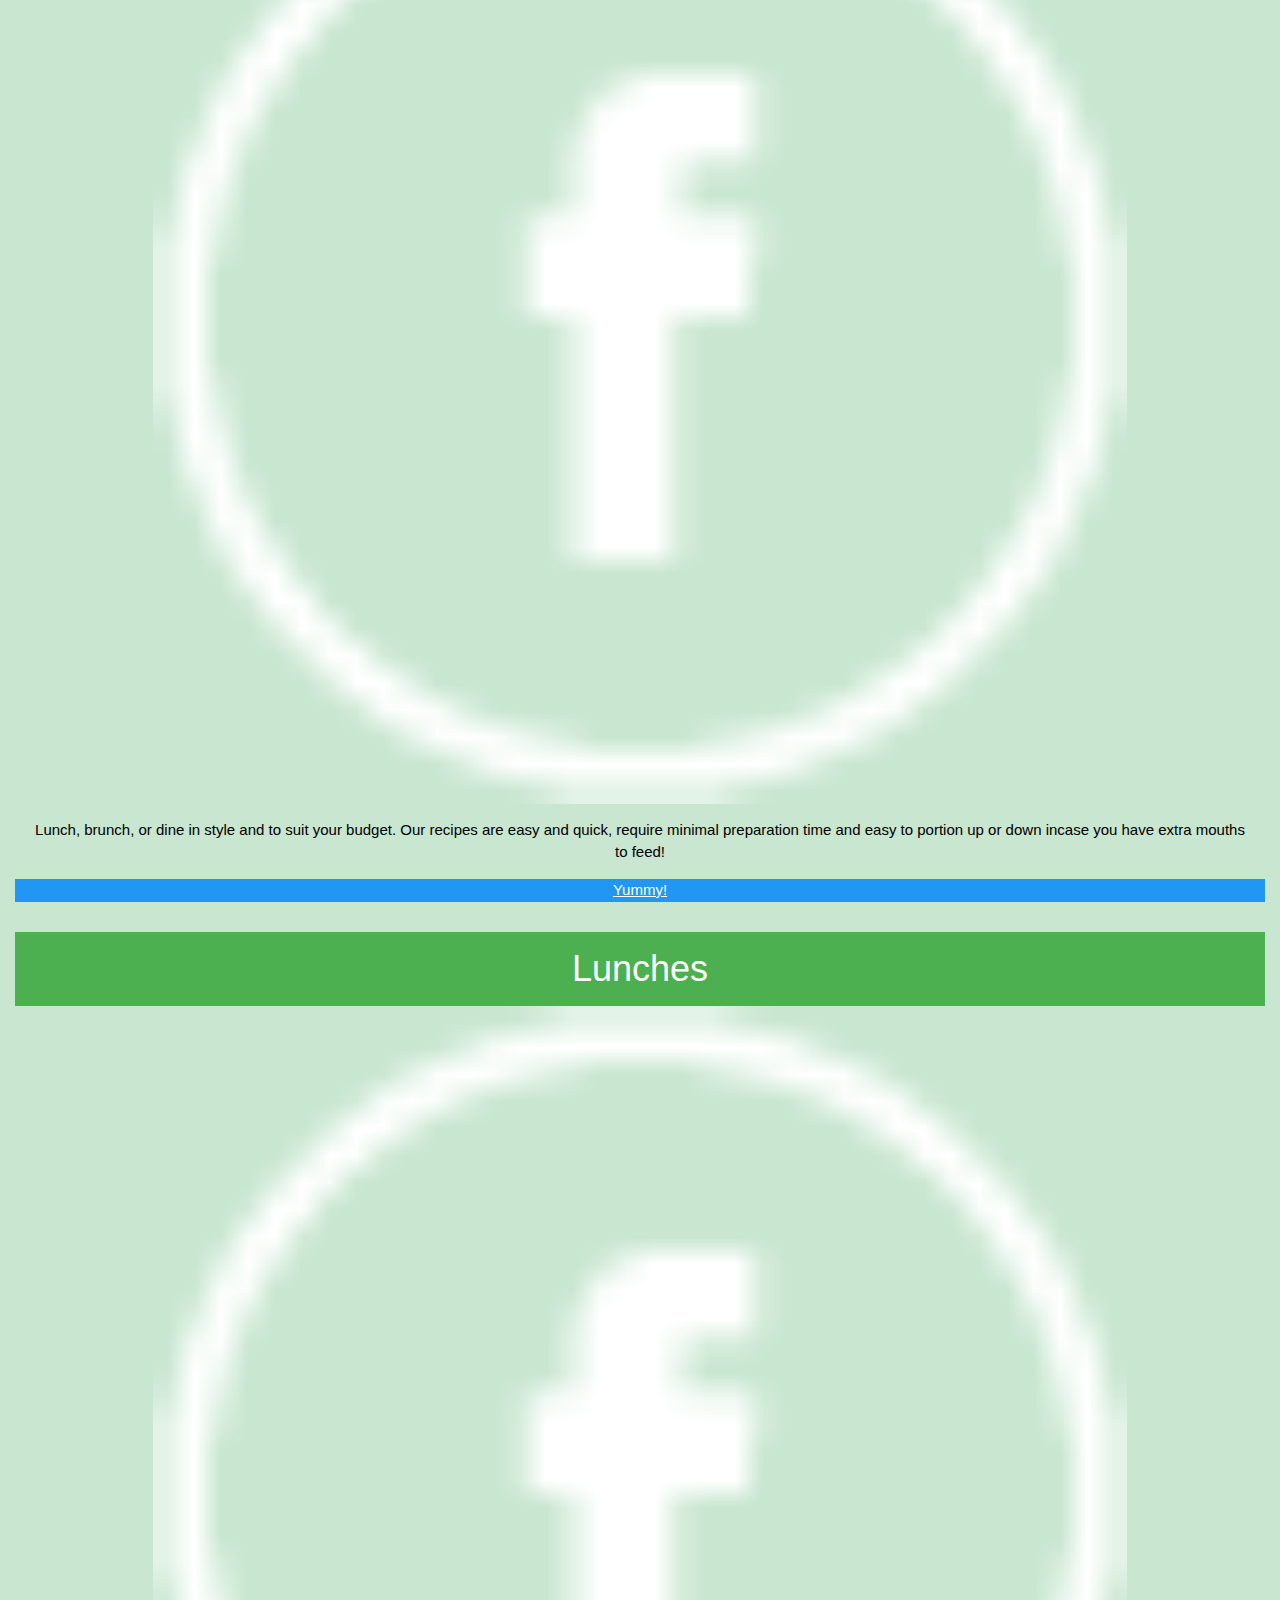
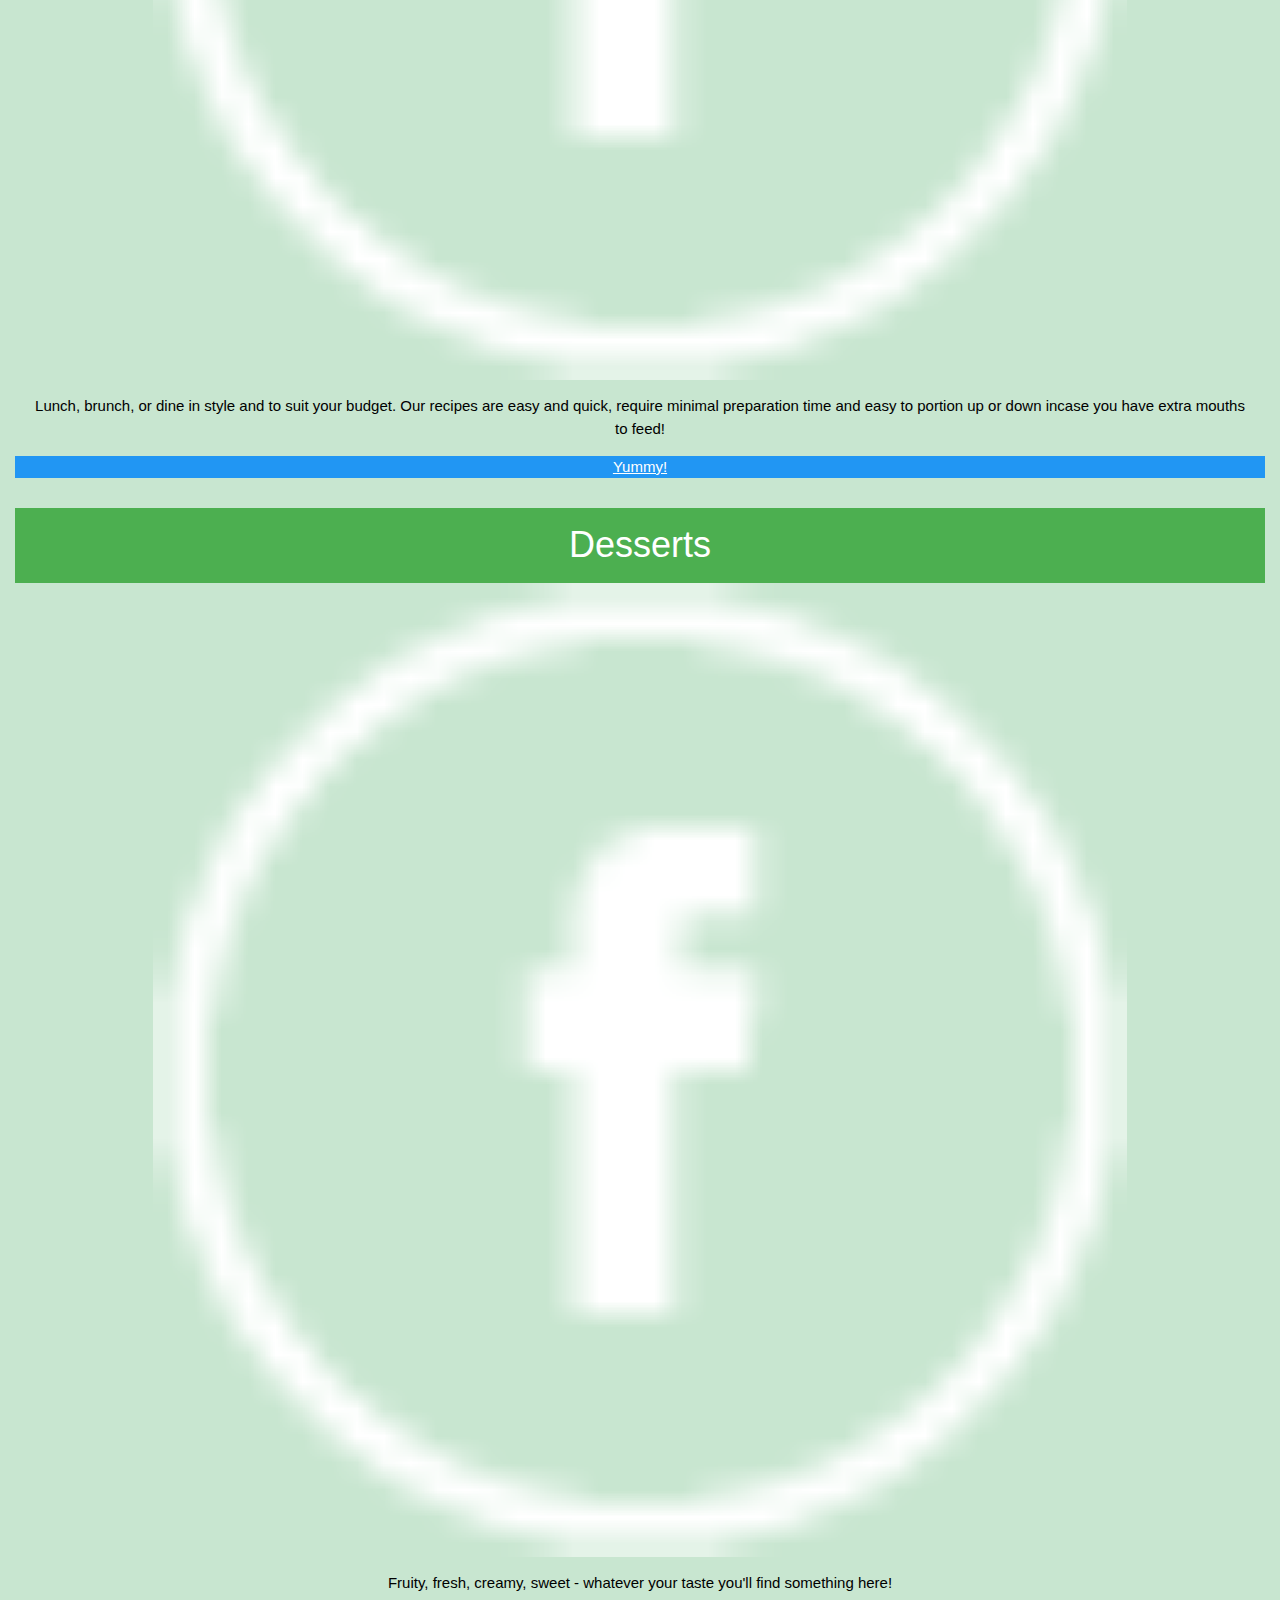
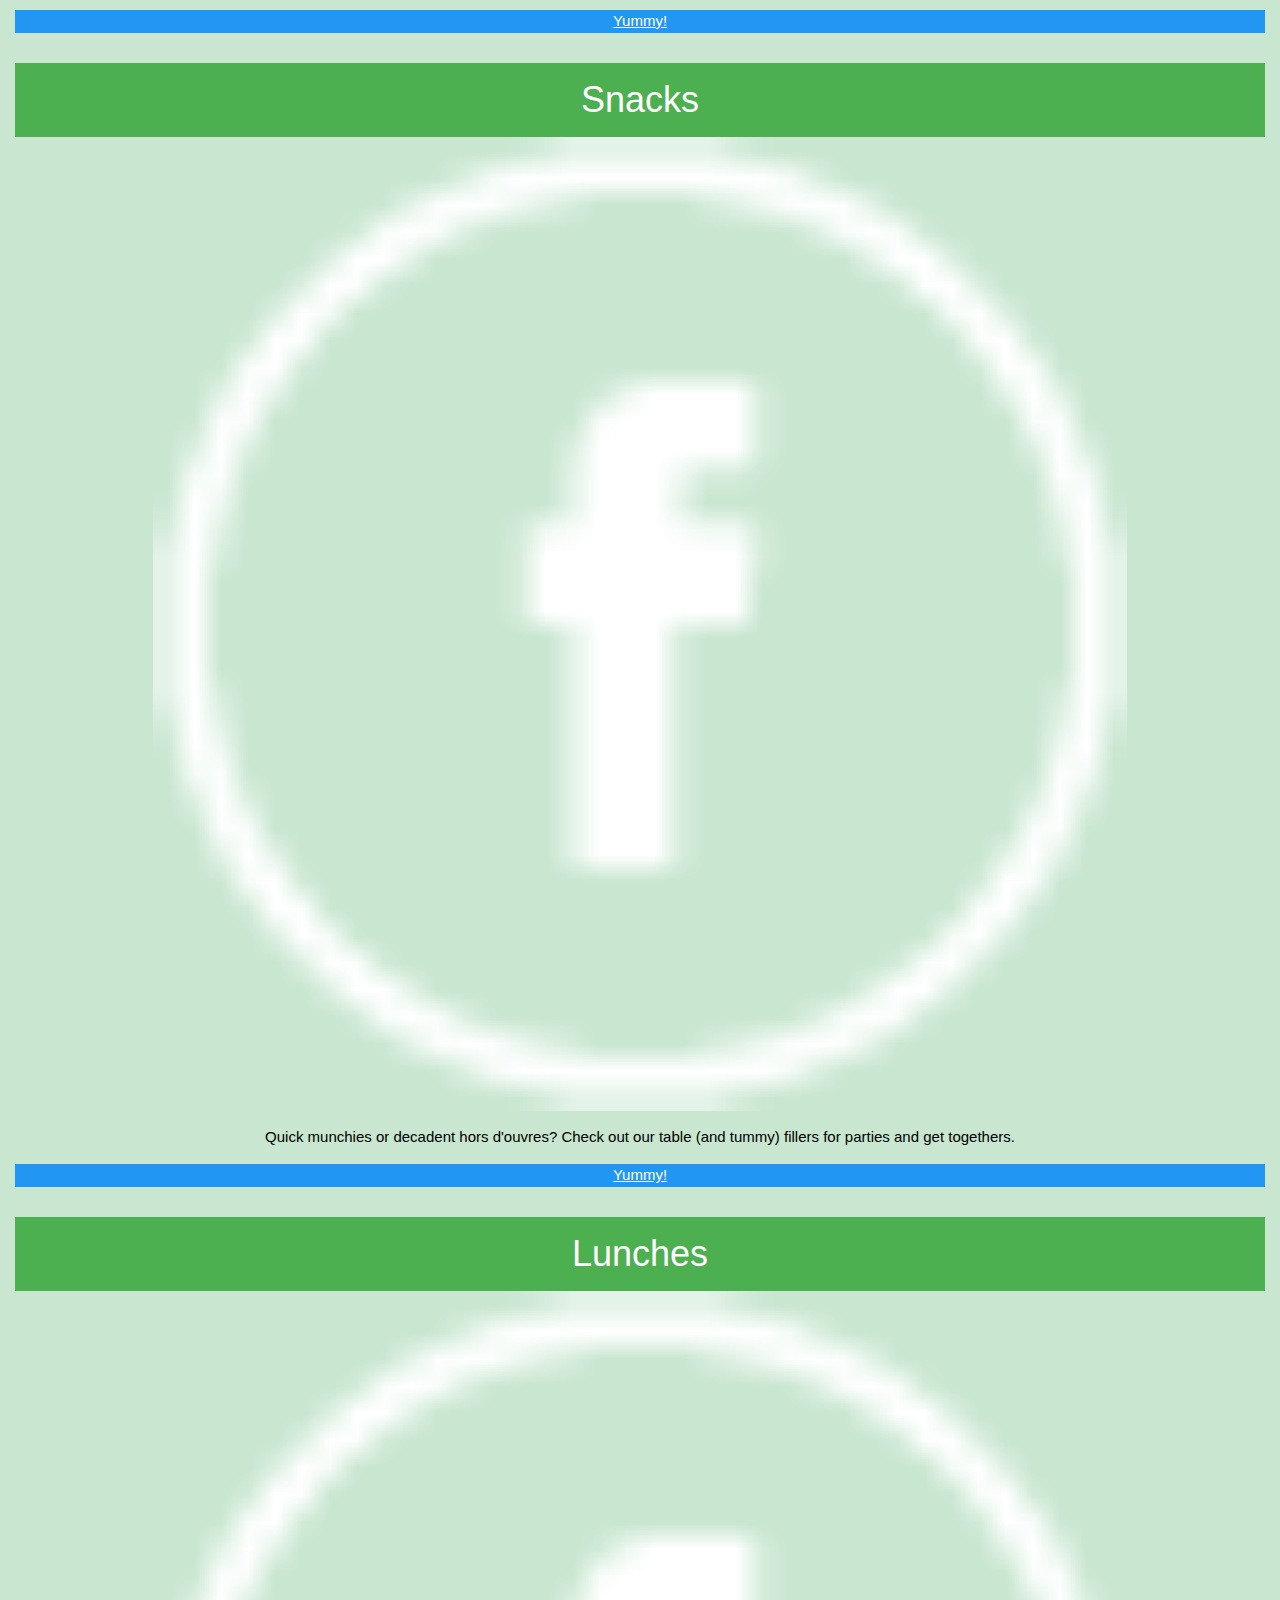
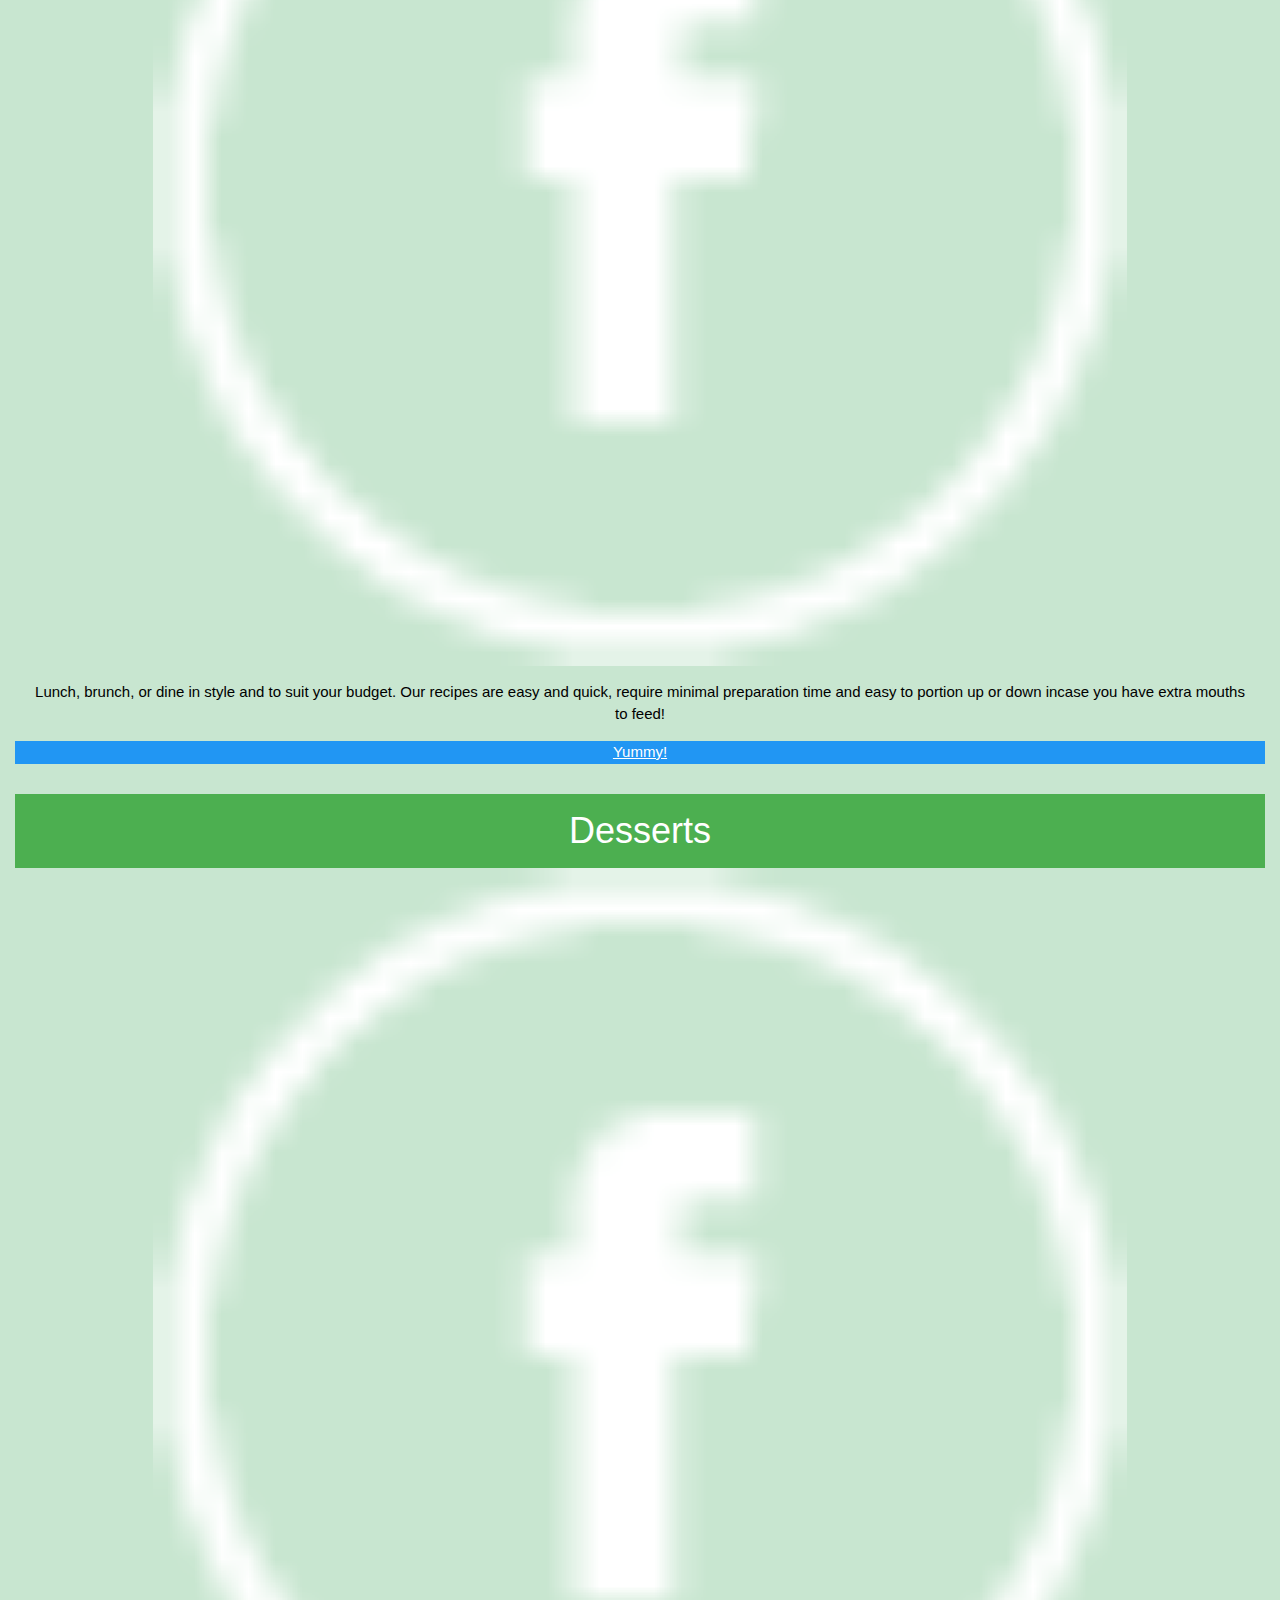
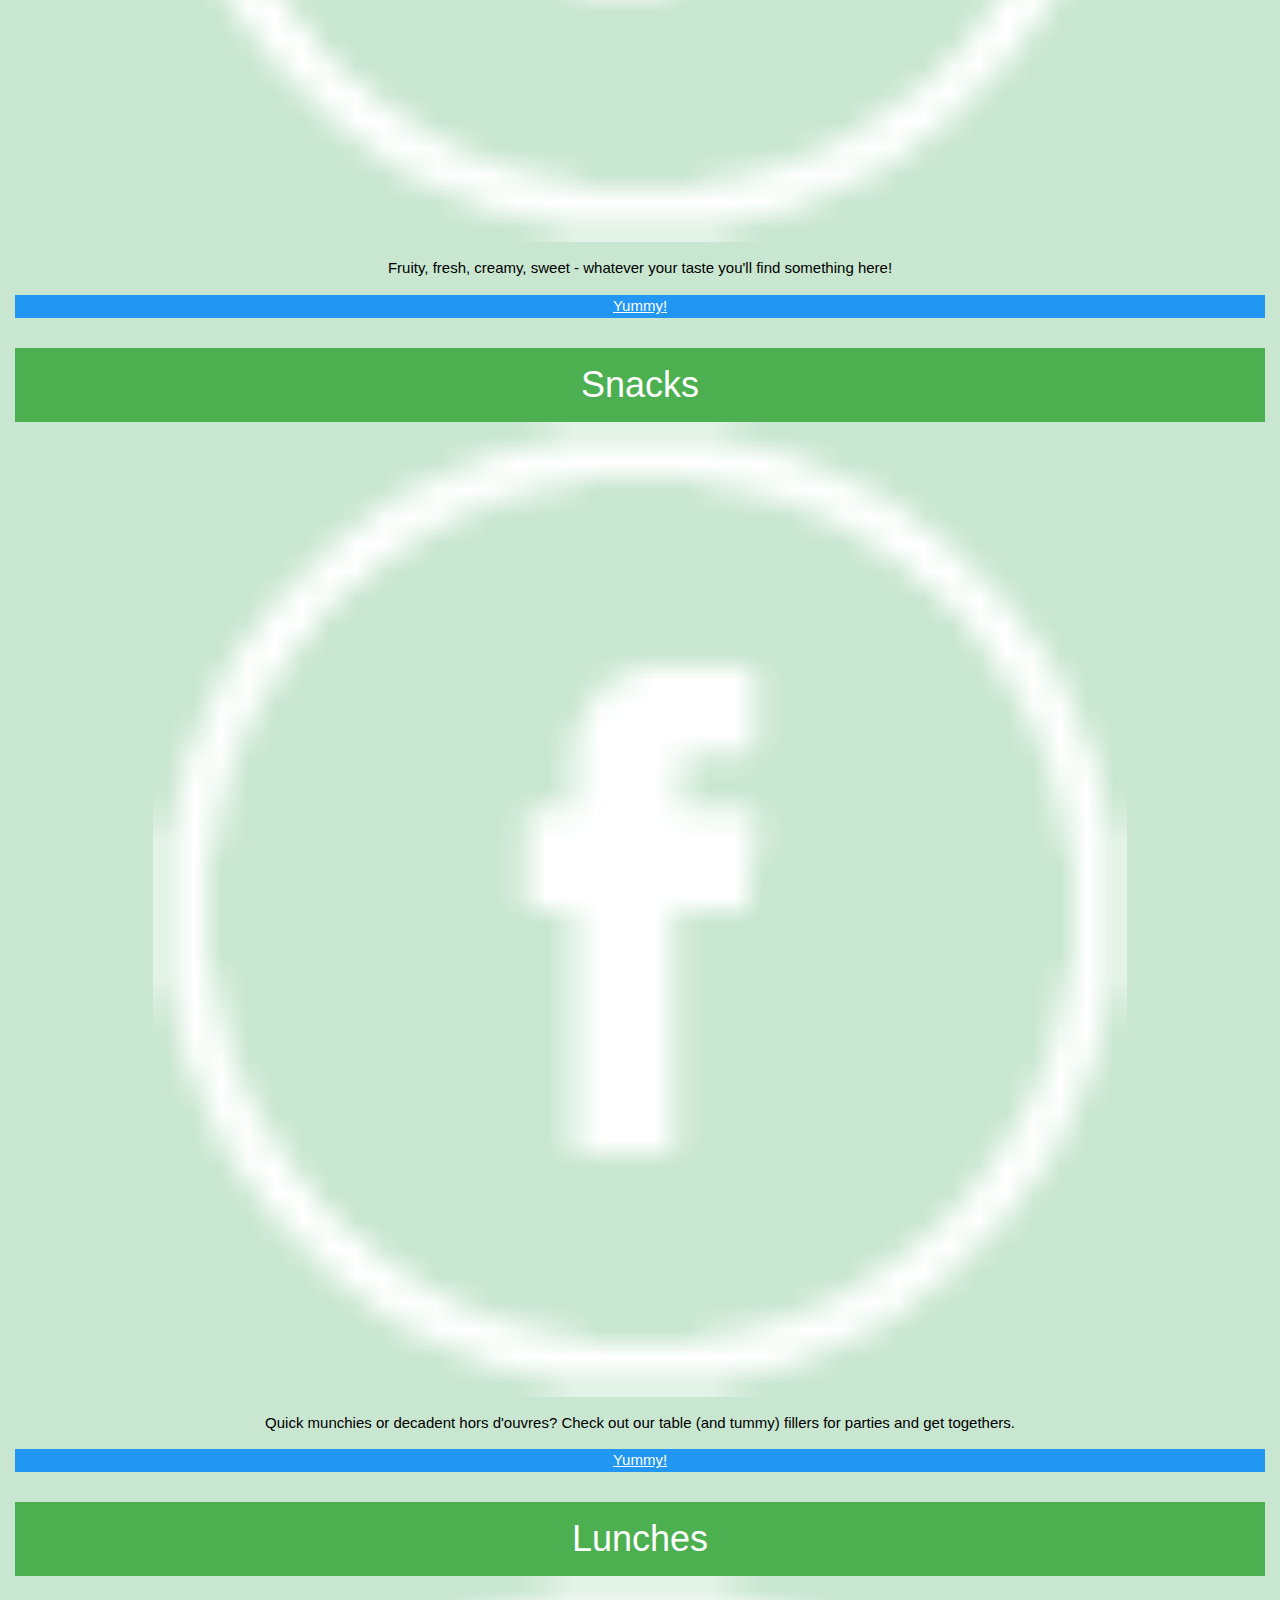
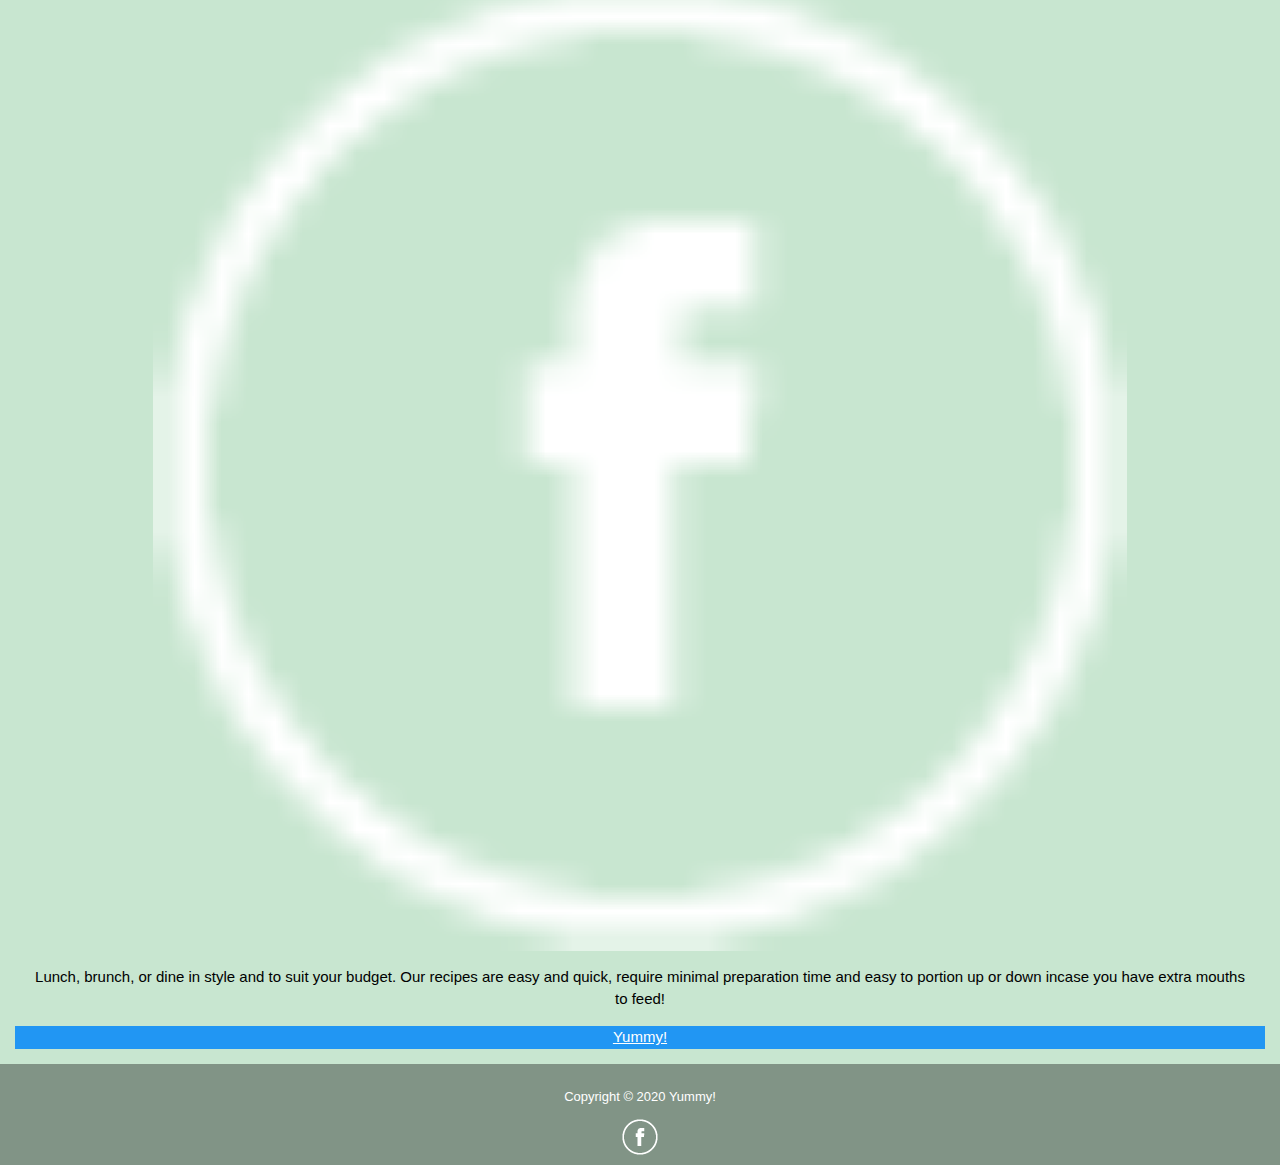
<file: html/snack.html>
<!DOCTYPE html>
<html lang="en">

<head>
    <meta charset="UTF-8">
    <meta name="viewport" content="width=device-width, initial-scale=1, shrink-to-fit=no">


    <!-- bootstrap CDN -->
    <script src="https://cdnjs.cloudflare.com/ajax/libs/jquery/3.5.1/jquery.min.js" integrity="sha512-bLT0Qm9VnAYZDflyKcBaQ2gg0hSYNQrJ8RilYldYQ1FxQYoCLtUjuuRuZo+fjqhx/qtq/1itJ0C2ejDxltZVFg==" crossorigin="anonymous"></script>
    <link rel="stylesheet" href="https://stackpath.bootstrapcdn.com/bootstrap/4.5.0/css/bootstrap.min.css"
        integrity="sha384-9aIt2nRpC12Uk9gS9baDl411NQApFmC26EwAOH8WgZl5MYYxFfc+NcPb1dKGj7Sk" crossorigin="anonymous">
    <link rel="stylesheet" href="https://www.w3schools.com/w3css/4/w3.css">
    <script src="https://stackpath.bootstrapcdn.com/bootstrap/4.5.0/js/bootstrap.min.js"
        integrity="sha384-OgVRvuATP1z7JjHLkuOU7Xw704+h835Lr+6QL9UvYjZE3Ipu6Tp75j7Bh/kR0JKI"
        crossorigin="anonymous"></script>


    <link rel="stylesheet" href="../css/styling.css" type="text/css" />

    <title>Yummy! | Cooking up a storm</title>
</head>

<body>

    <nav class="navbar navbar-light bg-light navbar-expand-sm fixed-top">
        <a href="index.html" class="navbar-brand">Yummy!</a>

        <button class="navbar-toggler ml-auto" type="button" data-toggle="collapse" data-target="#navbarNavDropdown"
            aria-controls="navbarNavDropdown" aria-expanded="false" aria-label="Toggle navigation">

            <span class="navbar-toggler-icon"></span>

        </button>

        <div class="collapse navbar-collapse" id="navbarNavDropdown">

            <ul class="navbar-nav mr-auto">

                <li class="nav-item mr-2"><a class="nav-link" href="breakfast.html">Breakfasts</a></li>
                <li class="nav-item mr-2"><a class="nav-link" href="lunch.html">Lunches</a></li>
                <li class="nav-item mr-2"><a class="nav-link" href="dessert.html">Desserts</a></li>
                <li class="active nav-item mr-2"><a class="nav-link" href="snack.html">Snacks</a></li>
                <li class="nav-item mr-2"><a class="nav-link" href="share.html">Share your recipe!</a></li>
            </ul>
        </div>


    </nav>

    <!-- this is the back ground -->

    <div class="wrapper">
        <div class="body-image">
            <!-- title of web page -->
            <div class="row">
                <section class="page-header">
                    <h2>Tummy fillers with helping hand from <a href="https://www.lakeland.co.uk"
                            target="_blank">Lakeland</a></h2>

                </section>
            </div>

            <br>

            <div class="container">
                <div class="row">
                    <div class="col-sm">
                        <div class="w3-card-3 w3-hover-shadow" style="width:100%;" height="100px">
                            <header class="w3-container w3-green">
                                <h1>Breakfasts</h1>
                            </header>

                            <div class="w3-container">
                                <img src="../images/breakfast.jpg" alt="Avatar" style="width:100%">
                            </div>

                            <footer class="w3-container w3-blue">
                                <a href="breakfast.html">Yummy!</a>
                            </footer>
                        </div>

                    </div>

                    <div class="col-sm">
                        <div class="w3-card-3 w3-hover-shadow" style="width:100%;">
                            <header class="w3-container w3-green">
                                <h1>Lunches</h1>
                            </header>

                            <div class="w3-container">
                                <img src="../images/facebook_original.png" alt="Avatar" style="width:80%">
                                <p>Lunch, brunch, or dine in style and to suit your budget. Our recipes are easy and
                                    quick, require minimal preparation time and easy to portion up or down incase you
                                    have extra mouths to feed!</p>
                            </div>

                            <footer class="w3-container w3-blue">
                                <a href="lunch.html">Yummy!</a>
                            </footer>
                        </div>

                    </div>

                    <div class="col-sm">
                        <div class="w3-card-3 w3-hover-shadow" style="width:100%;">
                            <header class="w3-container w3-green">
                                <h1>Lunches</h1>
                            </header>

                            <div class="w3-container">
                                <img src="../images/facebook_original.png" alt="Avatar" style="width:80%">
                                <p>Lunch, brunch, or dine in style and to suit your budget. Our recipes are easy and
                                    quick, require minimal preparation time and easy to portion up or down incase you
                                    have extra mouths to feed!</p>
                            </div>

                            <footer class="w3-container w3-blue">
                                <a href="lunch.html">Yummy!</a>
                            </footer>
                        </div>

                    </div>

                </div>
            </div>
            <div class="container">
                <div class="row">
                    <div class="col-sm">
                        <div class="w3-card-3 w3-hover-shadow" style="width:100%;">
                            <header class="w3-container w3-green">
                                <h1>Desserts</h1>
                            </header>

                            <div class="w3-container">
                                <img src="../images/facebook_original.png" alt="Avatar" style="width:80%">
                                <p>Fruity, fresh, creamy, sweet - whatever your taste you'll find something here! </p>
                            </div>

                            <footer class="w3-container w3-blue">
                                <a href="dessert.html">Yummy!</a>
                            </footer>
                        </div>

                    </div>

                    <div class="col-sm">
                        <div class="w3-card-3 w3-hover-shadow" style="width:100%;">
                            <header class="w3-container w3-green">
                                <h1>Snacks</h1>
                            </header>

                            <div class="w3-container">
                                <img src="../images/facebook_original.png" alt="Avatar" style="width:80%">
                                <p>Quick munchies or decadent hors d'ouvres? Check out our table (and tummy) fillers for
                                    parties and get togethers.</p>
                            </div>

                            <footer class="w3-container w3-blue">
                                <a href="snack.html">Yummy!</a>
                            </footer>
                        </div>


                    </div>
                    <div class="col-sm">
                        <div class="w3-card-3 w3-hover-shadow" style="width:100%;">
                            <header class="w3-container w3-green">
                                <h1>Lunches</h1>
                            </header>

                            <div class="w3-container">
                                <img src="../images/facebook_original.png" alt="Avatar" style="width:80%">
                                <p>Lunch, brunch, or dine in style and to suit your budget. Our recipes are easy and
                                    quick, require minimal preparation time and easy to portion up or down incase you
                                    have extra mouths to feed!</p>
                            </div>

                            <footer class="w3-container w3-blue">
                                <a href="lunch.html">Yummy!</a>
                            </footer>
                        </div>

                    </div>
                </div>
            </div>

            <div class="container">
                <div class="row">
                    <div class="col-sm">
                        <div class="w3-card-3 w3-hover-shadow" style="width:100%;">
                            <header class="w3-container w3-green">
                                <h1>Desserts</h1>
                            </header>

                            <div class="w3-container">
                                <img src="../images/facebook_original.png" alt="Avatar" style="width:80%">
                                <p>Fruity, fresh, creamy, sweet - whatever your taste you'll find something here! </p>
                            </div>

                            <footer class="w3-container w3-blue">
                                <a href="dessert.html">Yummy!</a>
                            </footer>
                        </div>

                    </div>

                    <div class="col-sm">
                        <div class="w3-card-3 w3-hover-shadow" style="width:100%;">
                            <header class="w3-container w3-green">
                                <h1>Snacks</h1>
                            </header>

                            <div class="w3-container">
                                <img src="../images/facebook_original.png" alt="Avatar" style="width:80%">
                                <p>Quick munchies or decadent hors d'ouvres? Check out our table (and tummy) fillers for
                                    parties and get togethers.</p>
                            </div>

                            <footer class="w3-container w3-blue">
                                <a href="snack.html">Yummy!</a>
                            </footer>
                        </div>


                    </div>
                    <div class="col-sm">
                        <div class="w3-card-3 w3-hover-shadow" style="width:100%;">
                            <header class="w3-container w3-green">
                                <h1>Lunches</h1>
                            </header>

                            <div class="w3-container">
                                <img src="../images/facebook_original.png" alt="Avatar" style="width:80%">
                                <p>Lunch, brunch, or dine in style and to suit your budget. Our recipes are easy and
                                    quick, require minimal preparation time and easy to portion up or down incase you
                                    have extra mouths to feed!</p>
                            </div>

                            <footer class="w3-container w3-blue">
                                <a href="lunch.html">Yummy!</a>
                            </footer>
                        </div>

                    </div>
                </div>
            </div>

            <div class="footer-row">
                <p>Copyright &copy; 2020 Yummy!</p>
                <a class="nav-link" href="https://www.facebook.com" target="_blank"><img
                        src="../images/facebook_original.png"></a>
            </div>



        </div>


    </div>




    <!-- CDN jquery -->
    <script src="https://code.jquery.com/jquery-3.4.1.slim.min.js" integrity="sha384-J6qa4849blE2+poT4WnyKhv5vZF5SrPo0iEjwBvKU7imGFAV0wwj1yYfoRSJoZ+n" crossorigin="anonymous"></script>
    <script src="https://cdn.jsdelivr.net/npm/popper.js@1.16.0/dist/umd/popper.min.js" integrity="sha384-Q6E9RHvbIyZFJoft+2mJbHaEWldlvI9IOYy5n3zV9zzTtmI3UksdQRVvoxMfooAo" crossorigin="anonymous"></script>
    <script src="https://stackpath.bootstrapcdn.com/bootstrap/4.4.1/js/bootstrap.min.js" integrity="sha384-wfSDF2E50Y2D1uUdj0O3uMBJnjuUD4Ih7YwaYd1iqfktj0Uod8GCExl3Og8ifwB6" crossorigin="anonymous"></script>

</body>

</html>
</file>
<file: styling.css>
body    {
    font-family: 'Caveat', cursive;
    font-family: 'Roboto', sans-serif;
    height: 100%;
}

.navbar-brand {
    font-size: xx-large;
}

a:hover {
  color: blueviolet;
}


.form-container  {
  position:absolute;
  border: 5px solid gray;
  background-color: gray;
  opacity: 0.8;
  margin: 200px 200px 200px 200px;
}


.wrapper {
    width:100%;
    }

.body-image {
  -webkit-background-size: cover;
  -moz-background-size: cover;
  -o-background-size: cover;
  background-position: fixed;
  background-size: 100% auto;
    background-color: #c8e6d0;
    
    background-size: cover;
   
    height: 100%;
    width:100%;
    margin: 0px auto;
}

.page-header {
    
    padding-top: 100px;
    padding-left: 30px;
    color:rgb(83, 5, 5)
}

.w3-card-3 {
    padding: 10px;
    text-align: center;
}


.labeltxt {
    color: white;
    font-size: 15px;
    padding: 8px 12px;
    position: absolute;
    bottom: 8px;
    width: 100%;
    text-align: center;
    }


  /* Fade animation */
.fade {
    -webkit-animation-name: fade;
    -webkit-animation-duration: 3s;
    animation-name: fade;
    animation-duration: 3s;
  }
  
  @-webkit-keyframes fade {
    from {opacity: .4}
    to {opacity: 1}
  }
  
  @keyframes fade {
    from {opacity: .4}
    to {opacity: 1}
  }

  .button-wrap  {
    text-align: center;
  }


.footer-row {
    background-color: rgb(129, 148, 134);
    color: #FFFFFF;
    display: flex;
    font-size: small;
    text-align: center;
    justify-content: center;
    flex-direction: column;
    position: relative;
    left: 0;
    bottom: 0;
    font-family: 'Roboto', sans-serif;
    padding-top: 10px;
    padding-bottom: 10px;
    width: 100%;
    }
</file>
<file: css/styling.css>
body    {
    font-family: 'Caveat', cursive;
    font-family: 'Roboto', sans-serif;
    height: 100%;
}

.navbar-brand {
    font-size: xxx-large;
}

a:hover {
  color: blueviolet;
}


.form-container  {
margin: 30px;
align-items: center;
}

.text-boxes {
  margin-top: 15px;
  padding: 15px;
}

.wrapper {
  width:100%;
}


.body-image {
  -webkit-background-size: cover;
  -moz-background-size: cover;
  -o-background-size: cover;
  background-position: fixed;
  background-size: 100% auto;
  background-color: #c8e6d0;
  background-size: cover;
  height: 100%;
  width:100%;
  margin: 0px auto;
}

.page-header {
    
    padding-top: 100px;
    padding-left: 30px;
    color:rgb(83, 5, 5)
}

.search-container {
  padding-left: 30px;
}

.w3-card-3 {
    padding: 15px;
    text-align: center;
    
}


.labeltxt {
  color: white;
  font-size: 15px;
  padding: 8px 12px;
  position: absolute;
  bottom: 8px;
  width: 100%;
  text-align: center;
}


  /* Fade animation */
/* .fade {
  -webkit-animation-name: fade;
  -webkit-animation-duration: 3s;
  animation-name: fade;
  animation-duration: 3s;
}

@-webkit-keyframes fade {
  from {opacity: .4}
  to {opacity: 1}
}
  
@keyframes fade {
  from {opacity: .4}
  to {opacity: 1}
} */

/* .button-wrap  {
  text-align: center;
  } */


.footer-row {
  background-color: rgb(129, 148, 134);
  color: #FFFFFF;
  display: flex;
  font-size: small;
  text-align: center;
  justify-content: center;
  flex-direction: column;
  position: relative;
  left: 0;
  bottom: 0;
  font-family: 'Roboto', sans-serif;
  padding-top: 10px;
  padding-bottom: 10px;
  width: 100%;
}
</file>
